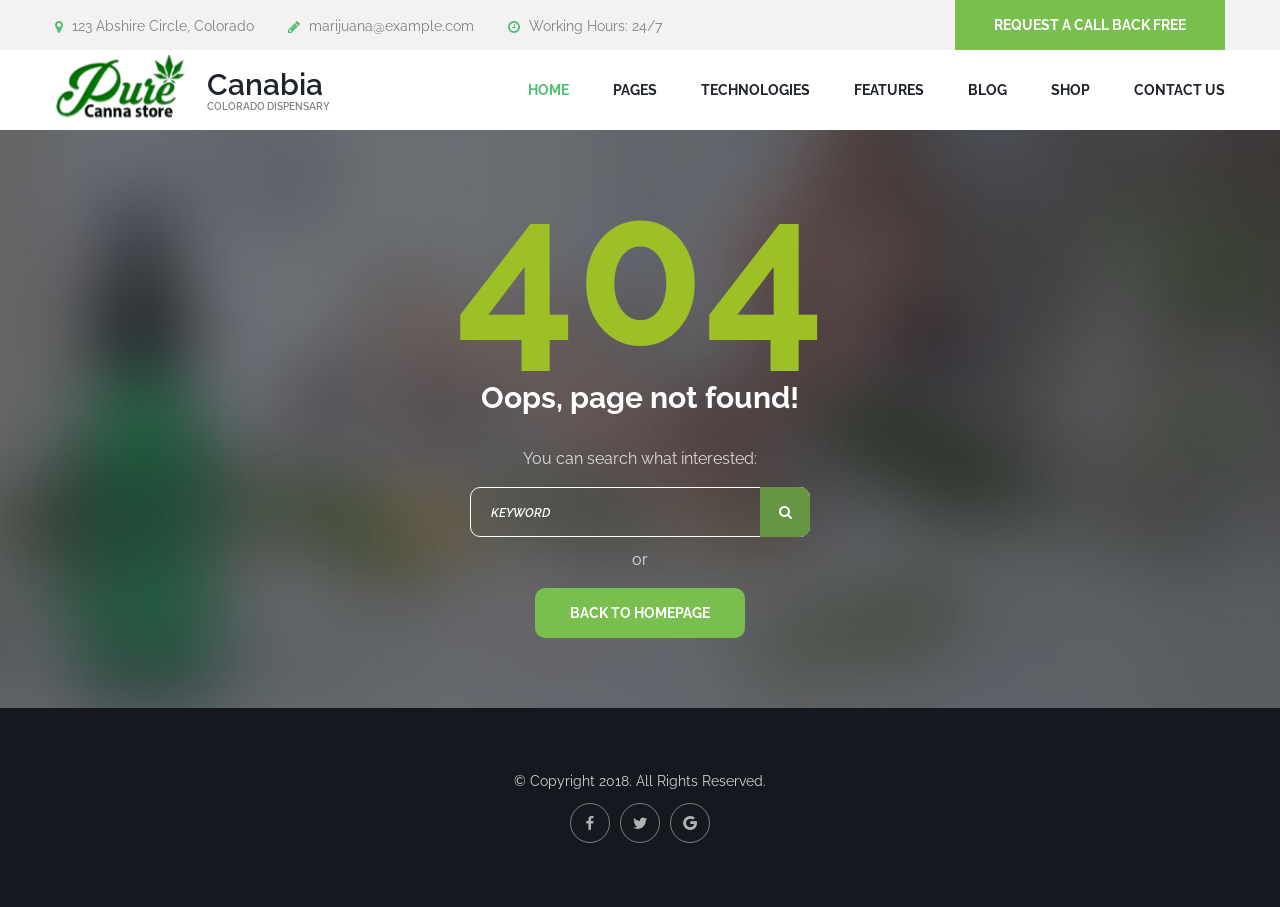
<file: 4042.html>
<!DOCTYPE html>
<!--[if lt IE 7]>      <html class="no-js lt-ie9 lt-ie8 lt-ie7"> <![endif]-->
<!--[if IE 7]>         <html class="no-js lt-ie9 lt-ie8"> <![endif]-->
<!--[if IE 8]>         <html class="no-js lt-ie9"> <![endif]-->
<!--[if gt IE 8]><!-->
<html class="no-js">
<!--<![endif]-->

<head>
	<title>Canabia</title>
	<meta charset="utf-8">
	<!--[if IE]>
		<meta http-equiv="X-UA-Compatible" content="IE=edge">
	<![endif]-->
	<meta name="description" content="">
	<meta name="viewport" content="width=device-width, initial-scale=1">
	<!-- Place favicon.ico and apple-touch-icon.png in the root directory -->
	<link rel="stylesheet" href="css/bootstrap.min.css">
	<link rel="stylesheet" href="css/animations.css">
	<link rel="stylesheet" href="css/fonts.css">
	<link rel="stylesheet" href="css/main.css" class="color-switcher-link">
	<link rel="stylesheet" href="css/shop.css" class="color-switcher-link">
	<script src="js/vendor/modernizr-2.6.2.min.js"></script>
	<!--[if lt IE 9]>
		<script src="js/vendor/html5shiv.min.js"></script>
		<script src="js/vendor/respond.min.js"></script>
		<script src="js/vendor/jquery-1.12.4.min.js"></script>
	<![endif]-->
</head>

<body>
	<!--[if lt IE 9]>
		<div class="bg-danger text-center">You are using an <strong>outdated</strong> browser. Please <a href="http://browsehappy.com/" class="highlight">upgrade your browser</a> to improve your experience.</div>
	<![endif]-->
	<div class="preloader">
		<div class="preloader_image"></div>
	</div>
	<!-- search modal -->
	<div class="modal" tabindex="-1" role="dialog" aria-labelledby="search_modal" id="search_modal"> <button type="button" class="close" data-dismiss="modal" aria-label="Close">
		<span aria-hidden="true">
			<i class="rt-icon2-cross2"></i>
		</span>
	</button>
		<div class="widget widget_search">
			<form method="get" class="searchform search-form form-inline" action="./">
				<div class="form-group bottommargin_0"> <input type="text" value="" name="search" class="form-control" placeholder="Search keyword" id="modal-search-input"> </div> <button type="submit" class="theme_button no_bg_button">Search</button> </form>
		</div>
	</div>
	<!-- Unyson messages modal -->
	<div class="modal fade" tabindex="-1" role="dialog" id="messages_modal">
		<div class="fw-messages-wrap ls with_padding">
			<!-- Uncomment this UL with LI to show messages in modal popup to your user: -->
			<!--
		<ul class="list-unstyled">
			<li>Message To User</li>
		</ul>
		-->
		</div>
	</div>
	<!-- eof .modal -->
	<!-- wrappers for visual page editor and boxed version of template -->
	<div id="canvas">
		<div id="box_wrapper">
			<!-- template sections -->
			<section class="page_topline ls ms table_section table_section_md">
				<div class="container">
					<div class="row">
						<div class="col-sm-8 col-lg-9 text-center text-sm-left">
							<div class="inline-content big-spacing"> <span>
						<i class="fa fa-map-marker highlight2 rightpadding_5" aria-hidden="true"></i>
						123 Abshire Circle, Colorado
					</span> <span class="greylinks">
						<i class="fa fa-pencil highlight2 rightpadding_5" aria-hidden="true"></i>
						<a href="mailto:marijuana@example.com">marijuana@example.com</a>
					</span> <span>
						<i class="fa fa-clock-o highlight2 rightpadding_5" aria-hidden="true"></i>
						Working Hours: 24/7
					</span> </div>
						</div>
						<div class="col-sm-4 col-lg-3 text-center text-sm-right"> <a href="contacts.html" class="theme_button color3 block_button margin_0">Request a call back free</a> </div>
					</div>
				</div>
			</section>
			<header class="page_header header_white toggler_right">
				<div class="container">
					<div class="row">
						<div class="col-sm-12 display_table">
							<div class="header_left_logo display_table_cell"> <a href="./" class="logo logo_with_text">
                        <img src="images/logo.png" alt="">
                        <span class="logo_text">
                            Canabia
                            <small>Colorado dispensary</small>
                        </span>
                    </a> </div>
							<div class="header_mainmenu display_table_cell text-right">
								<!-- main nav start -->
								<nav class="mainmenu_wrapper">
									<ul class="mainmenu nav sf-menu">
										<li class="active"> <a href="index.html">Home</a>
											<ul>
												<li> <a href="index.html">Home</a> </li>
												<li> <a href="index-static.html">Home static intro</a> </li>
												<li> <a href="index-single.html">Home single page</a> </li>
											</ul>
										</li>
										<li> <a href="about.html">Pages</a>
											<ul>
												<!-- features -->
												<li> <a href="shortcodes_teasers.html">Shortcodes &amp; Widgets</a>
													<ul>
														<li> <a href="shortcodes_typography.html">Typography</a> </li>
														<li> <a href="shortcodes_buttons.html">Buttons</a> </li>
														<li> <a href="shortcodes_teasers.html">Teasers</a> </li>
														<li> <a href="shortcodes_progress.html">Progress</a> </li>
														<li> <a href="shortcodes_tabs.html">Tabs &amp; Collapse</a> </li>
														<li> <a href="shortcodes_bootstrap.html">Bootstrap Elements</a> </li>
														<li> <a href="shortcodes_widgets.html">Widgets</a> </li>
														<li> <a href="shortcodes_animation.html">Animation</a> </li>
														<li> <a href="shortcodes_icons.html">Template Icons</a> </li>
														<li> <a href="shortcodes_socialicons.html">Social Icons</a> </li>
													</ul>
												</li>
												<!-- eof features -->
												<li> <a href="about.html">About</a> </li>
												<li> <a href="team.html">Team</a>
													<ul>
														<li> <a href="team.html">Team</a> </li>
														<li> <a href="team-single.html">Team Member</a> </li>
													</ul>
												</li>
												<!-- gallery -->
												<li> <a href="gallery-regular.html">Gallery</a>
													<ul>
														<!-- Gallery regular -->
														<li> <a href="gallery-regular.html">Gallery Regular</a>
															<ul>
																<li> <a href="gallery-regular.html">1 column</a> </li>
																<li> <a href="gallery-regular-2-cols.html">2 columns</a> </li>
																<li> <a href="gallery-regular-3-cols.html">3 columns</a> </li>
															</ul>
														</li>
														<!-- eof Gallery regular -->
														<!-- Gallery full width -->
														<li> <a href="gallery-fullwidth.html">Gallery Full Width</a>
															<ul>
																<li> <a href="gallery-fullwidth.html">2 column</a> </li>
																<li> <a href="gallery-fullwidth-3-cols.html">3 columns</a> </li>
																<li> <a href="gallery-fullwidth-4-cols.html">4 columns</a> </li>
															</ul>
														</li>
														<!-- eof Gallery full width -->
														<!-- Gallery extended -->
														<li> <a href="gallery-extended.html">Gallery Extended</a>
															<ul>
																<li> <a href="gallery-extended.html">1 column</a> </li>
																<li> <a href="gallery-extended-2-cols.html">2 columns</a> </li>
																<li> <a href="gallery-extended-3-cols.html">3 columns</a> </li>
															</ul>
														</li>
														<!-- eof Gallery extended -->
														<!-- Gallery carousel -->
														<li> <a href="gallery-carousel.html">Gallery Carousel</a>
															<ul>
																<li> <a href="gallery-carousel.html">1 column</a> </li>
																<li> <a href="gallery-carousel-2-cols.html">2 columns</a> </li>
																<li> <a href="gallery-carousel-3-cols.html">3 columns</a> </li>
															</ul>
														</li>
														<!-- eof Gallery carousel -->
														<!-- Gallery tile -->
														<li> <a href="gallery-tile.html">Gallery Tile</a> </li>
														<!-- eof Gallery tile -->
														<!-- Gallery left sidebar -->
														<li> <a href="gallery-left.html">Gallery Left Sidebar</a>
															<ul>
																<li> <a href="gallery-left.html">1 column</a> </li>
																<li> <a href="gallery-left-2-cols.html">2 columns</a> </li>
															</ul>
														</li>
														<!-- eof Gallery left sidebar -->
														<!-- Gallery right sidebar -->
														<li> <a href="gallery-right.html">Gallery Right Sidebar</a>
															<ul>
																<li> <a href="gallery-right.html">1 column</a> </li>
																<li> <a href="gallery-right-2-cols.html">2 columns</a> </li>
															</ul>
														</li>
														<!-- eof Gallery right sidebar -->
														<!-- Gallery item -->
														<li> <a href="gallery-single.html">Gallery Item</a>
															<ul>
																<li> <a href="gallery-single.html">Style 1</a> </li>
																<li> <a href="gallery-single2.html">Style 2</a> </li>
																<li> <a href="gallery-single3.html">Style 3</a> </li>
															</ul>
														</li>
														<!-- eof Gallery item -->
													</ul>
												</li>
												<!-- eof Gallery -->
												<li> <a href="timetable.html">Timetable</a> </li>
												<!-- events -->
												<li> <a href="events-left.html">Events</a>
													<ul>
														<li> <a href="events-left.html">Left Sidebar</a> </li>
														<li> <a href="events-right.html">Right Sidebar</a> </li>
														<li> <a href="events-full.html">Full Width</a> </li>
														<li> <a href="event-single-left.html">Single Event</a>
															<ul>
																<li> <a href="event-single-left.html">Left Sidebar</a> </li>
																<li> <a href="event-single-right.html">Right Sidebar</a> </li>
																<li> <a href="event-single-full.html">Full Width</a> </li>
															</ul>
														</li>
													</ul>
												</li>
												<!-- eof events -->
												<li> <a href="comingsoon1.html">Comingsoon</a>
													<ul>
														<li> <a href="comingsoon1.html">Comingsoon</a> </li>
														<li> <a href="comingsoon2.html">Comingsoon 2</a> </li>
													</ul>
												</li>
												<li> <a href="faq.html">FAQ</a>
													<ul>
														<li> <a href="faq.html">FAQ</a> </li>
														<li> <a href="faq2.html">FAQ 2</a> </li>
													</ul>
												</li>
												<li> <a href="404.html">404</a>
													<ul>
														<li> <a href="404.html">404</a> </li>
														<li> <a href="4042.html">404 2</a> </li>
													</ul>
												</li>
											</ul>
										</li>
										<!-- eof pages -->
										<li> <a href="technologies.html">Technologies</a>
											<ul>
												<li> <a href="technologies.html">Technologies</a> </li>
												<li> <a href="technology-single.html">Single Technology</a> </li>
											</ul>
										</li>
										<li> <a href="#">Features</a>
											<div class="mega-menu">
												<ul class="mega-menu-row">
													<li class="mega-menu-col"> <a href="#">Headers</a>
														<ul>
															<li> <a href="header1.html">Header Type 1</a> </li>
															<li> <a href="header2.html">Header Type 2</a> </li>
															<li> <a href="header3.html">Header Type 3</a> </li>
															<li> <a href="header4.html">Header Type 4</a> </li>
															<li> <a href="header5.html">Header Type 5</a> </li>
															<li> <a href="header6.html">Header Type 6</a> </li>
														</ul>
													</li>
													<li class="mega-menu-col"> <a href="#">Side Menus</a>
														<ul>
															<li> <a href="header_side1.html">Slide Left Light</a> </li>
															<li> <a href="header_side2.html">Slide Right Light</a> </li>
															<li> <a href="header_side3.html">Push Left Light</a> </li>
															<li> <a href="header_side4.html">Push Right Light</a> </li>
															<li> <a href="header_side5.html">Slide Left Dark</a> </li>
															<li> <a href="header_side6.html">Slide Right Dark</a> </li>
															<li> <a href="header_side7.html">Push Left Dark</a> </li>
															<li> <a href="header_side8.html">Push Right Dark</a> </li>
															<li> <a href="header_side_superfish.html">Superfish Menu</a> </li>
															<li> <a href="header_side_sticked.html">Sticked Menu</a> </li>
														</ul>
													</li>
													<li class="mega-menu-col"> <a href="breadcrumbs1.html">Breadcrumbs</a>
														<ul>
															<li> <a href="breadcrumbs1.html">Breadcrumbs 1</a> </li>
															<li> <a href="breadcrumbs2.html">Breadcrumbs 2</a> </li>
															<li> <a href="breadcrumbs3.html">Breadcrumbs 3</a> </li>
															<li> <a href="breadcrumbs4.html">Breadcrumbs 4</a> </li>
															<li> <a href="breadcrumbs5.html">Breadcrumbs 5</a> </li>
															<li> <a href="breadcrumbs6.html">Breadcrumbs 6</a> </li>
														</ul>
													</li>
													<li class="mega-menu-col"> <a href="footer1.html">Footers</a>
														<ul>
															<li> <a href="footer1.html">Footer Type 1</a> </li>
															<li> <a href="footer2.html">Footer Type 2</a> </li>
															<li> <a href="footer3.html">Footer Type 3</a> </li>
															<li> <a href="footer4.html">Footer Type 4</a> </li>
															<li> <a href="footer5.html">Footer Type 5</a> </li>
															<li> <a href="footer6.html">Footer Type 6</a> </li>
														</ul>
													</li>
													<li class="mega-menu-col"> <a href="copyright1.html">Copyrights</a>
														<ul>
															<li> <a href="copyright1.html">Copyrights 1</a> </li>
															<li> <a href="copyright2.html">Copyrights 2</a> </li>
															<li> <a href="copyright3.html">Copyrights 3</a> </li>
															<li> <a href="copyright4.html">Copyrights 4</a> </li>
															<li> <a href="copyright5.html">Copyrights 5</a> </li>
														</ul>
													</li>
												</ul>
											</div>
											<!-- eof mega menu -->
										</li>
										<!-- eof features -->
										<!-- blog -->
										<li> <a href="blog-right.html">Blog</a>
											<ul>
												<li> <a href="blog-right.html">Right Sidebar</a> </li>
												<li> <a href="blog-left.html">Left Sidebar</a> </li>
												<li> <a href="blog-full.html">No Sidebar</a> </li>
												<li> <a href="blog-mosaic.html">Blog Grid</a> </li>
												<li> <a href="blog-single-right.html">Post</a>
													<ul>
														<li> <a href="blog-single-right.html">Right Sidebar</a> </li>
														<li> <a href="blog-single-left.html">Left Sidebar</a> </li>
														<li> <a href="blog-single-full.html">No Sidebar</a> </li>
													</ul>
												</li>
												<li> <a href="blog-single-video-right.html">Video Post</a>
													<ul>
														<li> <a href="blog-single-video-right.html">Right Sidebar</a> </li>
														<li> <a href="blog-single-video-left.html">Left Sidebar</a> </li>
														<li> <a href="blog-single-video-full.html">No Sidebar</a> </li>
													</ul>
												</li>
											</ul>
										</li>
										<!-- eof blog -->
										<!-- shop -->
										<li> <a href="shop-left.html">Shop</a>
											<ul>
												<li> <a href="shop-left.html">Shop</a> </li>
												<li> <a href="shop-product.html">Single Product</a> </li>
												<li> <a href="shop-cart.html">Shopping Cart</a> </li>
												<li> <a href="shop-checkout.html">Checkout</a> </li>
												<li> <a href="shop-register.html">Registration</a> </li>
											</ul>
										</li>
										<!-- eof shop -->
										<!-- contacts -->
										<li> <a href="contact.html">Contact us</a>
											<ul>
												<li> <a href="contact.html">Contact 1</a> </li>
												<li> <a href="contact2.html">Contact 2</a> </li>
												<li> <a href="contact3.html">Contact 3</a> </li>
												<li> <a href="contact4.html">Contact 4</a> </li>
											</ul>
										</li>
										<!-- eof contacts -->
									</ul>
								</nav>
								<!-- eof main nav -->
								<!-- header toggler --><span class="toggle_menu"><span></span></span>
							</div>
						</div>
					</div>
				</div>
			</header>
			<section class="ds section_404 background_cover section_padding_top_25 section_padding_bottom_50">
				<div class="container">
					<div class="row">
						<div class="col-md-6 col-md-offset-3 text-center">
							<p class="not_found"> <span class="highlight4">404</span> </p>
							<h3>Oops, page not found!</h3>
							<p>You can search what interested:</p>
							<div class="widget widget_search">
								<form method="get" class="searchform" action="./">
									<div class="form-group"> <label class="sr-only" for="page_search">Search for:</label> <input type="text" id="page_search" value="" name="search" class="form-control" placeholder="Keyword"> </div> <button type="submit" class="theme_button color1">Search</button> </form>
							</div>
							<p> or </p>
							<p> <a href="./" class="theme_button color3 min_width_button">Back to homepage</a> </p>
						</div>
					</div>
				</div>
			</section>
			<section class="ds ms page_copyright section_padding_50">
				<div class="container">
					<div class="row">
						<div class="col-sm-12 text-center">
							<p>&copy; Copyright 2018. All Rights Reserved.</p>
							<div class="social-links"> <a class="social-icon border-icon rounded-icon socicon-facebook" href="#" title="Facebook"></a> <a class="social-icon border-icon rounded-icon socicon-twitter" href="#" title="Twitter"></a> <a class="social-icon border-icon rounded-icon socicon-google"
								    href="#" title="Google"></a> </div>
						</div>
					</div>
				</div>
			</section>
		</div>
		<!-- eof #box_wrapper -->
	</div>
	<!-- eof #canvas -->
	<script src="js/compressed.js"></script>
	<script src="js/main.js"></script>
</body>

</html>
</file>
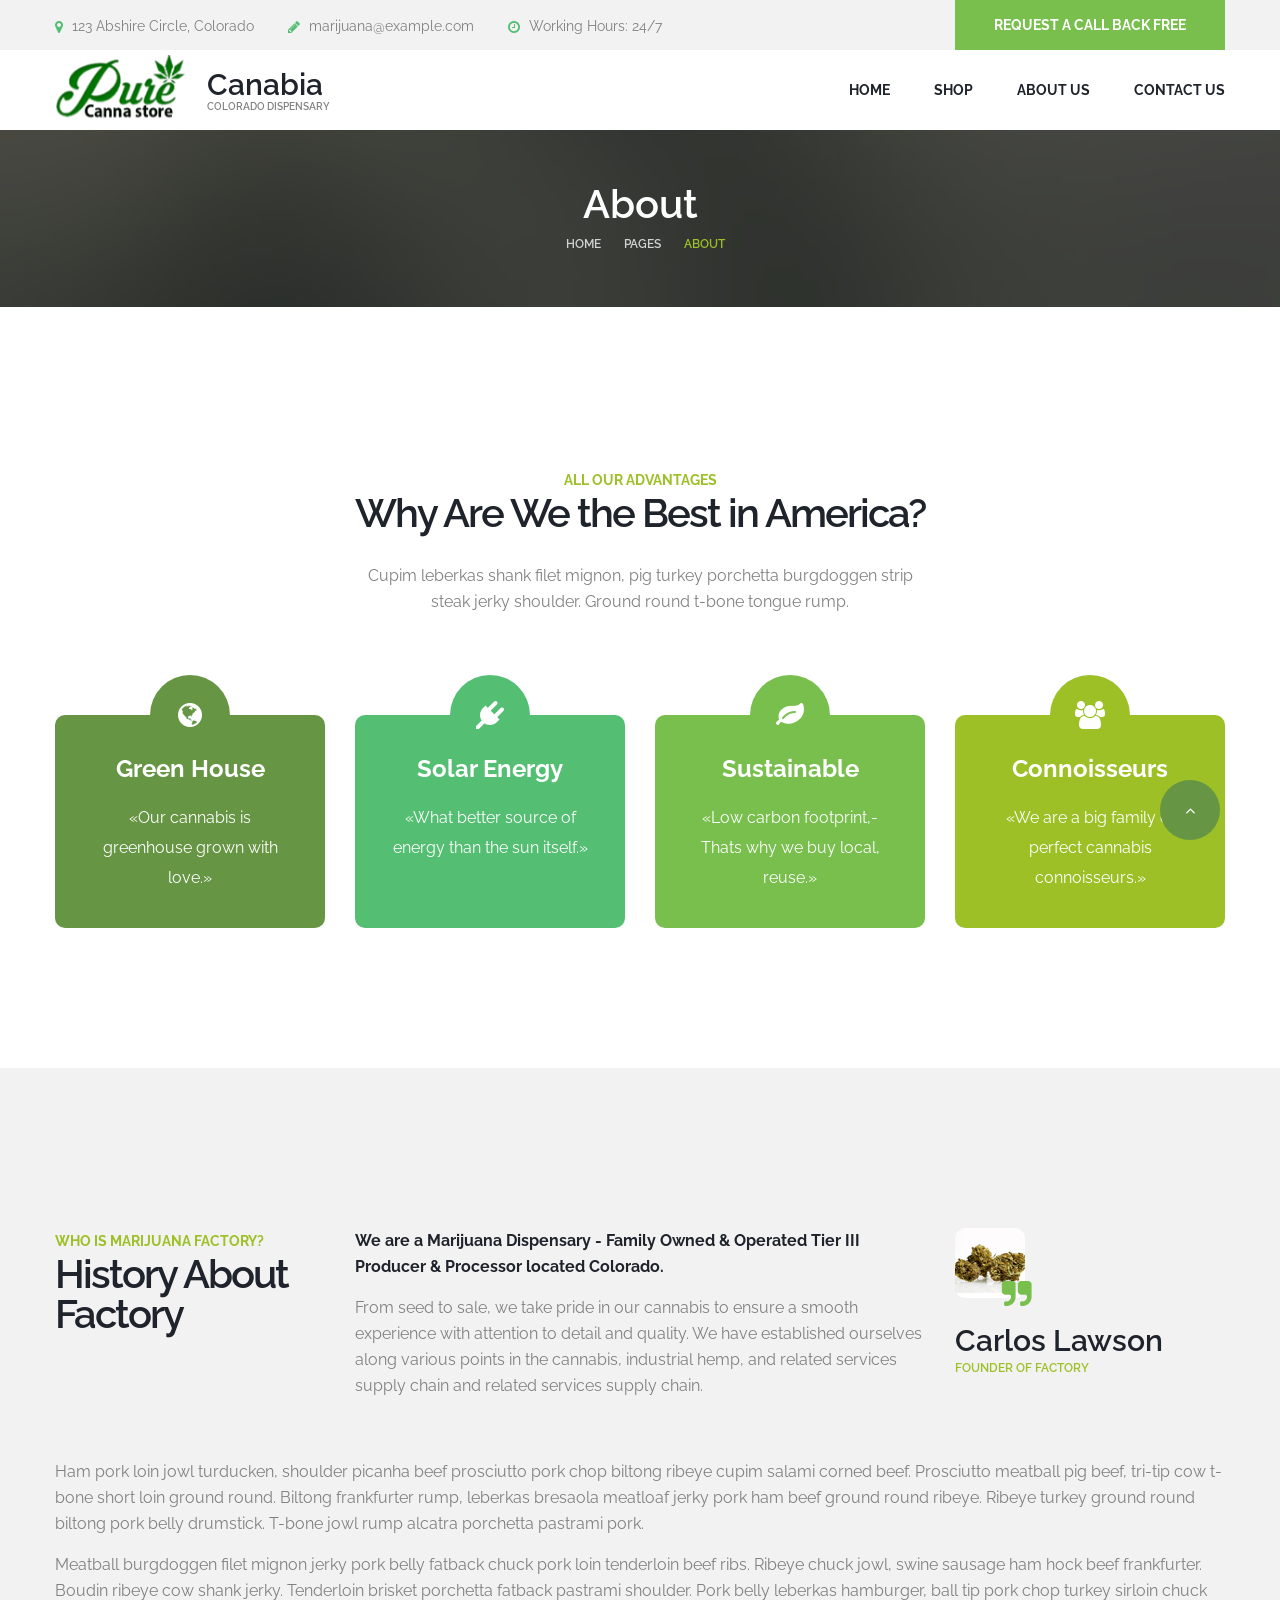
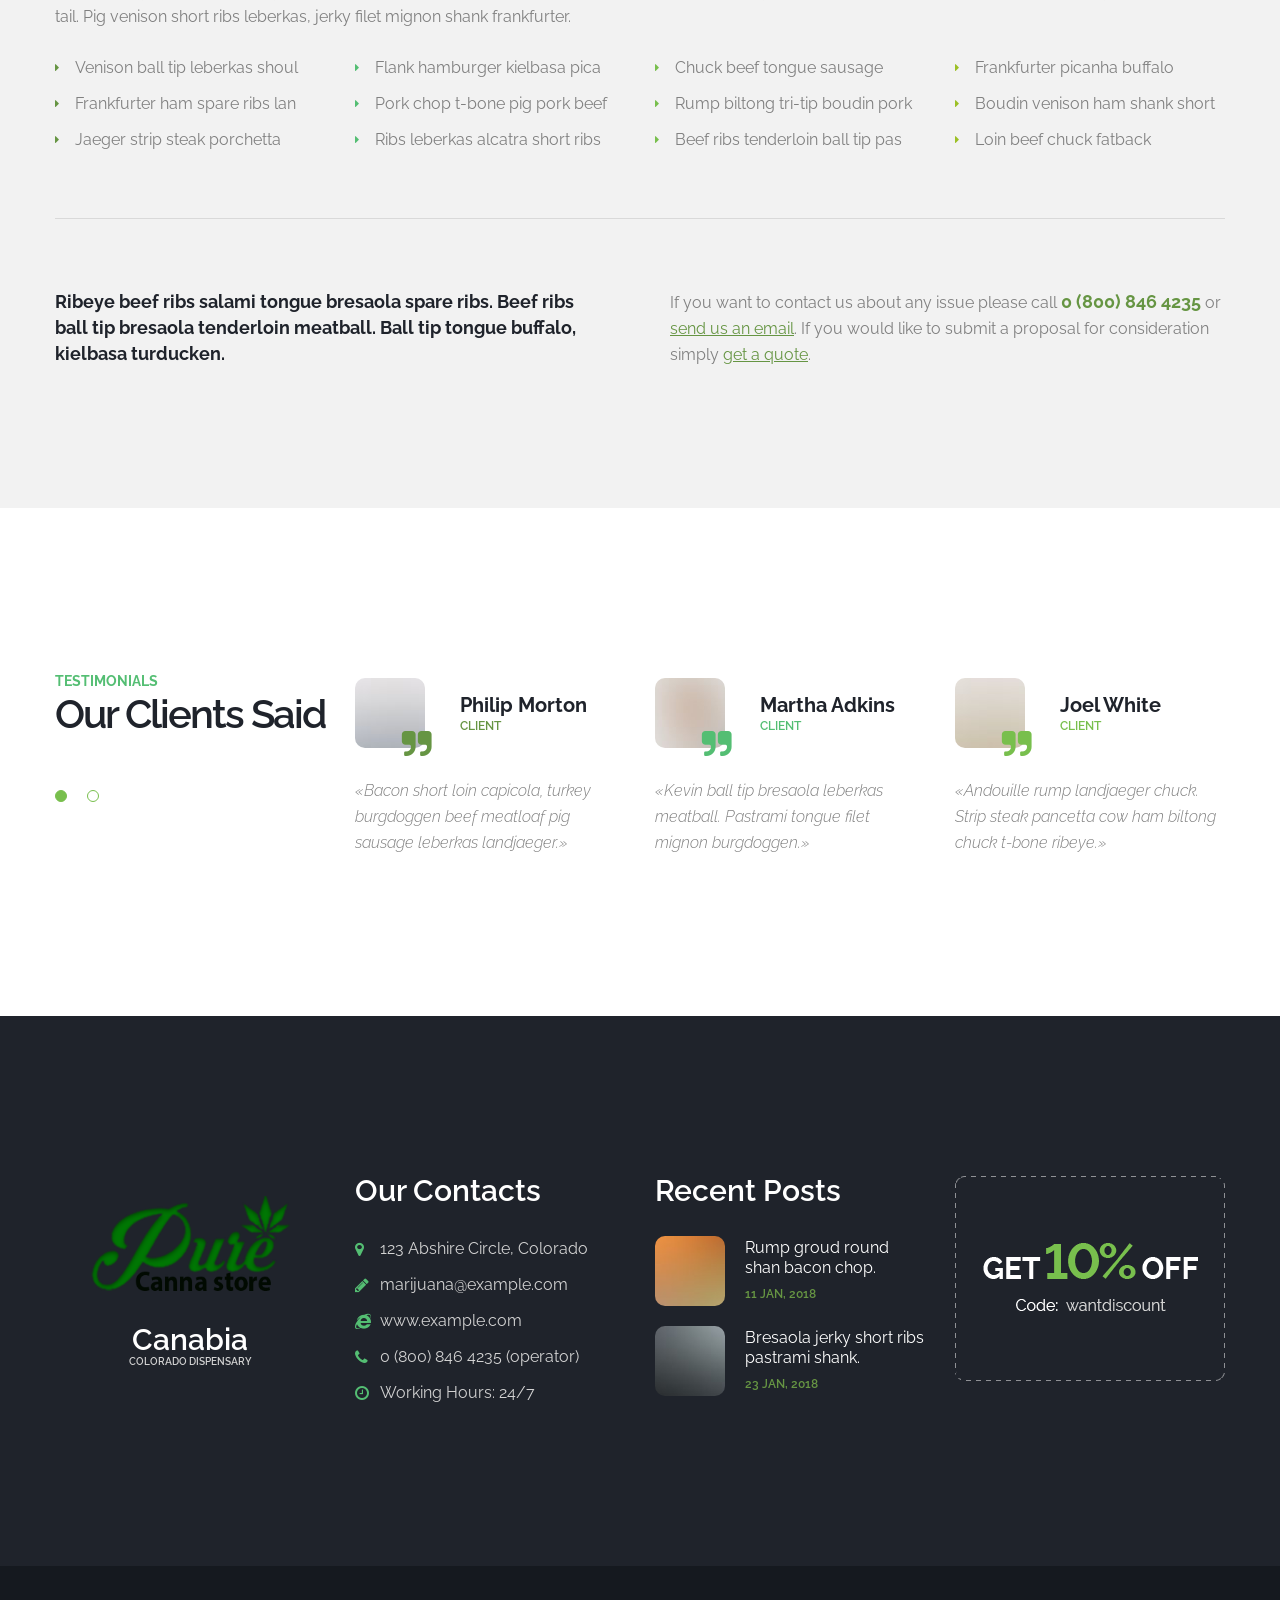
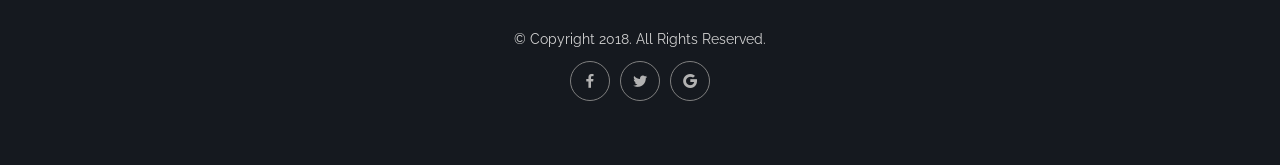
<file: about.html>
<!DOCTYPE html>
<!--[if lt IE 7]>      <html class="no-js lt-ie9 lt-ie8 lt-ie7"> <![endif]-->
<!--[if IE 7]>         <html class="no-js lt-ie9 lt-ie8"> <![endif]-->
<!--[if IE 8]>         <html class="no-js lt-ie9"> <![endif]-->
<!--[if gt IE 8]><!-->
<html class="no-js">
<!--<![endif]-->

<head>
	<title>Canabia</title>
	<meta charset="utf-8">
	<!--[if IE]>
		<meta http-equiv="X-UA-Compatible" content="IE=edge">
	<![endif]-->
	<meta name="description" content="">
	<meta name="viewport" content="width=device-width, initial-scale=1">
	<!-- Place favicon.ico and apple-touch-icon.png in the root directory -->
	<link rel="stylesheet" href="css/bootstrap.min.css">
	<link rel="stylesheet" href="css/animations.css">
	<link rel="stylesheet" href="css/fonts.css">
	<link rel="stylesheet" href="css/main.css" class="color-switcher-link">
	<link rel="stylesheet" href="css/shop.css" class="color-switcher-link">
	<script src="js/vendor/modernizr-2.6.2.min.js"></script>
	<!--[if lt IE 9]>
		<script src="js/vendor/html5shiv.min.js"></script>
		<script src="js/vendor/respond.min.js"></script>
		<script src="js/vendor/jquery-1.12.4.min.js"></script>
	<![endif]-->
</head>

<body>
	<!--[if lt IE 9]>
		<div class="bg-danger text-center">You are using an <strong>outdated</strong> browser. Please <a href="http://browsehappy.com/" class="highlight">upgrade your browser</a> to improve your experience.</div>
	<![endif]-->
	<div class="preloader">
		<div class="preloader_image"></div>
	</div>
	<!-- search modal -->
	<div class="modal" tabindex="-1" role="dialog" aria-labelledby="search_modal" id="search_modal"> <button type="button" class="close" data-dismiss="modal" aria-label="Close">
		<span aria-hidden="true">
			<i class="rt-icon2-cross2"></i>
		</span>
	</button>
		<div class="widget widget_search">
			<form method="get" class="searchform search-form form-inline" action="./">
				<div class="form-group bottommargin_0"> <input type="text" value="" name="search" class="form-control" placeholder="Search keyword" id="modal-search-input"> </div> <button type="submit" class="theme_button no_bg_button">Search</button> </form>
		</div>
	</div>
	<!-- Unyson messages modal -->
	<div class="modal fade" tabindex="-1" role="dialog" id="messages_modal">
		<div class="fw-messages-wrap ls with_padding">
			<!-- Uncomment this UL with LI to show messages in modal popup to your user: -->
			<!--
		<ul class="list-unstyled">
			<li>Message To User</li>
		</ul>
		-->
		</div>
	</div>
	<!-- eof .modal -->
	<!-- wrappers for visual page editor and boxed version of template -->
	<div id="canvas">
		<div id="box_wrapper">
			<!-- template sections -->
			<section class="page_topline ls ms table_section table_section_md">
				<div class="container">
					<div class="row">
						<div class="col-sm-8 col-lg-9 text-center text-sm-left">
							<div class="inline-content big-spacing"> <span>
						<i class="fa fa-map-marker highlight2 rightpadding_5" aria-hidden="true"></i>
						123 Abshire Circle, Colorado
					</span> <span class="greylinks">
						<i class="fa fa-pencil highlight2 rightpadding_5" aria-hidden="true"></i>
						<a href="mailto:marijuana@example.com">marijuana@example.com</a>
					</span> <span>
						<i class="fa fa-clock-o highlight2 rightpadding_5" aria-hidden="true"></i>
						Working Hours: 24/7
					</span> </div>
						</div>
						<div class="col-sm-4 col-lg-3 text-center text-sm-right"> <a href="contacts.html" class="theme_button color3 block_button margin_0">Request a call back free</a> </div>
					</div>
				</div>
			</section>
			<header class="page_header header_white toggler_right">
				<div class="container">
					<div class="row">
						<div class="col-sm-12 display_table">
							<div class="header_left_logo display_table_cell"> <a href="./" class="logo logo_with_text">
                        <img src="images/logo.png" alt="">
                        <span class="logo_text">
                            Canabia
                            <small>Colorado dispensary</small>
                        </span>
                    </a> </div>
							<div class="header_mainmenu display_table_cell text-right">
								<!-- main nav start -->
								<nav class="mainmenu_wrapper">
									<ul class="mainmenu nav sf-menu">
										<li><a href="index.html">Home</a></li>
										<!-- shop -->
										<li> <a href="shop-left.html">Shop</a>
											<ul>
												<li> <a href="shop-left.html">Shop</a> </li>
												<li> <a href="shop-product.html">Single Product</a> </li>
												<li> <a href="shop-cart.html">Shopping Cart</a> </li>
												<li> <a href="shop-checkout.html">Checkout</a> </li>
												<li> <a href="shop-register.html">Registration</a> </li>
											</ul>
										</li>
										<li> <a href="about.html">About Us</a></li>
										<!-- contacts -->
										<li> <a href="contact.html">Contact us</a>
										</li>
										<!-- eof contacts -->
									</ul>
								</nav>
								<!-- eof main nav -->
								<!-- header toggler --><span class="toggle_menu"><span></span></span>
							</div>
						</div>
					</div>
				</div>
			</header>
			<section class="page_breadcrumbs ds parallax section_padding_top_40 section_padding_bottom_40">
				<div class="container">
					<div class="row">
						<div class="col-sm-12 text-center">
							<h2>About</h2>
							<ol class="breadcrumb greylinks color4">
								<li> <a href="./">
							Home
						</a> </li>
								<li> <a href="#">Pages</a> </li>
								<li class="active">About</li>
							</ol>
						</div>
					</div>
				</div>
			</section>
			<section class="ls section_padding_top_150 section_padding_bottom_130">
				<div class="container">
					<div class="row">
						<div class="col-sm-12 text-center"> <span class="small-text big highlight4">
					All Our Advantages
				</span>
							<h2 class="section_header">Why Are We the Best in America?</h2>
							<p class="section_excerpt">Cupim leberkas shank filet mignon, pig turkey porchetta burgdoggen strip steak jerky shoulder. Ground round t-bone tongue rump.</p>
						</div>
					</div>
					<div class="row topmargin_30">
						<div class="col-md-3 col-sm-6">
							<div class="teaser top_offset_icon main_bg_color rounded text-center">
								<div class="teaser_icon size_small round main_bg_color"> <i class="fa fa-globe" aria-hidden="true"></i> </div>
								<h4 class="topmargin_0"> <a href="#">Green House</a> </h4>
								<p class="content-3lines-ellipsis">«Our cannabis is greenhouse grown with love.»</p>
							</div>
						</div>
						<div class="col-md-3 col-sm-6">
							<div class="teaser top_offset_icon main_bg_color2 rounded text-center">
								<div class="teaser_icon size_small round main_bg_color2"> <i class="fa fa-plug" aria-hidden="true"></i> </div>
								<h4 class="topmargin_0"> <a href="#">Solar Energy</a> </h4>
								<p class="content-3lines-ellipsis">«What better source of energy than the sun itself.»</p>
							</div>
						</div>
						<div class="col-md-3 col-sm-6">
							<div class="teaser top_offset_icon main_bg_color3 rounded text-center">
								<div class="teaser_icon size_small round main_bg_color3"> <i class="fa fa-leaf" aria-hidden="true"></i> </div>
								<h4 class="topmargin_0"> <a href="#">Sustainable</a> </h4>
								<p class="content-3lines-ellipsis">«Low carbon footprint,-Thats why we buy local, reuse.»</p>
							</div>
						</div>
						<div class="col-md-3 col-sm-6">
							<div class="teaser top_offset_icon main_bg_color4 rounded text-center">
								<div class="teaser_icon size_small round main_bg_color4"> <i class="fa fa-users" aria-hidden="true"></i> </div>
								<h4 class="topmargin_0"> <a href="#">Connoisseurs</a> </h4>
								<p class="content-3lines-ellipsis">«We are a big family of perfect cannabis connoisseurs.»</p>
							</div>
						</div>
					</div>
				</div>
			</section>
			<section class="ls ms section_padding_top_150 section_padding_bottom_130">
				<div class="container">
					<div class="row">
						<div class="col-md-3 col-sm-12"> <span class="small-text big highlight4">
					Who is marijuana factory?
				</span>
							<h2 class="section_header">History About Factory</h2>
						</div>
						<div class="col-md-6 col-sm-8">
							<p class="bold grey">We are a Marijuana Dispensary - Family Owned &amp; Operated Tier III Producer &amp; Processor located Colorado. </p>
							<p>From seed to sale, we take pride in our cannabis to ensure a smooth experience with attention to detail and quality. We have established ourselves along various points in the cannabis, industrial hemp, and related services supply chain and related
								services supply chain.</p>
						</div>
						<div class="col-md-3 col-sm-4">
							<div class="person_bio">
								<div class="avatar"> <img src="images/faces/01.jpg" alt=""> </div>
								<div class="person_name grey"> Carlos Lawson </div> <span class="small-text highlight4">
						Founder of factory
					</span> </div>
						</div>
					</div>
					<div class="row topmargin_40">
						<div class="col-sm-12">
							<p>Ham pork loin jowl turducken, shoulder picanha beef prosciutto pork chop biltong ribeye cupim salami corned beef. Prosciutto meatball pig beef, tri-tip cow t-bone short loin ground round. Biltong frankfurter rump, leberkas bresaola meatloaf jerky
								pork ham beef ground round ribeye. Ribeye turkey ground round biltong pork belly drumstick. T-bone jowl rump alcatra porchetta pastrami pork.</p>
							<p>Meatball burgdoggen filet mignon jerky pork belly fatback chuck pork loin tenderloin beef ribs. Ribeye chuck jowl, swine sausage ham hock beef frankfurter. Boudin ribeye cow shank jerky. Tenderloin brisket porchetta fatback pastrami shoulder. Pork
								belly leberkas hamburger, ball tip pork chop turkey sirloin chuck tail. Pig venison short ribs leberkas, jerky filet mignon shank frankfurter.</p>
						</div>
						<div class="col-md-3 col-sm-6">
							<ul class="list2">
								<li>Venison ball tip leberkas shoul</li>
								<li>Frankfurter ham spare ribs lan</li>
								<li>Jaeger strip steak porchetta</li>
							</ul>
						</div>
						<div class="col-md-3 col-sm-6">
							<ul class="list2 color2">
								<li>Flank hamburger kielbasa pica</li>
								<li>Pork chop t-bone pig pork beef</li>
								<li>Ribs leberkas alcatra short ribs</li>
							</ul>
						</div>
						<div class="col-md-3 col-sm-6">
							<ul class="list2 color3">
								<li>Chuck beef tongue sausage</li>
								<li>Rump biltong tri-tip boudin pork</li>
								<li>Beef ribs tenderloin ball tip pas</li>
							</ul>
						</div>
						<div class="col-md-3 col-sm-6">
							<ul class="list2 color4">
								<li>Frankfurter picanha buffalo</li>
								<li>Boudin venison ham shank short</li>
								<li>Loin beef chuck fatback</li>
							</ul>
						</div>
					</div>
					<div class="row columns_padding_30">
						<div class="col-sm-12">
							<hr class="bottommargin_50"> </div>
						<div class="col-sm-6">
							<p class="fontsize_18 bold grey">Ribeye beef ribs salami tongue bresaola spare ribs. Beef ribs ball tip bresaola tenderloin meatball. Ball tip tongue buffalo, kielbasa turducken.</p>
						</div>
						<div class="col-sm-6">
							<p class="highlightlinks underlined-links">If you want to contact us about any issue please call <strong class="highlight fontsize_18">0 (800) 846 4235</strong> or <a href="mailto:marijuana@example.com">send us an email</a>. If you would like to submit a proposal for consideration simply
								<a href="contact.html">get a quote</a>.</p>
						</div>
					</div>
				</div>
			</section>
			<section id="testimonials" class="ls section_padding_top_150 section_padding_bottom_150">
				<div class="container">
					<div class="row">
						<div class="col-lg-3 col-sm-4"> <span class="small-text big highlight2">
					Testimonials
				</span>
							<h2 class="section_header">Our Clients Said</h2>
							<div id="testimonials-dots" class="owl-dots topmargin_50"></div>
						</div>
						<div class="col-sm-8 col-lg-9">
							<div class="owl-carousel" data-responsive-lg="3" data-responsive-md="2" data-nav="false" data-dots="true" data-dots-container="#testimonials-dots">
								<blockquote class="loop-color">
									<div class="media bottommargin_20">
										<div class="media-left media-middle">
											<div class="avatar"> <img src="images/faces/02.jpg" alt=""> </div>
										</div>
										<div class="media-body media-middle">
											<h5>Philip Morton</h5> <span class="small-text highlight">Client</span> </div>
									</div>
									<p>«Bacon short loin capicola, turkey burgdoggen beef meatloaf pig sausage leberkas landjaeger.» </p>
								</blockquote>
								<blockquote class="loop-color">
									<div class="media bottommargin_20">
										<div class="media-left media-middle">
											<div class="avatar"> <img src="images/faces/03.jpg" alt=""> </div>
										</div>
										<div class="media-body media-middle">
											<h5>Martha Adkins</h5> <span class="small-text highlight">Client</span> </div>
									</div>
									<p>«Kevin ball tip bresaola leberkas meatball. Pastrami tongue filet mignon burgdoggen.»</p>
								</blockquote>
								<blockquote class="loop-color">
									<div class="media bottommargin_20">
										<div class="media-left media-middle">
											<div class="avatar"> <img src="images/faces/04.jpg" alt=""> </div>
										</div>
										<div class="media-body media-middle">
											<h5>Joel White</h5> <span class="small-text highlight">Client</span> </div>
									</div>
									<p>«Andouille rump landjaeger chuck. Strip steak pancetta cow ham biltong chuck t-bone ribeye.» </p>
								</blockquote>
								<blockquote class="loop-color">
									<div class="media bottommargin_20">
										<div class="media-left media-middle">
											<div class="avatar"> <img src="images/faces/05.jpg" alt=""> </div>
										</div>
										<div class="media-body media-middle">
											<h5>Philip Morton</h5> <span class="small-text highlight">Client</span> </div>
									</div>
									<p>«Bacon short loin capicola, turkey burgdoggen beef meatloaf pig sausage leberkas landjaeger.» </p>
								</blockquote>
								<blockquote class="loop-color">
									<div class="media bottommargin_20">
										<div class="media-left media-middle">
											<div class="avatar"> <img src="images/faces/06.jpg" alt=""> </div>
										</div>
										<div class="media-body media-middle">
											<h5>Martha Adkins</h5> <span class="small-text highlight">Client</span> </div>
									</div>
									<p>«Kevin ball tip bresaola leberkas meatball. Pastrami tongue filet mignon burgdoggen.»</p>
								</blockquote>
								<blockquote class="loop-color">
									<div class="media bottommargin_20">
										<div class="media-left media-middle">
											<div class="avatar"> <img src="images/faces/07.jpg" alt=""> </div>
										</div>
										<div class="media-body media-middle">
											<h5>Joel White</h5> <span class="small-text highlight">Client</span> </div>
									</div>
									<p>«Andouille rump landjaeger chuck. Strip steak pancetta cow ham biltong chuck t-bone ribeye.» </p>
								</blockquote>
							</div>
						</div>
					</div>
				</div>
			</section>
			<footer class="page_footer ds section_padding_top_150 section_padding_bottom_130 columns_margin_bottom_30">
				<div class="container">
					<div class="row">
						<div class="col-lg-3 col-md-12 text-center">
							<div class="logo vertical_logo topmargin_20"> <img src="images/logo.png" alt=""> <span class="logo_text">
                        Canabia
                        <small>Colorado dispensary</small>
                    </span> </div>
						</div>
						<div class="col-lg-3 col-md-4 col-sm-6 text-center text-sm-left">
							<div class="widget widget_text greylinks color2">
								<h4 class="widget-title"> Our Contacts </h4>
								<div class="media small-media">
									<div class="media-left"> <i class="fa fa-map-marker highlight2"></i> </div>
									<div class="media-body">123 Abshire Circle, Colorado</div>
								</div>
								<div class="media small-media">
									<div class="media-left"> <i class="fa fa-pencil highlight2"></i> </div>
									<div class="media-body"> <a href="mailto:marijuana@example.com">marijuana@example.com</a> </div>
								</div>
								<div class="media small-media">
									<div class="media-left"> <i class="fa fa-internet-explorer highlight2"></i> </div>
									<div class="media-body"> <a href="#">www.example.com</a> </div>
								</div>
								<div class="media small-media">
									<div class="media-left"> <i class="fa fa-phone highlight2"></i> </div>
									<div class="media-body">0 (800) 846 4235 (operator) </div>
								</div>
								<div class="media small-media">
									<div class="media-left"> <i class="fa fa-clock-o highlight2"></i> </div>
									<div class="media-body">Working Hours: 24/7</div>
								</div>
							</div>
						</div>
						<div class="col-lg-3 col-md-4 col-sm-6 text-center text-sm-left">
							<div class="widget widget_recent_posts">
								<h4 class="widget-title">Recent Posts</h4>
								<ul>
									<li class="media">
										<div class="media-left media-middle"> <img src="images/recent_post1.jpg" alt=""> </div>
										<div class="media-body media-middle">
											<p class="darklinks"> <a href="blog-single-left.html">Rump groud round shan bacon chop.</a> </p> <span class="small-text highlightlinks">
								<a href="blog-single-left.html">
									<time datetime="2017-10-03T08:50:40+00:00">
									11 jan, 2018</time>
								</a>
							</span> </div>
									</li>
									<li class="media">
										<div class="media-left media-middle"> <img src="images/recent_post2.jpg" alt=""> </div>
										<div class="media-body media-middle">
											<p class="darklinks"> <a href="blog-single-left.html">Bresaola jerky short ribs pastrami shank.</a> </p> <span class="small-text highlightlinks">
								<a href="blog-single-left.html">
									<time datetime="2017-10-03T08:50:40+00:00">
									23 jan, 2018</time>
								</a>
							</span> </div>
									</li>
								</ul>
							</div>
						</div>
						<div class="col-lg-3 col-md-4 col-sm-6 col-sm-offset-3 col-md-offset-0 text-center">
							<div class="widget widget_text"> <a href="#">
						<img src="images/banner.png" alt="">
					</a> </div>
						</div>
					</div>
				</div>
			</footer>
			<section class="ds ms page_copyright section_padding_50">
				<div class="container">
					<div class="row">
						<div class="col-sm-12 text-center">
							<p>&copy; Copyright 2018. All Rights Reserved.</p>
							<div class="social-links"> <a class="social-icon border-icon rounded-icon socicon-facebook" href="#" title="Facebook"></a> <a class="social-icon border-icon rounded-icon socicon-twitter" href="#" title="Twitter"></a> <a class="social-icon border-icon rounded-icon socicon-google"
								    href="#" title="Google"></a> </div>
						</div>
					</div>
				</div>
			</section>
		</div>
		<!-- eof #box_wrapper -->
	</div>
	<!-- eof #canvas -->
	<script src="js/compressed.js"></script>
	<script src="js/main.js"></script>
</body>

</html>
</file>
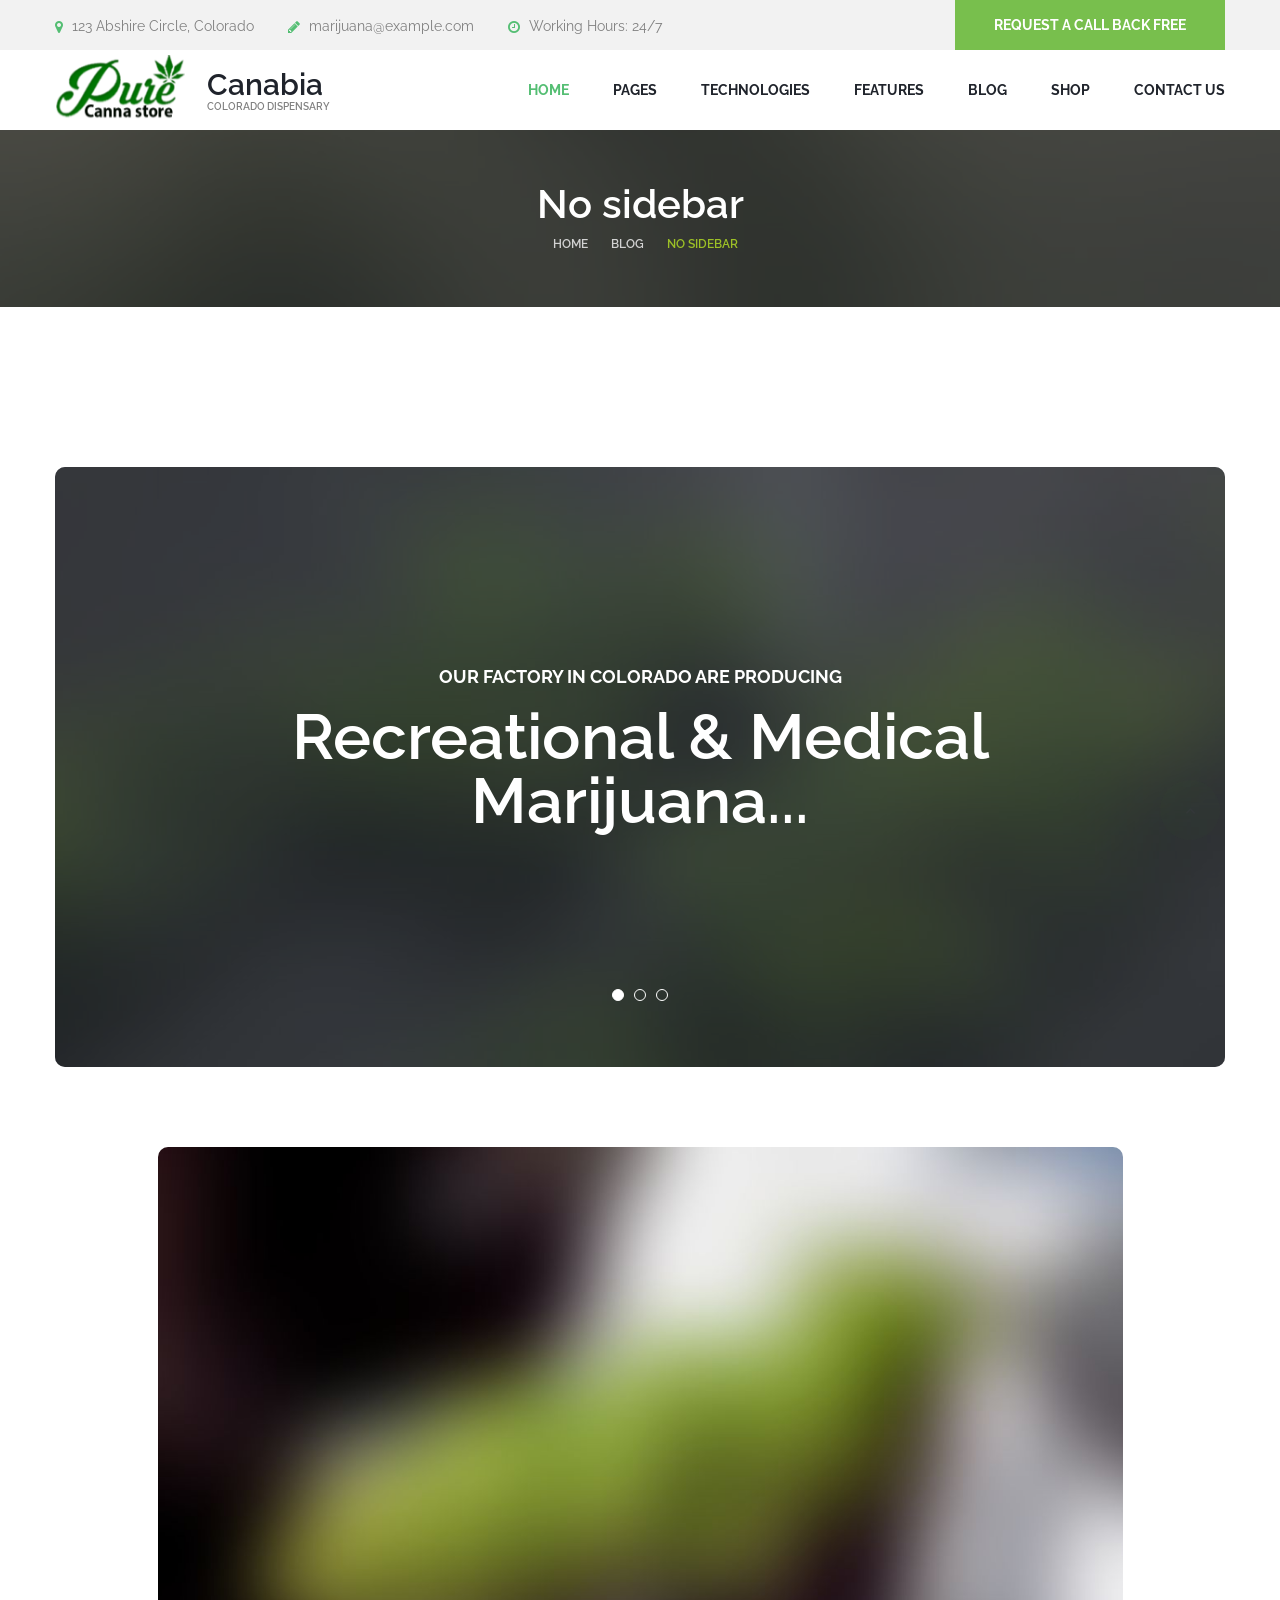
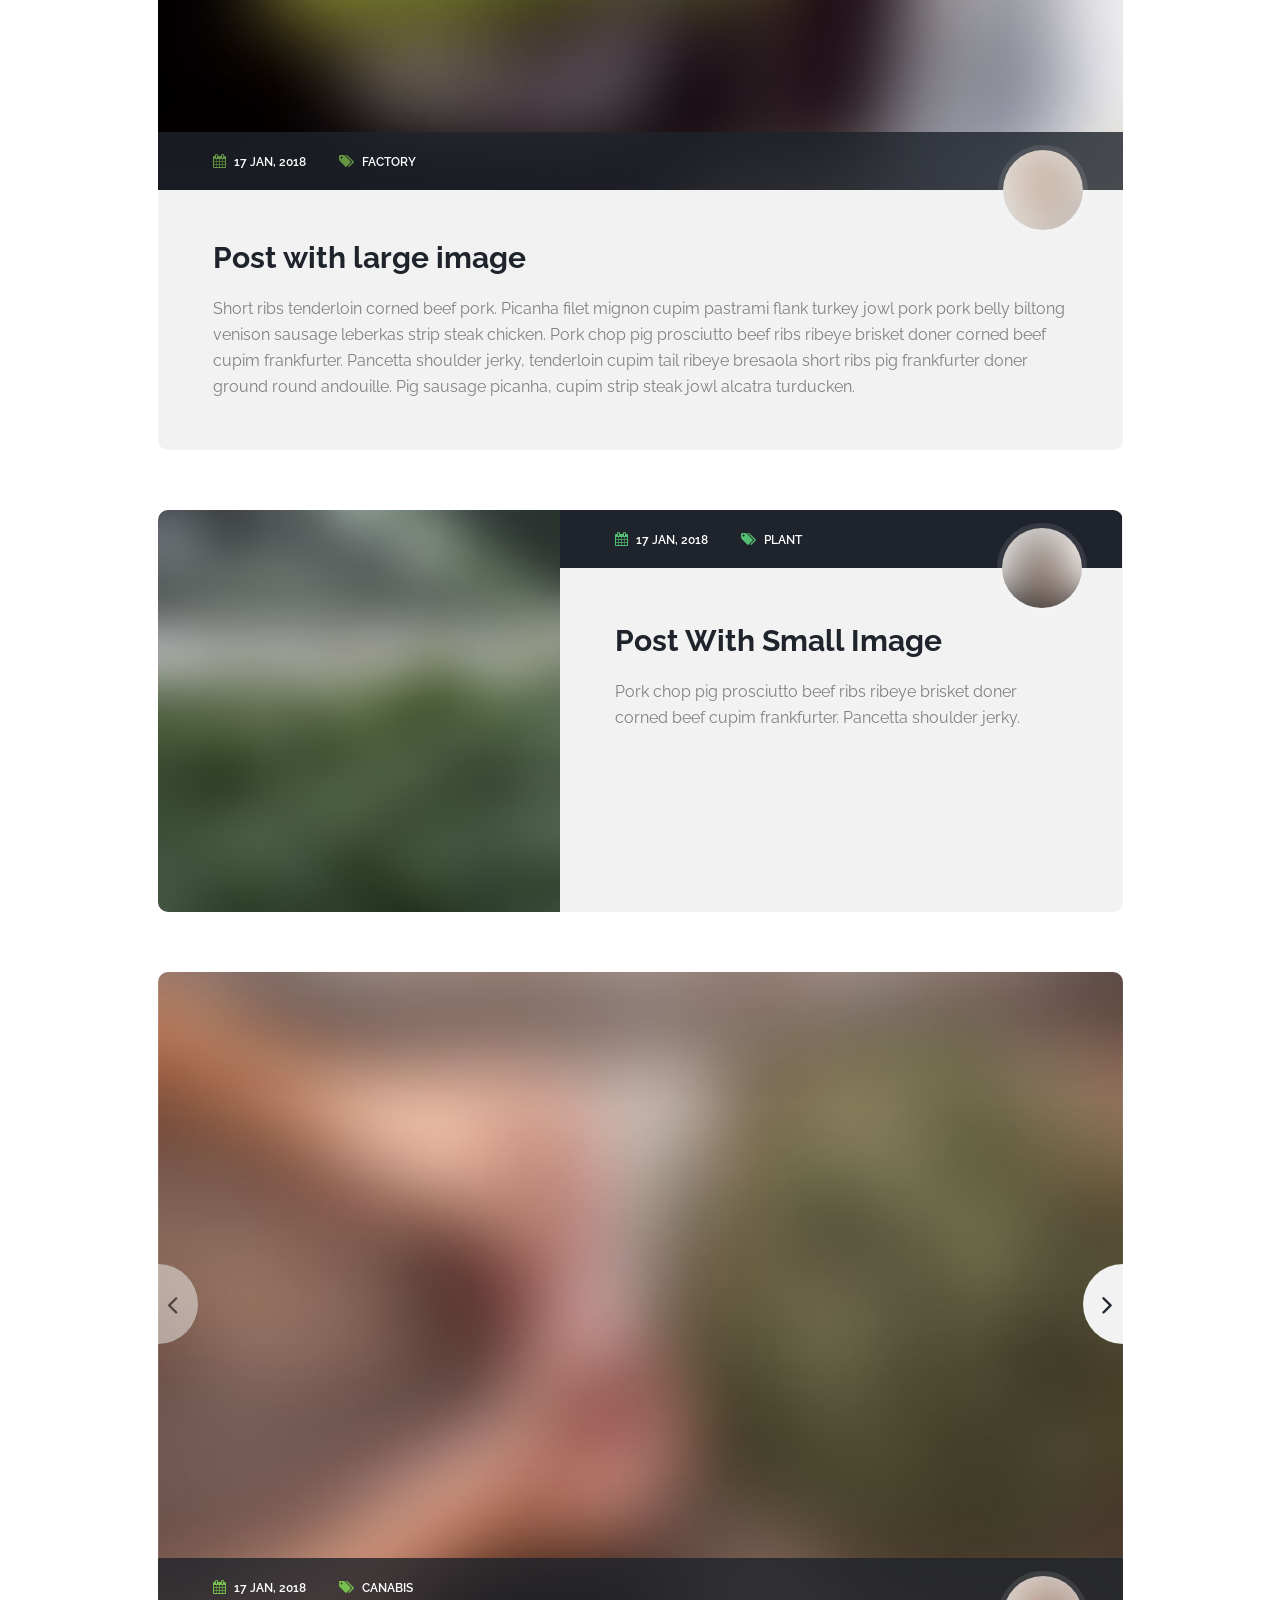
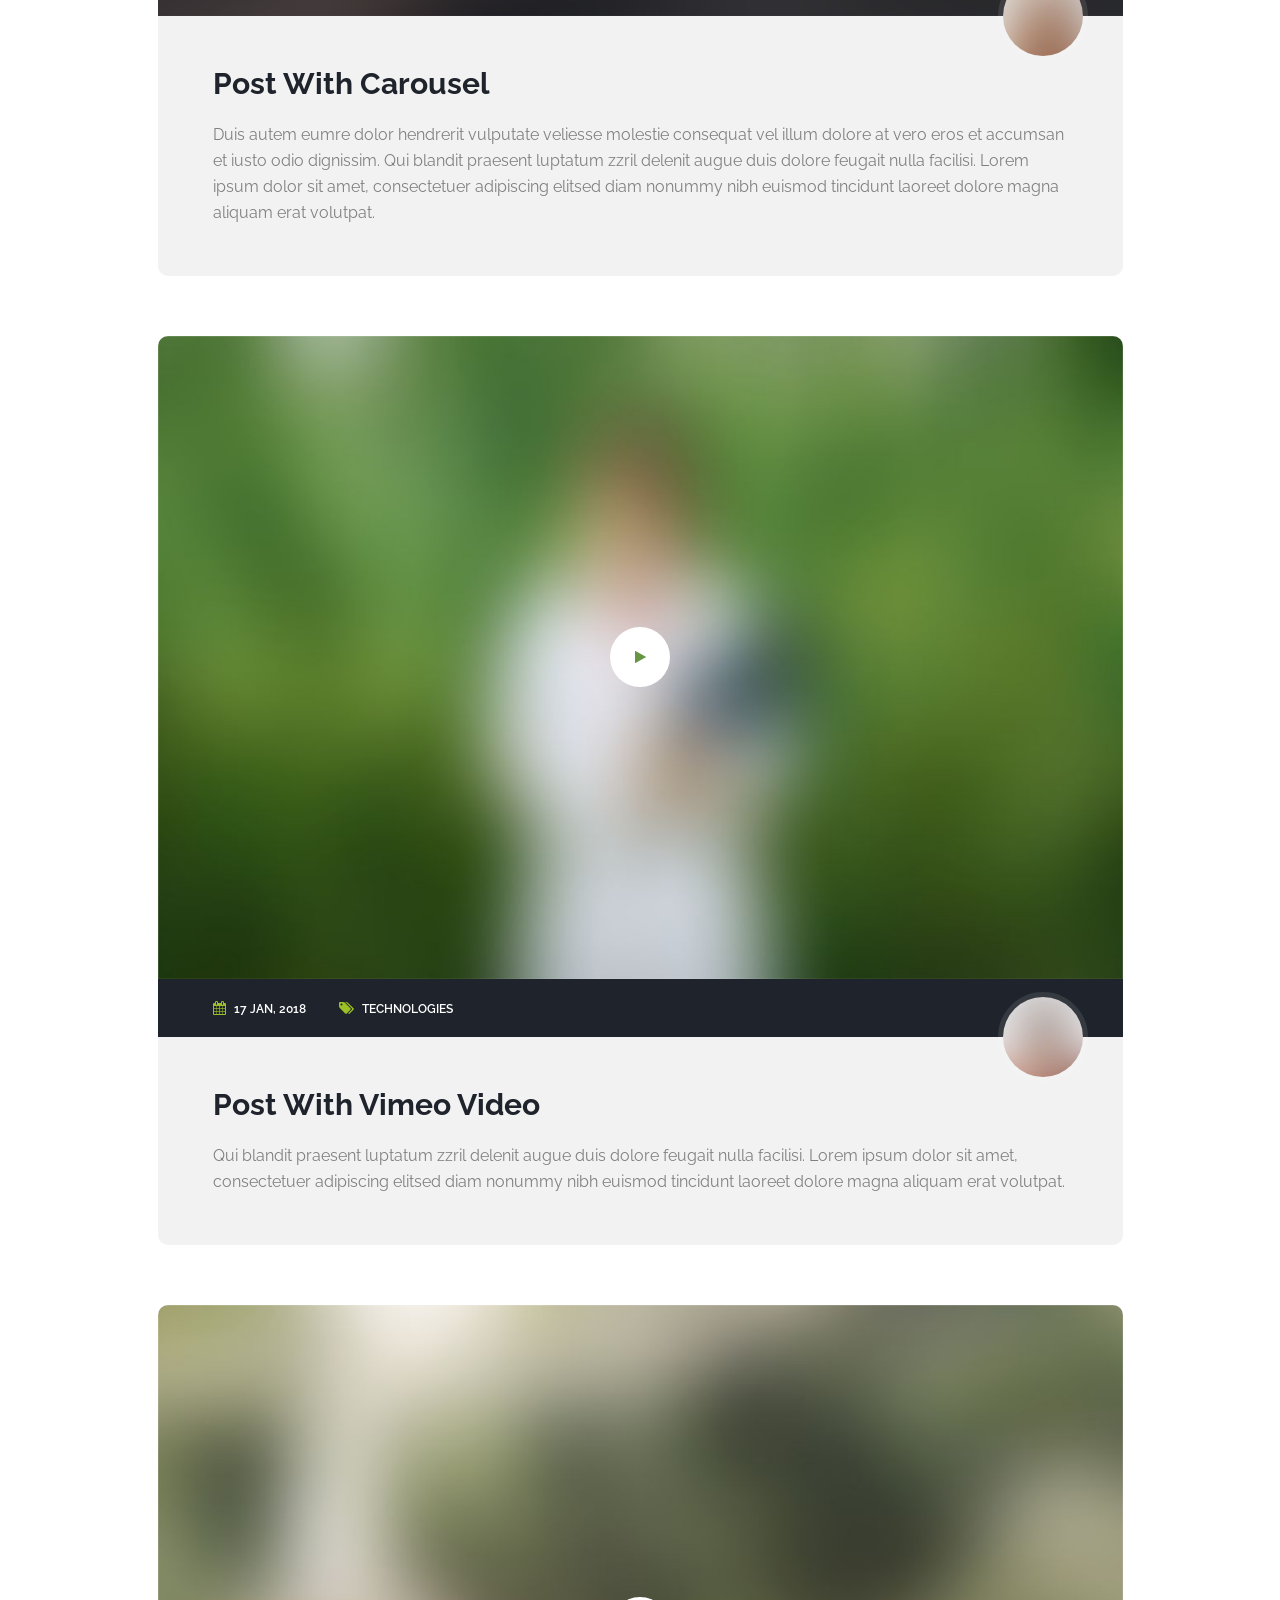
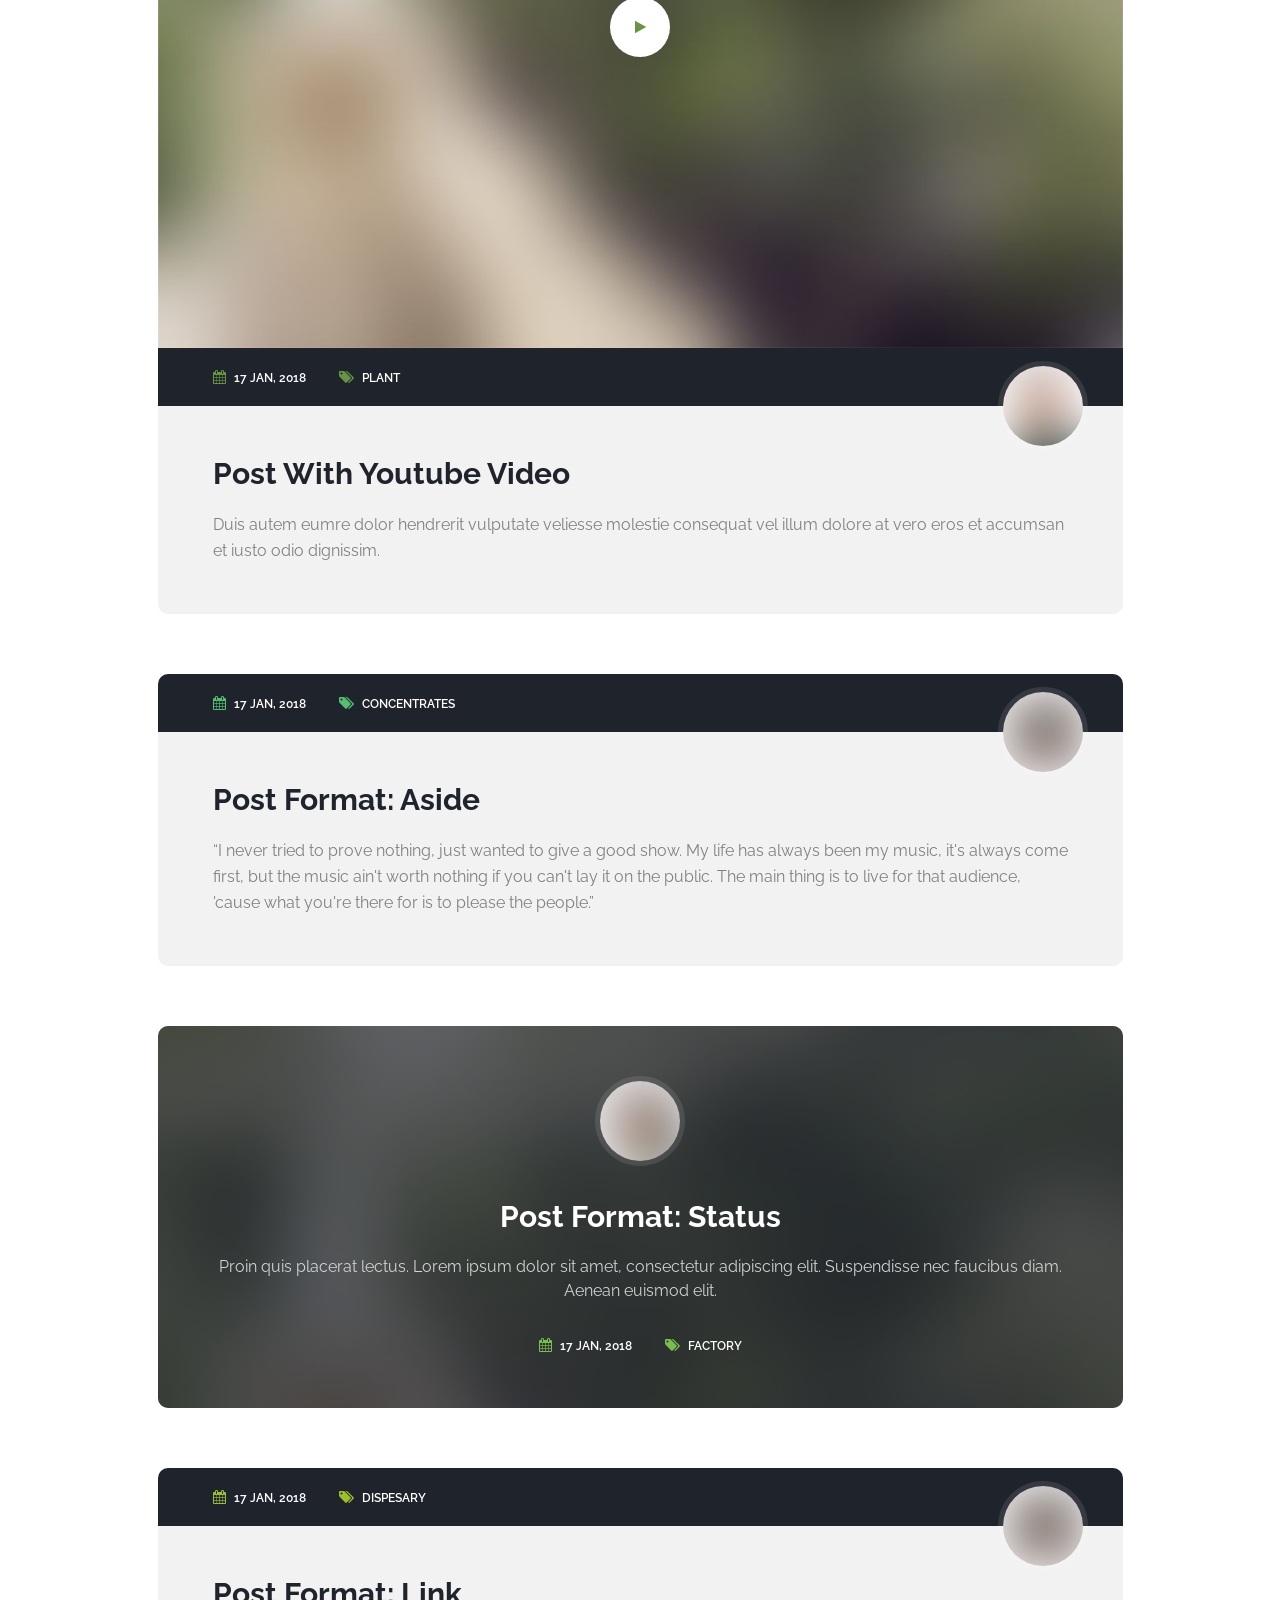
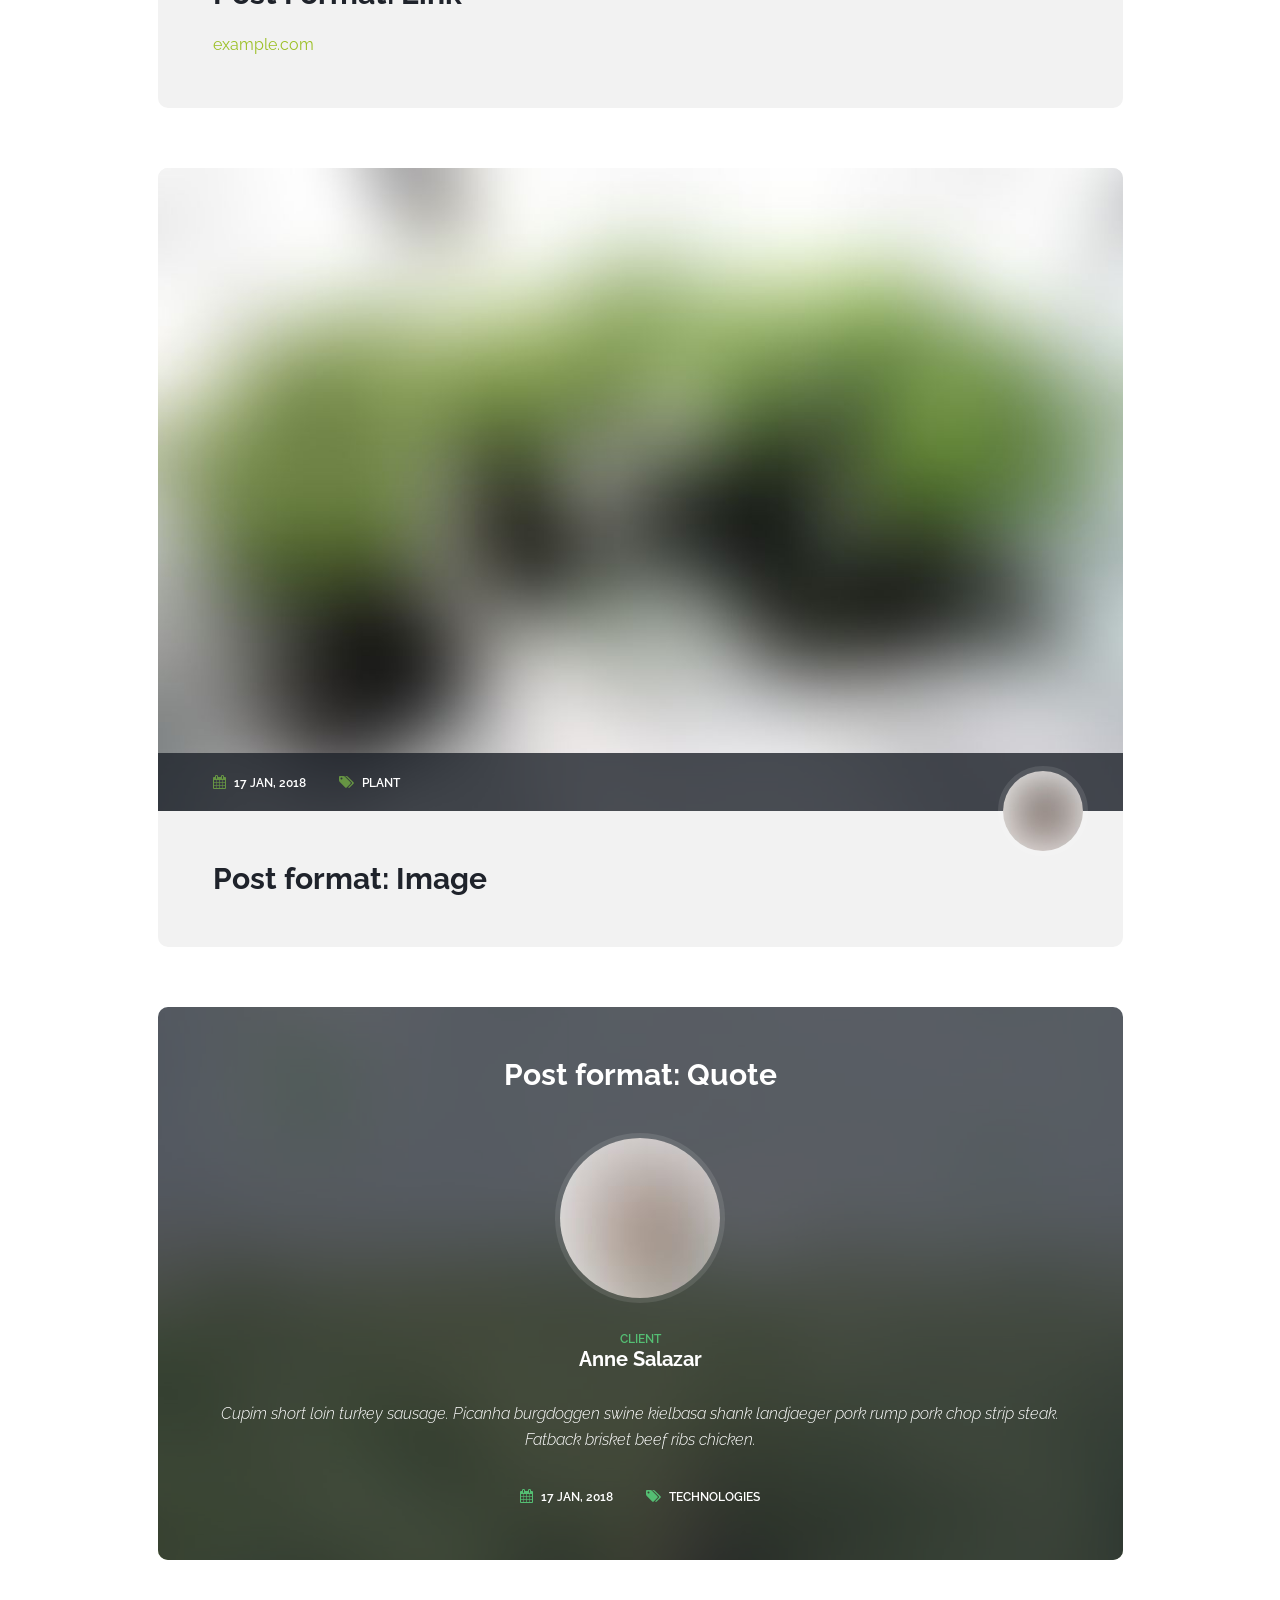
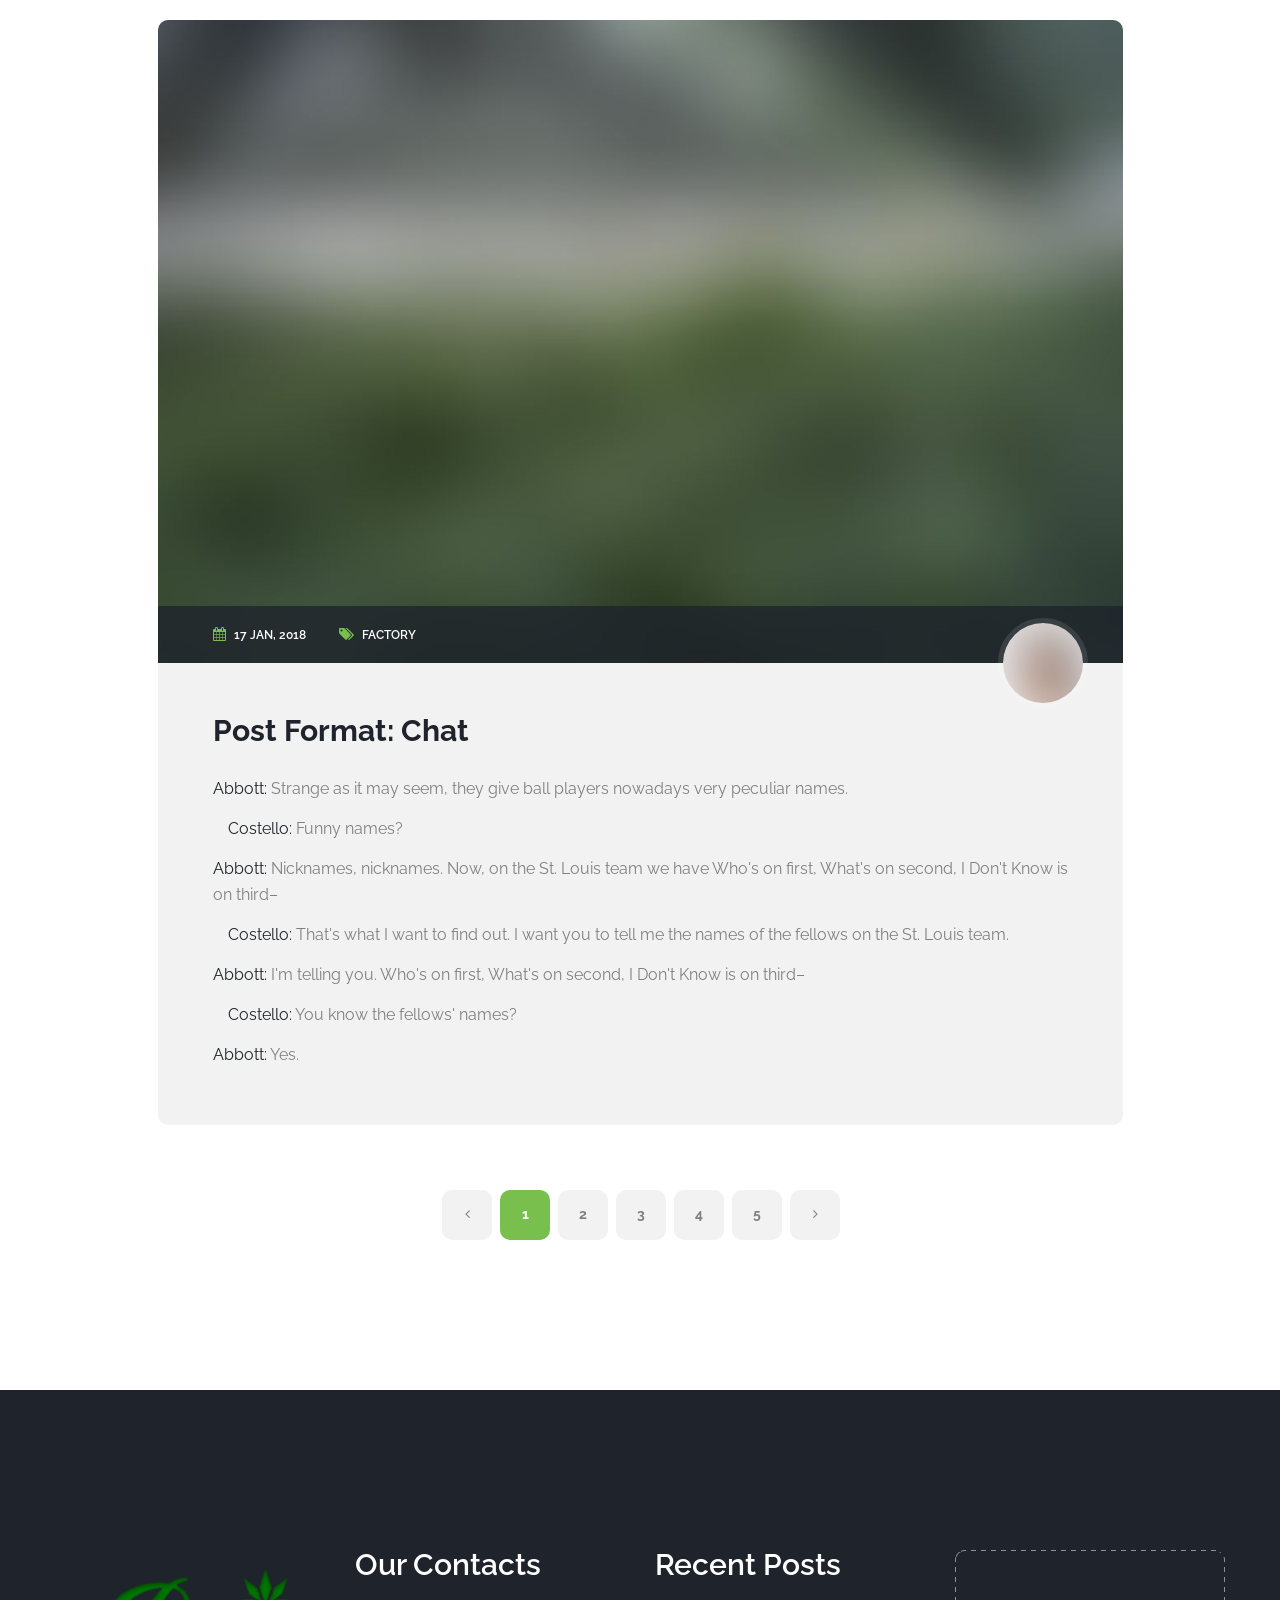
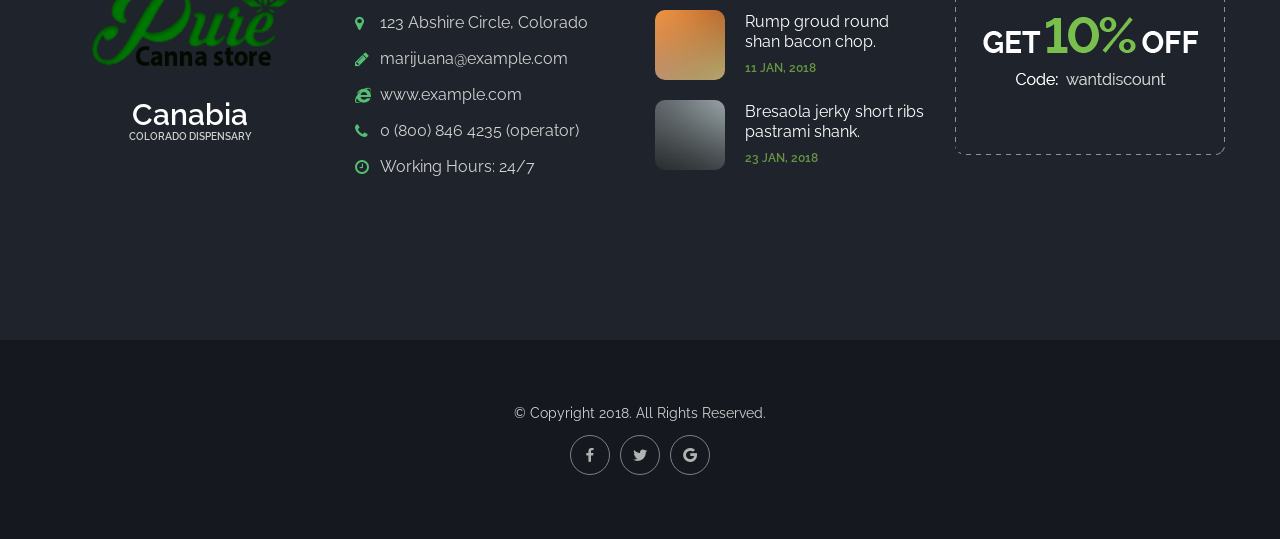
<file: blog-full.html>
<!DOCTYPE html>
<!--[if lt IE 7]>      <html class="no-js lt-ie9 lt-ie8 lt-ie7"> <![endif]-->
<!--[if IE 7]>         <html class="no-js lt-ie9 lt-ie8"> <![endif]-->
<!--[if IE 8]>         <html class="no-js lt-ie9"> <![endif]-->
<!--[if gt IE 8]><!-->
<html class="no-js">
<!--<![endif]-->

<head>
	<title>Canabia</title>
	<meta charset="utf-8">
	<!--[if IE]>
		<meta http-equiv="X-UA-Compatible" content="IE=edge">
	<![endif]-->
	<meta name="description" content="">
	<meta name="viewport" content="width=device-width, initial-scale=1">
	<!-- Place favicon.ico and apple-touch-icon.png in the root directory -->
	<link rel="stylesheet" href="css/bootstrap.min.css">
	<link rel="stylesheet" href="css/animations.css">
	<link rel="stylesheet" href="css/fonts.css">
	<link rel="stylesheet" href="css/main.css" class="color-switcher-link">
	<link rel="stylesheet" href="css/shop.css" class="color-switcher-link">
	<script src="js/vendor/modernizr-2.6.2.min.js"></script>
	<!--[if lt IE 9]>
		<script src="js/vendor/html5shiv.min.js"></script>
		<script src="js/vendor/respond.min.js"></script>
		<script src="js/vendor/jquery-1.12.4.min.js"></script>
	<![endif]-->
</head>

<body>
	<!--[if lt IE 9]>
		<div class="bg-danger text-center">You are using an <strong>outdated</strong> browser. Please <a href="http://browsehappy.com/" class="highlight">upgrade your browser</a> to improve your experience.</div>
	<![endif]-->
	<div class="preloader">
		<div class="preloader_image"></div>
	</div>
	<!-- search modal -->
	<div class="modal" tabindex="-1" role="dialog" aria-labelledby="search_modal" id="search_modal"> <button type="button" class="close" data-dismiss="modal" aria-label="Close">
		<span aria-hidden="true">
			<i class="rt-icon2-cross2"></i>
		</span>
	</button>
		<div class="widget widget_search">
			<form method="get" class="searchform search-form form-inline" action="./">
				<div class="form-group bottommargin_0"> <input type="text" value="" name="search" class="form-control" placeholder="Search keyword" id="modal-search-input"> </div> <button type="submit" class="theme_button no_bg_button">Search</button> </form>
		</div>
	</div>
	<!-- Unyson messages modal -->
	<div class="modal fade" tabindex="-1" role="dialog" id="messages_modal">
		<div class="fw-messages-wrap ls with_padding">
			<!-- Uncomment this UL with LI to show messages in modal popup to your user: -->
			<!--
		<ul class="list-unstyled">
			<li>Message To User</li>
		</ul>
		-->
		</div>
	</div>
	<!-- eof .modal -->
	<!-- wrappers for visual page editor and boxed version of template -->
	<div id="canvas">
		<div id="box_wrapper">
			<!-- template sections -->
			<section class="page_topline ls ms table_section table_section_md">
				<div class="container">
					<div class="row">
						<div class="col-sm-8 col-lg-9 text-center text-sm-left">
							<div class="inline-content big-spacing"> <span>
						<i class="fa fa-map-marker highlight2 rightpadding_5" aria-hidden="true"></i>
						123 Abshire Circle, Colorado
					</span> <span class="greylinks">
						<i class="fa fa-pencil highlight2 rightpadding_5" aria-hidden="true"></i>
						<a href="mailto:marijuana@example.com">marijuana@example.com</a>
					</span> <span>
						<i class="fa fa-clock-o highlight2 rightpadding_5" aria-hidden="true"></i>
						Working Hours: 24/7
					</span> </div>
						</div>
						<div class="col-sm-4 col-lg-3 text-center text-sm-right"> <a href="contacts.html" class="theme_button color3 block_button margin_0">Request a call back free</a> </div>
					</div>
				</div>
			</section>
			<header class="page_header header_white toggler_right">
				<div class="container">
					<div class="row">
						<div class="col-sm-12 display_table">
							<div class="header_left_logo display_table_cell"> <a href="./" class="logo logo_with_text">
                        <img src="images/logo.png" alt="">
                        <span class="logo_text">
                            Canabia
                            <small>Colorado dispensary</small>
                        </span>
                    </a> </div>
							<div class="header_mainmenu display_table_cell text-right">
								<!-- main nav start -->
								<nav class="mainmenu_wrapper">
									<ul class="mainmenu nav sf-menu">
										<li class="active"> <a href="index.html">Home</a>
											<ul>
												<li> <a href="index.html">Home</a> </li>
												<li> <a href="index-static.html">Home static intro</a> </li>
												<li> <a href="index-single.html">Home single page</a> </li>
											</ul>
										</li>
										<li> <a href="about.html">Pages</a>
											<ul>
												<!-- features -->
												<li> <a href="shortcodes_teasers.html">Shortcodes &amp; Widgets</a>
													<ul>
														<li> <a href="shortcodes_typography.html">Typography</a> </li>
														<li> <a href="shortcodes_buttons.html">Buttons</a> </li>
														<li> <a href="shortcodes_teasers.html">Teasers</a> </li>
														<li> <a href="shortcodes_progress.html">Progress</a> </li>
														<li> <a href="shortcodes_tabs.html">Tabs &amp; Collapse</a> </li>
														<li> <a href="shortcodes_bootstrap.html">Bootstrap Elements</a> </li>
														<li> <a href="shortcodes_widgets.html">Widgets</a> </li>
														<li> <a href="shortcodes_animation.html">Animation</a> </li>
														<li> <a href="shortcodes_icons.html">Template Icons</a> </li>
														<li> <a href="shortcodes_socialicons.html">Social Icons</a> </li>
													</ul>
												</li>
												<!-- eof features -->
												<li> <a href="about.html">About</a> </li>
												<li> <a href="team.html">Team</a>
													<ul>
														<li> <a href="team.html">Team</a> </li>
														<li> <a href="team-single.html">Team Member</a> </li>
													</ul>
												</li>
												<!-- gallery -->
												<li> <a href="gallery-regular.html">Gallery</a>
													<ul>
														<!-- Gallery regular -->
														<li> <a href="gallery-regular.html">Gallery Regular</a>
															<ul>
																<li> <a href="gallery-regular.html">1 column</a> </li>
																<li> <a href="gallery-regular-2-cols.html">2 columns</a> </li>
																<li> <a href="gallery-regular-3-cols.html">3 columns</a> </li>
															</ul>
														</li>
														<!-- eof Gallery regular -->
														<!-- Gallery full width -->
														<li> <a href="gallery-fullwidth.html">Gallery Full Width</a>
															<ul>
																<li> <a href="gallery-fullwidth.html">2 column</a> </li>
																<li> <a href="gallery-fullwidth-3-cols.html">3 columns</a> </li>
																<li> <a href="gallery-fullwidth-4-cols.html">4 columns</a> </li>
															</ul>
														</li>
														<!-- eof Gallery full width -->
														<!-- Gallery extended -->
														<li> <a href="gallery-extended.html">Gallery Extended</a>
															<ul>
																<li> <a href="gallery-extended.html">1 column</a> </li>
																<li> <a href="gallery-extended-2-cols.html">2 columns</a> </li>
																<li> <a href="gallery-extended-3-cols.html">3 columns</a> </li>
															</ul>
														</li>
														<!-- eof Gallery extended -->
														<!-- Gallery carousel -->
														<li> <a href="gallery-carousel.html">Gallery Carousel</a>
															<ul>
																<li> <a href="gallery-carousel.html">1 column</a> </li>
																<li> <a href="gallery-carousel-2-cols.html">2 columns</a> </li>
																<li> <a href="gallery-carousel-3-cols.html">3 columns</a> </li>
															</ul>
														</li>
														<!-- eof Gallery carousel -->
														<!-- Gallery tile -->
														<li> <a href="gallery-tile.html">Gallery Tile</a> </li>
														<!-- eof Gallery tile -->
														<!-- Gallery left sidebar -->
														<li> <a href="gallery-left.html">Gallery Left Sidebar</a>
															<ul>
																<li> <a href="gallery-left.html">1 column</a> </li>
																<li> <a href="gallery-left-2-cols.html">2 columns</a> </li>
															</ul>
														</li>
														<!-- eof Gallery left sidebar -->
														<!-- Gallery right sidebar -->
														<li> <a href="gallery-right.html">Gallery Right Sidebar</a>
															<ul>
																<li> <a href="gallery-right.html">1 column</a> </li>
																<li> <a href="gallery-right-2-cols.html">2 columns</a> </li>
															</ul>
														</li>
														<!-- eof Gallery right sidebar -->
														<!-- Gallery item -->
														<li> <a href="gallery-single.html">Gallery Item</a>
															<ul>
																<li> <a href="gallery-single.html">Style 1</a> </li>
																<li> <a href="gallery-single2.html">Style 2</a> </li>
																<li> <a href="gallery-single3.html">Style 3</a> </li>
															</ul>
														</li>
														<!-- eof Gallery item -->
													</ul>
												</li>
												<!-- eof Gallery -->
												<li> <a href="timetable.html">Timetable</a> </li>
												<!-- events -->
												<li> <a href="events-left.html">Events</a>
													<ul>
														<li> <a href="events-left.html">Left Sidebar</a> </li>
														<li> <a href="events-right.html">Right Sidebar</a> </li>
														<li> <a href="events-full.html">Full Width</a> </li>
														<li> <a href="event-single-left.html">Single Event</a>
															<ul>
																<li> <a href="event-single-left.html">Left Sidebar</a> </li>
																<li> <a href="event-single-right.html">Right Sidebar</a> </li>
																<li> <a href="event-single-full.html">Full Width</a> </li>
															</ul>
														</li>
													</ul>
												</li>
												<!-- eof events -->
												<li> <a href="comingsoon1.html">Comingsoon</a>
													<ul>
														<li> <a href="comingsoon1.html">Comingsoon</a> </li>
														<li> <a href="comingsoon2.html">Comingsoon 2</a> </li>
													</ul>
												</li>
												<li> <a href="faq.html">FAQ</a>
													<ul>
														<li> <a href="faq.html">FAQ</a> </li>
														<li> <a href="faq2.html">FAQ 2</a> </li>
													</ul>
												</li>
												<li> <a href="404.html">404</a>
													<ul>
														<li> <a href="404.html">404</a> </li>
														<li> <a href="4042.html">404 2</a> </li>
													</ul>
												</li>
											</ul>
										</li>
										<!-- eof pages -->
										<li> <a href="technologies.html">Technologies</a>
											<ul>
												<li> <a href="technologies.html">Technologies</a> </li>
												<li> <a href="technology-single.html">Single Technology</a> </li>
											</ul>
										</li>
										<li> <a href="#">Features</a>
											<div class="mega-menu">
												<ul class="mega-menu-row">
													<li class="mega-menu-col"> <a href="#">Headers</a>
														<ul>
															<li> <a href="header1.html">Header Type 1</a> </li>
															<li> <a href="header2.html">Header Type 2</a> </li>
															<li> <a href="header3.html">Header Type 3</a> </li>
															<li> <a href="header4.html">Header Type 4</a> </li>
															<li> <a href="header5.html">Header Type 5</a> </li>
															<li> <a href="header6.html">Header Type 6</a> </li>
														</ul>
													</li>
													<li class="mega-menu-col"> <a href="#">Side Menus</a>
														<ul>
															<li> <a href="header_side1.html">Slide Left Light</a> </li>
															<li> <a href="header_side2.html">Slide Right Light</a> </li>
															<li> <a href="header_side3.html">Push Left Light</a> </li>
															<li> <a href="header_side4.html">Push Right Light</a> </li>
															<li> <a href="header_side5.html">Slide Left Dark</a> </li>
															<li> <a href="header_side6.html">Slide Right Dark</a> </li>
															<li> <a href="header_side7.html">Push Left Dark</a> </li>
															<li> <a href="header_side8.html">Push Right Dark</a> </li>
															<li> <a href="header_side_superfish.html">Superfish Menu</a> </li>
															<li> <a href="header_side_sticked.html">Sticked Menu</a> </li>
														</ul>
													</li>
													<li class="mega-menu-col"> <a href="breadcrumbs1.html">Breadcrumbs</a>
														<ul>
															<li> <a href="breadcrumbs1.html">Breadcrumbs 1</a> </li>
															<li> <a href="breadcrumbs2.html">Breadcrumbs 2</a> </li>
															<li> <a href="breadcrumbs3.html">Breadcrumbs 3</a> </li>
															<li> <a href="breadcrumbs4.html">Breadcrumbs 4</a> </li>
															<li> <a href="breadcrumbs5.html">Breadcrumbs 5</a> </li>
															<li> <a href="breadcrumbs6.html">Breadcrumbs 6</a> </li>
														</ul>
													</li>
													<li class="mega-menu-col"> <a href="footer1.html">Footers</a>
														<ul>
															<li> <a href="footer1.html">Footer Type 1</a> </li>
															<li> <a href="footer2.html">Footer Type 2</a> </li>
															<li> <a href="footer3.html">Footer Type 3</a> </li>
															<li> <a href="footer4.html">Footer Type 4</a> </li>
															<li> <a href="footer5.html">Footer Type 5</a> </li>
															<li> <a href="footer6.html">Footer Type 6</a> </li>
														</ul>
													</li>
													<li class="mega-menu-col"> <a href="copyright1.html">Copyrights</a>
														<ul>
															<li> <a href="copyright1.html">Copyrights 1</a> </li>
															<li> <a href="copyright2.html">Copyrights 2</a> </li>
															<li> <a href="copyright3.html">Copyrights 3</a> </li>
															<li> <a href="copyright4.html">Copyrights 4</a> </li>
															<li> <a href="copyright5.html">Copyrights 5</a> </li>
														</ul>
													</li>
												</ul>
											</div>
											<!-- eof mega menu -->
										</li>
										<!-- eof features -->
										<!-- blog -->
										<li> <a href="blog-right.html">Blog</a>
											<ul>
												<li> <a href="blog-right.html">Right Sidebar</a> </li>
												<li> <a href="blog-left.html">Left Sidebar</a> </li>
												<li> <a href="blog-full.html">No Sidebar</a> </li>
												<li> <a href="blog-mosaic.html">Blog Grid</a> </li>
												<li> <a href="blog-single-right.html">Post</a>
													<ul>
														<li> <a href="blog-single-right.html">Right Sidebar</a> </li>
														<li> <a href="blog-single-left.html">Left Sidebar</a> </li>
														<li> <a href="blog-single-full.html">No Sidebar</a> </li>
													</ul>
												</li>
												<li> <a href="blog-single-video-right.html">Video Post</a>
													<ul>
														<li> <a href="blog-single-video-right.html">Right Sidebar</a> </li>
														<li> <a href="blog-single-video-left.html">Left Sidebar</a> </li>
														<li> <a href="blog-single-video-full.html">No Sidebar</a> </li>
													</ul>
												</li>
											</ul>
										</li>
										<!-- eof blog -->
										<!-- shop -->
										<li> <a href="shop-left.html">Shop</a>
											<ul>
												<li> <a href="shop-left.html">Shop</a> </li>
												<li> <a href="shop-product.html">Single Product</a> </li>
												<li> <a href="shop-cart.html">Shopping Cart</a> </li>
												<li> <a href="shop-checkout.html">Checkout</a> </li>
												<li> <a href="shop-register.html">Registration</a> </li>
											</ul>
										</li>
										<!-- eof shop -->
										<!-- contacts -->
										<li> <a href="contact.html">Contact us</a>
											<ul>
												<li> <a href="contact.html">Contact 1</a> </li>
												<li> <a href="contact2.html">Contact 2</a> </li>
												<li> <a href="contact3.html">Contact 3</a> </li>
												<li> <a href="contact4.html">Contact 4</a> </li>
											</ul>
										</li>
										<!-- eof contacts -->
									</ul>
								</nav>
								<!-- eof main nav -->
								<!-- header toggler --><span class="toggle_menu"><span></span></span>
							</div>
						</div>
					</div>
				</div>
			</header>
			<section class="page_breadcrumbs ds parallax section_padding_top_40 section_padding_bottom_40">
				<div class="container">
					<div class="row">
						<div class="col-sm-12 text-center">
							<h2>No sidebar</h2>
							<ol class="breadcrumb greylinks color4">
								<li> <a href="./">
							Home
						</a> </li>
								<li> <a href="#">Blog</a> </li>
								<li class="active">No sidebar</li>
							</ol>
						</div>
					</div>
				</div>
			</section>
			<section class="ls section_padding_top_150 section_padding_bottom_130 columns_padding_30">
				<div class="container">
					<div class="row">
						<div class="col-sm-12">
							<div class="intro_section ds blog_slider rounded overflow_hidden">
								<div class="flexslider text-center" data-nav="false">
									<ul class="slides">
										<li> <img src="images/gallery/13.jpg" alt="">
											<div class="container">
												<div class="row">
													<div class="col-sm-12 text-center">
														<div class="slide_description_wrapper">
															<div class="slide_description">
																<div class="intro-layer" data-animation="fadeInUp">
																	<p class="bold text-uppercase grey"> Our factory in Colorado are producing </p>
																</div>
																<div class="intro-layer" data-animation="fadeInUp">
																	<h2>Recreational &amp; Medical Marijuana...</h2>
																</div>
															</div>
															<!-- eof .slide_description -->
														</div>
														<!-- eof .slide_description_wrapper -->
													</div>
													<!-- eof .col-* -->
												</div>
												<!-- eof .row -->
											</div>
											<!-- eof .container -->
										</li>
										<li> <img src="images/gallery/08.jpg" alt="">
											<div class="container">
												<div class="row">
													<div class="col-sm-12 text-center">
														<div class="slide_description_wrapper">
															<div class="slide_description">
																<div class="intro-layer" data-animation="fadeInUp">
																	<p class="bold text-uppercase grey"> Our factory in Colorado are producing </p>
																</div>
																<div class="intro-layer" data-animation="fadeInUp">
																	<h2>Recreational &amp; Medical Marijuana...</h2>
																</div>
															</div>
															<!-- eof .slide_description -->
														</div>
														<!-- eof .slide_description_wrapper -->
													</div>
													<!-- eof .col-* -->
												</div>
												<!-- eof .row -->
											</div>
											<!-- eof .container -->
										</li>
										<li> <img src="images/gallery/05.jpg" alt="">
											<div class="container">
												<div class="row">
													<div class="col-sm-12 text-center">
														<div class="slide_description_wrapper">
															<div class="slide_description">
																<div class="intro-layer" data-animation="fadeInUp">
																	<p class="bold text-uppercase grey"> Our factory in Colorado are producing </p>
																</div>
																<div class="intro-layer" data-animation="fadeInUp">
																	<h2>Recreational &amp; Medical Marijuana...</h2>
																</div>
															</div>
															<!-- eof .slide_description -->
														</div>
														<!-- eof .slide_description_wrapper -->
													</div>
													<!-- eof .col-* -->
												</div>
												<!-- eof .row -->
											</div>
											<!-- eof .container -->
										</li>
									</ul>
								</div>
								<!-- eof flexslider -->
							</div>
						</div>
					</div>
					<div class="row">
						<div class="col-sm-10 col-sm-push-1">
							<article class="vertical-item content-padding big-padding with_background rounded overflow_hidden post format-standard">
								<div class="item-media-wrap">
									<div class="item-media entry-thumbnail"> <img src="images/gallery/12.jpg" alt=""> </div>
									<div class="entry-meta ds content-justify">
										<div class="inline-content big-spacing small-text darklinks"> <span>
										<i class="fa fa-calendar highlight rightpadding_5" aria-hidden="true"></i>
										<a href="blog-single-right.html">
											<time datetime="2017-10-03T08:50:40+00:00">
											17 jan, 2018</time>
										</a>
									</span> <span class="categories-links">
										<i class="fa fa-tags highlight rightpadding_5" aria-hidden="true"></i>
										<a href="blog-right.html">Factory</a>
										<!-- <a href="blog-right.html">Plantifixation</a> -->
									</span> </div>
										<div> <a href="blog-left.html" class="post-author">
										<img src="images/faces/03.jpg" alt="">
									</a> </div>
									</div>
								</div>
								<div class="item-content">
									<header class="entry-header">
										<h3 class="entry-title"> <a href="blog-single-full.html">Post with large image</a> </h3>
									</header>
									<div class="entry-content">
										<p>Short ribs tenderloin corned beef pork. Picanha filet mignon cupim pastrami flank turkey jowl pork pork belly biltong venison sausage leberkas strip steak chicken. Pork chop pig prosciutto beef ribs ribeye brisket doner corned beef cupim frankfurter.
											Pancetta shoulder jerky, tenderloin cupim tail ribeye bresaola short ribs pig frankfurter doner ground round andouille. Pig sausage picanha, cupim strip steak jowl alcatra turducken.</p>
									</div>
								</div>
							</article>
							<!-- .post -->
							<article class="post format-small-image">
								<div class="side-item side-md content-padding big-padding with_background rounded overflow_hidden">
									<div class="row">
										<div class="col-md-5">
											<div class="item-media entry-thumbnail"> <img src="images/events/04.jpg" alt=""> </div>
										</div>
										<div class="col-md-7">
											<div class="entry-meta ds content-justify">
												<div class="inline-content big-spacing small-text darklinks"> <span>
												<i class="fa fa-calendar highlight rightpadding_5" aria-hidden="true"></i>
												<a href="blog-single-right.html">
													<time datetime="2017-10-03T08:50:40+00:00">
													17 jan, 2018</time>
												</a>
											</span> <span class="categories-links">
												<i class="fa fa-tags highlight rightpadding_5" aria-hidden="true"></i>
												<a href="blog-right.html">Plant</a>
											</span> </div>
												<div> <a href="blog-left.html" class="post-author">
												<img src="images/faces/05.jpg" alt="">
											</a> </div>
											</div>
											<div class="item-content">
												<header class="entry-header">
													<h3 class="entry-title"> <a href="blog-single-full.html" rel="bookmark">Post With Small Image</a> </h3>
												</header>
												<div class="entry-content">
													<p>Pork chop pig prosciutto beef ribs ribeye brisket doner corned beef cupim frankfurter. Pancetta shoulder jerky.</p>
												</div>
											</div>
										</div>
									</div>
								</div>
							</article>
							<!-- .post -->
							<article class="vertical-item content-padding big-padding with_background rounded overflow_hidden post format-gallery">
								<div class="item-media-wrap">
									<div class="item-media entry-thumbnail">
										<div class="owl-carousel" data-responsive-lg="1" data-responsive-md="1" data-responsive-sm="1" data-dots="false" data-nav="true"> <img src="images/gallery/03.jpg" alt=""> <img src="images/gallery/06.jpg" alt=""> <img src="images/gallery/07.jpg" alt=""> </div>
									</div>
									<div class="entry-meta ds content-justify">
										<div class="inline-content big-spacing small-text darklinks"> <span>
										<i class="fa fa-calendar highlight rightpadding_5" aria-hidden="true"></i>
										<a href="blog-single-right.html">
											<time datetime="2017-10-03T08:50:40+00:00">
											17 jan, 2018</time>
										</a>
									</span> <span class="categories-links">
										<i class="fa fa-tags highlight rightpadding_5" aria-hidden="true"></i>
										<a href="blog-right.html">Canabis</a>
									</span> </div>
										<div> <a href="blog-left.html" class="post-author">
										<img src="images/faces/06.jpg" alt="">
									</a> </div>
									</div>
								</div>
								<div class="item-content entry-content">
									<header class="entry-header">
										<h3 class="entry-title"> <a href="blog-single-full.html" rel="bookmark">Post With Carousel</a> </h3>
									</header>
									<!-- .entry-header -->
									<div class="entry-content">
										<p>Duis autem eumre dolor hendrerit vulputate veliesse molestie consequat vel illum dolore at vero eros et accumsan et iusto odio dignissim. Qui blandit praesent luptatum zzril delenit augue duis dolore feugait nulla facilisi. Lorem ipsum dolor
											sit amet, consectetuer adipiscing elitsed diam nonummy nibh euismod tincidunt laoreet dolore magna aliquam erat volutpat.</p>
									</div>
								</div>
								<!-- .item-content.entry-content -->
							</article>
							<!-- .post -->
							<article class="vertical-item content-padding big-padding with_background rounded overflow_hidden post format-video">
								<div class="item-media entry-thumbnail">
									<div class="embed-responsive embed-responsive-3by2"> <a href="//player.vimeo.com/video/1084537" class="embed-placeholder">
									<img src="images/gallery/02.jpg" alt="">
								</a> </div>
								</div>
								<div class="entry-meta ds content-justify">
									<div class="inline-content big-spacing small-text darklinks"> <span>
									<i class="fa fa-calendar highlight rightpadding_5" aria-hidden="true"></i>
									<a href="blog-single-right.html">
										<time datetime="2017-10-03T08:50:40+00:00">
										17 jan, 2018</time>
									</a>
								</span> <span class="categories-links">
									<i class="fa fa-tags highlight rightpadding_5" aria-hidden="true"></i>
									<a href="blog-right.html">Technologies</a>
								</span> </div>
									<div> <a href="blog-left.html" class="post-author">
									<img src="images/faces/07.jpg" alt="">
								</a> </div>
								</div>
								<div class="item-content entry-content">
									<header class="entry-header">
										<h3 class="entry-title"> <a href="blog-single-video-full.html" rel="bookmark">Post With Vimeo Video</a> </h3>
									</header>
									<!-- .entry-header -->
									<div class="entry-content">
										<p>Qui blandit praesent luptatum zzril delenit augue duis dolore feugait nulla facilisi. Lorem ipsum dolor sit amet, consectetuer adipiscing elitsed diam nonummy nibh euismod tincidunt laoreet dolore magna aliquam erat volutpat.</p>
									</div>
								</div>
								<!-- .item-content.entry-content -->
							</article>
							<article class="vertical-item content-padding big-padding with_background rounded oveflow_hidden post format-video">
								<div class="item-media entry-thumbnail top_rounded overflow_hidden">
									<div class="embed-responsive embed-responsive-3by2">
										<!-- <a href="https://www.youtube.com/embed/mcixldqDIEQ" class="embed-placeholder"> --><a href="https://www.youtube.com/embed/mcixldqDIEQ" class="embed-placeholder">
									<img src="images/gallery/05.jpg" alt="">
								</a> </div>
									<!-- <iframe width="1000" height="460" src="https://www.youtube.com/embed/mcixldqDIEQ" allowfullscreen></iframe> --></div>
								<div class="entry-meta ds content-justify">
									<div class="inline-content big-spacing small-text darklinks"> <span>
									<i class="fa fa-calendar highlight rightpadding_5" aria-hidden="true"></i>
									<a href="blog-single-right.html">
										<time datetime="2017-10-03T08:50:40+00:00">
										17 jan, 2018</time>
									</a>
								</span> <span class="categories-links">
									<i class="fa fa-tags highlight rightpadding_5" aria-hidden="true"></i>
									<a href="blog-right.html">Plant</a>
								</span> </div>
									<div> <a href="blog-left.html" class="post-author">
									<img src="images/faces/08.jpg" alt="">
								</a> </div>
								</div>
								<div class="item-content entry-content">
									<header class="entry-header">
										<h3 class="entry-title"> <a href="blog-single-video-full.html" rel="bookmark">Post With Youtube Video</a> </h3>
									</header>
									<!-- .entry-header -->
									<div class="entry-content">
										<p>Duis autem eumre dolor hendrerit vulputate veliesse molestie consequat vel illum dolore at vero eros et accumsan et iusto odio dignissim.</p>
									</div>
								</div>
								<!-- .item-content.entry-content -->
							</article>
							<article class="vertical-item content-padding big-padding with_background rounded overflow_hidden post format-aside ">
								<div class="entry-meta ds content-justify">
									<div class="inline-content big-spacing small-text darklinks"> <span>
									<i class="fa fa-calendar highlight rightpadding_5" aria-hidden="true"></i>
									<a href="blog-single-right.html">
										<time datetime="2017-10-03T08:50:40+00:00">
										17 jan, 2018</time>
									</a>
								</span> <span class="categories-links">
									<i class="fa fa-tags highlight rightpadding_5" aria-hidden="true"></i>
									<a href="blog-right.html">Concentrates</a>
								</span> </div>
									<div> <a href="blog-left.html" class="post-author">
									<img src="images/faces/09.jpg" alt="">
								</a> </div>
								</div>
								<div class="item-content entry-content">
									<header class="entry-header">
										<h3 class="entry-title"> <a href="blog-single-full.html" rel="bookmark">Post Format: Aside</a> </h3>
									</header>
									<!-- .entry-header -->
									<div class="entry-content">
										<p>“I never tried to prove nothing, just wanted to give a good show. My life has always been my music, it's always come first, but the music ain't worth nothing if you can't lay it on the public. The main thing is to live for that audience, 'cause
											what you're there for is to please the people.”</p>
									</div>
								</div>
								<!-- eof .item-content -->
							</article>
							<article class="vertical-item content-padding big-padding ds bg_teaser after_cover darkgrey_bg post format-status rounded overflow_hidden"> <img src="images/gallery/05.jpg" alt="">
								<div class="item-content entry-content text-center">
									<header class="entry-header">
										<div> <a href="blog-left.html" class="post-author">
										<img src="images/faces/10.jpg" alt="">
									</a> </div>
										<h3 class="entry-title"> <a href="blog-single-full.html" rel="bookmark">Post Format: Status</a> </h3>
									</header>
									<!-- .entry-header -->
									<div class="entry-content">
										<p>Proin quis placerat lectus. Lorem ipsum dolor sit amet, consectetur adipiscing elit. Suspendisse nec faucibus diam. Aenean euismod elit.</p>
									</div>
									<div class="entry-meta topmargin_30">
										<div class="inline-content big-spacing small-text darklinks"> <span>
										<i class="fa fa-calendar highlight rightpadding_5" aria-hidden="true"></i>
										<a href="blog-single-right.html">
											<time datetime="2017-10-03T08:50:40+00:00">
											17 jan, 2018</time>
										</a>
									</span> <span class="categories-links">
										<i class="fa fa-tags highlight rightpadding_5" aria-hidden="true"></i>
										
										<a href="blog-right.html">Factory</a>
									</span> </div>
									</div>
								</div>
								<!-- eof .item-content -->
							</article>
							<article class="vertical-item content-padding big-padding with_background post format-link rounded overflow_hidden">
								<div class="entry-meta ds content-justify">
									<div class="inline-content big-spacing small-text darklinks"> <span>
									<i class="fa fa-calendar highlight rightpadding_5" aria-hidden="true"></i>
									<a href="blog-single-right.html">
										<time datetime="2017-10-03T08:50:40+00:00">
										17 jan, 2018</time>
									</a>
								</span> <span class="categories-links">
									<i class="fa fa-tags highlight rightpadding_5" aria-hidden="true"></i>
									
									<a href="blog-right.html">Dispesary</a>
								</span> </div>
									<div> <a href="blog-left.html" class="post-author">
									<img src="images/faces/09.jpg" alt="">
								</a> </div>
								</div>
								<div class="item-content entry-content">
									<header class="entry-header">
										<h3 class="entry-title"> <a href="blog-single-full.html" rel="bookmark">Post Format: Link</a> </h3>
									</header>
									<!-- .entry-header -->
									<div class="entry-content highlightlinks"> <a href="#">example.com</a> </div>
								</div>
								<!-- eof .item-content -->
							</article>
							<article class="vertical-item post content-padding big-padding with_background format-image rounded overflow_hidden">
								<div class="item-media-wrap">
									<div class="item-media entry-thumbnail"> <img src="images/gallery/06.jpg" alt=""> </div>
									<!-- .item-media -->
									<div class="entry-meta ds content-justify">
										<div class="inline-content big-spacing small-text darklinks"> <span>
										<i class="fa fa-calendar highlight rightpadding_5" aria-hidden="true"></i>
										<a href="blog-single-right.html">
											<time datetime="2017-10-03T08:50:40+00:00">
											17 jan, 2018</time>
										</a>
									</span> <span class="categories-links">
										<i class="fa fa-tags highlight rightpadding_5" aria-hidden="true"></i>
										
										<a href="blog-right.html">Plant</a>
									</span> </div>
										<div> <a href="blog-left.html" class="post-author">
										<img src="images/faces/09.jpg" alt="">
									</a> </div>
									</div>
								</div>
								<div class="item-content entry-content">
									<header class="entry-header">
										<h3 class="entry-title"> <a href="blog-single-full.html" rel="bookmark">Post format: Image</a> </h3>
									</header>
									<!-- .entry-header -->
								</div>
								<!-- eof .item-content -->
							</article>
							<article class="vertical-item content-padding big-padding ds bg_teaser after_cover darkgrey_bg post format-quote rounded overflow_hidden"> <img src="images/gallery/08.jpg" alt="">
								<div class="item-content entry-content text-center">
									<header class="entry-header">
										<h3 class="entry-title"> <a href="blog-single-full.html" rel="bookmark">Post format: Quote</a> </h3>
									</header>
									<div class="entry-content">
										<blockquote>
											<div class="item-meta bottommargin_30">
												<div class="bottommargin_20"> <a href="blog-left.html" class="post-author">
												<img src="images/faces/10.jpg" alt="">
											</a> </div> <span class="small-text highlight">client</span>
												<h5>Anne Salazar</h5>
											</div>
											<p>Cupim short loin turkey sausage. Picanha burgdoggen swine kielbasa shank landjaeger pork rump pork chop strip steak. Fatback brisket beef ribs chicken.</p>
										</blockquote>
										<div class="entry-meta topmargin_30">
											<div class="inline-content big-spacing small-text darklinks"> <span>
											<i class="fa fa-calendar highlight rightpadding_5" aria-hidden="true"></i>
											<a href="blog-single-right.html">
												<time datetime="2017-10-03T08:50:40+00:00">
												17 jan, 2018</time>
											</a>
										</span> <span class="categories-links">
											<i class="fa fa-tags highlight rightpadding_5" aria-hidden="true"></i>
											
											<a href="blog-right.html">Technologies</a>
										</span> </div>
										</div>
									</div>
									<!-- .entry-content -->
								</div>
								<!-- eof .item-content -->
							</article>
							<article class="vertical-item content-padding big-padding with_background post format-chat rounded overflow_hidden">
								<div class="item-media-wrap">
									<div class="item-media"> <img src="images/gallery/04.jpg" alt="" /> </div>
									<div class="entry-meta ds content-justify">
										<div class="inline-content big-spacing small-text darklinks"> <span>
										<i class="fa fa-calendar highlight rightpadding_5" aria-hidden="true"></i>
										<a href="blog-single-right.html">
											<time datetime="2017-10-03T08:50:40+00:00">
											17 jan, 2018</time>
										</a>
									</span> <span class="categories-links">
										<i class="fa fa-tags highlight rightpadding_5" aria-hidden="true"></i>
										
										<a href="blog-right.html">Factory</a>
									</span> </div>
										<div> <a href="blog-left.html" class="post-author">
										<img src="images/faces/11.jpg" alt="">
									</a> </div>
									</div>
								</div>
								<div class="item-content entry-content">
									<header class="entry-header">
										<h3 class="entry-title "> <a href="blog-single-full.html" rel="bookmark">Post Format: Chat</a> </h3>
									</header>
									<!-- .entry-header -->
									<div class="entry-content">
										<p><strong class="grey">Abbott:</strong> Strange as it may seem, they give ball players nowadays very peculiar names.</p>
										<p><strong class="grey">Costello:</strong> Funny names?</p>
										<p><strong class="grey">Abbott:</strong> Nicknames, nicknames. Now, on the St. Louis team we have Who's on first, What's on second, I Don't Know is on third–</p>
										<p><strong class="grey">Costello:</strong> That's what I want to find out. I want you to tell me the names of the fellows on the St. Louis team.</p>
										<p><strong class="grey">Abbott:</strong> I'm telling you. Who's on first, What's on second, I Don't Know is on third–</p>
										<p><strong class="grey">Costello:</strong> You know the fellows' names?</p>
										<p><strong class="grey">Abbott:</strong> Yes.</p>
									</div>
									<!-- .entry-content -->
								</div>
								<!-- eof .item-content -->
							</article>
							<div class="text-center topmargin_60">
								<ul class="pagination">
									<li><a href="#"><span class="sr-only">Prev</span><i class="fa fa-angle-left" aria-hidden="true"></i></a></li>
									<li class="active"><a href="#">1</a></li>
									<li><a href="#">2</a></li>
									<li><a href="#">3</a></li>
									<li><a href="#">4</a></li>
									<li><a href="#">5</a></li>
									<li><a href="#"><span class="sr-only">Next</span><i class="fa fa-angle-right" aria-hidden="true"></i></a></li>
								</ul>
							</div>
						</div>
						<!--eof .col-sm-8 (main content)-->
					</div>
				</div>
			</section>
			<footer class="page_footer ds section_padding_top_150 section_padding_bottom_130 columns_margin_bottom_30">
				<div class="container">
					<div class="row">
						<div class="col-lg-3 col-md-12 text-center">
							<div class="logo vertical_logo topmargin_20"> <img src="images/logo.png" alt=""> <span class="logo_text">
                        Canabia
                        <small>Colorado dispensary</small>
                    </span> </div>
						</div>
						<div class="col-lg-3 col-md-4 col-sm-6 text-center text-sm-left">
							<div class="widget widget_text greylinks color2">
								<h4 class="widget-title"> Our Contacts </h4>
								<div class="media small-media">
									<div class="media-left"> <i class="fa fa-map-marker highlight2"></i> </div>
									<div class="media-body">123 Abshire Circle, Colorado</div>
								</div>
								<div class="media small-media">
									<div class="media-left"> <i class="fa fa-pencil highlight2"></i> </div>
									<div class="media-body"> <a href="mailto:marijuana@example.com">marijuana@example.com</a> </div>
								</div>
								<div class="media small-media">
									<div class="media-left"> <i class="fa fa-internet-explorer highlight2"></i> </div>
									<div class="media-body"> <a href="#">www.example.com</a> </div>
								</div>
								<div class="media small-media">
									<div class="media-left"> <i class="fa fa-phone highlight2"></i> </div>
									<div class="media-body">0 (800) 846 4235 (operator) </div>
								</div>
								<div class="media small-media">
									<div class="media-left"> <i class="fa fa-clock-o highlight2"></i> </div>
									<div class="media-body">Working Hours: 24/7</div>
								</div>
							</div>
						</div>
						<div class="col-lg-3 col-md-4 col-sm-6 text-center text-sm-left">
							<div class="widget widget_recent_posts">
								<h4 class="widget-title">Recent Posts</h4>
								<ul>
									<li class="media">
										<div class="media-left media-middle"> <img src="images/recent_post1.jpg" alt=""> </div>
										<div class="media-body media-middle">
											<p class="darklinks"> <a href="blog-single-left.html">Rump groud round shan bacon chop.</a> </p> <span class="small-text highlightlinks">
								<a href="blog-single-left.html">
									<time datetime="2017-10-03T08:50:40+00:00">
									11 jan, 2018</time>
								</a>
							</span> </div>
									</li>
									<li class="media">
										<div class="media-left media-middle"> <img src="images/recent_post2.jpg" alt=""> </div>
										<div class="media-body media-middle">
											<p class="darklinks"> <a href="blog-single-left.html">Bresaola jerky short ribs pastrami shank.</a> </p> <span class="small-text highlightlinks">
								<a href="blog-single-left.html">
									<time datetime="2017-10-03T08:50:40+00:00">
									23 jan, 2018</time>
								</a>
							</span> </div>
									</li>
								</ul>
							</div>
						</div>
						<div class="col-lg-3 col-md-4 col-sm-6 col-sm-offset-3 col-md-offset-0 text-center">
							<div class="widget widget_text"> <a href="#">
						<img src="images/banner.png" alt="">
					</a> </div>
						</div>
					</div>
				</div>
			</footer>
			<section class="ds ms page_copyright section_padding_50">
				<div class="container">
					<div class="row">
						<div class="col-sm-12 text-center">
							<p>&copy; Copyright 2018. All Rights Reserved.</p>
							<div class="social-links"> <a class="social-icon border-icon rounded-icon socicon-facebook" href="#" title="Facebook"></a> <a class="social-icon border-icon rounded-icon socicon-twitter" href="#" title="Twitter"></a> <a class="social-icon border-icon rounded-icon socicon-google"
								    href="#" title="Google"></a> </div>
						</div>
					</div>
				</div>
			</section>
		</div>
		<!-- eof #box_wrapper -->
	</div>
	<!-- eof #canvas -->
	<script src="js/compressed.js"></script>
	<script src="js/main.js"></script>
</body>

</html>
</file>
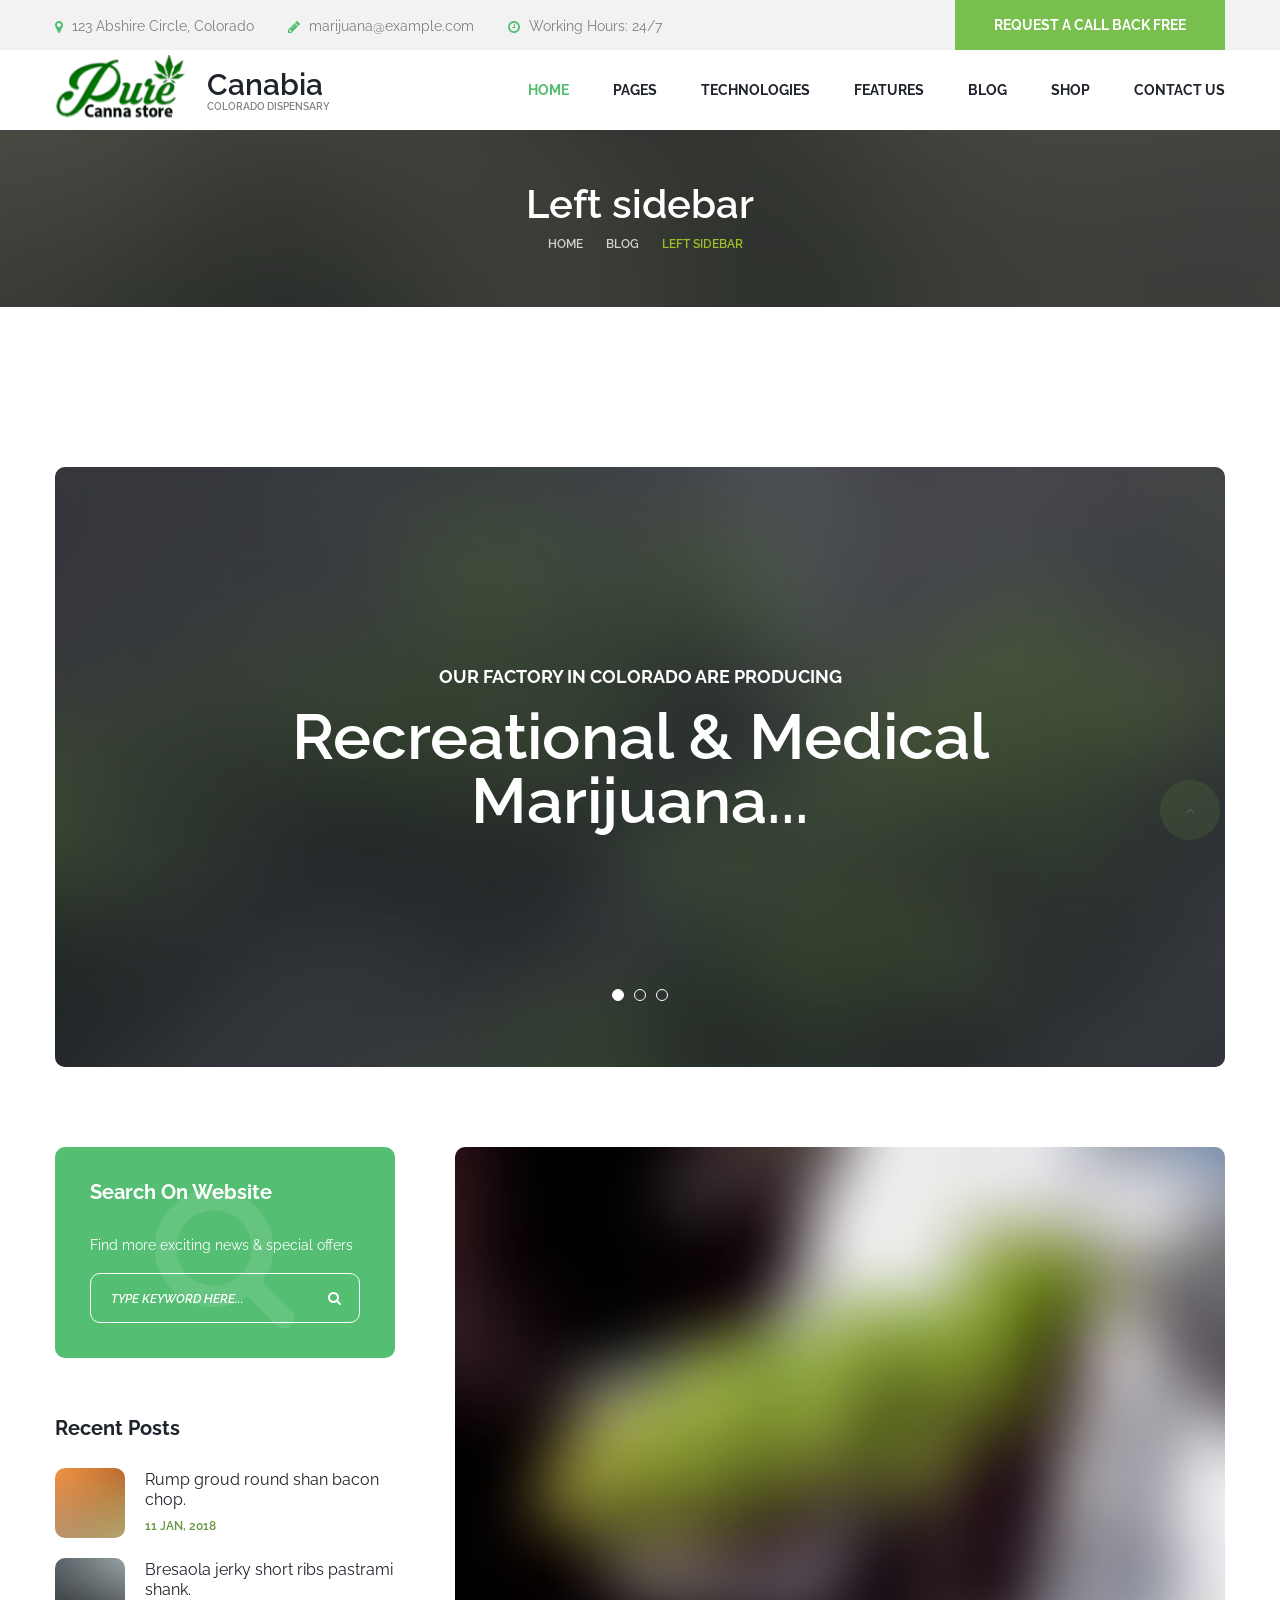
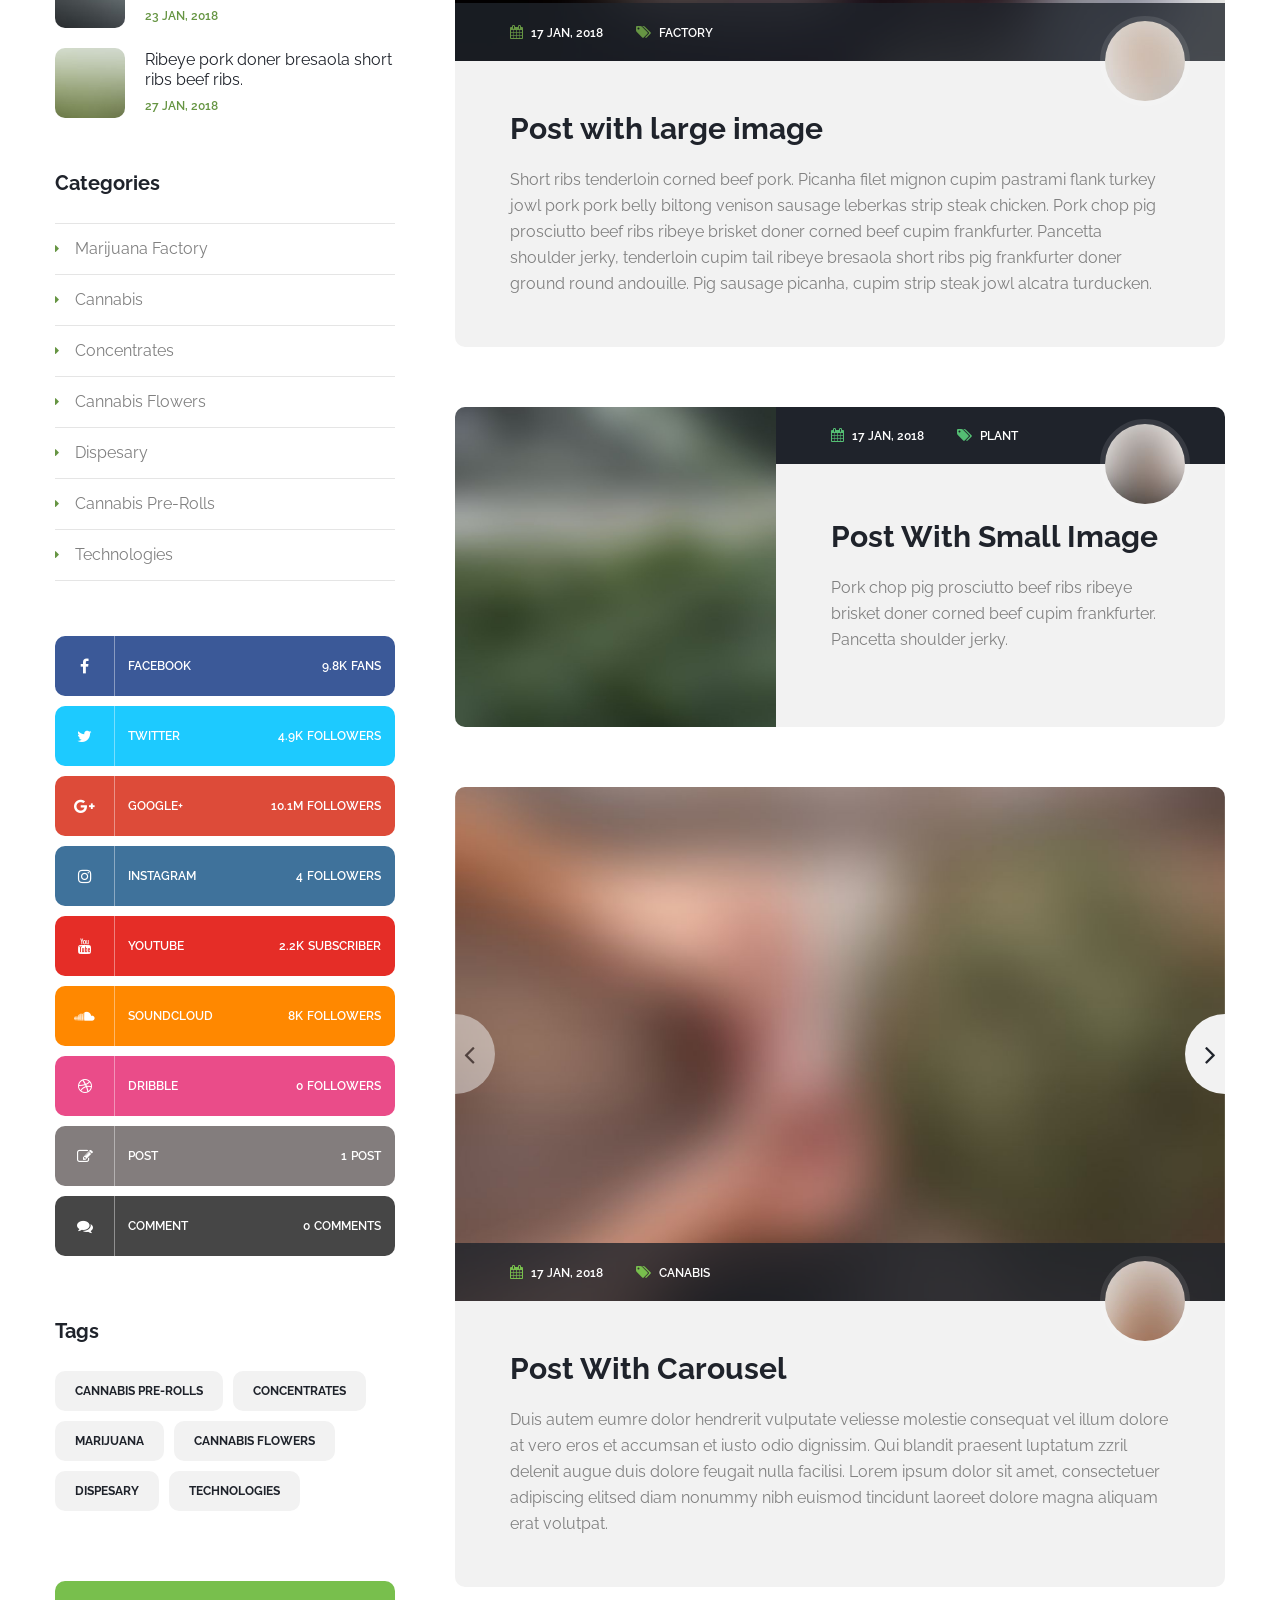
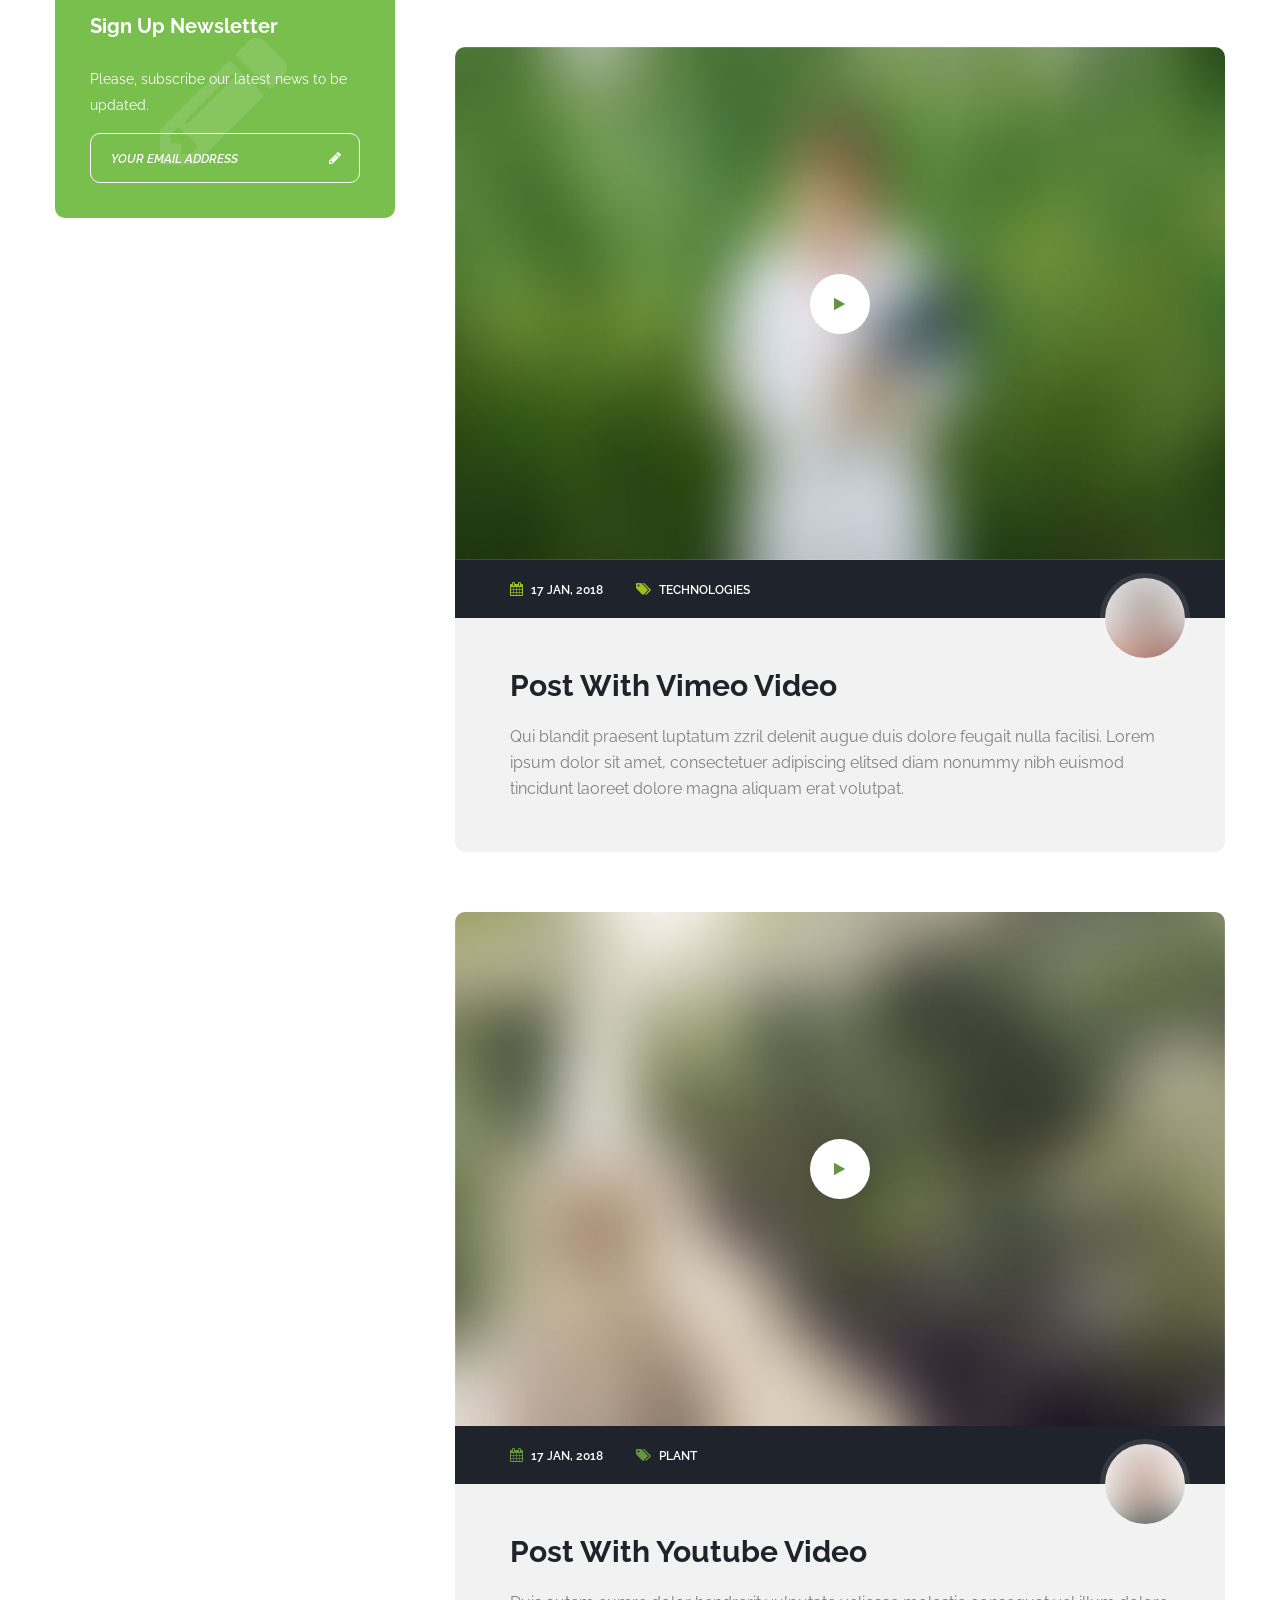
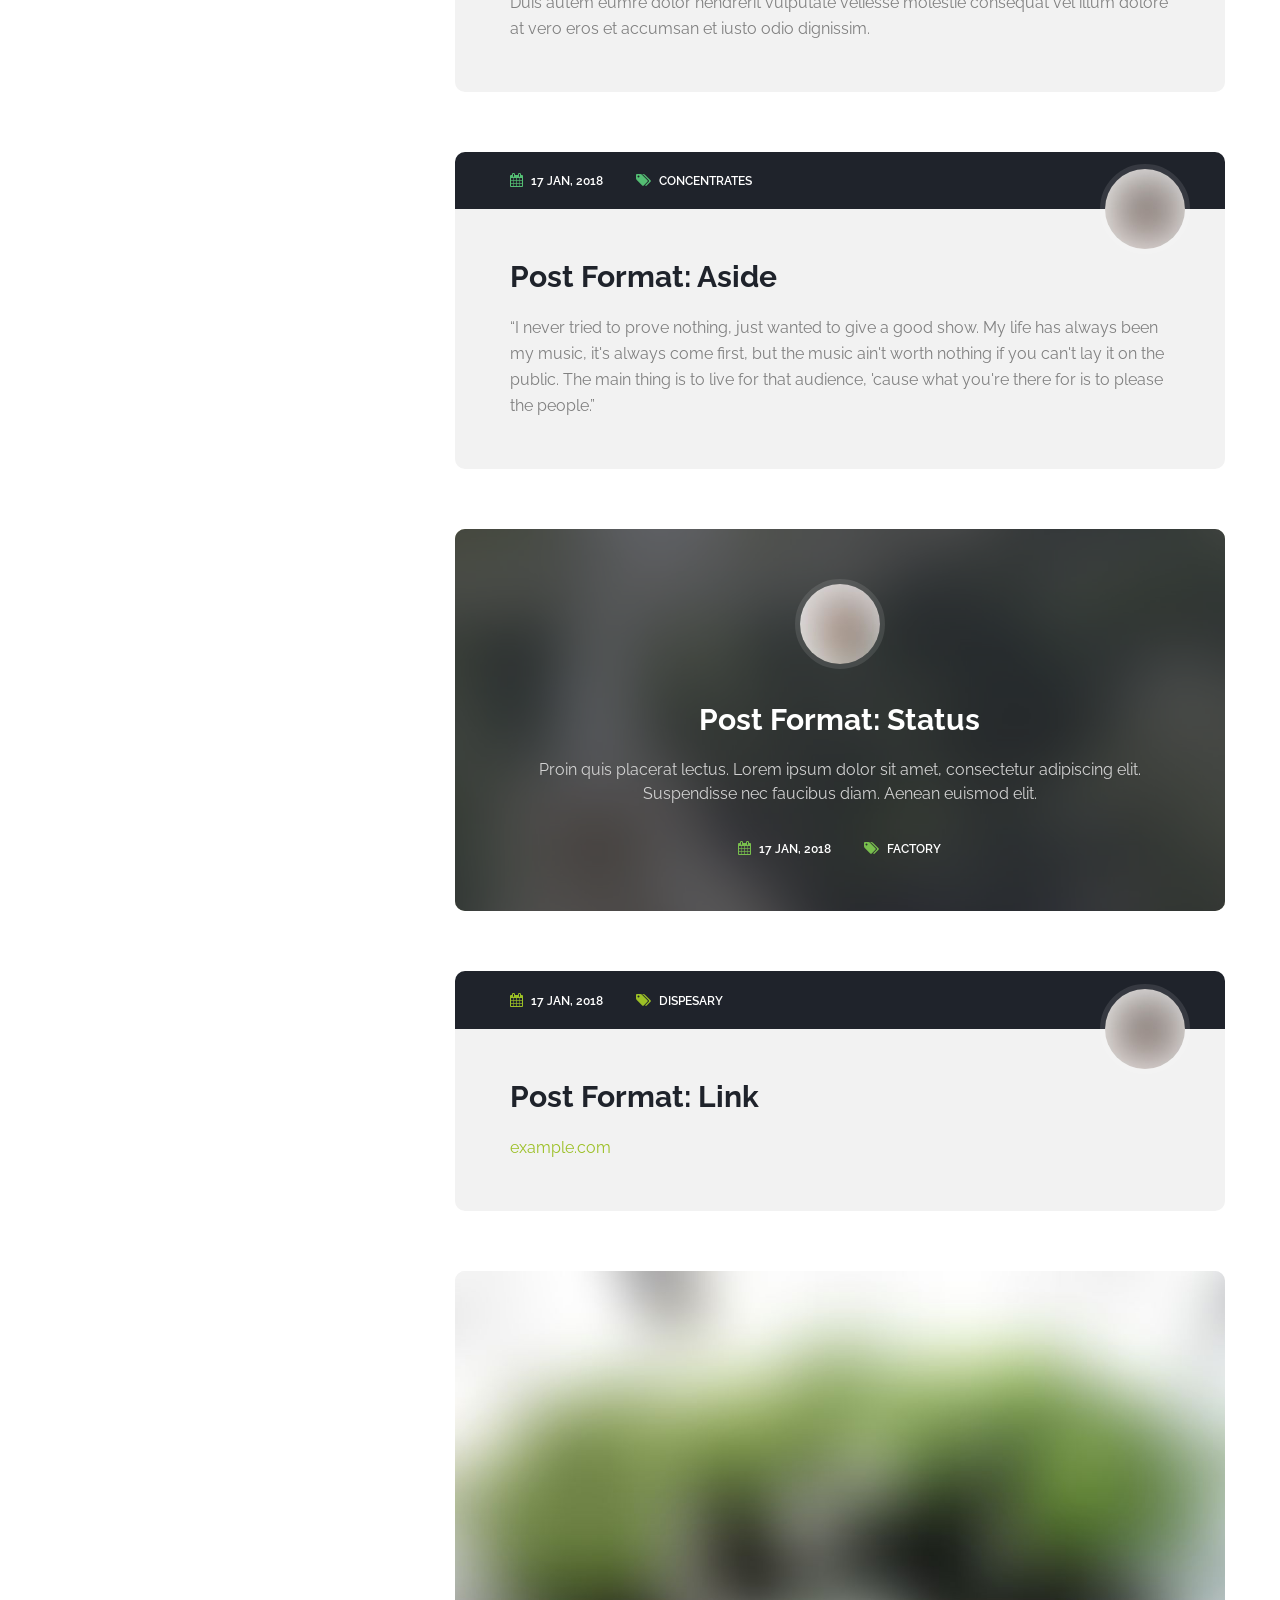
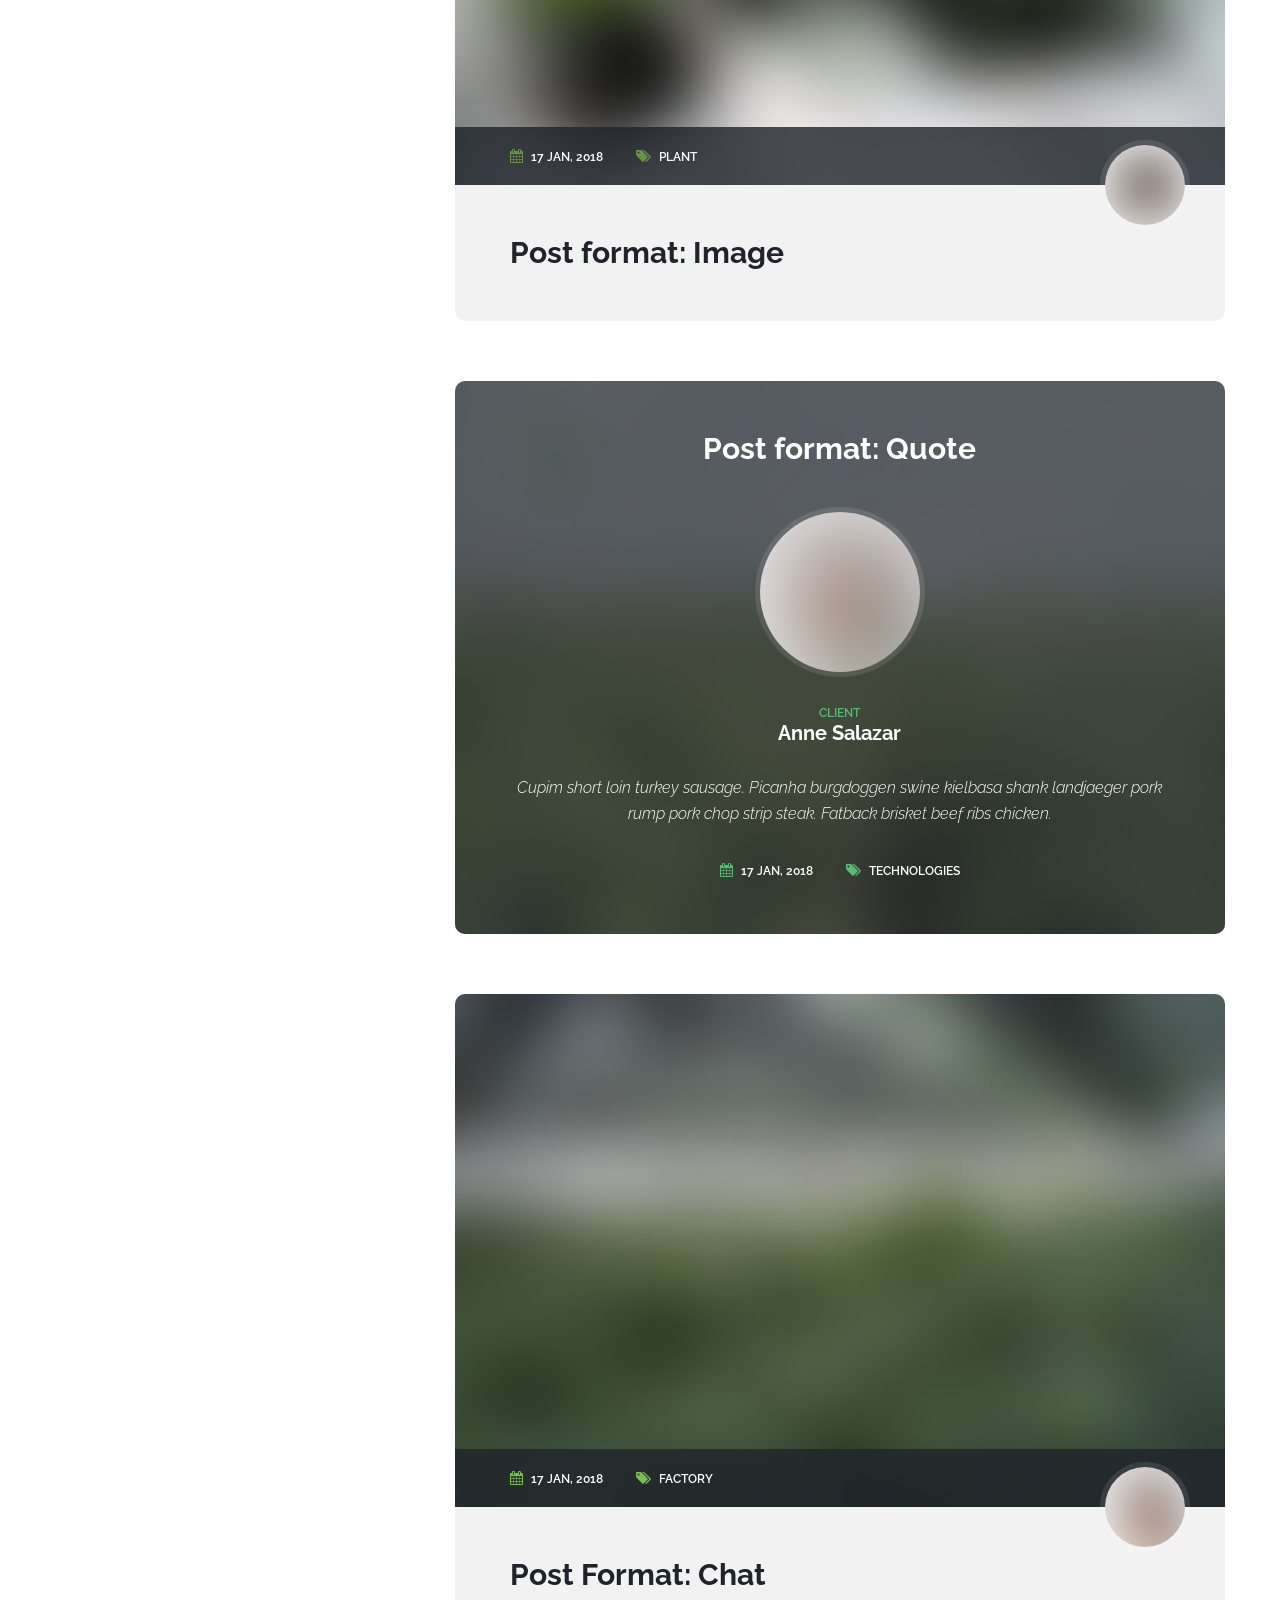
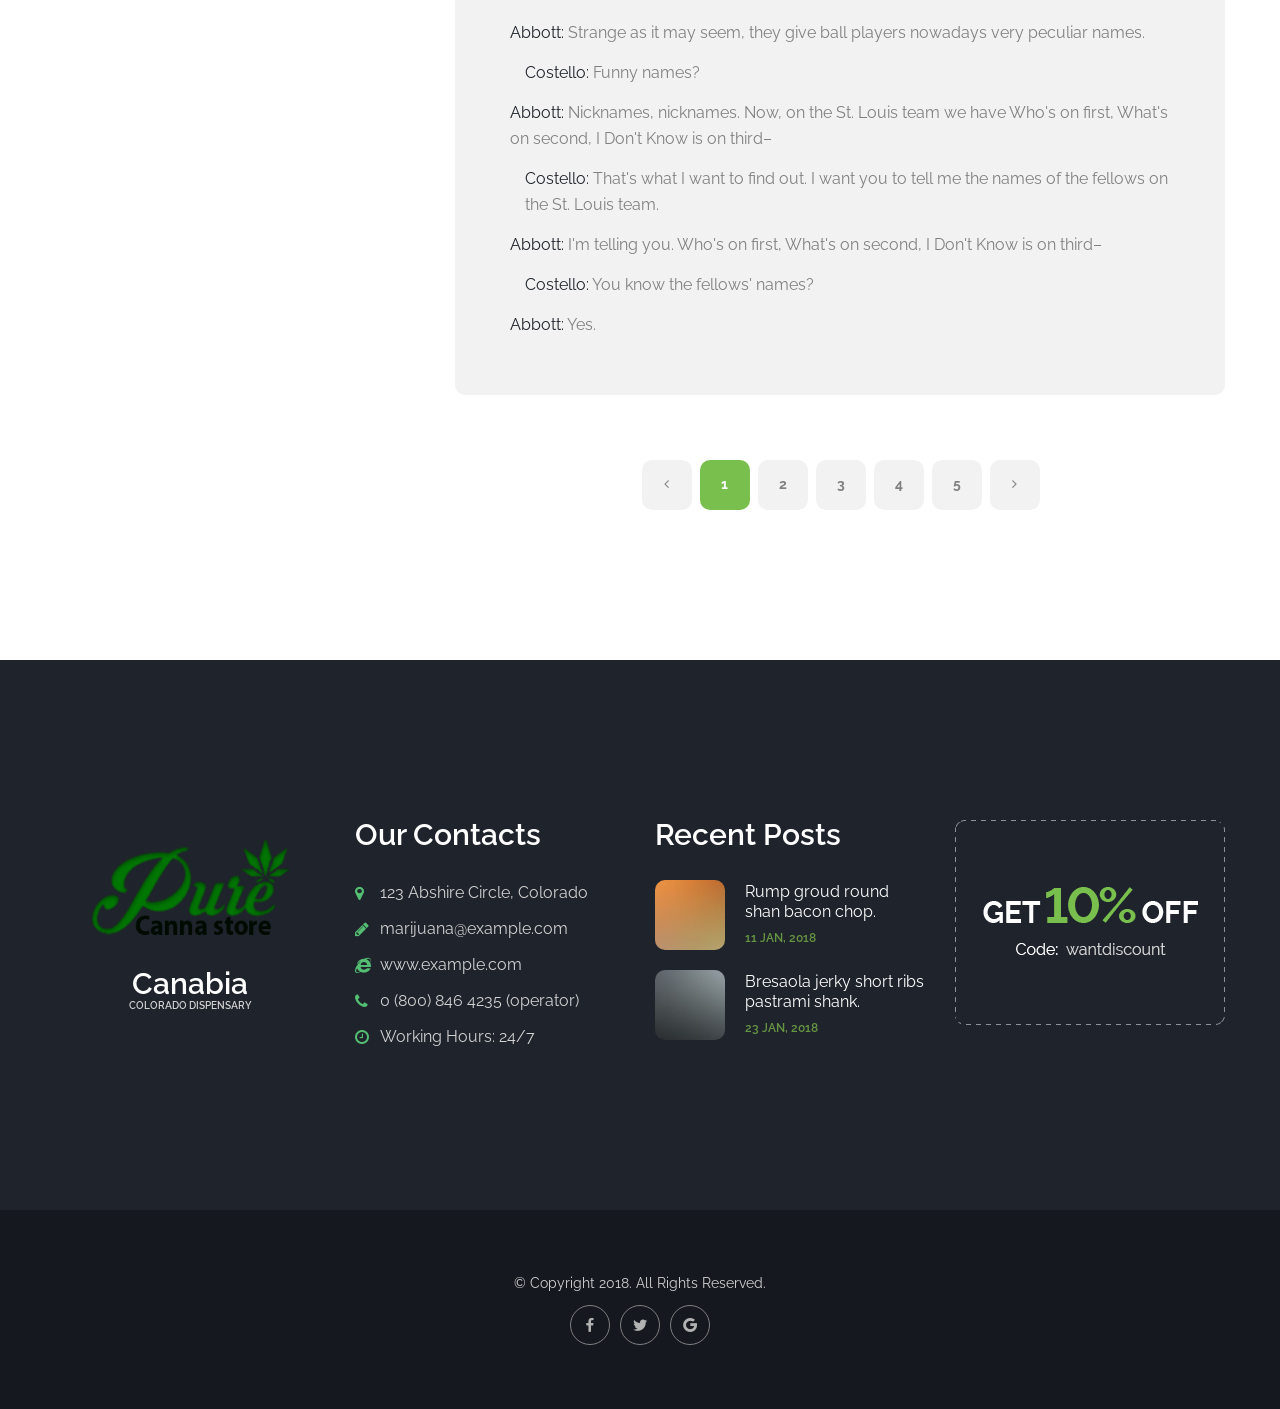
<file: blog-left.html>
<!DOCTYPE html>
<!--[if lt IE 7]>      <html class="no-js lt-ie9 lt-ie8 lt-ie7"> <![endif]-->
<!--[if IE 7]>         <html class="no-js lt-ie9 lt-ie8"> <![endif]-->
<!--[if IE 8]>         <html class="no-js lt-ie9"> <![endif]-->
<!--[if gt IE 8]><!-->
<html class="no-js">
<!--<![endif]-->

<head>
	<title>Canabia</title>
	<meta charset="utf-8">
	<!--[if IE]>
		<meta http-equiv="X-UA-Compatible" content="IE=edge">
	<![endif]-->
	<meta name="description" content="">
	<meta name="viewport" content="width=device-width, initial-scale=1">
	<!-- Place favicon.ico and apple-touch-icon.png in the root directory -->
	<link rel="stylesheet" href="css/bootstrap.min.css">
	<link rel="stylesheet" href="css/animations.css">
	<link rel="stylesheet" href="css/fonts.css">
	<link rel="stylesheet" href="css/main.css" class="color-switcher-link">
	<link rel="stylesheet" href="css/shop.css" class="color-switcher-link">
	<script src="js/vendor/modernizr-2.6.2.min.js"></script>
	<!--[if lt IE 9]>
		<script src="js/vendor/html5shiv.min.js"></script>
		<script src="js/vendor/respond.min.js"></script>
		<script src="js/vendor/jquery-1.12.4.min.js"></script>
	<![endif]-->
</head>

<body>
	<!--[if lt IE 9]>
		<div class="bg-danger text-center">You are using an <strong>outdated</strong> browser. Please <a href="http://browsehappy.com/" class="highlight">upgrade your browser</a> to improve your experience.</div>
	<![endif]-->
	<div class="preloader">
		<div class="preloader_image"></div>
	</div>
	<!-- search modal -->
	<div class="modal" tabindex="-1" role="dialog" aria-labelledby="search_modal" id="search_modal"> <button type="button" class="close" data-dismiss="modal" aria-label="Close">
		<span aria-hidden="true">
			<i class="rt-icon2-cross2"></i>
		</span>
	</button>
		<div class="widget widget_search">
			<form method="get" class="searchform search-form form-inline" action="./">
				<div class="form-group bottommargin_0"> <input type="text" value="" name="search" class="form-control" placeholder="Search keyword" id="modal-search-input"> </div> <button type="submit" class="theme_button no_bg_button">Search</button> </form>
		</div>
	</div>
	<!-- Unyson messages modal -->
	<div class="modal fade" tabindex="-1" role="dialog" id="messages_modal">
		<div class="fw-messages-wrap ls with_padding">
			<!-- Uncomment this UL with LI to show messages in modal popup to your user: -->
			<!--
		<ul class="list-unstyled">
			<li>Message To User</li>
		</ul>
		-->
		</div>
	</div>
	<!-- eof .modal -->
	<!-- wrappers for visual page editor and boxed version of template -->
	<div id="canvas">
		<div id="box_wrapper">
			<!-- template sections -->
			<section class="page_topline ls ms table_section table_section_md">
				<div class="container">
					<div class="row">
						<div class="col-sm-8 col-lg-9 text-center text-sm-left">
							<div class="inline-content big-spacing"> <span>
						<i class="fa fa-map-marker highlight2 rightpadding_5" aria-hidden="true"></i>
						123 Abshire Circle, Colorado
					</span> <span class="greylinks">
						<i class="fa fa-pencil highlight2 rightpadding_5" aria-hidden="true"></i>
						<a href="mailto:marijuana@example.com">marijuana@example.com</a>
					</span> <span>
						<i class="fa fa-clock-o highlight2 rightpadding_5" aria-hidden="true"></i>
						Working Hours: 24/7
					</span> </div>
						</div>
						<div class="col-sm-4 col-lg-3 text-center text-sm-right"> <a href="contacts.html" class="theme_button color3 block_button margin_0">Request a call back free</a> </div>
					</div>
				</div>
			</section>
			<header class="page_header header_white toggler_right">
				<div class="container">
					<div class="row">
						<div class="col-sm-12 display_table">
							<div class="header_left_logo display_table_cell"> <a href="./" class="logo logo_with_text">
                        <img src="images/logo.png" alt="">
                        <span class="logo_text">
                            Canabia
                            <small>Colorado dispensary</small>
                        </span>
                    </a> </div>
							<div class="header_mainmenu display_table_cell text-right">
								<!-- main nav start -->
								<nav class="mainmenu_wrapper">
									<ul class="mainmenu nav sf-menu">
										<li class="active"> <a href="index.html">Home</a>
											<ul>
												<li> <a href="index.html">Home</a> </li>
												<li> <a href="index-static.html">Home static intro</a> </li>
												<li> <a href="index-single.html">Home single page</a> </li>
											</ul>
										</li>
										<li> <a href="about.html">Pages</a>
											<ul>
												<!-- features -->
												<li> <a href="shortcodes_teasers.html">Shortcodes &amp; Widgets</a>
													<ul>
														<li> <a href="shortcodes_typography.html">Typography</a> </li>
														<li> <a href="shortcodes_buttons.html">Buttons</a> </li>
														<li> <a href="shortcodes_teasers.html">Teasers</a> </li>
														<li> <a href="shortcodes_progress.html">Progress</a> </li>
														<li> <a href="shortcodes_tabs.html">Tabs &amp; Collapse</a> </li>
														<li> <a href="shortcodes_bootstrap.html">Bootstrap Elements</a> </li>
														<li> <a href="shortcodes_widgets.html">Widgets</a> </li>
														<li> <a href="shortcodes_animation.html">Animation</a> </li>
														<li> <a href="shortcodes_icons.html">Template Icons</a> </li>
														<li> <a href="shortcodes_socialicons.html">Social Icons</a> </li>
													</ul>
												</li>
												<!-- eof features -->
												<li> <a href="about.html">About</a> </li>
												<li> <a href="team.html">Team</a>
													<ul>
														<li> <a href="team.html">Team</a> </li>
														<li> <a href="team-single.html">Team Member</a> </li>
													</ul>
												</li>
												<!-- gallery -->
												<li> <a href="gallery-regular.html">Gallery</a>
													<ul>
														<!-- Gallery regular -->
														<li> <a href="gallery-regular.html">Gallery Regular</a>
															<ul>
																<li> <a href="gallery-regular.html">1 column</a> </li>
																<li> <a href="gallery-regular-2-cols.html">2 columns</a> </li>
																<li> <a href="gallery-regular-3-cols.html">3 columns</a> </li>
															</ul>
														</li>
														<!-- eof Gallery regular -->
														<!-- Gallery full width -->
														<li> <a href="gallery-fullwidth.html">Gallery Full Width</a>
															<ul>
																<li> <a href="gallery-fullwidth.html">2 column</a> </li>
																<li> <a href="gallery-fullwidth-3-cols.html">3 columns</a> </li>
																<li> <a href="gallery-fullwidth-4-cols.html">4 columns</a> </li>
															</ul>
														</li>
														<!-- eof Gallery full width -->
														<!-- Gallery extended -->
														<li> <a href="gallery-extended.html">Gallery Extended</a>
															<ul>
																<li> <a href="gallery-extended.html">1 column</a> </li>
																<li> <a href="gallery-extended-2-cols.html">2 columns</a> </li>
																<li> <a href="gallery-extended-3-cols.html">3 columns</a> </li>
															</ul>
														</li>
														<!-- eof Gallery extended -->
														<!-- Gallery carousel -->
														<li> <a href="gallery-carousel.html">Gallery Carousel</a>
															<ul>
																<li> <a href="gallery-carousel.html">1 column</a> </li>
																<li> <a href="gallery-carousel-2-cols.html">2 columns</a> </li>
																<li> <a href="gallery-carousel-3-cols.html">3 columns</a> </li>
															</ul>
														</li>
														<!-- eof Gallery carousel -->
														<!-- Gallery tile -->
														<li> <a href="gallery-tile.html">Gallery Tile</a> </li>
														<!-- eof Gallery tile -->
														<!-- Gallery left sidebar -->
														<li> <a href="gallery-left.html">Gallery Left Sidebar</a>
															<ul>
																<li> <a href="gallery-left.html">1 column</a> </li>
																<li> <a href="gallery-left-2-cols.html">2 columns</a> </li>
															</ul>
														</li>
														<!-- eof Gallery left sidebar -->
														<!-- Gallery right sidebar -->
														<li> <a href="gallery-right.html">Gallery Right Sidebar</a>
															<ul>
																<li> <a href="gallery-right.html">1 column</a> </li>
																<li> <a href="gallery-right-2-cols.html">2 columns</a> </li>
															</ul>
														</li>
														<!-- eof Gallery right sidebar -->
														<!-- Gallery item -->
														<li> <a href="gallery-single.html">Gallery Item</a>
															<ul>
																<li> <a href="gallery-single.html">Style 1</a> </li>
																<li> <a href="gallery-single2.html">Style 2</a> </li>
																<li> <a href="gallery-single3.html">Style 3</a> </li>
															</ul>
														</li>
														<!-- eof Gallery item -->
													</ul>
												</li>
												<!-- eof Gallery -->
												<li> <a href="timetable.html">Timetable</a> </li>
												<!-- events -->
												<li> <a href="events-left.html">Events</a>
													<ul>
														<li> <a href="events-left.html">Left Sidebar</a> </li>
														<li> <a href="events-right.html">Right Sidebar</a> </li>
														<li> <a href="events-full.html">Full Width</a> </li>
														<li> <a href="event-single-left.html">Single Event</a>
															<ul>
																<li> <a href="event-single-left.html">Left Sidebar</a> </li>
																<li> <a href="event-single-right.html">Right Sidebar</a> </li>
																<li> <a href="event-single-full.html">Full Width</a> </li>
															</ul>
														</li>
													</ul>
												</li>
												<!-- eof events -->
												<li> <a href="comingsoon1.html">Comingsoon</a>
													<ul>
														<li> <a href="comingsoon1.html">Comingsoon</a> </li>
														<li> <a href="comingsoon2.html">Comingsoon 2</a> </li>
													</ul>
												</li>
												<li> <a href="faq.html">FAQ</a>
													<ul>
														<li> <a href="faq.html">FAQ</a> </li>
														<li> <a href="faq2.html">FAQ 2</a> </li>
													</ul>
												</li>
												<li> <a href="404.html">404</a>
													<ul>
														<li> <a href="404.html">404</a> </li>
														<li> <a href="4042.html">404 2</a> </li>
													</ul>
												</li>
											</ul>
										</li>
										<!-- eof pages -->
										<li> <a href="technologies.html">Technologies</a>
											<ul>
												<li> <a href="technologies.html">Technologies</a> </li>
												<li> <a href="technology-single.html">Single Technology</a> </li>
											</ul>
										</li>
										<li> <a href="#">Features</a>
											<div class="mega-menu">
												<ul class="mega-menu-row">
													<li class="mega-menu-col"> <a href="#">Headers</a>
														<ul>
															<li> <a href="header1.html">Header Type 1</a> </li>
															<li> <a href="header2.html">Header Type 2</a> </li>
															<li> <a href="header3.html">Header Type 3</a> </li>
															<li> <a href="header4.html">Header Type 4</a> </li>
															<li> <a href="header5.html">Header Type 5</a> </li>
															<li> <a href="header6.html">Header Type 6</a> </li>
														</ul>
													</li>
													<li class="mega-menu-col"> <a href="#">Side Menus</a>
														<ul>
															<li> <a href="header_side1.html">Slide Left Light</a> </li>
															<li> <a href="header_side2.html">Slide Right Light</a> </li>
															<li> <a href="header_side3.html">Push Left Light</a> </li>
															<li> <a href="header_side4.html">Push Right Light</a> </li>
															<li> <a href="header_side5.html">Slide Left Dark</a> </li>
															<li> <a href="header_side6.html">Slide Right Dark</a> </li>
															<li> <a href="header_side7.html">Push Left Dark</a> </li>
															<li> <a href="header_side8.html">Push Right Dark</a> </li>
															<li> <a href="header_side_superfish.html">Superfish Menu</a> </li>
															<li> <a href="header_side_sticked.html">Sticked Menu</a> </li>
														</ul>
													</li>
													<li class="mega-menu-col"> <a href="breadcrumbs1.html">Breadcrumbs</a>
														<ul>
															<li> <a href="breadcrumbs1.html">Breadcrumbs 1</a> </li>
															<li> <a href="breadcrumbs2.html">Breadcrumbs 2</a> </li>
															<li> <a href="breadcrumbs3.html">Breadcrumbs 3</a> </li>
															<li> <a href="breadcrumbs4.html">Breadcrumbs 4</a> </li>
															<li> <a href="breadcrumbs5.html">Breadcrumbs 5</a> </li>
															<li> <a href="breadcrumbs6.html">Breadcrumbs 6</a> </li>
														</ul>
													</li>
													<li class="mega-menu-col"> <a href="footer1.html">Footers</a>
														<ul>
															<li> <a href="footer1.html">Footer Type 1</a> </li>
															<li> <a href="footer2.html">Footer Type 2</a> </li>
															<li> <a href="footer3.html">Footer Type 3</a> </li>
															<li> <a href="footer4.html">Footer Type 4</a> </li>
															<li> <a href="footer5.html">Footer Type 5</a> </li>
															<li> <a href="footer6.html">Footer Type 6</a> </li>
														</ul>
													</li>
													<li class="mega-menu-col"> <a href="copyright1.html">Copyrights</a>
														<ul>
															<li> <a href="copyright1.html">Copyrights 1</a> </li>
															<li> <a href="copyright2.html">Copyrights 2</a> </li>
															<li> <a href="copyright3.html">Copyrights 3</a> </li>
															<li> <a href="copyright4.html">Copyrights 4</a> </li>
															<li> <a href="copyright5.html">Copyrights 5</a> </li>
														</ul>
													</li>
												</ul>
											</div>
											<!-- eof mega menu -->
										</li>
										<!-- eof features -->
										<!-- blog -->
										<li> <a href="blog-right.html">Blog</a>
											<ul>
												<li> <a href="blog-right.html">Right Sidebar</a> </li>
												<li> <a href="blog-left.html">Left Sidebar</a> </li>
												<li> <a href="blog-full.html">No Sidebar</a> </li>
												<li> <a href="blog-mosaic.html">Blog Grid</a> </li>
												<li> <a href="blog-single-right.html">Post</a>
													<ul>
														<li> <a href="blog-single-right.html">Right Sidebar</a> </li>
														<li> <a href="blog-single-left.html">Left Sidebar</a> </li>
														<li> <a href="blog-single-full.html">No Sidebar</a> </li>
													</ul>
												</li>
												<li> <a href="blog-single-video-right.html">Video Post</a>
													<ul>
														<li> <a href="blog-single-video-right.html">Right Sidebar</a> </li>
														<li> <a href="blog-single-video-left.html">Left Sidebar</a> </li>
														<li> <a href="blog-single-video-full.html">No Sidebar</a> </li>
													</ul>
												</li>
											</ul>
										</li>
										<!-- eof blog -->
										<!-- shop -->
										<li> <a href="shop-left.html">Shop</a>
											<ul>
												<li> <a href="shop-left.html">Shop</a> </li>
												<li> <a href="shop-product.html">Single Product</a> </li>
												<li> <a href="shop-cart.html">Shopping Cart</a> </li>
												<li> <a href="shop-checkout.html">Checkout</a> </li>
												<li> <a href="shop-register.html">Registration</a> </li>
											</ul>
										</li>
										<!-- eof shop -->
										<!-- contacts -->
										<li> <a href="contact.html">Contact us</a>
											<ul>
												<li> <a href="contact.html">Contact 1</a> </li>
												<li> <a href="contact2.html">Contact 2</a> </li>
												<li> <a href="contact3.html">Contact 3</a> </li>
												<li> <a href="contact4.html">Contact 4</a> </li>
											</ul>
										</li>
										<!-- eof contacts -->
									</ul>
								</nav>
								<!-- eof main nav -->
								<!-- header toggler --><span class="toggle_menu"><span></span></span>
							</div>
						</div>
					</div>
				</div>
			</header>
			<section class="page_breadcrumbs ds parallax section_padding_top_40 section_padding_bottom_40">
				<div class="container">
					<div class="row">
						<div class="col-sm-12 text-center">
							<h2>Left sidebar</h2>
							<ol class="breadcrumb greylinks color4">
								<li> <a href="./">
							Home
						</a> </li>
								<li> <a href="#">Blog</a> </li>
								<li class="active">Left sidebar</li>
							</ol>
						</div>
					</div>
				</div>
			</section>
			<section class="ls section_padding_top_150 section_padding_bottom_130 columns_padding_30">
				<div class="container">
					<div class="row">
						<div class="col-sm-12">
							<div class="intro_section ds blog_slider rounded overflow_hidden">
								<div class="flexslider text-center" data-nav="false">
									<ul class="slides">
										<li> <img src="images/gallery/13.jpg" alt="">
											<div class="container">
												<div class="row">
													<div class="col-sm-12 text-center">
														<div class="slide_description_wrapper">
															<div class="slide_description">
																<div class="intro-layer" data-animation="fadeInUp">
																	<p class="bold text-uppercase grey"> Our factory in Colorado are producing </p>
																</div>
																<div class="intro-layer" data-animation="fadeInUp">
																	<h2>Recreational &amp; Medical Marijuana...</h2>
																</div>
															</div>
															<!-- eof .slide_description -->
														</div>
														<!-- eof .slide_description_wrapper -->
													</div>
													<!-- eof .col-* -->
												</div>
												<!-- eof .row -->
											</div>
											<!-- eof .container -->
										</li>
										<li> <img src="images/gallery/08.jpg" alt="">
											<div class="container">
												<div class="row">
													<div class="col-sm-12 text-center">
														<div class="slide_description_wrapper">
															<div class="slide_description">
																<div class="intro-layer" data-animation="fadeInUp">
																	<p class="bold text-uppercase grey"> Our factory in Colorado are producing </p>
																</div>
																<div class="intro-layer" data-animation="fadeInUp">
																	<h2>Recreational &amp; Medical Marijuana...</h2>
																</div>
															</div>
															<!-- eof .slide_description -->
														</div>
														<!-- eof .slide_description_wrapper -->
													</div>
													<!-- eof .col-* -->
												</div>
												<!-- eof .row -->
											</div>
											<!-- eof .container -->
										</li>
										<li> <img src="images/gallery/05.jpg" alt="">
											<div class="container">
												<div class="row">
													<div class="col-sm-12 text-center">
														<div class="slide_description_wrapper">
															<div class="slide_description">
																<div class="intro-layer" data-animation="fadeInUp">
																	<p class="bold text-uppercase grey"> Our factory in Colorado are producing </p>
																</div>
																<div class="intro-layer" data-animation="fadeInUp">
																	<h2>Recreational &amp; Medical Marijuana...</h2>
																</div>
															</div>
															<!-- eof .slide_description -->
														</div>
														<!-- eof .slide_description_wrapper -->
													</div>
													<!-- eof .col-* -->
												</div>
												<!-- eof .row -->
											</div>
											<!-- eof .container -->
										</li>
									</ul>
								</div>
								<!-- eof flexslider -->
							</div>
						</div>
					</div>
					<div class="row">
						<div class="col-sm-7 col-md-8 col-lg-8 col-sm-push-5 col-md-push-4 col-lg-push-4">
							<article class="vertical-item content-padding big-padding with_background rounded overflow_hidden post format-standard">
								<div class="item-media-wrap">
									<div class="item-media entry-thumbnail"> <img src="images/gallery/12.jpg" alt=""> </div>
									<div class="entry-meta ds content-justify">
										<div class="inline-content big-spacing small-text darklinks"> <span>
										<i class="fa fa-calendar highlight rightpadding_5" aria-hidden="true"></i>
										<a href="blog-single-right.html">
											<time datetime="2017-10-03T08:50:40+00:00">
											17 jan, 2018</time>
										</a>
									</span> <span class="categories-links">
										<i class="fa fa-tags highlight rightpadding_5" aria-hidden="true"></i>
										<a href="blog-right.html">Factory</a>
										<!-- <a href="blog-right.html">Plantifixation</a> -->
									</span> </div>
										<div> <a href="blog-left.html" class="post-author">
										<img src="images/faces/03.jpg" alt="">
									</a> </div>
									</div>
								</div>
								<div class="item-content">
									<header class="entry-header">
										<h3 class="entry-title"> <a href="blog-single-left.html">Post with large image</a> </h3>
									</header>
									<div class="entry-content">
										<p>Short ribs tenderloin corned beef pork. Picanha filet mignon cupim pastrami flank turkey jowl pork pork belly biltong venison sausage leberkas strip steak chicken. Pork chop pig prosciutto beef ribs ribeye brisket doner corned beef cupim frankfurter.
											Pancetta shoulder jerky, tenderloin cupim tail ribeye bresaola short ribs pig frankfurter doner ground round andouille. Pig sausage picanha, cupim strip steak jowl alcatra turducken.</p>
									</div>
								</div>
							</article>
							<!-- .post -->
							<article class="post format-small-image">
								<div class="side-item side-md content-padding big-padding with_background rounded overflow_hidden">
									<div class="row">
										<div class="col-md-5">
											<div class="item-media entry-thumbnail"> <img src="images/events/04.jpg" alt=""> </div>
										</div>
										<div class="col-md-7">
											<div class="entry-meta ds content-justify">
												<div class="inline-content big-spacing small-text darklinks"> <span>
												<i class="fa fa-calendar highlight rightpadding_5" aria-hidden="true"></i>
												<a href="blog-single-right.html">
													<time datetime="2017-10-03T08:50:40+00:00">
													17 jan, 2018</time>
												</a>
											</span> <span class="categories-links">
												<i class="fa fa-tags highlight rightpadding_5" aria-hidden="true"></i>
												<a href="blog-right.html">Plant</a>
											</span> </div>
												<div> <a href="blog-left.html" class="post-author">
												<img src="images/faces/05.jpg" alt="">
											</a> </div>
											</div>
											<div class="item-content">
												<header class="entry-header">
													<h3 class="entry-title"> <a href="blog-single-left.html" rel="bookmark">Post With Small Image</a> </h3>
												</header>
												<div class="entry-content">
													<p>Pork chop pig prosciutto beef ribs ribeye brisket doner corned beef cupim frankfurter. Pancetta shoulder jerky.</p>
												</div>
											</div>
										</div>
									</div>
								</div>
							</article>
							<!-- .post -->
							<article class="vertical-item content-padding big-padding with_background rounded overflow_hidden post format-gallery">
								<div class="item-media-wrap">
									<div class="item-media entry-thumbnail">
										<div class="owl-carousel" data-responsive-lg="1" data-responsive-md="1" data-responsive-sm="1" data-dots="false" data-nav="true"> <img src="images/gallery/03.jpg" alt=""> <img src="images/gallery/06.jpg" alt=""> <img src="images/gallery/07.jpg" alt=""> </div>
									</div>
									<div class="entry-meta ds content-justify">
										<div class="inline-content big-spacing small-text darklinks"> <span>
										<i class="fa fa-calendar highlight rightpadding_5" aria-hidden="true"></i>
										<a href="blog-single-right.html">
											<time datetime="2017-10-03T08:50:40+00:00">
											17 jan, 2018</time>
										</a>
									</span> <span class="categories-links">
										<i class="fa fa-tags highlight rightpadding_5" aria-hidden="true"></i>
										<a href="blog-right.html">Canabis</a>
									</span> </div>
										<div> <a href="blog-left.html" class="post-author">
										<img src="images/faces/06.jpg" alt="">
									</a> </div>
									</div>
								</div>
								<div class="item-content entry-content">
									<header class="entry-header">
										<h3 class="entry-title"> <a href="blog-single-left.html" rel="bookmark">Post With Carousel</a> </h3>
									</header>
									<!-- .entry-header -->
									<div class="entry-content">
										<p>Duis autem eumre dolor hendrerit vulputate veliesse molestie consequat vel illum dolore at vero eros et accumsan et iusto odio dignissim. Qui blandit praesent luptatum zzril delenit augue duis dolore feugait nulla facilisi. Lorem ipsum dolor
											sit amet, consectetuer adipiscing elitsed diam nonummy nibh euismod tincidunt laoreet dolore magna aliquam erat volutpat.</p>
									</div>
								</div>
								<!-- .item-content.entry-content -->
							</article>
							<!-- .post -->
							<article class="vertical-item content-padding big-padding with_background rounded overflow_hidden post format-video">
								<div class="item-media entry-thumbnail">
									<div class="embed-responsive embed-responsive-3by2"> <a href="//player.vimeo.com/video/1084537" class="embed-placeholder">
									<img src="images/gallery/02.jpg" alt="">
								</a> </div>
								</div>
								<div class="entry-meta ds content-justify">
									<div class="inline-content big-spacing small-text darklinks"> <span>
									<i class="fa fa-calendar highlight rightpadding_5" aria-hidden="true"></i>
									<a href="blog-single-right.html">
										<time datetime="2017-10-03T08:50:40+00:00">
										17 jan, 2018</time>
									</a>
								</span> <span class="categories-links">
									<i class="fa fa-tags highlight rightpadding_5" aria-hidden="true"></i>
									<a href="blog-right.html">Technologies</a>
								</span> </div>
									<div> <a href="blog-left.html" class="post-author">
									<img src="images/faces/07.jpg" alt="">
								</a> </div>
								</div>
								<div class="item-content entry-content">
									<header class="entry-header">
										<h3 class="entry-title"> <a href="blog-single-video-left.html" rel="bookmark">Post With Vimeo Video</a> </h3>
									</header>
									<!-- .entry-header -->
									<div class="entry-content">
										<p>Qui blandit praesent luptatum zzril delenit augue duis dolore feugait nulla facilisi. Lorem ipsum dolor sit amet, consectetuer adipiscing elitsed diam nonummy nibh euismod tincidunt laoreet dolore magna aliquam erat volutpat.</p>
									</div>
								</div>
								<!-- .item-content.entry-content -->
							</article>
							<article class="vertical-item content-padding big-padding with_background rounded oveflow_hidden post format-video">
								<div class="item-media entry-thumbnail top_rounded overflow_hidden">
									<div class="embed-responsive embed-responsive-3by2">
										<!-- <a href="https://www.youtube.com/embed/mcixldqDIEQ" class="embed-placeholder"> --><a href="https://www.youtube.com/embed/mcixldqDIEQ" class="embed-placeholder">
									<img src="images/gallery/05.jpg" alt="">
								</a> </div>
									<!-- <iframe width="1000" height="460" src="https://www.youtube.com/embed/mcixldqDIEQ" allowfullscreen></iframe> --></div>
								<div class="entry-meta ds content-justify">
									<div class="inline-content big-spacing small-text darklinks"> <span>
									<i class="fa fa-calendar highlight rightpadding_5" aria-hidden="true"></i>
									<a href="blog-single-right.html">
										<time datetime="2017-10-03T08:50:40+00:00">
										17 jan, 2018</time>
									</a>
								</span> <span class="categories-links">
									<i class="fa fa-tags highlight rightpadding_5" aria-hidden="true"></i>
									<a href="blog-right.html">Plant</a>
								</span> </div>
									<div> <a href="blog-left.html" class="post-author">
									<img src="images/faces/08.jpg" alt="">
								</a> </div>
								</div>
								<div class="item-content entry-content">
									<header class="entry-header">
										<h3 class="entry-title"> <a href="blog-single-video-left.html" rel="bookmark">Post With Youtube Video</a> </h3>
									</header>
									<!-- .entry-header -->
									<div class="entry-content">
										<p>Duis autem eumre dolor hendrerit vulputate veliesse molestie consequat vel illum dolore at vero eros et accumsan et iusto odio dignissim.</p>
									</div>
								</div>
								<!-- .item-content.entry-content -->
							</article>
							<article class="vertical-item content-padding big-padding with_background rounded overflow_hidden post format-aside ">
								<div class="entry-meta ds content-justify">
									<div class="inline-content big-spacing small-text darklinks"> <span>
									<i class="fa fa-calendar highlight rightpadding_5" aria-hidden="true"></i>
									<a href="blog-single-right.html">
										<time datetime="2017-10-03T08:50:40+00:00">
										17 jan, 2018</time>
									</a>
								</span> <span class="categories-links">
									<i class="fa fa-tags highlight rightpadding_5" aria-hidden="true"></i>
									<a href="blog-right.html">Concentrates</a>
								</span> </div>
									<div> <a href="blog-left.html" class="post-author">
									<img src="images/faces/09.jpg" alt="">
								</a> </div>
								</div>
								<div class="item-content entry-content">
									<header class="entry-header">
										<h3 class="entry-title"> <a href="blog-single-left.html" rel="bookmark">Post Format: Aside</a> </h3>
									</header>
									<!-- .entry-header -->
									<div class="entry-content">
										<p>“I never tried to prove nothing, just wanted to give a good show. My life has always been my music, it's always come first, but the music ain't worth nothing if you can't lay it on the public. The main thing is to live for that audience, 'cause
											what you're there for is to please the people.”</p>
									</div>
								</div>
								<!-- eof .item-content -->
							</article>
							<article class="vertical-item content-padding big-padding ds bg_teaser after_cover darkgrey_bg post format-status rounded overflow_hidden"> <img src="images/gallery/05.jpg" alt="">
								<div class="item-content entry-content text-center">
									<header class="entry-header">
										<div> <a href="blog-left.html" class="post-author">
										<img src="images/faces/10.jpg" alt="">
									</a> </div>
										<h3 class="entry-title"> <a href="blog-single-left.html" rel="bookmark">Post Format: Status</a> </h3>
									</header>
									<!-- .entry-header -->
									<div class="entry-content">
										<p>Proin quis placerat lectus. Lorem ipsum dolor sit amet, consectetur adipiscing elit. Suspendisse nec faucibus diam. Aenean euismod elit.</p>
									</div>
									<div class="entry-meta topmargin_30">
										<div class="inline-content big-spacing small-text darklinks"> <span>
										<i class="fa fa-calendar highlight rightpadding_5" aria-hidden="true"></i>
										<a href="blog-single-right.html">
											<time datetime="2017-10-03T08:50:40+00:00">
											17 jan, 2018</time>
										</a>
									</span> <span class="categories-links">
										<i class="fa fa-tags highlight rightpadding_5" aria-hidden="true"></i>
										
										<a href="blog-right.html">Factory</a>
									</span> </div>
									</div>
								</div>
								<!-- eof .item-content -->
							</article>
							<article class="vertical-item content-padding big-padding with_background post format-link rounded overflow_hidden">
								<div class="entry-meta ds content-justify">
									<div class="inline-content big-spacing small-text darklinks"> <span>
									<i class="fa fa-calendar highlight rightpadding_5" aria-hidden="true"></i>
									<a href="blog-single-right.html">
										<time datetime="2017-10-03T08:50:40+00:00">
										17 jan, 2018</time>
									</a>
								</span> <span class="categories-links">
									<i class="fa fa-tags highlight rightpadding_5" aria-hidden="true"></i>
									
									<a href="blog-right.html">Dispesary</a>
								</span> </div>
									<div> <a href="blog-left.html" class="post-author">
									<img src="images/faces/09.jpg" alt="">
								</a> </div>
								</div>
								<div class="item-content entry-content">
									<header class="entry-header">
										<h3 class="entry-title"> <a href="blog-single-left.html" rel="bookmark">Post Format: Link</a> </h3>
									</header>
									<!-- .entry-header -->
									<div class="entry-content highlightlinks"> <a href="#">example.com</a> </div>
								</div>
								<!-- eof .item-content -->
							</article>
							<article class="vertical-item post content-padding big-padding with_background format-image rounded overflow_hidden">
								<div class="item-media-wrap">
									<div class="item-media entry-thumbnail"> <img src="images/gallery/06.jpg" alt=""> </div>
									<!-- .item-media -->
									<div class="entry-meta ds content-justify">
										<div class="inline-content big-spacing small-text darklinks"> <span>
										<i class="fa fa-calendar highlight rightpadding_5" aria-hidden="true"></i>
										<a href="blog-single-right.html">
											<time datetime="2017-10-03T08:50:40+00:00">
											17 jan, 2018</time>
										</a>
									</span> <span class="categories-links">
										<i class="fa fa-tags highlight rightpadding_5" aria-hidden="true"></i>
										
										<a href="blog-right.html">Plant</a>
									</span> </div>
										<div> <a href="blog-left.html" class="post-author">
										<img src="images/faces/09.jpg" alt="">
									</a> </div>
									</div>
								</div>
								<div class="item-content entry-content">
									<header class="entry-header">
										<h3 class="entry-title"> <a href="blog-single-left.html" rel="bookmark">Post format: Image</a> </h3>
									</header>
									<!-- .entry-header -->
								</div>
								<!-- eof .item-content -->
							</article>
							<article class="vertical-item content-padding big-padding ds bg_teaser after_cover darkgrey_bg post format-quote rounded overflow_hidden"> <img src="images/gallery/08.jpg" alt="">
								<div class="item-content entry-content text-center">
									<header class="entry-header">
										<h3 class="entry-title"> <a href="blog-single-left.html" rel="bookmark">Post format: Quote</a> </h3>
									</header>
									<div class="entry-content">
										<blockquote>
											<div class="item-meta bottommargin_30">
												<div class="bottommargin_20"> <a href="blog-left.html" class="post-author">
												<img src="images/faces/10.jpg" alt="">
											</a> </div> <span class="small-text highlight">client</span>
												<h5>Anne Salazar</h5>
											</div>
											<p>Cupim short loin turkey sausage. Picanha burgdoggen swine kielbasa shank landjaeger pork rump pork chop strip steak. Fatback brisket beef ribs chicken.</p>
										</blockquote>
										<div class="entry-meta topmargin_30">
											<div class="inline-content big-spacing small-text darklinks"> <span>
											<i class="fa fa-calendar highlight rightpadding_5" aria-hidden="true"></i>
											<a href="blog-single-right.html">
												<time datetime="2017-10-03T08:50:40+00:00">
												17 jan, 2018</time>
											</a>
										</span> <span class="categories-links">
											<i class="fa fa-tags highlight rightpadding_5" aria-hidden="true"></i>
											
											<a href="blog-right.html">Technologies</a>
										</span> </div>
										</div>
									</div>
									<!-- .entry-content -->
								</div>
								<!-- eof .item-content -->
							</article>
							<article class="vertical-item content-padding big-padding with_background post format-chat rounded overflow_hidden">
								<div class="item-media-wrap">
									<div class="item-media"> <img src="images/gallery/04.jpg" alt="" /> </div>
									<div class="entry-meta ds content-justify">
										<div class="inline-content big-spacing small-text darklinks"> <span>
										<i class="fa fa-calendar highlight rightpadding_5" aria-hidden="true"></i>
										<a href="blog-single-right.html">
											<time datetime="2017-10-03T08:50:40+00:00">
											17 jan, 2018</time>
										</a>
									</span> <span class="categories-links">
										<i class="fa fa-tags highlight rightpadding_5" aria-hidden="true"></i>
										
										<a href="blog-right.html">Factory</a>
									</span> </div>
										<div> <a href="blog-left.html" class="post-author">
										<img src="images/faces/11.jpg" alt="">
									</a> </div>
									</div>
								</div>
								<div class="item-content entry-content">
									<header class="entry-header">
										<h3 class="entry-title "> <a href="blog-single-left.html" rel="bookmark">Post Format: Chat</a> </h3>
									</header>
									<!-- .entry-header -->
									<div class="entry-content">
										<p><strong class="grey">Abbott:</strong> Strange as it may seem, they give ball players nowadays very peculiar names.</p>
										<p><strong class="grey">Costello:</strong> Funny names?</p>
										<p><strong class="grey">Abbott:</strong> Nicknames, nicknames. Now, on the St. Louis team we have Who's on first, What's on second, I Don't Know is on third–</p>
										<p><strong class="grey">Costello:</strong> That's what I want to find out. I want you to tell me the names of the fellows on the St. Louis team.</p>
										<p><strong class="grey">Abbott:</strong> I'm telling you. Who's on first, What's on second, I Don't Know is on third–</p>
										<p><strong class="grey">Costello:</strong> You know the fellows' names?</p>
										<p><strong class="grey">Abbott:</strong> Yes.</p>
									</div>
									<!-- .entry-content -->
								</div>
								<!-- eof .item-content -->
							</article>
							<div class="text-center topmargin_60">
								<ul class="pagination">
									<li><a href="#"><span class="sr-only">Prev</span><i class="fa fa-angle-left" aria-hidden="true"></i></a></li>
									<li class="active"><a href="#">1</a></li>
									<li><a href="#">2</a></li>
									<li><a href="#">3</a></li>
									<li><a href="#">4</a></li>
									<li><a href="#">5</a></li>
									<li><a href="#"><span class="sr-only">Next</span><i class="fa fa-angle-right" aria-hidden="true"></i></a></li>
								</ul>
							</div>
						</div>
						<!--eof .col-sm-8 (main content)-->
						<!-- sidebar -->
						<aside class="col-sm-5 col-md-4 col-lg-4 col-sm-pull-7 col-md-pull-8 col-lg-pull-8">
							<div class="with_padding cs main_bg_color2 rounded">
								<div class="widget widget_search">
									<h3 class="widget-title">Search On Website</h3>
									<p class="fontsize_14">Find more exciting news &amp; special offers</p>
									<form method="get" class="searchform" action="./">
										<div class="form-group margin_0"> <label class="sr-only" for="widget-search">Search for:</label> <input id="widget-search" type="text" value="" name="search" class="form-control" placeholder="Type keyword here..."> </div> <button type="submit" class="theme_button color4 no_bg_button">Search</button>										</form>
								</div>
							</div>
							<div class="widget widget_recent_posts">
								<h4 class="widget-title">Recent Posts</h4>
								<ul>
									<li class="media">
										<div class="media-left media-middle"> <img src="images/recent_post1.jpg" alt=""> </div>
										<div class="media-body media-middle">
											<p class="darklinks"> <a href="blog-single-left.html">Rump groud round shan bacon chop.</a> </p> <span class="small-text highlightlinks">
								<a href="blog-single-left.html">
									<time datetime="2017-10-03T08:50:40+00:00">
									11 jan, 2018</time>
								</a>
							</span> </div>
									</li>
									<li class="media">
										<div class="media-left media-middle"> <img src="images/recent_post2.jpg" alt=""> </div>
										<div class="media-body media-middle">
											<p class="darklinks"> <a href="blog-single-left.html">Bresaola jerky short ribs pastrami shank.</a> </p> <span class="small-text highlightlinks">
								<a href="blog-single-left.html">
									<time datetime="2017-10-03T08:50:40+00:00">
									23 jan, 2018</time>
								</a>
							</span> </div>
									</li>
									<li class="media">
										<div class="media-left media-middle"> <img src="images/recent_post3.jpg" alt=""> </div>
										<div class="media-body media-middle">
											<p class="darklinks"> <a href="blog-single-left.html">Ribeye pork doner bresaola short ribs beef ribs.</a> </p> <span class="small-text highlightlinks">
								<a href="blog-single-left.html">
									<time datetime="2017-10-03T08:50:40+00:00">
									27 jan, 2018</time>
								</a>
							</span> </div>
									</li>
								</ul>
							</div>
							<div class="widget widget_categories">
								<h3 class="widget-title">Categories</h3>
								<ul class="greylinks">
									<li> <a href="#">Marijuana Factory</a> </li>
									<li> <a href="#">Cannabis</a> </li>
									<li> <a href="#">Concentrates</a> </li>
									<li> <a href="#">Cannabis Flowers</a> </li>
									<li> <a href="#">Dispesary</a> </li>
									<li> <a href="#">Cannabis Pre-Rolls</a> </li>
									<li> <a href="#">Technologies</a> </li>
								</ul>
							</div>
							<div class="widget widget_apsc_widget">
								<div class="apsc-icons-wrapper clearfix apsc-theme-4">
									<div class="apsc-each-profile">
										<a class="apsc-facebook-icon clearfix" href="#">
											<div class="apsc-inner-block"> <span class="social-icon">
						<i class="fa fa-facebook apsc-facebook"></i>
						<span class="media-name">Facebook</span> </span> <span class="apsc-count">9.8K</span><span class="apsc-media-type">Fans</span> </div>
										</a>
									</div>
									<div class="apsc-each-profile">
										<a class="apsc-twitter-icon clearfix" href="#">
											<div class="apsc-inner-block"> <span class="social-icon">
						<i class="fa fa-twitter apsc-twitter"></i>
						<span class="media-name">Twitter</span> </span> <span class="apsc-count">4.9K</span><span class="apsc-media-type">Followers</span> </div>
										</a>
									</div>
									<div class="apsc-each-profile">
										<a class="apsc-google-plus-icon clearfix" href="#">
											<div class="apsc-inner-block"> <span class="social-icon">
						<i class="apsc-googlePlus fa fa-google-plus"></i>
						<span class="media-name">google+</span> </span> <span class="apsc-count">10.1M</span><span class="apsc-media-type">Followers</span> </div>
										</a>
									</div>
									<div class="apsc-each-profile">
										<a class="apsc-instagram-icon clearfix" href="#">
											<div class="apsc-inner-block"> <span class="social-icon">
						<i class="apsc-instagram fa fa-instagram"></i>
						<span class="media-name">Instagram</span> </span> <span class="apsc-count">4</span><span class="apsc-media-type">Followers</span> </div>
										</a>
									</div>
									<div class="apsc-each-profile">
										<a class="apsc-youtube-icon clearfix" href="#">
											<div class="apsc-inner-block"> <span class="social-icon">
						<i class="apsc-youtube fa fa-youtube"></i>
						<span class="media-name">Youtube</span> </span> <span class="apsc-count">2.2K</span><span class="apsc-media-type">Subscriber</span> </div>
										</a>
									</div>
									<div class="apsc-each-profile">
										<a class="apsc-soundcloud-icon clearfix" href="#">
											<div class="apsc-inner-block"> <span class="social-icon">
						<i class="apsc-soundcloud fa fa-soundcloud"></i>
						<span class="media-name">Soundcloud</span> </span> <span class="apsc-count">8K</span><span class="apsc-media-type">Followers</span> </div>
										</a>
									</div>
									<div class="apsc-each-profile">
										<a class="apsc-dribble-icon clearfix" href="#">
											<div class="apsc-inner-block"> <span class="social-icon">
						<i class="apsc-dribbble fa fa-dribbble"></i>
						<span class="media-name">dribble</span> </span> <span class="apsc-count">0</span><span class="apsc-media-type">Followers</span> </div>
										</a>
									</div>
									<div class="apsc-each-profile">
										<a class="apsc-edit-icon clearfix" href="#">
											<div class="apsc-inner-block"> <span class="social-icon">
						<i class="apsc-posts fa fa-edit"></i>
						<span class="media-name">Post</span> </span> <span class="apsc-count">1</span><span class="apsc-media-type">Post</span> </div>
										</a>
									</div>
									<div class="apsc-each-profile">
										<a class="apsc-comment-icon clearfix" href="#">
											<div class="apsc-inner-block"> <span class="social-icon">
						<i class="apsc-comments fa fa-comments"></i>
						<span class="media-name">Comment</span> </span> <span class="apsc-count">0</span><span class="apsc-media-type">Comments</span> </div>
										</a>
									</div>
								</div>
							</div>
							<div class="widget widget_tag_cloud">
								<h3 class="widget-title">Tags</h3>
								<div class="tagcloud"> <a href="#" title="">Cannabis Pre-Rolls</a> <a href="#" title="">Concentrates</a> <a href="#" title="">Marijuana</a> <a href="#" title="">Cannabis Flowers</a> <a href="#" title="">Dispesary</a> <a href="#" title="">Technologies</a> </div>
							</div>
							<div class="with_padding cs main_bg_color3 rounded">
								<div class="widget widget_mailchimp">
									<h3 class="widget-title">Sign Up Newsletter</h3>
									<p class="fontsize_14">Please, subscribe our latest news to be updated. </p>
									<form class="signup" action="./" method="get">
										<div class="form-group-wrap">
											<div class="form-group"> <label for="mailchimp" class="sr-only">Enter your email here</label> <input name="email" type="email" id="mailchimp" class="mailchimp_email form-control" placeholder="Your Email Address"> </div> <button type="submit" class="theme_button no_bg_button">Submit</button>											</div>
										<div class="response"></div>
									</form>
								</div>
							</div>
						</aside>
						<!-- eof aside sidebar -->
					</div>
				</div>
			</section>
			<footer class="page_footer ds section_padding_top_150 section_padding_bottom_130 columns_margin_bottom_30">
				<div class="container">
					<div class="row">
						<div class="col-lg-3 col-md-12 text-center">
							<div class="logo vertical_logo topmargin_20"> <img src="images/logo.png" alt=""> <span class="logo_text">
                        Canabia
                        <small>Colorado dispensary</small>
                    </span> </div>
						</div>
						<div class="col-lg-3 col-md-4 col-sm-6 text-center text-sm-left">
							<div class="widget widget_text greylinks color2">
								<h4 class="widget-title"> Our Contacts </h4>
								<div class="media small-media">
									<div class="media-left"> <i class="fa fa-map-marker highlight2"></i> </div>
									<div class="media-body">123 Abshire Circle, Colorado</div>
								</div>
								<div class="media small-media">
									<div class="media-left"> <i class="fa fa-pencil highlight2"></i> </div>
									<div class="media-body"> <a href="mailto:marijuana@example.com">marijuana@example.com</a> </div>
								</div>
								<div class="media small-media">
									<div class="media-left"> <i class="fa fa-internet-explorer highlight2"></i> </div>
									<div class="media-body"> <a href="#">www.example.com</a> </div>
								</div>
								<div class="media small-media">
									<div class="media-left"> <i class="fa fa-phone highlight2"></i> </div>
									<div class="media-body">0 (800) 846 4235 (operator) </div>
								</div>
								<div class="media small-media">
									<div class="media-left"> <i class="fa fa-clock-o highlight2"></i> </div>
									<div class="media-body">Working Hours: 24/7</div>
								</div>
							</div>
						</div>
						<div class="col-lg-3 col-md-4 col-sm-6 text-center text-sm-left">
							<div class="widget widget_recent_posts">
								<h4 class="widget-title">Recent Posts</h4>
								<ul>
									<li class="media">
										<div class="media-left media-middle"> <img src="images/recent_post1.jpg" alt=""> </div>
										<div class="media-body media-middle">
											<p class="darklinks"> <a href="blog-single-left.html">Rump groud round shan bacon chop.</a> </p> <span class="small-text highlightlinks">
								<a href="blog-single-left.html">
									<time datetime="2017-10-03T08:50:40+00:00">
									11 jan, 2018</time>
								</a>
							</span> </div>
									</li>
									<li class="media">
										<div class="media-left media-middle"> <img src="images/recent_post2.jpg" alt=""> </div>
										<div class="media-body media-middle">
											<p class="darklinks"> <a href="blog-single-left.html">Bresaola jerky short ribs pastrami shank.</a> </p> <span class="small-text highlightlinks">
								<a href="blog-single-left.html">
									<time datetime="2017-10-03T08:50:40+00:00">
									23 jan, 2018</time>
								</a>
							</span> </div>
									</li>
								</ul>
							</div>
						</div>
						<div class="col-lg-3 col-md-4 col-sm-6 col-sm-offset-3 col-md-offset-0 text-center">
							<div class="widget widget_text"> <a href="#">
						<img src="images/banner.png" alt="">
					</a> </div>
						</div>
					</div>
				</div>
			</footer>
			<section class="ds ms page_copyright section_padding_50">
				<div class="container">
					<div class="row">
						<div class="col-sm-12 text-center">
							<p>&copy; Copyright 2018. All Rights Reserved.</p>
							<div class="social-links"> <a class="social-icon border-icon rounded-icon socicon-facebook" href="#" title="Facebook"></a> <a class="social-icon border-icon rounded-icon socicon-twitter" href="#" title="Twitter"></a> <a class="social-icon border-icon rounded-icon socicon-google"
								    href="#" title="Google"></a> </div>
						</div>
					</div>
				</div>
			</section>
		</div>
		<!-- eof #box_wrapper -->
	</div>
	<!-- eof #canvas -->
	<script src="js/compressed.js"></script>
	<script src="js/main.js"></script>
</body>

</html>
</file>
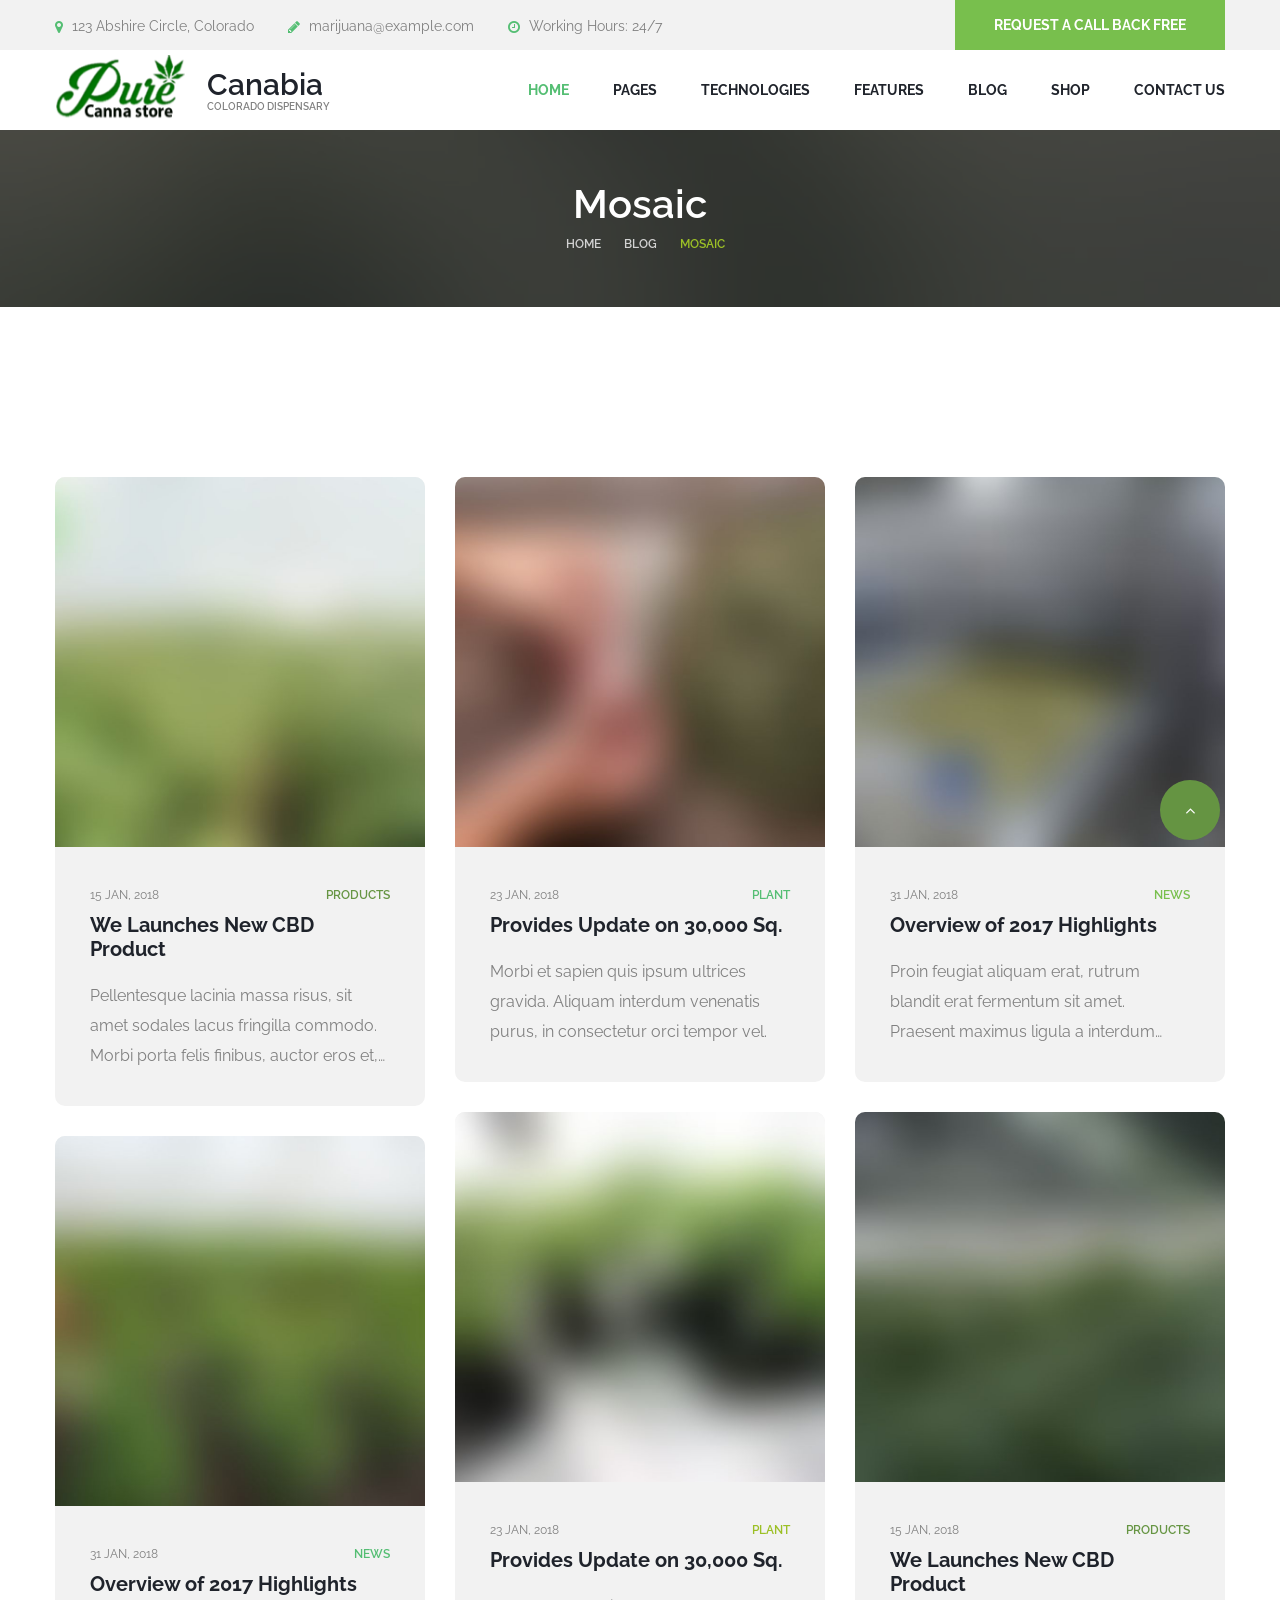
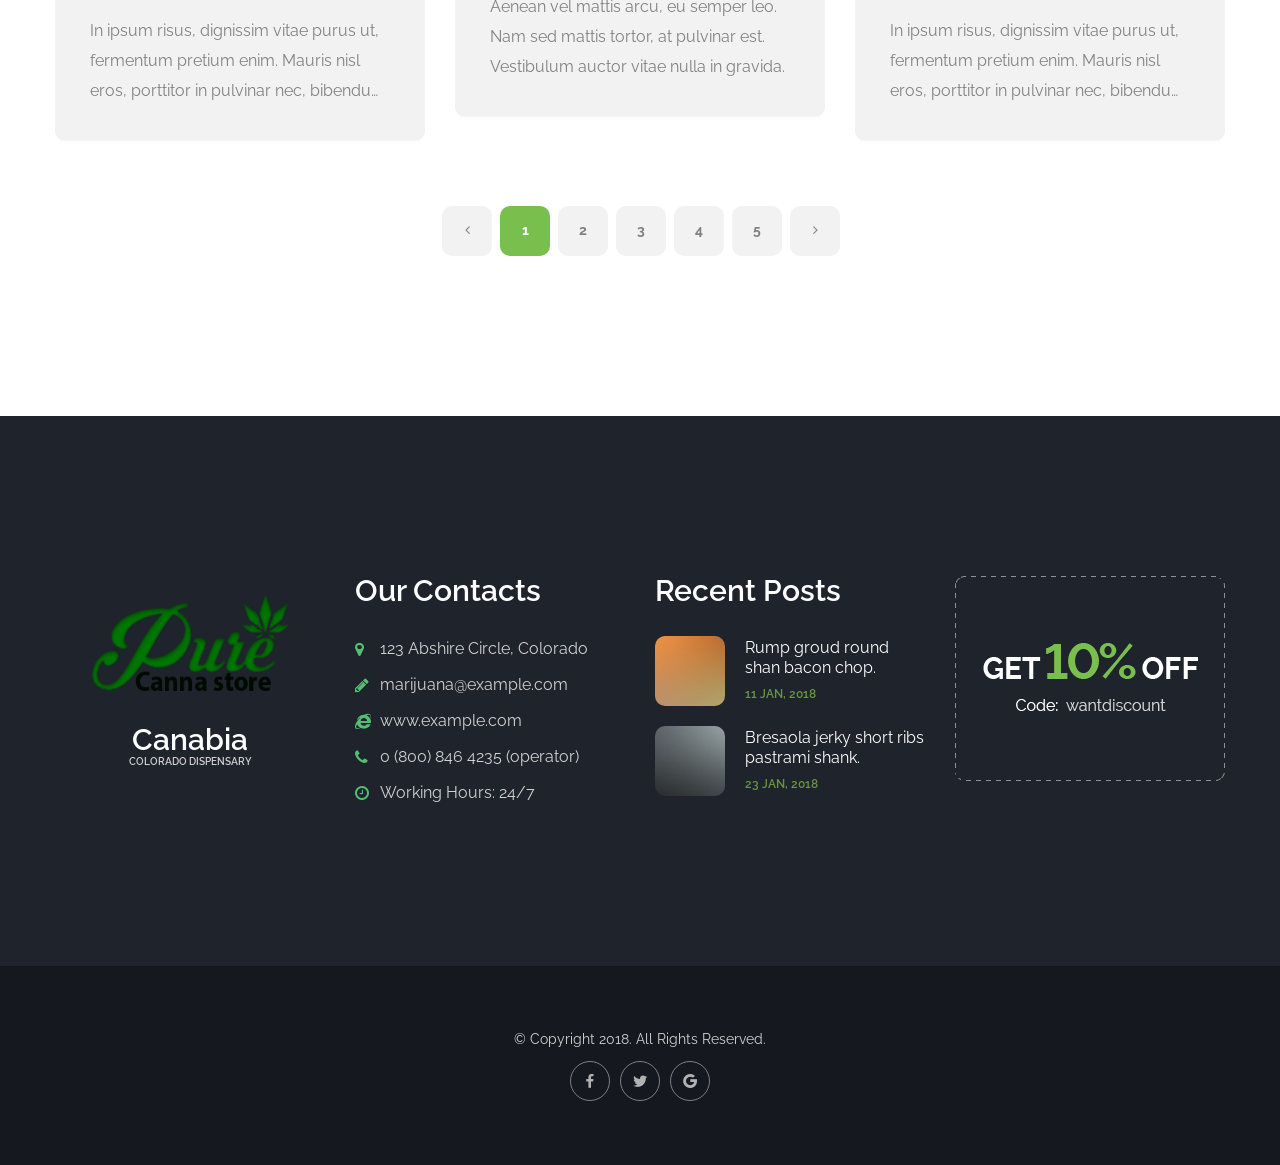
<file: blog-mosaic.html>
<!DOCTYPE html>
<!--[if lt IE 7]>      <html class="no-js lt-ie9 lt-ie8 lt-ie7"> <![endif]-->
<!--[if IE 7]>         <html class="no-js lt-ie9 lt-ie8"> <![endif]-->
<!--[if IE 8]>         <html class="no-js lt-ie9"> <![endif]-->
<!--[if gt IE 8]><!-->
<html class="no-js">
<!--<![endif]-->

<head>
	<title>Canabia</title>
	<meta charset="utf-8">
	<!--[if IE]>
		<meta http-equiv="X-UA-Compatible" content="IE=edge">
	<![endif]-->
	<meta name="description" content="">
	<meta name="viewport" content="width=device-width, initial-scale=1">
	<!-- Place favicon.ico and apple-touch-icon.png in the root directory -->
	<link rel="stylesheet" href="css/bootstrap.min.css">
	<link rel="stylesheet" href="css/animations.css">
	<link rel="stylesheet" href="css/fonts.css">
	<link rel="stylesheet" href="css/main.css" class="color-switcher-link">
	<link rel="stylesheet" href="css/shop.css" class="color-switcher-link">
	<script src="js/vendor/modernizr-2.6.2.min.js"></script>
	<!--[if lt IE 9]>
		<script src="js/vendor/html5shiv.min.js"></script>
		<script src="js/vendor/respond.min.js"></script>
		<script src="js/vendor/jquery-1.12.4.min.js"></script>
	<![endif]-->
</head>

<body>
	<!--[if lt IE 9]>
		<div class="bg-danger text-center">You are using an <strong>outdated</strong> browser. Please <a href="http://browsehappy.com/" class="highlight">upgrade your browser</a> to improve your experience.</div>
	<![endif]-->
	<div class="preloader">
		<div class="preloader_image"></div>
	</div>
	<!-- search modal -->
	<div class="modal" tabindex="-1" role="dialog" aria-labelledby="search_modal" id="search_modal"> <button type="button" class="close" data-dismiss="modal" aria-label="Close">
		<span aria-hidden="true">
			<i class="rt-icon2-cross2"></i>
		</span>
	</button>
		<div class="widget widget_search">
			<form method="get" class="searchform search-form form-inline" action="./">
				<div class="form-group bottommargin_0"> <input type="text" value="" name="search" class="form-control" placeholder="Search keyword" id="modal-search-input"> </div> <button type="submit" class="theme_button no_bg_button">Search</button> </form>
		</div>
	</div>
	<!-- Unyson messages modal -->
	<div class="modal fade" tabindex="-1" role="dialog" id="messages_modal">
		<div class="fw-messages-wrap ls with_padding">
			<!-- Uncomment this UL with LI to show messages in modal popup to your user: -->
			<!--
		<ul class="list-unstyled">
			<li>Message To User</li>
		</ul>
		-->
		</div>
	</div>
	<!-- eof .modal -->
	<!-- wrappers for visual page editor and boxed version of template -->
	<div id="canvas">
		<div id="box_wrapper">
			<!-- template sections -->
			<section class="page_topline ls ms table_section table_section_md">
				<div class="container">
					<div class="row">
						<div class="col-sm-8 col-lg-9 text-center text-sm-left">
							<div class="inline-content big-spacing"> <span>
						<i class="fa fa-map-marker highlight2 rightpadding_5" aria-hidden="true"></i>
						123 Abshire Circle, Colorado
					</span> <span class="greylinks">
						<i class="fa fa-pencil highlight2 rightpadding_5" aria-hidden="true"></i>
						<a href="mailto:marijuana@example.com">marijuana@example.com</a>
					</span> <span>
						<i class="fa fa-clock-o highlight2 rightpadding_5" aria-hidden="true"></i>
						Working Hours: 24/7
					</span> </div>
						</div>
						<div class="col-sm-4 col-lg-3 text-center text-sm-right"> <a href="contacts.html" class="theme_button color3 block_button margin_0">Request a call back free</a> </div>
					</div>
				</div>
			</section>
			<header class="page_header header_white toggler_right">
				<div class="container">
					<div class="row">
						<div class="col-sm-12 display_table">
							<div class="header_left_logo display_table_cell"> <a href="./" class="logo logo_with_text">
                        <img src="images/logo.png" alt="">
                        <span class="logo_text">
                            Canabia
                            <small>Colorado dispensary</small>
                        </span>
                    </a> </div>
							<div class="header_mainmenu display_table_cell text-right">
								<!-- main nav start -->
								<nav class="mainmenu_wrapper">
									<ul class="mainmenu nav sf-menu">
										<li class="active"> <a href="index.html">Home</a>
											<ul>
												<li> <a href="index.html">Home</a> </li>
												<li> <a href="index-static.html">Home static intro</a> </li>
												<li> <a href="index-single.html">Home single page</a> </li>
											</ul>
										</li>
										<li> <a href="about.html">Pages</a>
											<ul>
												<!-- features -->
												<li> <a href="shortcodes_teasers.html">Shortcodes &amp; Widgets</a>
													<ul>
														<li> <a href="shortcodes_typography.html">Typography</a> </li>
														<li> <a href="shortcodes_buttons.html">Buttons</a> </li>
														<li> <a href="shortcodes_teasers.html">Teasers</a> </li>
														<li> <a href="shortcodes_progress.html">Progress</a> </li>
														<li> <a href="shortcodes_tabs.html">Tabs &amp; Collapse</a> </li>
														<li> <a href="shortcodes_bootstrap.html">Bootstrap Elements</a> </li>
														<li> <a href="shortcodes_widgets.html">Widgets</a> </li>
														<li> <a href="shortcodes_animation.html">Animation</a> </li>
														<li> <a href="shortcodes_icons.html">Template Icons</a> </li>
														<li> <a href="shortcodes_socialicons.html">Social Icons</a> </li>
													</ul>
												</li>
												<!-- eof features -->
												<li> <a href="about.html">About</a> </li>
												<li> <a href="team.html">Team</a>
													<ul>
														<li> <a href="team.html">Team</a> </li>
														<li> <a href="team-single.html">Team Member</a> </li>
													</ul>
												</li>
												<!-- gallery -->
												<li> <a href="gallery-regular.html">Gallery</a>
													<ul>
														<!-- Gallery regular -->
														<li> <a href="gallery-regular.html">Gallery Regular</a>
															<ul>
																<li> <a href="gallery-regular.html">1 column</a> </li>
																<li> <a href="gallery-regular-2-cols.html">2 columns</a> </li>
																<li> <a href="gallery-regular-3-cols.html">3 columns</a> </li>
															</ul>
														</li>
														<!-- eof Gallery regular -->
														<!-- Gallery full width -->
														<li> <a href="gallery-fullwidth.html">Gallery Full Width</a>
															<ul>
																<li> <a href="gallery-fullwidth.html">2 column</a> </li>
																<li> <a href="gallery-fullwidth-3-cols.html">3 columns</a> </li>
																<li> <a href="gallery-fullwidth-4-cols.html">4 columns</a> </li>
															</ul>
														</li>
														<!-- eof Gallery full width -->
														<!-- Gallery extended -->
														<li> <a href="gallery-extended.html">Gallery Extended</a>
															<ul>
																<li> <a href="gallery-extended.html">1 column</a> </li>
																<li> <a href="gallery-extended-2-cols.html">2 columns</a> </li>
																<li> <a href="gallery-extended-3-cols.html">3 columns</a> </li>
															</ul>
														</li>
														<!-- eof Gallery extended -->
														<!-- Gallery carousel -->
														<li> <a href="gallery-carousel.html">Gallery Carousel</a>
															<ul>
																<li> <a href="gallery-carousel.html">1 column</a> </li>
																<li> <a href="gallery-carousel-2-cols.html">2 columns</a> </li>
																<li> <a href="gallery-carousel-3-cols.html">3 columns</a> </li>
															</ul>
														</li>
														<!-- eof Gallery carousel -->
														<!-- Gallery tile -->
														<li> <a href="gallery-tile.html">Gallery Tile</a> </li>
														<!-- eof Gallery tile -->
														<!-- Gallery left sidebar -->
														<li> <a href="gallery-left.html">Gallery Left Sidebar</a>
															<ul>
																<li> <a href="gallery-left.html">1 column</a> </li>
																<li> <a href="gallery-left-2-cols.html">2 columns</a> </li>
															</ul>
														</li>
														<!-- eof Gallery left sidebar -->
														<!-- Gallery right sidebar -->
														<li> <a href="gallery-right.html">Gallery Right Sidebar</a>
															<ul>
																<li> <a href="gallery-right.html">1 column</a> </li>
																<li> <a href="gallery-right-2-cols.html">2 columns</a> </li>
															</ul>
														</li>
														<!-- eof Gallery right sidebar -->
														<!-- Gallery item -->
														<li> <a href="gallery-single.html">Gallery Item</a>
															<ul>
																<li> <a href="gallery-single.html">Style 1</a> </li>
																<li> <a href="gallery-single2.html">Style 2</a> </li>
																<li> <a href="gallery-single3.html">Style 3</a> </li>
															</ul>
														</li>
														<!-- eof Gallery item -->
													</ul>
												</li>
												<!-- eof Gallery -->
												<li> <a href="timetable.html">Timetable</a> </li>
												<!-- events -->
												<li> <a href="events-left.html">Events</a>
													<ul>
														<li> <a href="events-left.html">Left Sidebar</a> </li>
														<li> <a href="events-right.html">Right Sidebar</a> </li>
														<li> <a href="events-full.html">Full Width</a> </li>
														<li> <a href="event-single-left.html">Single Event</a>
															<ul>
																<li> <a href="event-single-left.html">Left Sidebar</a> </li>
																<li> <a href="event-single-right.html">Right Sidebar</a> </li>
																<li> <a href="event-single-full.html">Full Width</a> </li>
															</ul>
														</li>
													</ul>
												</li>
												<!-- eof events -->
												<li> <a href="comingsoon1.html">Comingsoon</a>
													<ul>
														<li> <a href="comingsoon1.html">Comingsoon</a> </li>
														<li> <a href="comingsoon2.html">Comingsoon 2</a> </li>
													</ul>
												</li>
												<li> <a href="faq.html">FAQ</a>
													<ul>
														<li> <a href="faq.html">FAQ</a> </li>
														<li> <a href="faq2.html">FAQ 2</a> </li>
													</ul>
												</li>
												<li> <a href="404.html">404</a>
													<ul>
														<li> <a href="404.html">404</a> </li>
														<li> <a href="4042.html">404 2</a> </li>
													</ul>
												</li>
											</ul>
										</li>
										<!-- eof pages -->
										<li> <a href="technologies.html">Technologies</a>
											<ul>
												<li> <a href="technologies.html">Technologies</a> </li>
												<li> <a href="technology-single.html">Single Technology</a> </li>
											</ul>
										</li>
										<li> <a href="#">Features</a>
											<div class="mega-menu">
												<ul class="mega-menu-row">
													<li class="mega-menu-col"> <a href="#">Headers</a>
														<ul>
															<li> <a href="header1.html">Header Type 1</a> </li>
															<li> <a href="header2.html">Header Type 2</a> </li>
															<li> <a href="header3.html">Header Type 3</a> </li>
															<li> <a href="header4.html">Header Type 4</a> </li>
															<li> <a href="header5.html">Header Type 5</a> </li>
															<li> <a href="header6.html">Header Type 6</a> </li>
														</ul>
													</li>
													<li class="mega-menu-col"> <a href="#">Side Menus</a>
														<ul>
															<li> <a href="header_side1.html">Slide Left Light</a> </li>
															<li> <a href="header_side2.html">Slide Right Light</a> </li>
															<li> <a href="header_side3.html">Push Left Light</a> </li>
															<li> <a href="header_side4.html">Push Right Light</a> </li>
															<li> <a href="header_side5.html">Slide Left Dark</a> </li>
															<li> <a href="header_side6.html">Slide Right Dark</a> </li>
															<li> <a href="header_side7.html">Push Left Dark</a> </li>
															<li> <a href="header_side8.html">Push Right Dark</a> </li>
															<li> <a href="header_side_superfish.html">Superfish Menu</a> </li>
															<li> <a href="header_side_sticked.html">Sticked Menu</a> </li>
														</ul>
													</li>
													<li class="mega-menu-col"> <a href="breadcrumbs1.html">Breadcrumbs</a>
														<ul>
															<li> <a href="breadcrumbs1.html">Breadcrumbs 1</a> </li>
															<li> <a href="breadcrumbs2.html">Breadcrumbs 2</a> </li>
															<li> <a href="breadcrumbs3.html">Breadcrumbs 3</a> </li>
															<li> <a href="breadcrumbs4.html">Breadcrumbs 4</a> </li>
															<li> <a href="breadcrumbs5.html">Breadcrumbs 5</a> </li>
															<li> <a href="breadcrumbs6.html">Breadcrumbs 6</a> </li>
														</ul>
													</li>
													<li class="mega-menu-col"> <a href="footer1.html">Footers</a>
														<ul>
															<li> <a href="footer1.html">Footer Type 1</a> </li>
															<li> <a href="footer2.html">Footer Type 2</a> </li>
															<li> <a href="footer3.html">Footer Type 3</a> </li>
															<li> <a href="footer4.html">Footer Type 4</a> </li>
															<li> <a href="footer5.html">Footer Type 5</a> </li>
															<li> <a href="footer6.html">Footer Type 6</a> </li>
														</ul>
													</li>
													<li class="mega-menu-col"> <a href="copyright1.html">Copyrights</a>
														<ul>
															<li> <a href="copyright1.html">Copyrights 1</a> </li>
															<li> <a href="copyright2.html">Copyrights 2</a> </li>
															<li> <a href="copyright3.html">Copyrights 3</a> </li>
															<li> <a href="copyright4.html">Copyrights 4</a> </li>
															<li> <a href="copyright5.html">Copyrights 5</a> </li>
														</ul>
													</li>
												</ul>
											</div>
											<!-- eof mega menu -->
										</li>
										<!-- eof features -->
										<!-- blog -->
										<li> <a href="blog-right.html">Blog</a>
											<ul>
												<li> <a href="blog-right.html">Right Sidebar</a> </li>
												<li> <a href="blog-left.html">Left Sidebar</a> </li>
												<li> <a href="blog-full.html">No Sidebar</a> </li>
												<li> <a href="blog-mosaic.html">Blog Grid</a> </li>
												<li> <a href="blog-single-right.html">Post</a>
													<ul>
														<li> <a href="blog-single-right.html">Right Sidebar</a> </li>
														<li> <a href="blog-single-left.html">Left Sidebar</a> </li>
														<li> <a href="blog-single-full.html">No Sidebar</a> </li>
													</ul>
												</li>
												<li> <a href="blog-single-video-right.html">Video Post</a>
													<ul>
														<li> <a href="blog-single-video-right.html">Right Sidebar</a> </li>
														<li> <a href="blog-single-video-left.html">Left Sidebar</a> </li>
														<li> <a href="blog-single-video-full.html">No Sidebar</a> </li>
													</ul>
												</li>
											</ul>
										</li>
										<!-- eof blog -->
										<!-- shop -->
										<li> <a href="shop-left.html">Shop</a>
											<ul>
												<li> <a href="shop-left.html">Shop</a> </li>
												<li> <a href="shop-product.html">Single Product</a> </li>
												<li> <a href="shop-cart.html">Shopping Cart</a> </li>
												<li> <a href="shop-checkout.html">Checkout</a> </li>
												<li> <a href="shop-register.html">Registration</a> </li>
											</ul>
										</li>
										<!-- eof shop -->
										<!-- contacts -->
										<li> <a href="contact.html">Contact us</a>
											<ul>
												<li> <a href="contact.html">Contact 1</a> </li>
												<li> <a href="contact2.html">Contact 2</a> </li>
												<li> <a href="contact3.html">Contact 3</a> </li>
												<li> <a href="contact4.html">Contact 4</a> </li>
											</ul>
										</li>
										<!-- eof contacts -->
									</ul>
								</nav>
								<!-- eof main nav -->
								<!-- header toggler --><span class="toggle_menu"><span></span></span>
							</div>
						</div>
					</div>
				</div>
			</header>
			<section class="page_breadcrumbs ds parallax section_padding_top_40 section_padding_bottom_40">
				<div class="container">
					<div class="row">
						<div class="col-sm-12 text-center">
							<h2>Mosaic</h2>
							<ol class="breadcrumb greylinks color4">
								<li> <a href="./">
							Home
						</a> </li>
								<li> <a href="#">Blog</a> </li>
								<li class="active">Mosaic</li>
							</ol>
						</div>
					</div>
				</div>
			</section>
			<section class="ls section_padding_top_150 section_padding_bottom_130">
				<div class="container">
					<div class="row">
						<div class="col-sm-12">
							<div class="isotope_container isotope row masonry-layout columns_margin_bottom_20">
								<div class="isotope-item col-lg-4 col-md-6 col-sm-12">
									<article class="post vertical-item content-padding with_background rounded overflow_hidden loop-color">
										<div class="item-media entry-thumbnail"> <img src="images/events/08.jpg" alt=""> </div>
										<div class="item-content">
											<header class="entry-header">
												<div class="entry-meta content-justify small-text"> <span class="greylinks">
										<a href="blog-single-left.html">
											<time datetime="2017-10-03T08:50:40+00:00">
											15 jan, 2018</time>
										</a>
									</span> <span class="categories-links highlightlinks">
										<a href="blog-left.html">Products</a>
									</span> </div>
												<h4 class="entry-title"> <a href="blog-single-left.html">We Launches New CBD Product</a> </h4>
											</header>
											<div class="entry-content content-3lines-ellipsis">
												<p>Pellentesque lacinia massa risus, sit amet sodales lacus fringilla commodo. Morbi porta felis finibus, auctor eros et, feugiat tellus.</p>
											</div>
										</div>
									</article>
								</div>
								<div class="isotope-item col-lg-4 col-md-6 col-sm-12">
									<article class="post vertical-item content-padding with_background rounded overflow_hidden loop-color">
										<div class="item-media entry-thumbnail"> <img src="images/events/03.jpg" alt=""> </div>
										<div class="item-content">
											<header class="entry-header">
												<div class="entry-meta content-justify small-text"> <span class="greylinks">
										<a href="blog-single-left.html">
											<time datetime="2017-10-03T08:50:40+00:00">
											23 jan, 2018</time>
										</a>
									</span> <span class="categories-links highlightlinks">
										<a href="blog-left.html">Plant</a>
									</span> </div>
												<h4 class="entry-title"> <a href="blog-single-left.html">Provides Update on 30,000 Sq.</a> </h4>
											</header>
											<div class="entry-content content-3lines-ellipsis">
												<p>Morbi et sapien quis ipsum ultrices gravida. Aliquam interdum venenatis purus, in consectetur orci tempor vel.</p>
											</div>
										</div>
									</article>
								</div>
								<div class="isotope-item col-lg-4 col-md-6 col-sm-12">
									<article class="post vertical-item content-padding with_background rounded overflow_hidden loop-color">
										<div class="item-media entry-thumbnail"> <img src="images/events/10.jpg" alt=""> </div>
										<div class="item-content">
											<header class="entry-header">
												<div class="entry-meta content-justify small-text"> <span class="greylinks">
										<a href="blog-single-left.html">
											<time datetime="2017-10-03T08:50:40+00:00">
											31 jan, 2018</time>
										</a>
									</span> <span class="categories-links highlightlinks">
										<a href="blog-left.html">News</a>
									</span> </div>
												<h4 class="entry-title"> <a href="blog-single-left.html">Overview of 2017 Highlights</a> </h4>
											</header>
											<div class="entry-content content-3lines-ellipsis">
												<p>Proin feugiat aliquam erat, rutrum blandit erat fermentum sit amet. Praesent maximus ligula a interdum cursus.</p>
											</div>
										</div>
									</article>
								</div>
								<div class="isotope-item col-lg-4 col-md-6 col-sm-12">
									<article class="post vertical-item content-padding with_background rounded overflow_hidden loop-color">
										<div class="item-media entry-thumbnail"> <img src="images/events/06.jpg" alt=""> </div>
										<div class="item-content">
											<header class="entry-header">
												<div class="entry-meta content-justify small-text"> <span class="greylinks">
										<a href="blog-single-left.html">
											<time datetime="2017-10-03T08:50:40+00:00">
											23 jan, 2018</time>
										</a>
									</span> <span class="categories-links highlightlinks">
										<a href="blog-left.html">Plant</a>
									</span> </div>
												<h4 class="entry-title"> <a href="blog-single-left.html">Provides Update on 30,000 Sq.</a> </h4>
											</header>
											<div class="entry-content content-3lines-ellipsis">
												<p>Aenean vel mattis arcu, eu semper leo. Nam sed mattis tortor, at pulvinar est. Vestibulum auctor vitae nulla in gravida.</p>
											</div>
										</div>
									</article>
								</div>
								<div class="isotope-item col-lg-4 col-md-6 col-sm-12">
									<article class="post vertical-item content-padding with_background rounded overflow_hidden loop-color">
										<div class="item-media entry-thumbnail"> <img src="images/events/04.jpg" alt=""> </div>
										<div class="item-content">
											<header class="entry-header">
												<div class="entry-meta content-justify small-text"> <span class="greylinks">
										<a href="blog-single-left.html">
											<time datetime="2017-10-03T08:50:40+00:00">
											15 jan, 2018</time>
										</a>
									</span> <span class="categories-links highlightlinks">
										<a href="blog-left.html">Products</a>
									</span> </div>
												<h4 class="entry-title"> <a href="blog-single-left.html">We Launches New CBD Product</a> </h4>
											</header>
											<div class="entry-content content-3lines-ellipsis">
												<p>In ipsum risus, dignissim vitae purus ut, fermentum pretium enim. Mauris nisl eros, porttitor in pulvinar nec, bibendum pulvinar nisi.</p>
											</div>
										</div>
									</article>
								</div>
								<div class="isotope-item col-lg-4 col-md-6 col-sm-12">
									<article class="post vertical-item content-padding with_background rounded overflow_hidden loop-color">
										<div class="item-media entry-thumbnail"> <img src="images/events/11.jpg" alt=""> </div>
										<div class="item-content">
											<header class="entry-header">
												<div class="entry-meta content-justify small-text"> <span class="greylinks">
										<a href="blog-single-left.html">
											<time datetime="2017-10-03T08:50:40+00:00">
											31 jan, 2018</time>
										</a>
									</span> <span class="categories-links highlightlinks">
										<a href="blog-left.html">News</a>
									</span> </div>
												<h4 class="entry-title"> <a href="blog-single-left.html">Overview of 2017 Highlights</a> </h4>
											</header>
											<div class="entry-content content-3lines-ellipsis">
												<p>In ipsum risus, dignissim vitae purus ut, fermentum pretium enim. Mauris nisl eros, porttitor in pulvinar nec, bibendum pulvinar nisi.</p>
											</div>
										</div>
									</article>
								</div>
							</div>
							<!-- eof .isotope_container.row -->
							<div class="row topmargin_30">
								<div class="col-sm-12 text-center">
									<ul class="pagination">
										<li><a href="#"><span class="sr-only">Prev</span><i class="fa fa-angle-left" aria-hidden="true"></i></a></li>
										<li class="active"><a href="#">1</a></li>
										<li><a href="#">2</a></li>
										<li><a href="#">3</a></li>
										<li><a href="#">4</a></li>
										<li><a href="#">5</a></li>
										<li><a href="#"><span class="sr-only">Next</span><i class="fa fa-angle-right" aria-hidden="true"></i></a></li>
									</ul>
								</div>
							</div>
						</div>
					</div>
				</div>
			</section>
			<footer class="page_footer ds section_padding_top_150 section_padding_bottom_130 columns_margin_bottom_30">
				<div class="container">
					<div class="row">
						<div class="col-lg-3 col-md-12 text-center">
							<div class="logo vertical_logo topmargin_20"> <img src="images/logo.png" alt=""> <span class="logo_text">
                        Canabia
                        <small>Colorado dispensary</small>
                    </span> </div>
						</div>
						<div class="col-lg-3 col-md-4 col-sm-6 text-center text-sm-left">
							<div class="widget widget_text greylinks color2">
								<h4 class="widget-title"> Our Contacts </h4>
								<div class="media small-media">
									<div class="media-left"> <i class="fa fa-map-marker highlight2"></i> </div>
									<div class="media-body">123 Abshire Circle, Colorado</div>
								</div>
								<div class="media small-media">
									<div class="media-left"> <i class="fa fa-pencil highlight2"></i> </div>
									<div class="media-body"> <a href="mailto:marijuana@example.com">marijuana@example.com</a> </div>
								</div>
								<div class="media small-media">
									<div class="media-left"> <i class="fa fa-internet-explorer highlight2"></i> </div>
									<div class="media-body"> <a href="#">www.example.com</a> </div>
								</div>
								<div class="media small-media">
									<div class="media-left"> <i class="fa fa-phone highlight2"></i> </div>
									<div class="media-body">0 (800) 846 4235 (operator) </div>
								</div>
								<div class="media small-media">
									<div class="media-left"> <i class="fa fa-clock-o highlight2"></i> </div>
									<div class="media-body">Working Hours: 24/7</div>
								</div>
							</div>
						</div>
						<div class="col-lg-3 col-md-4 col-sm-6 text-center text-sm-left">
							<div class="widget widget_recent_posts">
								<h4 class="widget-title">Recent Posts</h4>
								<ul>
									<li class="media">
										<div class="media-left media-middle"> <img src="images/recent_post1.jpg" alt=""> </div>
										<div class="media-body media-middle">
											<p class="darklinks"> <a href="blog-single-left.html">Rump groud round shan bacon chop.</a> </p> <span class="small-text highlightlinks">
								<a href="blog-single-left.html">
									<time datetime="2017-10-03T08:50:40+00:00">
									11 jan, 2018</time>
								</a>
							</span> </div>
									</li>
									<li class="media">
										<div class="media-left media-middle"> <img src="images/recent_post2.jpg" alt=""> </div>
										<div class="media-body media-middle">
											<p class="darklinks"> <a href="blog-single-left.html">Bresaola jerky short ribs pastrami shank.</a> </p> <span class="small-text highlightlinks">
								<a href="blog-single-left.html">
									<time datetime="2017-10-03T08:50:40+00:00">
									23 jan, 2018</time>
								</a>
							</span> </div>
									</li>
								</ul>
							</div>
						</div>
						<div class="col-lg-3 col-md-4 col-sm-6 col-sm-offset-3 col-md-offset-0 text-center">
							<div class="widget widget_text"> <a href="#">
						<img src="images/banner.png" alt="">
					</a> </div>
						</div>
					</div>
				</div>
			</footer>
			<section class="ds ms page_copyright section_padding_50">
				<div class="container">
					<div class="row">
						<div class="col-sm-12 text-center">
							<p>&copy; Copyright 2018. All Rights Reserved.</p>
							<div class="social-links"> <a class="social-icon border-icon rounded-icon socicon-facebook" href="#" title="Facebook"></a> <a class="social-icon border-icon rounded-icon socicon-twitter" href="#" title="Twitter"></a> <a class="social-icon border-icon rounded-icon socicon-google"
								    href="#" title="Google"></a> </div>
						</div>
					</div>
				</div>
			</section>
		</div>
		<!-- eof #box_wrapper -->
	</div>
	<!-- eof #canvas -->
	<script src="js/compressed.js"></script>
	<script src="js/main.js"></script>
</body>

</html>
</file>
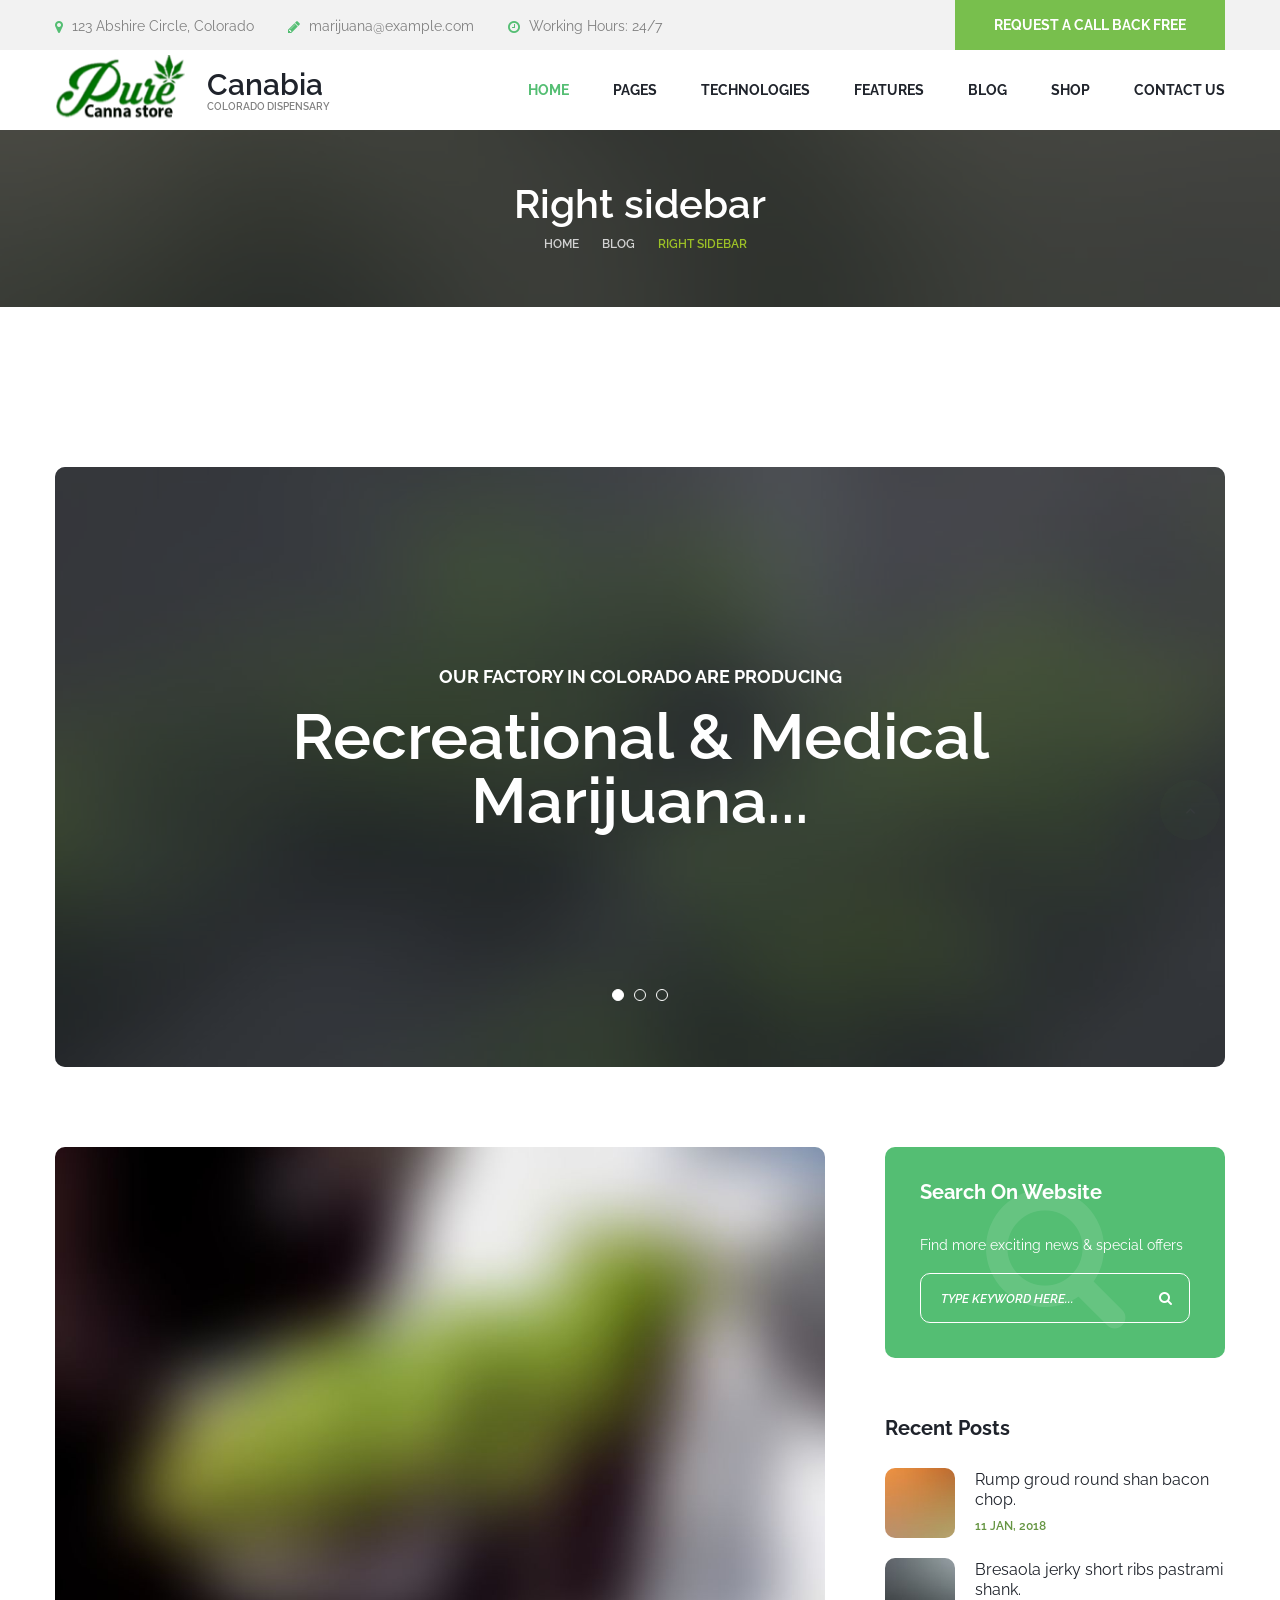
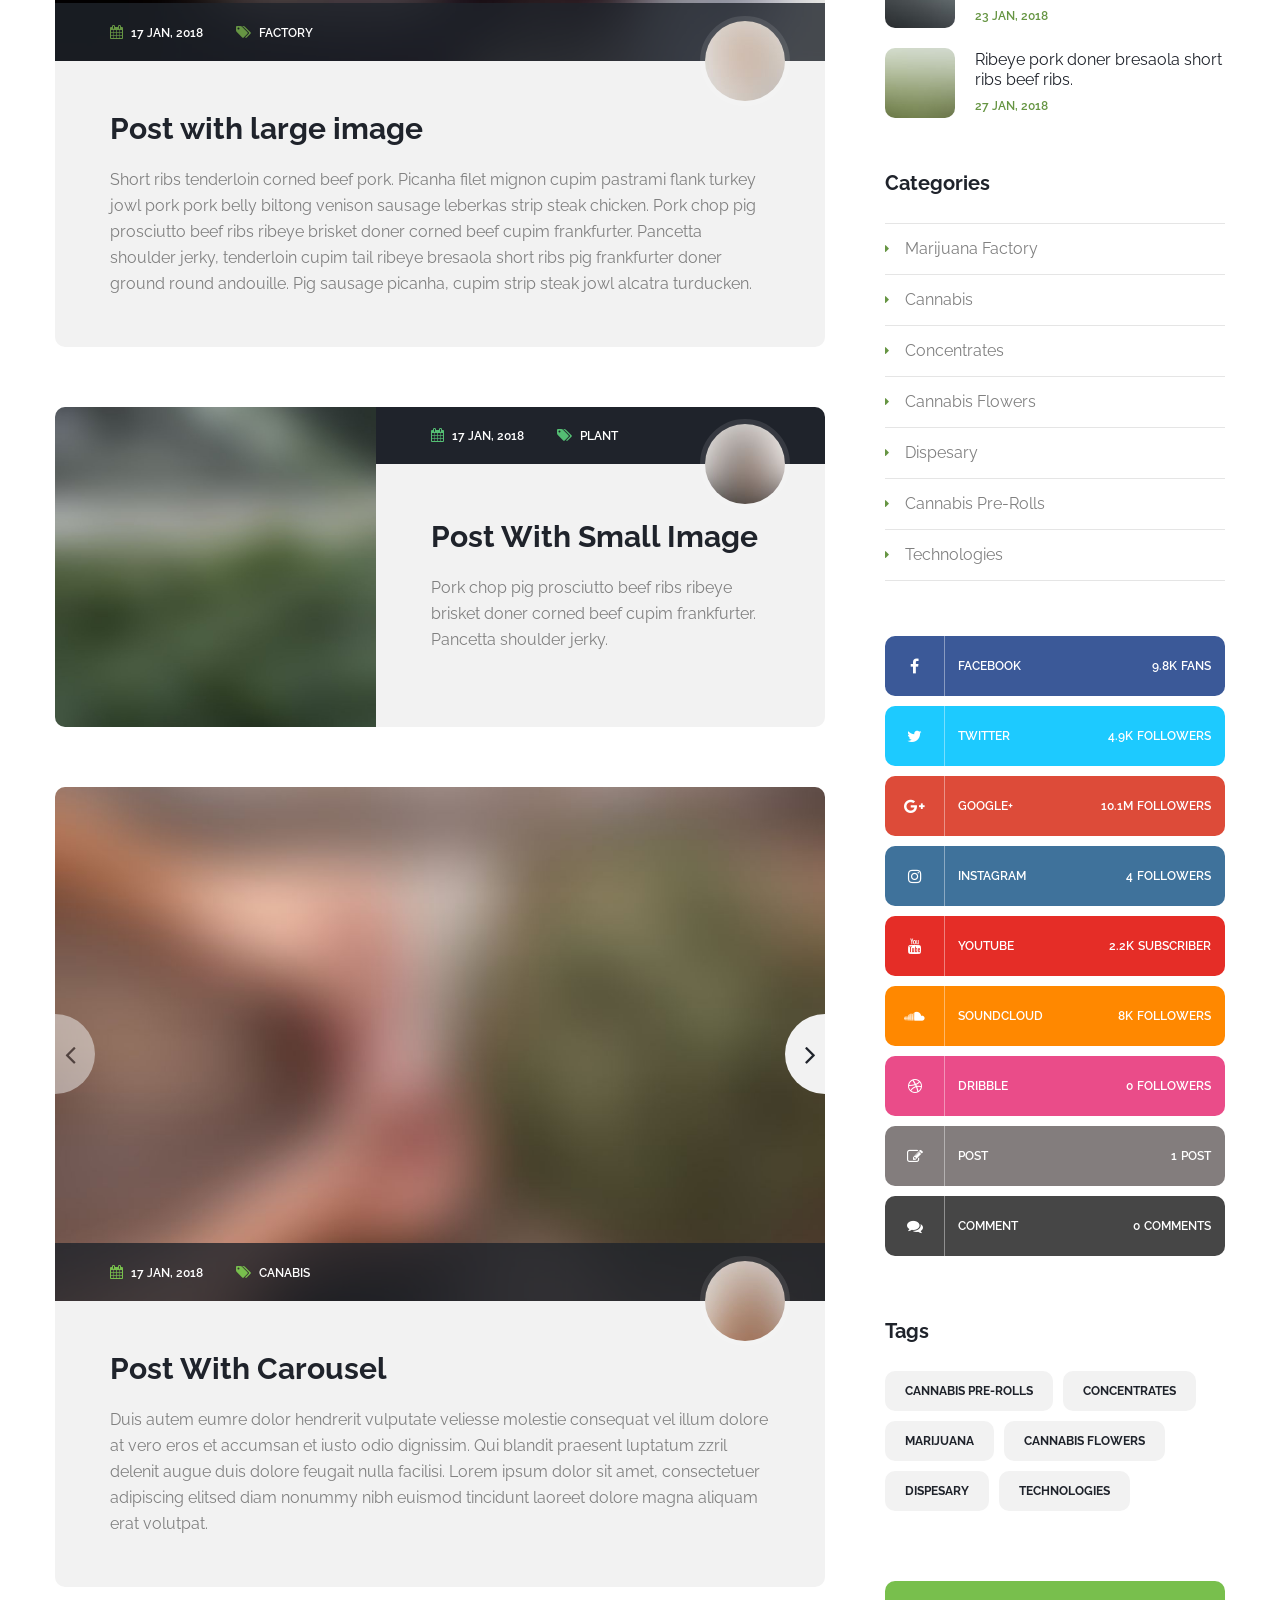
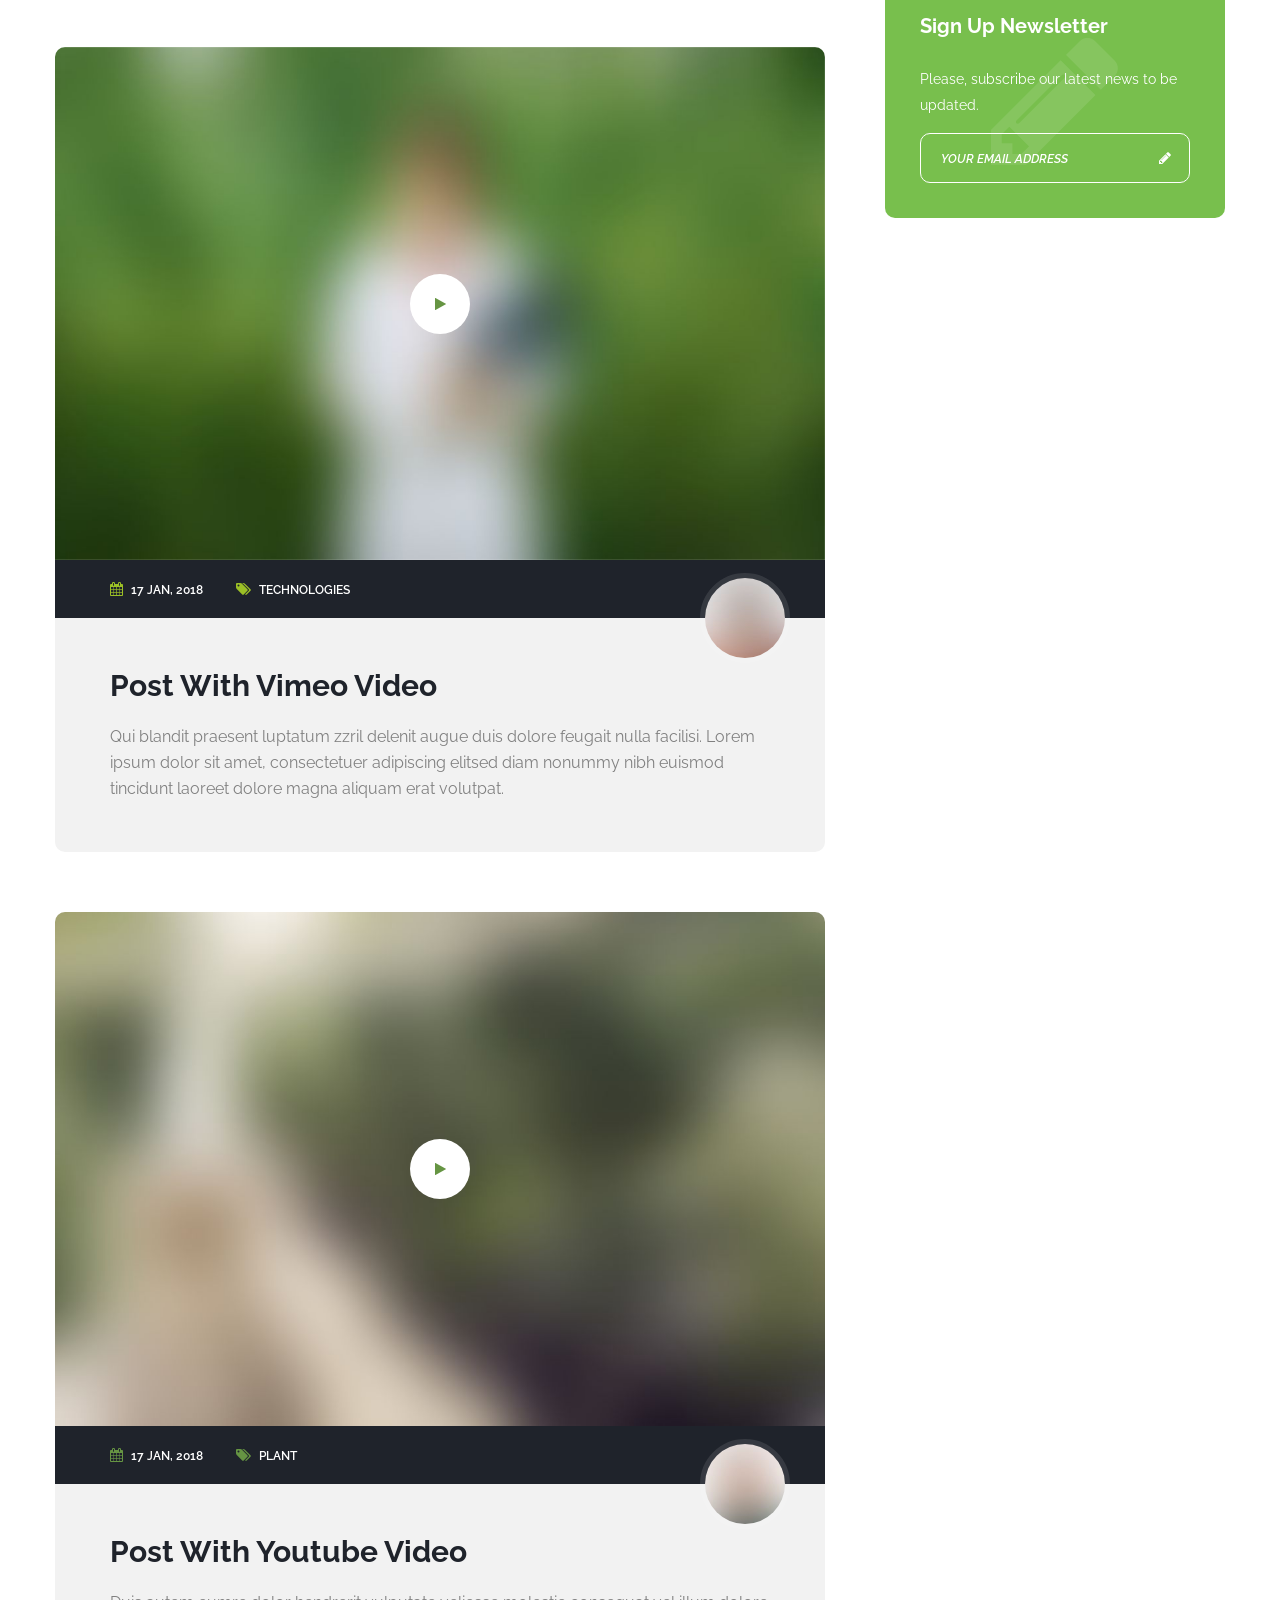
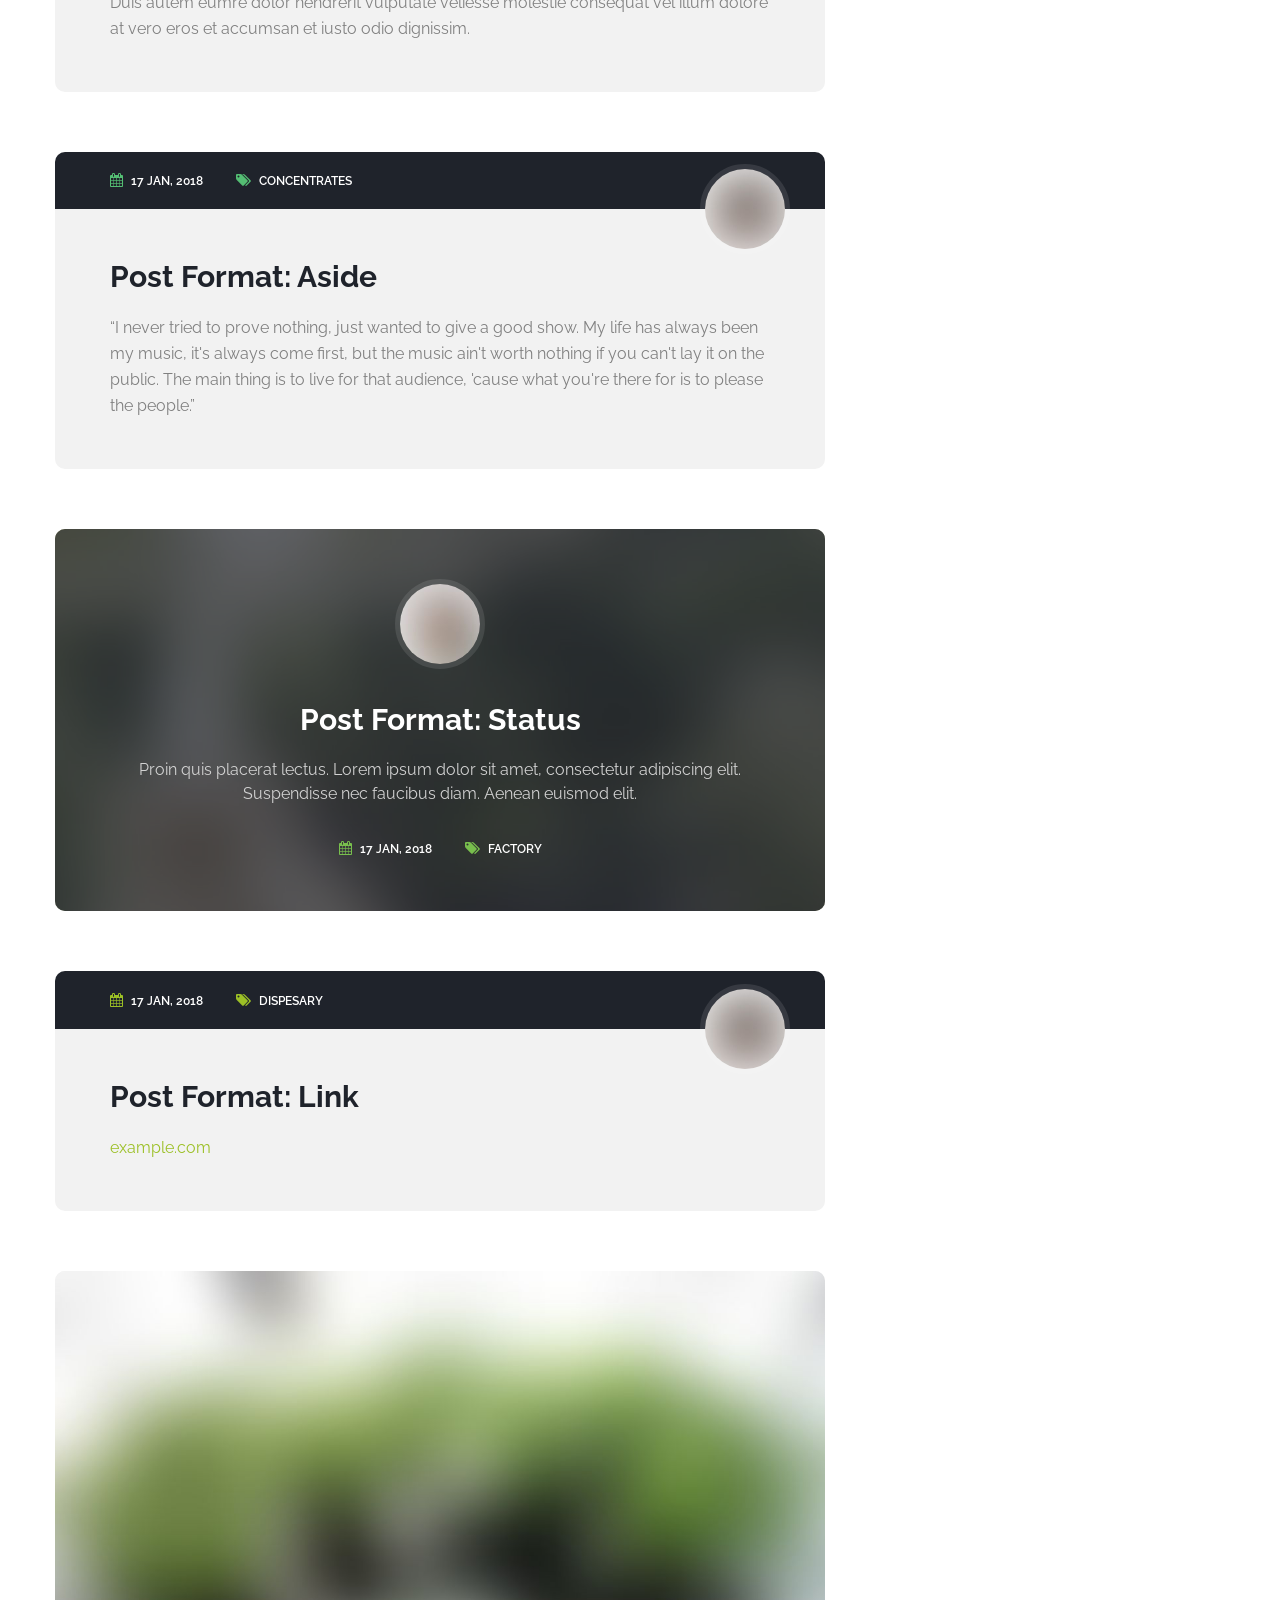
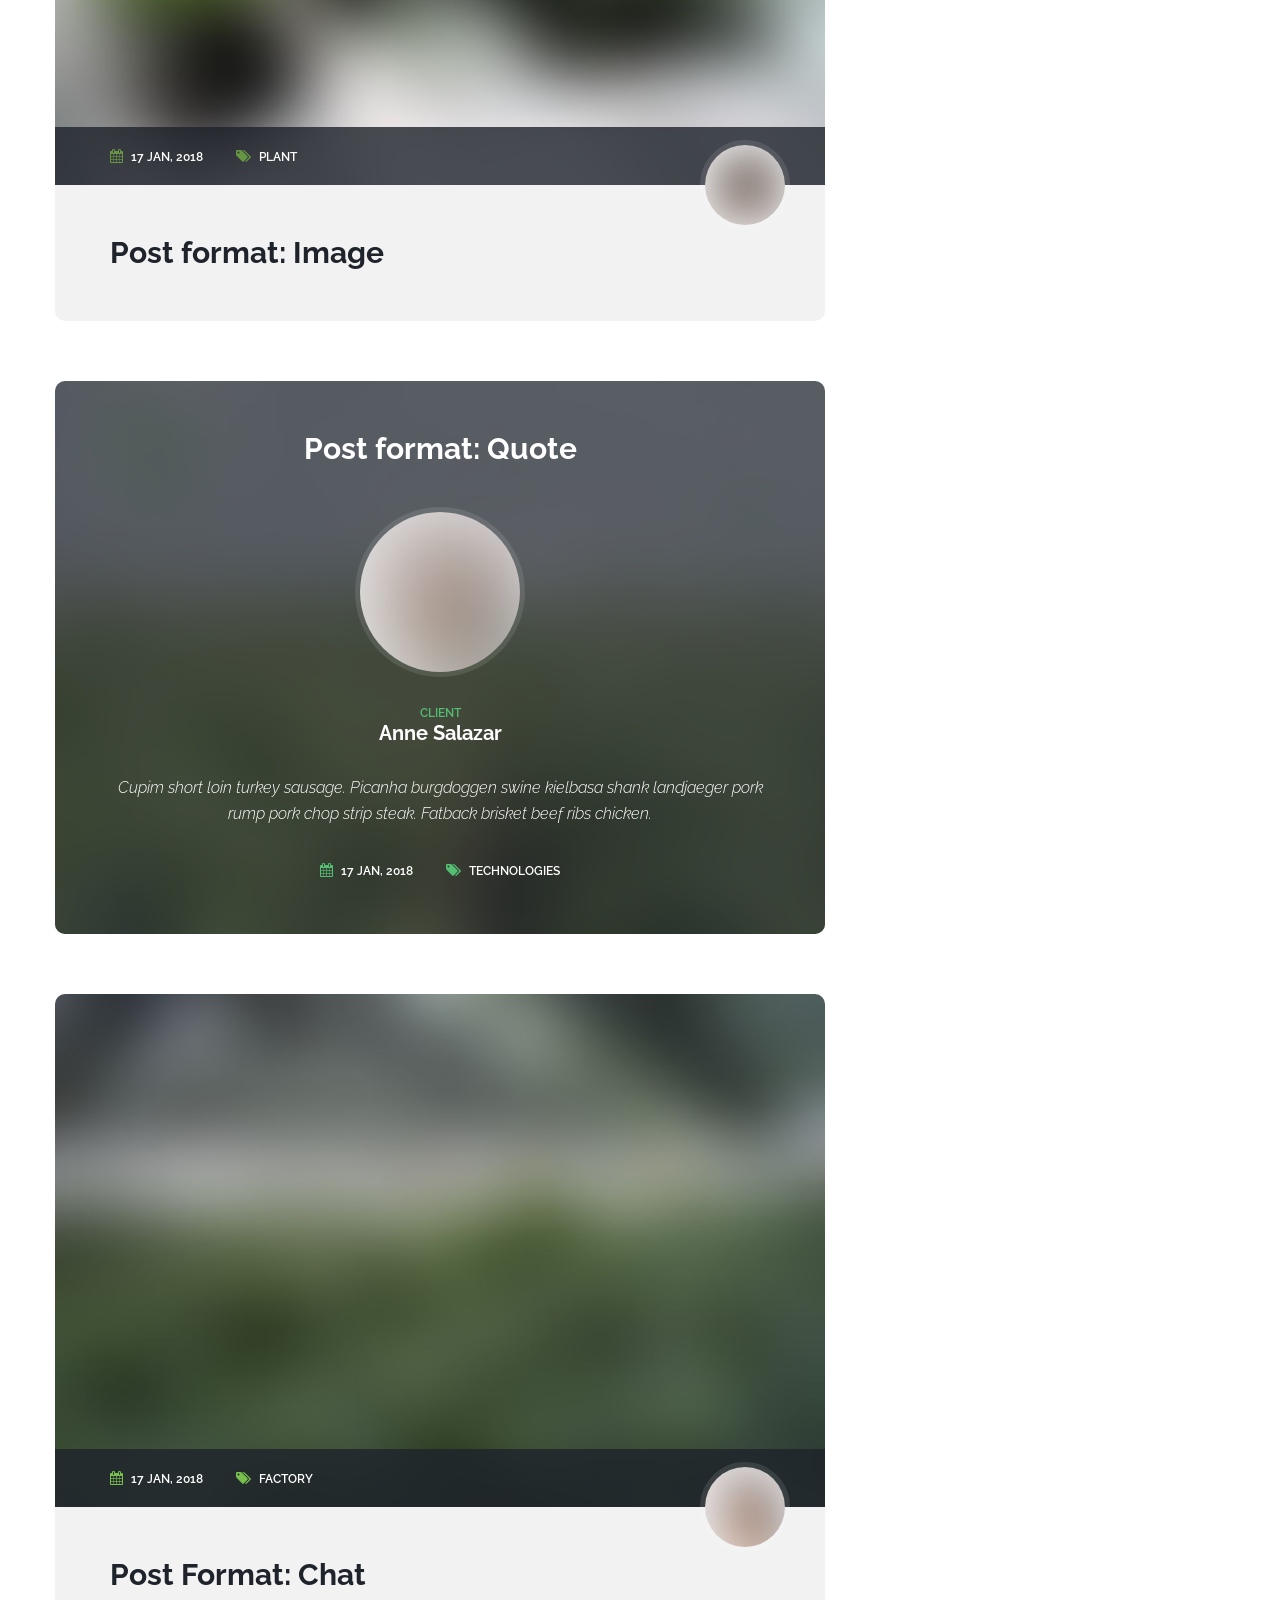
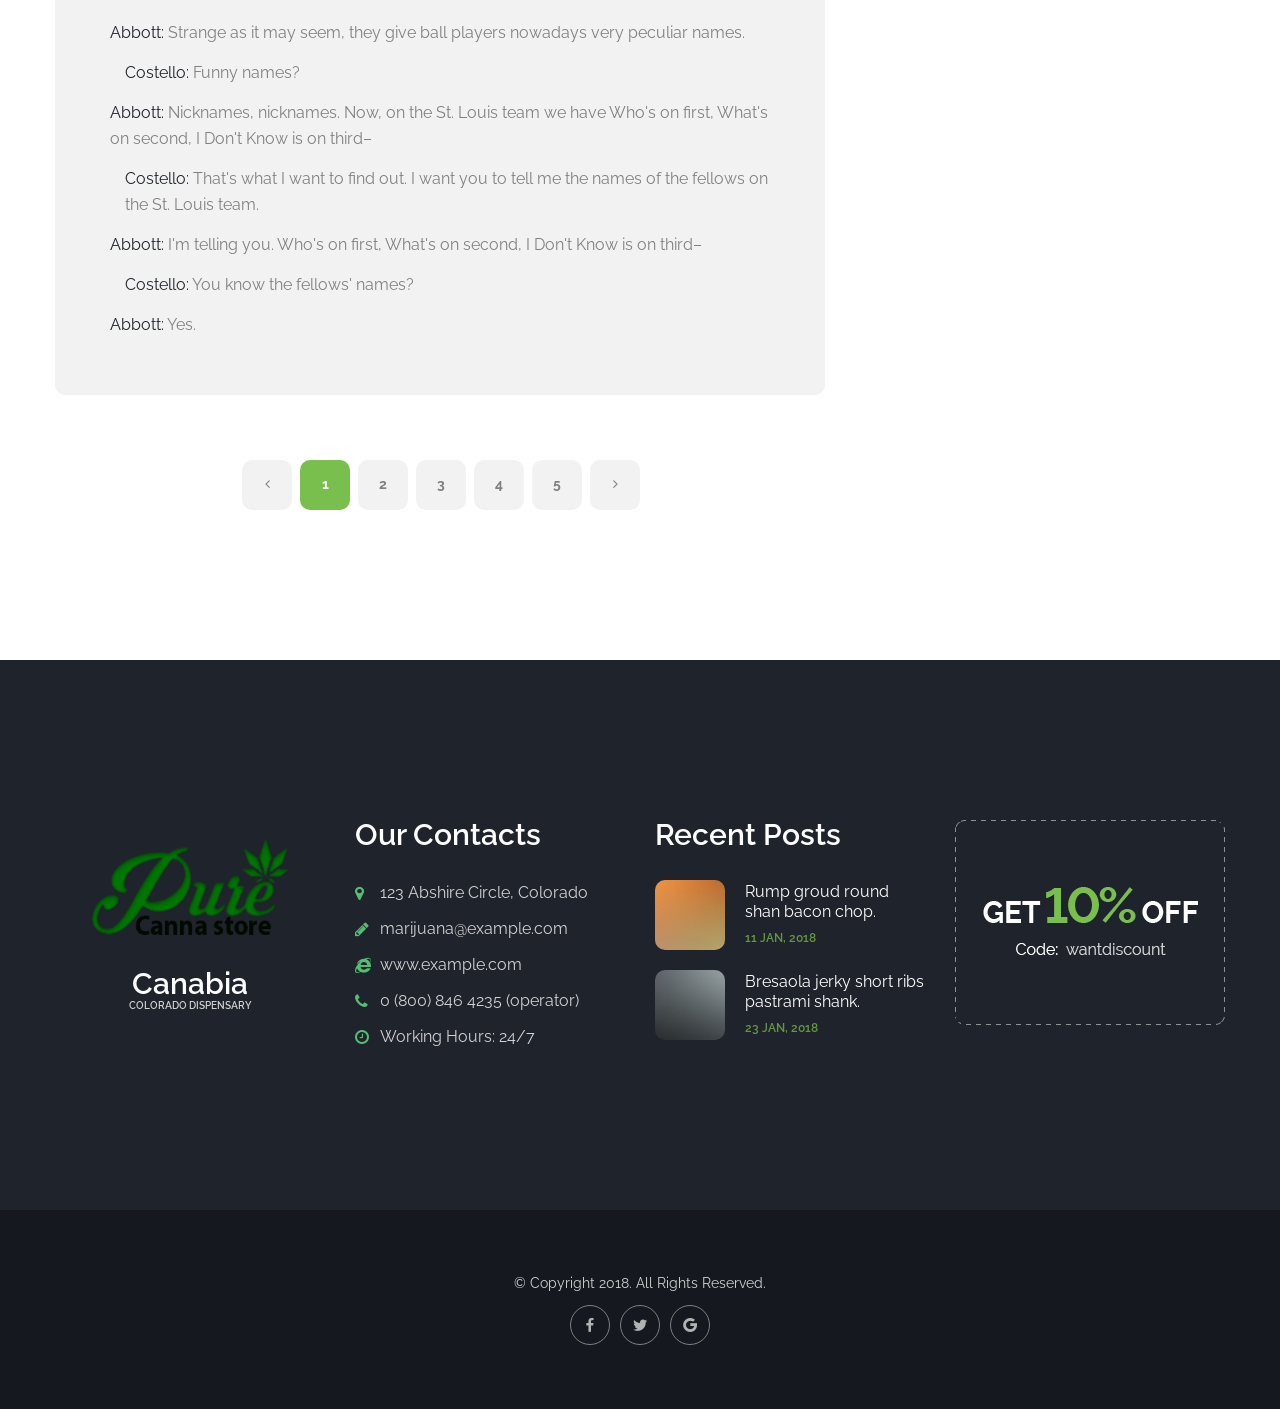
<file: blog-right.html>
<!DOCTYPE html>
<!--[if lt IE 7]>      <html class="no-js lt-ie9 lt-ie8 lt-ie7"> <![endif]-->
<!--[if IE 7]>         <html class="no-js lt-ie9 lt-ie8"> <![endif]-->
<!--[if IE 8]>         <html class="no-js lt-ie9"> <![endif]-->
<!--[if gt IE 8]><!-->
<html class="no-js">
<!--<![endif]-->

<head>
	<title>Canabia</title>
	<meta charset="utf-8">
	<!--[if IE]>
		<meta http-equiv="X-UA-Compatible" content="IE=edge">
	<![endif]-->
	<meta name="description" content="">
	<meta name="viewport" content="width=device-width, initial-scale=1">
	<!-- Place favicon.ico and apple-touch-icon.png in the root directory -->
	<link rel="stylesheet" href="css/bootstrap.min.css">
	<link rel="stylesheet" href="css/animations.css">
	<link rel="stylesheet" href="css/fonts.css">
	<link rel="stylesheet" href="css/main.css" class="color-switcher-link">
	<link rel="stylesheet" href="css/shop.css" class="color-switcher-link">
	<script src="js/vendor/modernizr-2.6.2.min.js"></script>
	<!--[if lt IE 9]>
		<script src="js/vendor/html5shiv.min.js"></script>
		<script src="js/vendor/respond.min.js"></script>
		<script src="js/vendor/jquery-1.12.4.min.js"></script>
	<![endif]-->
</head>

<body>
	<!--[if lt IE 9]>
		<div class="bg-danger text-center">You are using an <strong>outdated</strong> browser. Please <a href="http://browsehappy.com/" class="highlight">upgrade your browser</a> to improve your experience.</div>
	<![endif]-->
	<div class="preloader">
		<div class="preloader_image"></div>
	</div>
	<!-- search modal -->
	<div class="modal" tabindex="-1" role="dialog" aria-labelledby="search_modal" id="search_modal"> <button type="button" class="close" data-dismiss="modal" aria-label="Close">
		<span aria-hidden="true">
			<i class="rt-icon2-cross2"></i>
		</span>
	</button>
		<div class="widget widget_search">
			<form method="get" class="searchform search-form form-inline" action="./">
				<div class="form-group bottommargin_0"> <input type="text" value="" name="search" class="form-control" placeholder="Search keyword" id="modal-search-input"> </div> <button type="submit" class="theme_button no_bg_button">Search</button> </form>
		</div>
	</div>
	<!-- Unyson messages modal -->
	<div class="modal fade" tabindex="-1" role="dialog" id="messages_modal">
		<div class="fw-messages-wrap ls with_padding">
			<!-- Uncomment this UL with LI to show messages in modal popup to your user: -->
			<!--
		<ul class="list-unstyled">
			<li>Message To User</li>
		</ul>
		-->
		</div>
	</div>
	<!-- eof .modal -->
	<!-- wrappers for visual page editor and boxed version of template -->
	<div id="canvas">
		<div id="box_wrapper">
			<!-- template sections -->
			<section class="page_topline ls ms table_section table_section_md">
				<div class="container">
					<div class="row">
						<div class="col-sm-8 col-lg-9 text-center text-sm-left">
							<div class="inline-content big-spacing"> <span>
						<i class="fa fa-map-marker highlight2 rightpadding_5" aria-hidden="true"></i>
						123 Abshire Circle, Colorado
					</span> <span class="greylinks">
						<i class="fa fa-pencil highlight2 rightpadding_5" aria-hidden="true"></i>
						<a href="mailto:marijuana@example.com">marijuana@example.com</a>
					</span> <span>
						<i class="fa fa-clock-o highlight2 rightpadding_5" aria-hidden="true"></i>
						Working Hours: 24/7
					</span> </div>
						</div>
						<div class="col-sm-4 col-lg-3 text-center text-sm-right"> <a href="contacts.html" class="theme_button color3 block_button margin_0">Request a call back free</a> </div>
					</div>
				</div>
			</section>
			<header class="page_header header_white toggler_right">
				<div class="container">
					<div class="row">
						<div class="col-sm-12 display_table">
							<div class="header_left_logo display_table_cell"> <a href="./" class="logo logo_with_text">
                        <img src="images/logo.png" alt="">
                        <span class="logo_text">
                            Canabia
                            <small>Colorado dispensary</small>
                        </span>
                    </a> </div>
							<div class="header_mainmenu display_table_cell text-right">
								<!-- main nav start -->
								<nav class="mainmenu_wrapper">
									<ul class="mainmenu nav sf-menu">
										<li class="active"> <a href="index.html">Home</a>
											<ul>
												<li> <a href="index.html">Home</a> </li>
												<li> <a href="index-static.html">Home static intro</a> </li>
												<li> <a href="index-single.html">Home single page</a> </li>
											</ul>
										</li>
										<li> <a href="about.html">Pages</a>
											<ul>
												<!-- features -->
												<li> <a href="shortcodes_teasers.html">Shortcodes &amp; Widgets</a>
													<ul>
														<li> <a href="shortcodes_typography.html">Typography</a> </li>
														<li> <a href="shortcodes_buttons.html">Buttons</a> </li>
														<li> <a href="shortcodes_teasers.html">Teasers</a> </li>
														<li> <a href="shortcodes_progress.html">Progress</a> </li>
														<li> <a href="shortcodes_tabs.html">Tabs &amp; Collapse</a> </li>
														<li> <a href="shortcodes_bootstrap.html">Bootstrap Elements</a> </li>
														<li> <a href="shortcodes_widgets.html">Widgets</a> </li>
														<li> <a href="shortcodes_animation.html">Animation</a> </li>
														<li> <a href="shortcodes_icons.html">Template Icons</a> </li>
														<li> <a href="shortcodes_socialicons.html">Social Icons</a> </li>
													</ul>
												</li>
												<!-- eof features -->
												<li> <a href="about.html">About</a> </li>
												<li> <a href="team.html">Team</a>
													<ul>
														<li> <a href="team.html">Team</a> </li>
														<li> <a href="team-single.html">Team Member</a> </li>
													</ul>
												</li>
												<!-- gallery -->
												<li> <a href="gallery-regular.html">Gallery</a>
													<ul>
														<!-- Gallery regular -->
														<li> <a href="gallery-regular.html">Gallery Regular</a>
															<ul>
																<li> <a href="gallery-regular.html">1 column</a> </li>
																<li> <a href="gallery-regular-2-cols.html">2 columns</a> </li>
																<li> <a href="gallery-regular-3-cols.html">3 columns</a> </li>
															</ul>
														</li>
														<!-- eof Gallery regular -->
														<!-- Gallery full width -->
														<li> <a href="gallery-fullwidth.html">Gallery Full Width</a>
															<ul>
																<li> <a href="gallery-fullwidth.html">2 column</a> </li>
																<li> <a href="gallery-fullwidth-3-cols.html">3 columns</a> </li>
																<li> <a href="gallery-fullwidth-4-cols.html">4 columns</a> </li>
															</ul>
														</li>
														<!-- eof Gallery full width -->
														<!-- Gallery extended -->
														<li> <a href="gallery-extended.html">Gallery Extended</a>
															<ul>
																<li> <a href="gallery-extended.html">1 column</a> </li>
																<li> <a href="gallery-extended-2-cols.html">2 columns</a> </li>
																<li> <a href="gallery-extended-3-cols.html">3 columns</a> </li>
															</ul>
														</li>
														<!-- eof Gallery extended -->
														<!-- Gallery carousel -->
														<li> <a href="gallery-carousel.html">Gallery Carousel</a>
															<ul>
																<li> <a href="gallery-carousel.html">1 column</a> </li>
																<li> <a href="gallery-carousel-2-cols.html">2 columns</a> </li>
																<li> <a href="gallery-carousel-3-cols.html">3 columns</a> </li>
															</ul>
														</li>
														<!-- eof Gallery carousel -->
														<!-- Gallery tile -->
														<li> <a href="gallery-tile.html">Gallery Tile</a> </li>
														<!-- eof Gallery tile -->
														<!-- Gallery left sidebar -->
														<li> <a href="gallery-left.html">Gallery Left Sidebar</a>
															<ul>
																<li> <a href="gallery-left.html">1 column</a> </li>
																<li> <a href="gallery-left-2-cols.html">2 columns</a> </li>
															</ul>
														</li>
														<!-- eof Gallery left sidebar -->
														<!-- Gallery right sidebar -->
														<li> <a href="gallery-right.html">Gallery Right Sidebar</a>
															<ul>
																<li> <a href="gallery-right.html">1 column</a> </li>
																<li> <a href="gallery-right-2-cols.html">2 columns</a> </li>
															</ul>
														</li>
														<!-- eof Gallery right sidebar -->
														<!-- Gallery item -->
														<li> <a href="gallery-single.html">Gallery Item</a>
															<ul>
																<li> <a href="gallery-single.html">Style 1</a> </li>
																<li> <a href="gallery-single2.html">Style 2</a> </li>
																<li> <a href="gallery-single3.html">Style 3</a> </li>
															</ul>
														</li>
														<!-- eof Gallery item -->
													</ul>
												</li>
												<!-- eof Gallery -->
												<li> <a href="timetable.html">Timetable</a> </li>
												<!-- events -->
												<li> <a href="events-left.html">Events</a>
													<ul>
														<li> <a href="events-left.html">Left Sidebar</a> </li>
														<li> <a href="events-right.html">Right Sidebar</a> </li>
														<li> <a href="events-full.html">Full Width</a> </li>
														<li> <a href="event-single-left.html">Single Event</a>
															<ul>
																<li> <a href="event-single-left.html">Left Sidebar</a> </li>
																<li> <a href="event-single-right.html">Right Sidebar</a> </li>
																<li> <a href="event-single-full.html">Full Width</a> </li>
															</ul>
														</li>
													</ul>
												</li>
												<!-- eof events -->
												<li> <a href="comingsoon1.html">Comingsoon</a>
													<ul>
														<li> <a href="comingsoon1.html">Comingsoon</a> </li>
														<li> <a href="comingsoon2.html">Comingsoon 2</a> </li>
													</ul>
												</li>
												<li> <a href="faq.html">FAQ</a>
													<ul>
														<li> <a href="faq.html">FAQ</a> </li>
														<li> <a href="faq2.html">FAQ 2</a> </li>
													</ul>
												</li>
												<li> <a href="404.html">404</a>
													<ul>
														<li> <a href="404.html">404</a> </li>
														<li> <a href="4042.html">404 2</a> </li>
													</ul>
												</li>
											</ul>
										</li>
										<!-- eof pages -->
										<li> <a href="technologies.html">Technologies</a>
											<ul>
												<li> <a href="technologies.html">Technologies</a> </li>
												<li> <a href="technology-single.html">Single Technology</a> </li>
											</ul>
										</li>
										<li> <a href="#">Features</a>
											<div class="mega-menu">
												<ul class="mega-menu-row">
													<li class="mega-menu-col"> <a href="#">Headers</a>
														<ul>
															<li> <a href="header1.html">Header Type 1</a> </li>
															<li> <a href="header2.html">Header Type 2</a> </li>
															<li> <a href="header3.html">Header Type 3</a> </li>
															<li> <a href="header4.html">Header Type 4</a> </li>
															<li> <a href="header5.html">Header Type 5</a> </li>
															<li> <a href="header6.html">Header Type 6</a> </li>
														</ul>
													</li>
													<li class="mega-menu-col"> <a href="#">Side Menus</a>
														<ul>
															<li> <a href="header_side1.html">Slide Left Light</a> </li>
															<li> <a href="header_side2.html">Slide Right Light</a> </li>
															<li> <a href="header_side3.html">Push Left Light</a> </li>
															<li> <a href="header_side4.html">Push Right Light</a> </li>
															<li> <a href="header_side5.html">Slide Left Dark</a> </li>
															<li> <a href="header_side6.html">Slide Right Dark</a> </li>
															<li> <a href="header_side7.html">Push Left Dark</a> </li>
															<li> <a href="header_side8.html">Push Right Dark</a> </li>
															<li> <a href="header_side_superfish.html">Superfish Menu</a> </li>
															<li> <a href="header_side_sticked.html">Sticked Menu</a> </li>
														</ul>
													</li>
													<li class="mega-menu-col"> <a href="breadcrumbs1.html">Breadcrumbs</a>
														<ul>
															<li> <a href="breadcrumbs1.html">Breadcrumbs 1</a> </li>
															<li> <a href="breadcrumbs2.html">Breadcrumbs 2</a> </li>
															<li> <a href="breadcrumbs3.html">Breadcrumbs 3</a> </li>
															<li> <a href="breadcrumbs4.html">Breadcrumbs 4</a> </li>
															<li> <a href="breadcrumbs5.html">Breadcrumbs 5</a> </li>
															<li> <a href="breadcrumbs6.html">Breadcrumbs 6</a> </li>
														</ul>
													</li>
													<li class="mega-menu-col"> <a href="footer1.html">Footers</a>
														<ul>
															<li> <a href="footer1.html">Footer Type 1</a> </li>
															<li> <a href="footer2.html">Footer Type 2</a> </li>
															<li> <a href="footer3.html">Footer Type 3</a> </li>
															<li> <a href="footer4.html">Footer Type 4</a> </li>
															<li> <a href="footer5.html">Footer Type 5</a> </li>
															<li> <a href="footer6.html">Footer Type 6</a> </li>
														</ul>
													</li>
													<li class="mega-menu-col"> <a href="copyright1.html">Copyrights</a>
														<ul>
															<li> <a href="copyright1.html">Copyrights 1</a> </li>
															<li> <a href="copyright2.html">Copyrights 2</a> </li>
															<li> <a href="copyright3.html">Copyrights 3</a> </li>
															<li> <a href="copyright4.html">Copyrights 4</a> </li>
															<li> <a href="copyright5.html">Copyrights 5</a> </li>
														</ul>
													</li>
												</ul>
											</div>
											<!-- eof mega menu -->
										</li>
										<!-- eof features -->
										<!-- blog -->
										<li> <a href="blog-right.html">Blog</a>
											<ul>
												<li> <a href="blog-right.html">Right Sidebar</a> </li>
												<li> <a href="blog-left.html">Left Sidebar</a> </li>
												<li> <a href="blog-full.html">No Sidebar</a> </li>
												<li> <a href="blog-mosaic.html">Blog Grid</a> </li>
												<li> <a href="blog-single-right.html">Post</a>
													<ul>
														<li> <a href="blog-single-right.html">Right Sidebar</a> </li>
														<li> <a href="blog-single-left.html">Left Sidebar</a> </li>
														<li> <a href="blog-single-full.html">No Sidebar</a> </li>
													</ul>
												</li>
												<li> <a href="blog-single-video-right.html">Video Post</a>
													<ul>
														<li> <a href="blog-single-video-right.html">Right Sidebar</a> </li>
														<li> <a href="blog-single-video-left.html">Left Sidebar</a> </li>
														<li> <a href="blog-single-video-full.html">No Sidebar</a> </li>
													</ul>
												</li>
											</ul>
										</li>
										<!-- eof blog -->
										<!-- shop -->
										<li> <a href="shop-left.html">Shop</a>
											<ul>
												<li> <a href="shop-left.html">Shop</a> </li>
												<li> <a href="shop-product.html">Single Product</a> </li>
												<li> <a href="shop-cart.html">Shopping Cart</a> </li>
												<li> <a href="shop-checkout.html">Checkout</a> </li>
												<li> <a href="shop-register.html">Registration</a> </li>
											</ul>
										</li>
										<!-- eof shop -->
										<!-- contacts -->
										<li> <a href="contact.html">Contact us</a>
											<ul>
												<li> <a href="contact.html">Contact 1</a> </li>
												<li> <a href="contact2.html">Contact 2</a> </li>
												<li> <a href="contact3.html">Contact 3</a> </li>
												<li> <a href="contact4.html">Contact 4</a> </li>
											</ul>
										</li>
										<!-- eof contacts -->
									</ul>
								</nav>
								<!-- eof main nav -->
								<!-- header toggler --><span class="toggle_menu"><span></span></span>
							</div>
						</div>
					</div>
				</div>
			</header>
			<section class="page_breadcrumbs ds parallax section_padding_top_40 section_padding_bottom_40">
				<div class="container">
					<div class="row">
						<div class="col-sm-12 text-center">
							<h2>Right sidebar</h2>
							<ol class="breadcrumb greylinks color4">
								<li> <a href="./">
							Home
						</a> </li>
								<li> <a href="#">Blog</a> </li>
								<li class="active">Right sidebar</li>
							</ol>
						</div>
					</div>
				</div>
			</section>
			<section class="ls section_padding_top_150 section_padding_bottom_130 columns_padding_30">
				<div class="container">
					<div class="row">
						<div class="col-sm-12">
							<div class="intro_section ds blog_slider rounded overflow_hidden">
								<div class="flexslider text-center" data-nav="false">
									<ul class="slides">
										<li> <img src="images/gallery/13.jpg" alt="">
											<div class="container">
												<div class="row">
													<div class="col-sm-12 text-center">
														<div class="slide_description_wrapper">
															<div class="slide_description">
																<div class="intro-layer" data-animation="fadeInUp">
																	<p class="bold text-uppercase grey"> Our factory in Colorado are producing </p>
																</div>
																<div class="intro-layer" data-animation="fadeInUp">
																	<h2>Recreational &amp; Medical Marijuana...</h2>
																</div>
															</div>
															<!-- eof .slide_description -->
														</div>
														<!-- eof .slide_description_wrapper -->
													</div>
													<!-- eof .col-* -->
												</div>
												<!-- eof .row -->
											</div>
											<!-- eof .container -->
										</li>
										<li> <img src="images/gallery/08.jpg" alt="">
											<div class="container">
												<div class="row">
													<div class="col-sm-12 text-center">
														<div class="slide_description_wrapper">
															<div class="slide_description">
																<div class="intro-layer" data-animation="fadeInUp">
																	<p class="bold text-uppercase grey"> Our factory in Colorado are producing </p>
																</div>
																<div class="intro-layer" data-animation="fadeInUp">
																	<h2>Recreational &amp; Medical Marijuana...</h2>
																</div>
															</div>
															<!-- eof .slide_description -->
														</div>
														<!-- eof .slide_description_wrapper -->
													</div>
													<!-- eof .col-* -->
												</div>
												<!-- eof .row -->
											</div>
											<!-- eof .container -->
										</li>
										<li> <img src="images/gallery/05.jpg" alt="">
											<div class="container">
												<div class="row">
													<div class="col-sm-12 text-center">
														<div class="slide_description_wrapper">
															<div class="slide_description">
																<div class="intro-layer" data-animation="fadeInUp">
																	<p class="bold text-uppercase grey"> Our factory in Colorado are producing </p>
																</div>
																<div class="intro-layer" data-animation="fadeInUp">
																	<h2>Recreational &amp; Medical Marijuana...</h2>
																</div>
															</div>
															<!-- eof .slide_description -->
														</div>
														<!-- eof .slide_description_wrapper -->
													</div>
													<!-- eof .col-* -->
												</div>
												<!-- eof .row -->
											</div>
											<!-- eof .container -->
										</li>
									</ul>
								</div>
								<!-- eof flexslider -->
							</div>
						</div>
					</div>
					<div class="row">
						<div class="col-sm-7 col-md-8 col-lg-8">
							<article class="vertical-item content-padding big-padding with_background rounded overflow_hidden post format-standard">
								<div class="item-media-wrap">
									<div class="item-media entry-thumbnail"> <img src="images/gallery/12.jpg" alt=""> </div>
									<div class="entry-meta ds content-justify">
										<div class="inline-content big-spacing small-text darklinks"> <span>
										<i class="fa fa-calendar highlight rightpadding_5" aria-hidden="true"></i>
										<a href="blog-single-right.html">
											<time datetime="2017-10-03T08:50:40+00:00">
											17 jan, 2018</time>
										</a>
									</span> <span class="categories-links">
										<i class="fa fa-tags highlight rightpadding_5" aria-hidden="true"></i>
										<a href="blog-right.html">Factory</a>
										<!-- <a href="blog-right.html">Plantifixation</a> -->
									</span> </div>
										<div> <a href="blog-left.html" class="post-author">
										<img src="images/faces/03.jpg" alt="">
									</a> </div>
									</div>
								</div>
								<div class="item-content">
									<header class="entry-header">
										<h3 class="entry-title"> <a href="blog-single-right.html">Post with large image</a> </h3>
									</header>
									<div class="entry-content">
										<p>Short ribs tenderloin corned beef pork. Picanha filet mignon cupim pastrami flank turkey jowl pork pork belly biltong venison sausage leberkas strip steak chicken. Pork chop pig prosciutto beef ribs ribeye brisket doner corned beef cupim frankfurter.
											Pancetta shoulder jerky, tenderloin cupim tail ribeye bresaola short ribs pig frankfurter doner ground round andouille. Pig sausage picanha, cupim strip steak jowl alcatra turducken.</p>
									</div>
								</div>
							</article>
							<!-- .post -->
							<article class="post format-small-image">
								<div class="side-item side-md content-padding big-padding with_background rounded overflow_hidden">
									<div class="row">
										<div class="col-md-5">
											<div class="item-media entry-thumbnail"> <img src="images/events/04.jpg" alt=""> </div>
										</div>
										<div class="col-md-7">
											<div class="entry-meta ds content-justify">
												<div class="inline-content big-spacing small-text darklinks"> <span>
												<i class="fa fa-calendar highlight rightpadding_5" aria-hidden="true"></i>
												<a href="blog-single-right.html">
													<time datetime="2017-10-03T08:50:40+00:00">
													17 jan, 2018</time>
												</a>
											</span> <span class="categories-links">
												<i class="fa fa-tags highlight rightpadding_5" aria-hidden="true"></i>
												<a href="blog-right.html">Plant</a>
											</span> </div>
												<div> <a href="blog-left.html" class="post-author">
												<img src="images/faces/05.jpg" alt="">
											</a> </div>
											</div>
											<div class="item-content">
												<header class="entry-header">
													<h3 class="entry-title"> <a href="blog-single-right.html" rel="bookmark">Post With Small Image</a> </h3>
												</header>
												<div class="entry-content">
													<p>Pork chop pig prosciutto beef ribs ribeye brisket doner corned beef cupim frankfurter. Pancetta shoulder jerky.</p>
												</div>
											</div>
										</div>
									</div>
								</div>
							</article>
							<!-- .post -->
							<article class="vertical-item content-padding big-padding with_background rounded overflow_hidden post format-gallery">
								<div class="item-media-wrap">
									<div class="item-media entry-thumbnail">
										<div class="owl-carousel" data-responsive-lg="1" data-responsive-md="1" data-responsive-sm="1" data-dots="false" data-nav="true"> <img src="images/gallery/03.jpg" alt=""> <img src="images/gallery/06.jpg" alt=""> <img src="images/gallery/07.jpg" alt=""> </div>
									</div>
									<div class="entry-meta ds content-justify">
										<div class="inline-content big-spacing small-text darklinks"> <span>
										<i class="fa fa-calendar highlight rightpadding_5" aria-hidden="true"></i>
										<a href="blog-single-right.html">
											<time datetime="2017-10-03T08:50:40+00:00">
											17 jan, 2018</time>
										</a>
									</span> <span class="categories-links">
										<i class="fa fa-tags highlight rightpadding_5" aria-hidden="true"></i>
										<a href="blog-right.html">Canabis</a>
									</span> </div>
										<div> <a href="blog-left.html" class="post-author">
										<img src="images/faces/06.jpg" alt="">
									</a> </div>
									</div>
								</div>
								<div class="item-content entry-content">
									<header class="entry-header">
										<h3 class="entry-title"> <a href="blog-single-right.html" rel="bookmark">Post With Carousel</a> </h3>
									</header>
									<!-- .entry-header -->
									<div class="entry-content">
										<p>Duis autem eumre dolor hendrerit vulputate veliesse molestie consequat vel illum dolore at vero eros et accumsan et iusto odio dignissim. Qui blandit praesent luptatum zzril delenit augue duis dolore feugait nulla facilisi. Lorem ipsum dolor
											sit amet, consectetuer adipiscing elitsed diam nonummy nibh euismod tincidunt laoreet dolore magna aliquam erat volutpat.</p>
									</div>
								</div>
								<!-- .item-content.entry-content -->
							</article>
							<!-- .post -->
							<article class="vertical-item content-padding big-padding with_background rounded overflow_hidden post format-video">
								<div class="item-media entry-thumbnail">
									<div class="embed-responsive embed-responsive-3by2"> <a href="//player.vimeo.com/video/1084537" class="embed-placeholder">
									<img src="images/gallery/02.jpg" alt="">
								</a> </div>
								</div>
								<div class="entry-meta ds content-justify">
									<div class="inline-content big-spacing small-text darklinks"> <span>
									<i class="fa fa-calendar highlight rightpadding_5" aria-hidden="true"></i>
									<a href="blog-single-right.html">
										<time datetime="2017-10-03T08:50:40+00:00">
										17 jan, 2018</time>
									</a>
								</span> <span class="categories-links">
									<i class="fa fa-tags highlight rightpadding_5" aria-hidden="true"></i>
									<a href="blog-right.html">Technologies</a>
								</span> </div>
									<div> <a href="blog-left.html" class="post-author">
									<img src="images/faces/07.jpg" alt="">
								</a> </div>
								</div>
								<div class="item-content entry-content">
									<header class="entry-header">
										<h3 class="entry-title"> <a href="blog-single-video-right.html" rel="bookmark">Post With Vimeo Video</a> </h3>
									</header>
									<!-- .entry-header -->
									<div class="entry-content">
										<p>Qui blandit praesent luptatum zzril delenit augue duis dolore feugait nulla facilisi. Lorem ipsum dolor sit amet, consectetuer adipiscing elitsed diam nonummy nibh euismod tincidunt laoreet dolore magna aliquam erat volutpat.</p>
									</div>
								</div>
								<!-- .item-content.entry-content -->
							</article>
							<article class="vertical-item content-padding big-padding with_background rounded oveflow_hidden post format-video">
								<div class="item-media entry-thumbnail top_rounded overflow_hidden">
									<div class="embed-responsive embed-responsive-3by2">
										<!-- <a href="https://www.youtube.com/embed/mcixldqDIEQ" class="embed-placeholder"> --><a href="https://www.youtube.com/embed/mcixldqDIEQ" class="embed-placeholder">
									<img src="images/gallery/05.jpg" alt="">
								</a> </div>
									<!-- <iframe width="1000" height="460" src="https://www.youtube.com/embed/mcixldqDIEQ" allowfullscreen></iframe> --></div>
								<div class="entry-meta ds content-justify">
									<div class="inline-content big-spacing small-text darklinks"> <span>
									<i class="fa fa-calendar highlight rightpadding_5" aria-hidden="true"></i>
									<a href="blog-single-right.html">
										<time datetime="2017-10-03T08:50:40+00:00">
										17 jan, 2018</time>
									</a>
								</span> <span class="categories-links">
									<i class="fa fa-tags highlight rightpadding_5" aria-hidden="true"></i>
									<a href="blog-right.html">Plant</a>
								</span> </div>
									<div> <a href="blog-left.html" class="post-author">
									<img src="images/faces/08.jpg" alt="">
								</a> </div>
								</div>
								<div class="item-content entry-content">
									<header class="entry-header">
										<h3 class="entry-title"> <a href="blog-single-video-right.html" rel="bookmark">Post With Youtube Video</a> </h3>
									</header>
									<!-- .entry-header -->
									<div class="entry-content">
										<p>Duis autem eumre dolor hendrerit vulputate veliesse molestie consequat vel illum dolore at vero eros et accumsan et iusto odio dignissim.</p>
									</div>
								</div>
								<!-- .item-content.entry-content -->
							</article>
							<article class="vertical-item content-padding big-padding with_background rounded overflow_hidden post format-aside ">
								<div class="entry-meta ds content-justify">
									<div class="inline-content big-spacing small-text darklinks"> <span>
									<i class="fa fa-calendar highlight rightpadding_5" aria-hidden="true"></i>
									<a href="blog-single-right.html">
										<time datetime="2017-10-03T08:50:40+00:00">
										17 jan, 2018</time>
									</a>
								</span> <span class="categories-links">
									<i class="fa fa-tags highlight rightpadding_5" aria-hidden="true"></i>
									<a href="blog-right.html">Concentrates</a>
								</span> </div>
									<div> <a href="blog-left.html" class="post-author">
									<img src="images/faces/09.jpg" alt="">
								</a> </div>
								</div>
								<div class="item-content entry-content">
									<header class="entry-header">
										<h3 class="entry-title"> <a href="blog-single-right.html" rel="bookmark">Post Format: Aside</a> </h3>
									</header>
									<!-- .entry-header -->
									<div class="entry-content">
										<p>“I never tried to prove nothing, just wanted to give a good show. My life has always been my music, it's always come first, but the music ain't worth nothing if you can't lay it on the public. The main thing is to live for that audience, 'cause
											what you're there for is to please the people.”</p>
									</div>
								</div>
								<!-- eof .item-content -->
							</article>
							<article class="vertical-item content-padding big-padding ds bg_teaser after_cover darkgrey_bg post format-status rounded overflow_hidden"> <img src="images/gallery/05.jpg" alt="">
								<div class="item-content entry-content text-center">
									<header class="entry-header">
										<div> <a href="blog-left.html" class="post-author">
										<img src="images/faces/10.jpg" alt="">
									</a> </div>
										<h3 class="entry-title"> <a href="blog-single-right.html" rel="bookmark">Post Format: Status</a> </h3>
									</header>
									<!-- .entry-header -->
									<div class="entry-content">
										<p>Proin quis placerat lectus. Lorem ipsum dolor sit amet, consectetur adipiscing elit. Suspendisse nec faucibus diam. Aenean euismod elit.</p>
									</div>
									<div class="entry-meta topmargin_30">
										<div class="inline-content big-spacing small-text darklinks"> <span>
										<i class="fa fa-calendar highlight rightpadding_5" aria-hidden="true"></i>
										<a href="blog-single-right.html">
											<time datetime="2017-10-03T08:50:40+00:00">
											17 jan, 2018</time>
										</a>
									</span> <span class="categories-links">
										<i class="fa fa-tags highlight rightpadding_5" aria-hidden="true"></i>
										
										<a href="blog-right.html">Factory</a>
									</span> </div>
									</div>
								</div>
								<!-- eof .item-content -->
							</article>
							<article class="vertical-item content-padding big-padding with_background post format-link rounded overflow_hidden">
								<div class="entry-meta ds content-justify">
									<div class="inline-content big-spacing small-text darklinks"> <span>
									<i class="fa fa-calendar highlight rightpadding_5" aria-hidden="true"></i>
									<a href="blog-single-right.html">
										<time datetime="2017-10-03T08:50:40+00:00">
										17 jan, 2018</time>
									</a>
								</span> <span class="categories-links">
									<i class="fa fa-tags highlight rightpadding_5" aria-hidden="true"></i>
									
									<a href="blog-right.html">Dispesary</a>
								</span> </div>
									<div> <a href="blog-left.html" class="post-author">
									<img src="images/faces/09.jpg" alt="">
								</a> </div>
								</div>
								<div class="item-content entry-content">
									<header class="entry-header">
										<h3 class="entry-title"> <a href="blog-single-right.html" rel="bookmark">Post Format: Link</a> </h3>
									</header>
									<!-- .entry-header -->
									<div class="entry-content highlightlinks"> <a href="#">example.com</a> </div>
								</div>
								<!-- eof .item-content -->
							</article>
							<article class="vertical-item post content-padding big-padding with_background format-image rounded overflow_hidden">
								<div class="item-media-wrap">
									<div class="item-media entry-thumbnail"> <img src="images/gallery/06.jpg" alt=""> </div>
									<!-- .item-media -->
									<div class="entry-meta ds content-justify">
										<div class="inline-content big-spacing small-text darklinks"> <span>
										<i class="fa fa-calendar highlight rightpadding_5" aria-hidden="true"></i>
										<a href="blog-single-right.html">
											<time datetime="2017-10-03T08:50:40+00:00">
											17 jan, 2018</time>
										</a>
									</span> <span class="categories-links">
										<i class="fa fa-tags highlight rightpadding_5" aria-hidden="true"></i>
										
										<a href="blog-right.html">Plant</a>
									</span> </div>
										<div> <a href="blog-left.html" class="post-author">
										<img src="images/faces/09.jpg" alt="">
									</a> </div>
									</div>
								</div>
								<div class="item-content entry-content">
									<header class="entry-header">
										<h3 class="entry-title"> <a href="blog-single-right.html" rel="bookmark">Post format: Image</a> </h3>
									</header>
									<!-- .entry-header -->
								</div>
								<!-- eof .item-content -->
							</article>
							<article class="vertical-item content-padding big-padding ds bg_teaser after_cover darkgrey_bg post format-quote rounded overflow_hidden"> <img src="images/gallery/08.jpg" alt="">
								<div class="item-content entry-content text-center">
									<header class="entry-header">
										<h3 class="entry-title"> <a href="blog-single-right.html" rel="bookmark">Post format: Quote</a> </h3>
									</header>
									<div class="entry-content">
										<blockquote>
											<div class="item-meta bottommargin_30">
												<div class="bottommargin_20"> <a href="blog-left.html" class="post-author">
												<img src="images/faces/10.jpg" alt="">
											</a> </div> <span class="small-text highlight">client</span>
												<h5>Anne Salazar</h5>
											</div>
											<p>Cupim short loin turkey sausage. Picanha burgdoggen swine kielbasa shank landjaeger pork rump pork chop strip steak. Fatback brisket beef ribs chicken.</p>
										</blockquote>
										<div class="entry-meta topmargin_30">
											<div class="inline-content big-spacing small-text darklinks"> <span>
											<i class="fa fa-calendar highlight rightpadding_5" aria-hidden="true"></i>
											<a href="blog-single-right.html">
												<time datetime="2017-10-03T08:50:40+00:00">
												17 jan, 2018</time>
											</a>
										</span> <span class="categories-links">
											<i class="fa fa-tags highlight rightpadding_5" aria-hidden="true"></i>
											
											<a href="blog-right.html">Technologies</a>
										</span> </div>
										</div>
									</div>
									<!-- .entry-content -->
								</div>
								<!-- eof .item-content -->
							</article>
							<article class="vertical-item content-padding big-padding with_background post format-chat rounded overflow_hidden">
								<div class="item-media-wrap">
									<div class="item-media"> <img src="images/gallery/04.jpg" alt="" /> </div>
									<div class="entry-meta ds content-justify">
										<div class="inline-content big-spacing small-text darklinks"> <span>
										<i class="fa fa-calendar highlight rightpadding_5" aria-hidden="true"></i>
										<a href="blog-single-right.html">
											<time datetime="2017-10-03T08:50:40+00:00">
											17 jan, 2018</time>
										</a>
									</span> <span class="categories-links">
										<i class="fa fa-tags highlight rightpadding_5" aria-hidden="true"></i>
										
										<a href="blog-right.html">Factory</a>
									</span> </div>
										<div> <a href="blog-left.html" class="post-author">
										<img src="images/faces/11.jpg" alt="">
									</a> </div>
									</div>
								</div>
								<div class="item-content entry-content">
									<header class="entry-header">
										<h3 class="entry-title "> <a href="blog-single-right.html" rel="bookmark">Post Format: Chat</a> </h3>
									</header>
									<!-- .entry-header -->
									<div class="entry-content">
										<p><strong class="grey">Abbott:</strong> Strange as it may seem, they give ball players nowadays very peculiar names.</p>
										<p><strong class="grey">Costello:</strong> Funny names?</p>
										<p><strong class="grey">Abbott:</strong> Nicknames, nicknames. Now, on the St. Louis team we have Who's on first, What's on second, I Don't Know is on third–</p>
										<p><strong class="grey">Costello:</strong> That's what I want to find out. I want you to tell me the names of the fellows on the St. Louis team.</p>
										<p><strong class="grey">Abbott:</strong> I'm telling you. Who's on first, What's on second, I Don't Know is on third–</p>
										<p><strong class="grey">Costello:</strong> You know the fellows' names?</p>
										<p><strong class="grey">Abbott:</strong> Yes.</p>
									</div>
									<!-- .entry-content -->
								</div>
								<!-- eof .item-content -->
							</article>
							<div class="text-center topmargin_60">
								<ul class="pagination">
									<li><a href="#"><span class="sr-only">Prev</span><i class="fa fa-angle-left" aria-hidden="true"></i></a></li>
									<li class="active"><a href="#">1</a></li>
									<li><a href="#">2</a></li>
									<li><a href="#">3</a></li>
									<li><a href="#">4</a></li>
									<li><a href="#">5</a></li>
									<li><a href="#"><span class="sr-only">Next</span><i class="fa fa-angle-right" aria-hidden="true"></i></a></li>
								</ul>
							</div>
						</div>
						<!--eof .col-sm-8 (main content)-->
						<!-- sidebar -->
						<aside class="col-sm-5 col-md-4 col-lg-4">
							<div class="with_padding cs main_bg_color2 rounded">
								<div class="widget widget_search">
									<h3 class="widget-title">Search On Website</h3>
									<p class="fontsize_14">Find more exciting news &amp; special offers</p>
									<form method="get" class="searchform" action="./">
										<div class="form-group margin_0"> <label class="sr-only" for="widget-search">Search for:</label> <input id="widget-search" type="text" value="" name="search" class="form-control" placeholder="Type keyword here..."> </div> <button type="submit" class="theme_button color4 no_bg_button">Search</button>										</form>
								</div>
							</div>
							<div class="widget widget_recent_posts">
								<h4 class="widget-title">Recent Posts</h4>
								<ul>
									<li class="media">
										<div class="media-left media-middle"> <img src="images/recent_post1.jpg" alt=""> </div>
										<div class="media-body media-middle">
											<p class="darklinks"> <a href="blog-single-left.html">Rump groud round shan bacon chop.</a> </p> <span class="small-text highlightlinks">
								<a href="blog-single-left.html">
									<time datetime="2017-10-03T08:50:40+00:00">
									11 jan, 2018</time>
								</a>
							</span> </div>
									</li>
									<li class="media">
										<div class="media-left media-middle"> <img src="images/recent_post2.jpg" alt=""> </div>
										<div class="media-body media-middle">
											<p class="darklinks"> <a href="blog-single-left.html">Bresaola jerky short ribs pastrami shank.</a> </p> <span class="small-text highlightlinks">
								<a href="blog-single-left.html">
									<time datetime="2017-10-03T08:50:40+00:00">
									23 jan, 2018</time>
								</a>
							</span> </div>
									</li>
									<li class="media">
										<div class="media-left media-middle"> <img src="images/recent_post3.jpg" alt=""> </div>
										<div class="media-body media-middle">
											<p class="darklinks"> <a href="blog-single-left.html">Ribeye pork doner bresaola short ribs beef ribs.</a> </p> <span class="small-text highlightlinks">
								<a href="blog-single-left.html">
									<time datetime="2017-10-03T08:50:40+00:00">
									27 jan, 2018</time>
								</a>
							</span> </div>
									</li>
								</ul>
							</div>
							<div class="widget widget_categories">
								<h3 class="widget-title">Categories</h3>
								<ul class="greylinks">
									<li> <a href="#">Marijuana Factory</a> </li>
									<li> <a href="#">Cannabis</a> </li>
									<li> <a href="#">Concentrates</a> </li>
									<li> <a href="#">Cannabis Flowers</a> </li>
									<li> <a href="#">Dispesary</a> </li>
									<li> <a href="#">Cannabis Pre-Rolls</a> </li>
									<li> <a href="#">Technologies</a> </li>
								</ul>
							</div>
							<div class="widget widget_apsc_widget">
								<div class="apsc-icons-wrapper clearfix apsc-theme-4">
									<div class="apsc-each-profile">
										<a class="apsc-facebook-icon clearfix" href="#">
											<div class="apsc-inner-block"> <span class="social-icon">
						<i class="fa fa-facebook apsc-facebook"></i>
						<span class="media-name">Facebook</span> </span> <span class="apsc-count">9.8K</span><span class="apsc-media-type">Fans</span> </div>
										</a>
									</div>
									<div class="apsc-each-profile">
										<a class="apsc-twitter-icon clearfix" href="#">
											<div class="apsc-inner-block"> <span class="social-icon">
						<i class="fa fa-twitter apsc-twitter"></i>
						<span class="media-name">Twitter</span> </span> <span class="apsc-count">4.9K</span><span class="apsc-media-type">Followers</span> </div>
										</a>
									</div>
									<div class="apsc-each-profile">
										<a class="apsc-google-plus-icon clearfix" href="#">
											<div class="apsc-inner-block"> <span class="social-icon">
						<i class="apsc-googlePlus fa fa-google-plus"></i>
						<span class="media-name">google+</span> </span> <span class="apsc-count">10.1M</span><span class="apsc-media-type">Followers</span> </div>
										</a>
									</div>
									<div class="apsc-each-profile">
										<a class="apsc-instagram-icon clearfix" href="#">
											<div class="apsc-inner-block"> <span class="social-icon">
						<i class="apsc-instagram fa fa-instagram"></i>
						<span class="media-name">Instagram</span> </span> <span class="apsc-count">4</span><span class="apsc-media-type">Followers</span> </div>
										</a>
									</div>
									<div class="apsc-each-profile">
										<a class="apsc-youtube-icon clearfix" href="#">
											<div class="apsc-inner-block"> <span class="social-icon">
						<i class="apsc-youtube fa fa-youtube"></i>
						<span class="media-name">Youtube</span> </span> <span class="apsc-count">2.2K</span><span class="apsc-media-type">Subscriber</span> </div>
										</a>
									</div>
									<div class="apsc-each-profile">
										<a class="apsc-soundcloud-icon clearfix" href="#">
											<div class="apsc-inner-block"> <span class="social-icon">
						<i class="apsc-soundcloud fa fa-soundcloud"></i>
						<span class="media-name">Soundcloud</span> </span> <span class="apsc-count">8K</span><span class="apsc-media-type">Followers</span> </div>
										</a>
									</div>
									<div class="apsc-each-profile">
										<a class="apsc-dribble-icon clearfix" href="#">
											<div class="apsc-inner-block"> <span class="social-icon">
						<i class="apsc-dribbble fa fa-dribbble"></i>
						<span class="media-name">dribble</span> </span> <span class="apsc-count">0</span><span class="apsc-media-type">Followers</span> </div>
										</a>
									</div>
									<div class="apsc-each-profile">
										<a class="apsc-edit-icon clearfix" href="#">
											<div class="apsc-inner-block"> <span class="social-icon">
						<i class="apsc-posts fa fa-edit"></i>
						<span class="media-name">Post</span> </span> <span class="apsc-count">1</span><span class="apsc-media-type">Post</span> </div>
										</a>
									</div>
									<div class="apsc-each-profile">
										<a class="apsc-comment-icon clearfix" href="#">
											<div class="apsc-inner-block"> <span class="social-icon">
						<i class="apsc-comments fa fa-comments"></i>
						<span class="media-name">Comment</span> </span> <span class="apsc-count">0</span><span class="apsc-media-type">Comments</span> </div>
										</a>
									</div>
								</div>
							</div>
							<div class="widget widget_tag_cloud">
								<h3 class="widget-title">Tags</h3>
								<div class="tagcloud"> <a href="#" title="">Cannabis Pre-Rolls</a> <a href="#" title="">Concentrates</a> <a href="#" title="">Marijuana</a> <a href="#" title="">Cannabis Flowers</a> <a href="#" title="">Dispesary</a> <a href="#" title="">Technologies</a> </div>
							</div>
							<div class="with_padding cs main_bg_color3 rounded">
								<div class="widget widget_mailchimp">
									<h3 class="widget-title">Sign Up Newsletter</h3>
									<p class="fontsize_14">Please, subscribe our latest news to be updated. </p>
									<form class="signup" action="./" method="get">
										<div class="form-group-wrap">
											<div class="form-group"> <label for="mailchimp" class="sr-only">Enter your email here</label> <input name="email" type="email" id="mailchimp" class="mailchimp_email form-control" placeholder="Your Email Address"> </div> <button type="submit" class="theme_button no_bg_button">Submit</button>											</div>
										<div class="response"></div>
									</form>
								</div>
							</div>
						</aside>
						<!-- eof aside sidebar -->
					</div>
				</div>
			</section>
			<footer class="page_footer ds section_padding_top_150 section_padding_bottom_130 columns_margin_bottom_30">
				<div class="container">
					<div class="row">
						<div class="col-lg-3 col-md-12 text-center">
							<div class="logo vertical_logo topmargin_20"> <img src="images/logo.png" alt=""> <span class="logo_text">
                        Canabia
                        <small>Colorado dispensary</small>
                    </span> </div>
						</div>
						<div class="col-lg-3 col-md-4 col-sm-6 text-center text-sm-left">
							<div class="widget widget_text greylinks color2">
								<h4 class="widget-title"> Our Contacts </h4>
								<div class="media small-media">
									<div class="media-left"> <i class="fa fa-map-marker highlight2"></i> </div>
									<div class="media-body">123 Abshire Circle, Colorado</div>
								</div>
								<div class="media small-media">
									<div class="media-left"> <i class="fa fa-pencil highlight2"></i> </div>
									<div class="media-body"> <a href="mailto:marijuana@example.com">marijuana@example.com</a> </div>
								</div>
								<div class="media small-media">
									<div class="media-left"> <i class="fa fa-internet-explorer highlight2"></i> </div>
									<div class="media-body"> <a href="#">www.example.com</a> </div>
								</div>
								<div class="media small-media">
									<div class="media-left"> <i class="fa fa-phone highlight2"></i> </div>
									<div class="media-body">0 (800) 846 4235 (operator) </div>
								</div>
								<div class="media small-media">
									<div class="media-left"> <i class="fa fa-clock-o highlight2"></i> </div>
									<div class="media-body">Working Hours: 24/7</div>
								</div>
							</div>
						</div>
						<div class="col-lg-3 col-md-4 col-sm-6 text-center text-sm-left">
							<div class="widget widget_recent_posts">
								<h4 class="widget-title">Recent Posts</h4>
								<ul>
									<li class="media">
										<div class="media-left media-middle"> <img src="images/recent_post1.jpg" alt=""> </div>
										<div class="media-body media-middle">
											<p class="darklinks"> <a href="blog-single-left.html">Rump groud round shan bacon chop.</a> </p> <span class="small-text highlightlinks">
								<a href="blog-single-left.html">
									<time datetime="2017-10-03T08:50:40+00:00">
									11 jan, 2018</time>
								</a>
							</span> </div>
									</li>
									<li class="media">
										<div class="media-left media-middle"> <img src="images/recent_post2.jpg" alt=""> </div>
										<div class="media-body media-middle">
											<p class="darklinks"> <a href="blog-single-left.html">Bresaola jerky short ribs pastrami shank.</a> </p> <span class="small-text highlightlinks">
								<a href="blog-single-left.html">
									<time datetime="2017-10-03T08:50:40+00:00">
									23 jan, 2018</time>
								</a>
							</span> </div>
									</li>
								</ul>
							</div>
						</div>
						<div class="col-lg-3 col-md-4 col-sm-6 col-sm-offset-3 col-md-offset-0 text-center">
							<div class="widget widget_text"> <a href="#">
						<img src="images/banner.png" alt="">
					</a> </div>
						</div>
					</div>
				</div>
			</footer>
			<section class="ds ms page_copyright section_padding_50">
				<div class="container">
					<div class="row">
						<div class="col-sm-12 text-center">
							<p>&copy; Copyright 2018. All Rights Reserved.</p>
							<div class="social-links"> <a class="social-icon border-icon rounded-icon socicon-facebook" href="#" title="Facebook"></a> <a class="social-icon border-icon rounded-icon socicon-twitter" href="#" title="Twitter"></a> <a class="social-icon border-icon rounded-icon socicon-google"
								    href="#" title="Google"></a> </div>
						</div>
					</div>
				</div>
			</section>
		</div>
		<!-- eof #box_wrapper -->
	</div>
	<!-- eof #canvas -->
	<script src="js/compressed.js"></script>
	<script src="js/main.js"></script>
</body>

</html>
</file>
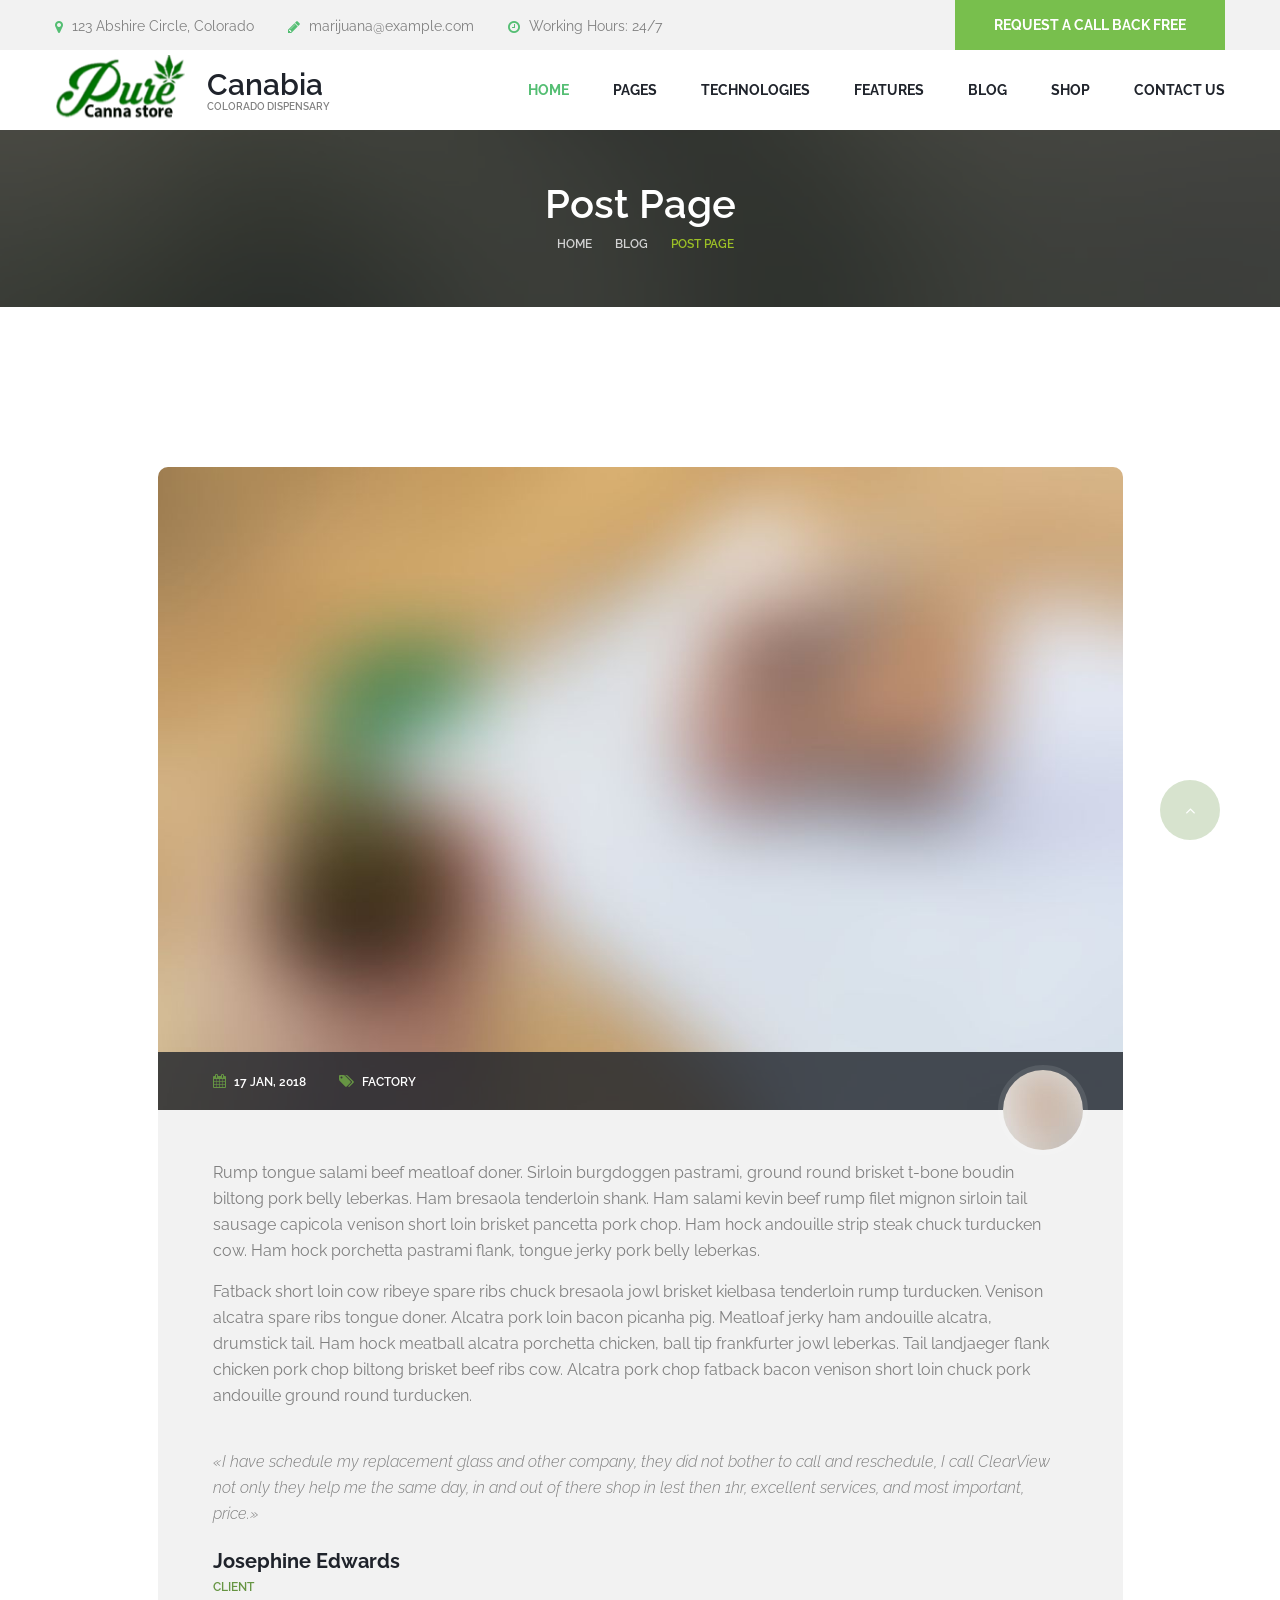
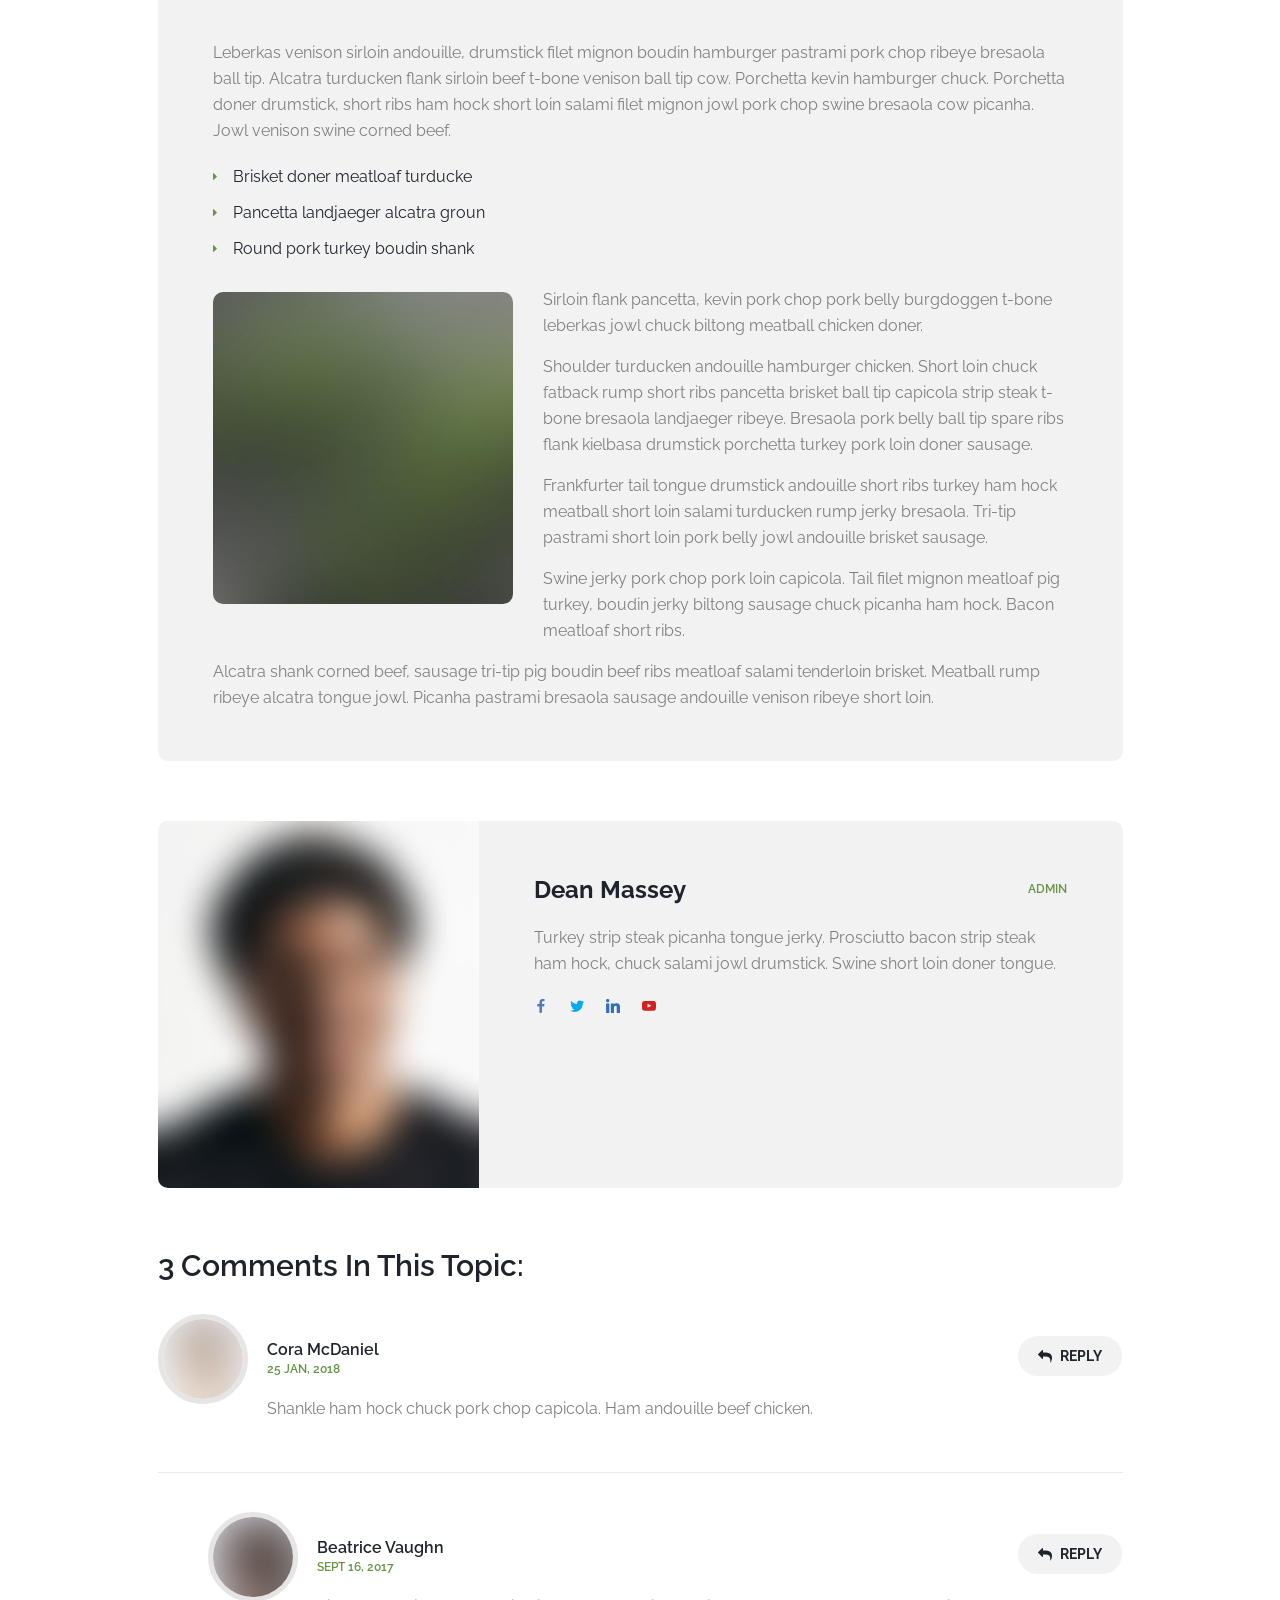
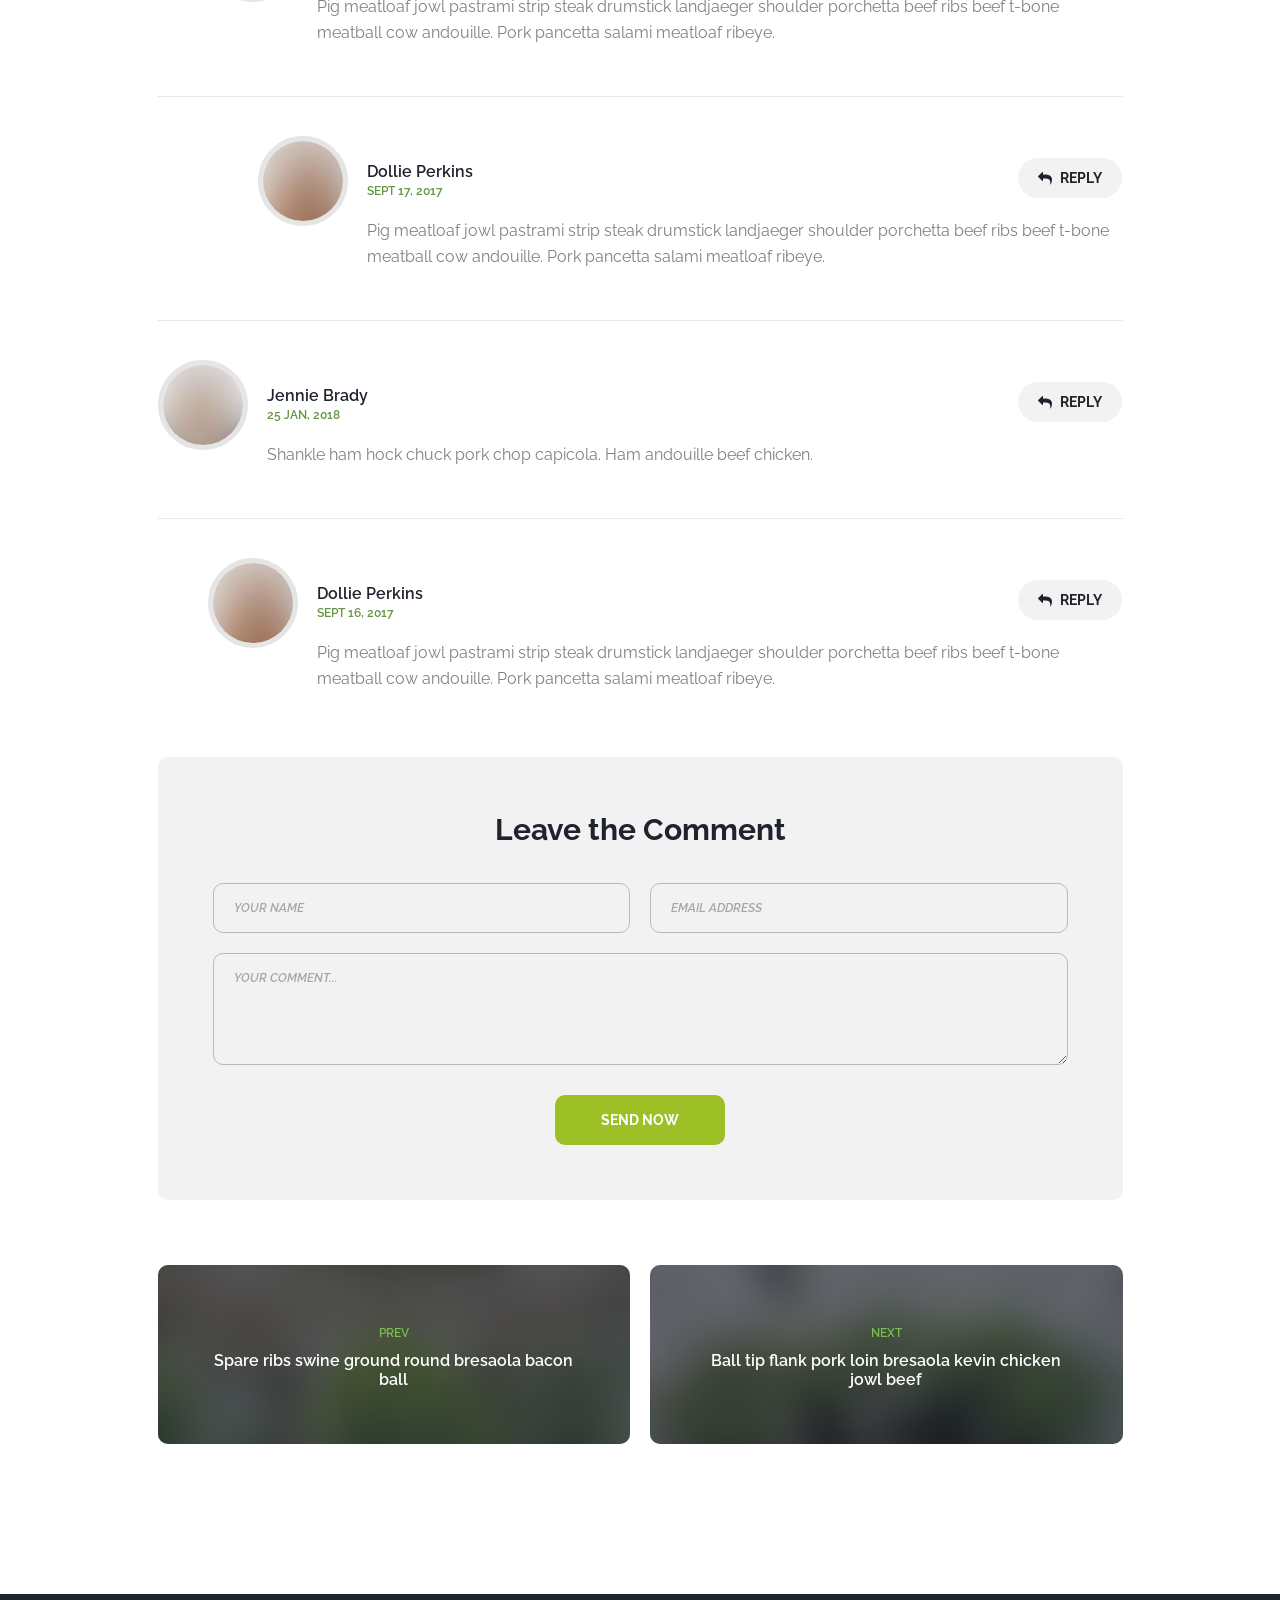
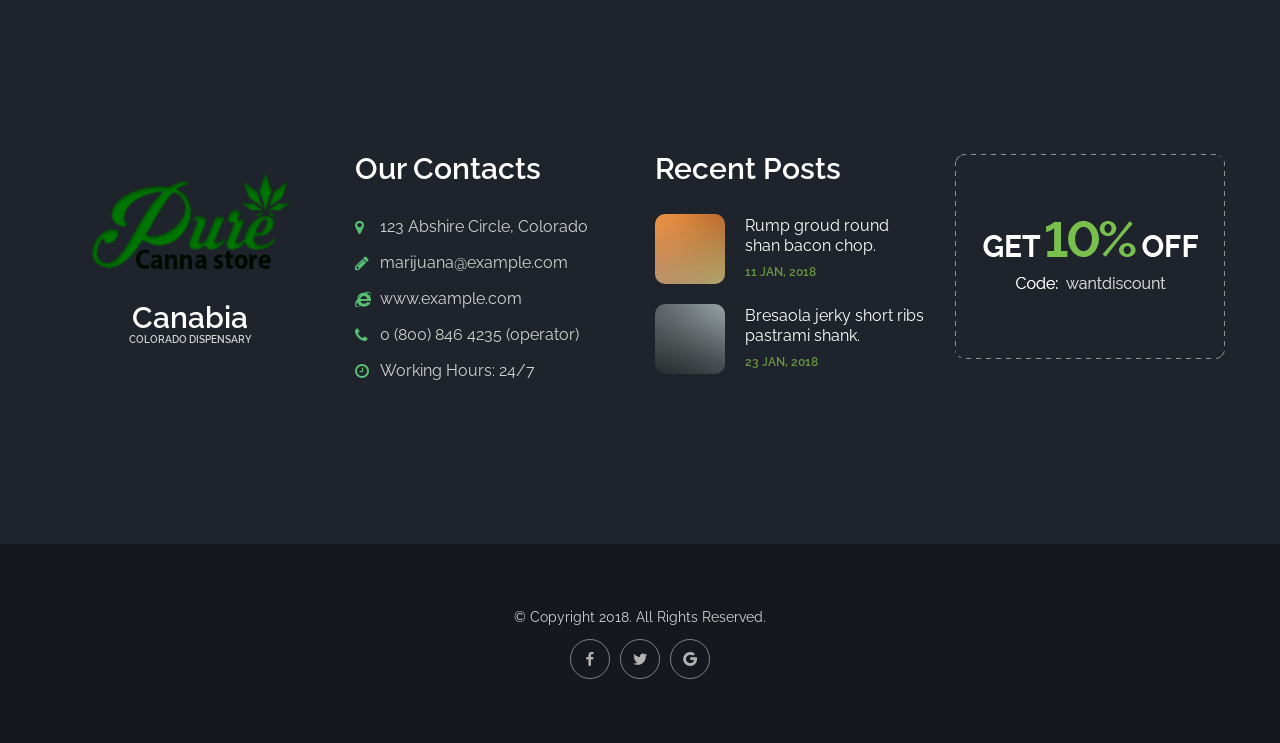
<file: blog-single-full.html>
<!DOCTYPE html>
<!--[if lt IE 7]>      <html class="no-js lt-ie9 lt-ie8 lt-ie7"> <![endif]-->
<!--[if IE 7]>         <html class="no-js lt-ie9 lt-ie8"> <![endif]-->
<!--[if IE 8]>         <html class="no-js lt-ie9"> <![endif]-->
<!--[if gt IE 8]><!-->
<html class="no-js">
<!--<![endif]-->

<head>
	<title>Canabia</title>
	<meta charset="utf-8">
	<!--[if IE]>
		<meta http-equiv="X-UA-Compatible" content="IE=edge">
	<![endif]-->
	<meta name="description" content="">
	<meta name="viewport" content="width=device-width, initial-scale=1">
	<!-- Place favicon.ico and apple-touch-icon.png in the root directory -->
	<link rel="stylesheet" href="css/bootstrap.min.css">
	<link rel="stylesheet" href="css/animations.css">
	<link rel="stylesheet" href="css/fonts.css">
	<link rel="stylesheet" href="css/main.css" class="color-switcher-link">
	<link rel="stylesheet" href="css/shop.css" class="color-switcher-link">
	<script src="js/vendor/modernizr-2.6.2.min.js"></script>
	<!--[if lt IE 9]>
		<script src="js/vendor/html5shiv.min.js"></script>
		<script src="js/vendor/respond.min.js"></script>
		<script src="js/vendor/jquery-1.12.4.min.js"></script>
	<![endif]-->
</head>

<body>
	<!--[if lt IE 9]>
		<div class="bg-danger text-center">You are using an <strong>outdated</strong> browser. Please <a href="http://browsehappy.com/" class="highlight">upgrade your browser</a> to improve your experience.</div>
	<![endif]-->
	<div class="preloader">
		<div class="preloader_image"></div>
	</div>
	<!-- search modal -->
	<div class="modal" tabindex="-1" role="dialog" aria-labelledby="search_modal" id="search_modal"> <button type="button" class="close" data-dismiss="modal" aria-label="Close">
		<span aria-hidden="true">
			<i class="rt-icon2-cross2"></i>
		</span>
	</button>
		<div class="widget widget_search">
			<form method="get" class="searchform search-form form-inline" action="./">
				<div class="form-group bottommargin_0"> <input type="text" value="" name="search" class="form-control" placeholder="Search keyword" id="modal-search-input"> </div> <button type="submit" class="theme_button no_bg_button">Search</button> </form>
		</div>
	</div>
	<!-- Unyson messages modal -->
	<div class="modal fade" tabindex="-1" role="dialog" id="messages_modal">
		<div class="fw-messages-wrap ls with_padding">
			<!-- Uncomment this UL with LI to show messages in modal popup to your user: -->
			<!--
		<ul class="list-unstyled">
			<li>Message To User</li>
		</ul>
		-->
		</div>
	</div>
	<!-- eof .modal -->
	<!-- wrappers for visual page editor and boxed version of template -->
	<div id="canvas">
		<div id="box_wrapper">
			<!-- template sections -->
			<section class="page_topline ls ms table_section table_section_md">
				<div class="container">
					<div class="row">
						<div class="col-sm-8 col-lg-9 text-center text-sm-left">
							<div class="inline-content big-spacing"> <span>
						<i class="fa fa-map-marker highlight2 rightpadding_5" aria-hidden="true"></i>
						123 Abshire Circle, Colorado
					</span> <span class="greylinks">
						<i class="fa fa-pencil highlight2 rightpadding_5" aria-hidden="true"></i>
						<a href="mailto:marijuana@example.com">marijuana@example.com</a>
					</span> <span>
						<i class="fa fa-clock-o highlight2 rightpadding_5" aria-hidden="true"></i>
						Working Hours: 24/7
					</span> </div>
						</div>
						<div class="col-sm-4 col-lg-3 text-center text-sm-right"> <a href="contacts.html" class="theme_button color3 block_button margin_0">Request a call back free</a> </div>
					</div>
				</div>
			</section>
			<header class="page_header header_white toggler_right">
				<div class="container">
					<div class="row">
						<div class="col-sm-12 display_table">
							<div class="header_left_logo display_table_cell"> <a href="./" class="logo logo_with_text">
                        <img src="images/logo.png" alt="">
                        <span class="logo_text">
                            Canabia
                            <small>Colorado dispensary</small>
                        </span>
                    </a> </div>
							<div class="header_mainmenu display_table_cell text-right">
								<!-- main nav start -->
								<nav class="mainmenu_wrapper">
									<ul class="mainmenu nav sf-menu">
										<li class="active"> <a href="index.html">Home</a>
											<ul>
												<li> <a href="index.html">Home</a> </li>
												<li> <a href="index-static.html">Home static intro</a> </li>
												<li> <a href="index-single.html">Home single page</a> </li>
											</ul>
										</li>
										<li> <a href="about.html">Pages</a>
											<ul>
												<!-- features -->
												<li> <a href="shortcodes_teasers.html">Shortcodes &amp; Widgets</a>
													<ul>
														<li> <a href="shortcodes_typography.html">Typography</a> </li>
														<li> <a href="shortcodes_buttons.html">Buttons</a> </li>
														<li> <a href="shortcodes_teasers.html">Teasers</a> </li>
														<li> <a href="shortcodes_progress.html">Progress</a> </li>
														<li> <a href="shortcodes_tabs.html">Tabs &amp; Collapse</a> </li>
														<li> <a href="shortcodes_bootstrap.html">Bootstrap Elements</a> </li>
														<li> <a href="shortcodes_widgets.html">Widgets</a> </li>
														<li> <a href="shortcodes_animation.html">Animation</a> </li>
														<li> <a href="shortcodes_icons.html">Template Icons</a> </li>
														<li> <a href="shortcodes_socialicons.html">Social Icons</a> </li>
													</ul>
												</li>
												<!-- eof features -->
												<li> <a href="about.html">About</a> </li>
												<li> <a href="team.html">Team</a>
													<ul>
														<li> <a href="team.html">Team</a> </li>
														<li> <a href="team-single.html">Team Member</a> </li>
													</ul>
												</li>
												<!-- gallery -->
												<li> <a href="gallery-regular.html">Gallery</a>
													<ul>
														<!-- Gallery regular -->
														<li> <a href="gallery-regular.html">Gallery Regular</a>
															<ul>
																<li> <a href="gallery-regular.html">1 column</a> </li>
																<li> <a href="gallery-regular-2-cols.html">2 columns</a> </li>
																<li> <a href="gallery-regular-3-cols.html">3 columns</a> </li>
															</ul>
														</li>
														<!-- eof Gallery regular -->
														<!-- Gallery full width -->
														<li> <a href="gallery-fullwidth.html">Gallery Full Width</a>
															<ul>
																<li> <a href="gallery-fullwidth.html">2 column</a> </li>
																<li> <a href="gallery-fullwidth-3-cols.html">3 columns</a> </li>
																<li> <a href="gallery-fullwidth-4-cols.html">4 columns</a> </li>
															</ul>
														</li>
														<!-- eof Gallery full width -->
														<!-- Gallery extended -->
														<li> <a href="gallery-extended.html">Gallery Extended</a>
															<ul>
																<li> <a href="gallery-extended.html">1 column</a> </li>
																<li> <a href="gallery-extended-2-cols.html">2 columns</a> </li>
																<li> <a href="gallery-extended-3-cols.html">3 columns</a> </li>
															</ul>
														</li>
														<!-- eof Gallery extended -->
														<!-- Gallery carousel -->
														<li> <a href="gallery-carousel.html">Gallery Carousel</a>
															<ul>
																<li> <a href="gallery-carousel.html">1 column</a> </li>
																<li> <a href="gallery-carousel-2-cols.html">2 columns</a> </li>
																<li> <a href="gallery-carousel-3-cols.html">3 columns</a> </li>
															</ul>
														</li>
														<!-- eof Gallery carousel -->
														<!-- Gallery tile -->
														<li> <a href="gallery-tile.html">Gallery Tile</a> </li>
														<!-- eof Gallery tile -->
														<!-- Gallery left sidebar -->
														<li> <a href="gallery-left.html">Gallery Left Sidebar</a>
															<ul>
																<li> <a href="gallery-left.html">1 column</a> </li>
																<li> <a href="gallery-left-2-cols.html">2 columns</a> </li>
															</ul>
														</li>
														<!-- eof Gallery left sidebar -->
														<!-- Gallery right sidebar -->
														<li> <a href="gallery-right.html">Gallery Right Sidebar</a>
															<ul>
																<li> <a href="gallery-right.html">1 column</a> </li>
																<li> <a href="gallery-right-2-cols.html">2 columns</a> </li>
															</ul>
														</li>
														<!-- eof Gallery right sidebar -->
														<!-- Gallery item -->
														<li> <a href="gallery-single.html">Gallery Item</a>
															<ul>
																<li> <a href="gallery-single.html">Style 1</a> </li>
																<li> <a href="gallery-single2.html">Style 2</a> </li>
																<li> <a href="gallery-single3.html">Style 3</a> </li>
															</ul>
														</li>
														<!-- eof Gallery item -->
													</ul>
												</li>
												<!-- eof Gallery -->
												<li> <a href="timetable.html">Timetable</a> </li>
												<!-- events -->
												<li> <a href="events-left.html">Events</a>
													<ul>
														<li> <a href="events-left.html">Left Sidebar</a> </li>
														<li> <a href="events-right.html">Right Sidebar</a> </li>
														<li> <a href="events-full.html">Full Width</a> </li>
														<li> <a href="event-single-left.html">Single Event</a>
															<ul>
																<li> <a href="event-single-left.html">Left Sidebar</a> </li>
																<li> <a href="event-single-right.html">Right Sidebar</a> </li>
																<li> <a href="event-single-full.html">Full Width</a> </li>
															</ul>
														</li>
													</ul>
												</li>
												<!-- eof events -->
												<li> <a href="comingsoon1.html">Comingsoon</a>
													<ul>
														<li> <a href="comingsoon1.html">Comingsoon</a> </li>
														<li> <a href="comingsoon2.html">Comingsoon 2</a> </li>
													</ul>
												</li>
												<li> <a href="faq.html">FAQ</a>
													<ul>
														<li> <a href="faq.html">FAQ</a> </li>
														<li> <a href="faq2.html">FAQ 2</a> </li>
													</ul>
												</li>
												<li> <a href="404.html">404</a>
													<ul>
														<li> <a href="404.html">404</a> </li>
														<li> <a href="4042.html">404 2</a> </li>
													</ul>
												</li>
											</ul>
										</li>
										<!-- eof pages -->
										<li> <a href="technologies.html">Technologies</a>
											<ul>
												<li> <a href="technologies.html">Technologies</a> </li>
												<li> <a href="technology-single.html">Single Technology</a> </li>
											</ul>
										</li>
										<li> <a href="#">Features</a>
											<div class="mega-menu">
												<ul class="mega-menu-row">
													<li class="mega-menu-col"> <a href="#">Headers</a>
														<ul>
															<li> <a href="header1.html">Header Type 1</a> </li>
															<li> <a href="header2.html">Header Type 2</a> </li>
															<li> <a href="header3.html">Header Type 3</a> </li>
															<li> <a href="header4.html">Header Type 4</a> </li>
															<li> <a href="header5.html">Header Type 5</a> </li>
															<li> <a href="header6.html">Header Type 6</a> </li>
														</ul>
													</li>
													<li class="mega-menu-col"> <a href="#">Side Menus</a>
														<ul>
															<li> <a href="header_side1.html">Slide Left Light</a> </li>
															<li> <a href="header_side2.html">Slide Right Light</a> </li>
															<li> <a href="header_side3.html">Push Left Light</a> </li>
															<li> <a href="header_side4.html">Push Right Light</a> </li>
															<li> <a href="header_side5.html">Slide Left Dark</a> </li>
															<li> <a href="header_side6.html">Slide Right Dark</a> </li>
															<li> <a href="header_side7.html">Push Left Dark</a> </li>
															<li> <a href="header_side8.html">Push Right Dark</a> </li>
															<li> <a href="header_side_superfish.html">Superfish Menu</a> </li>
															<li> <a href="header_side_sticked.html">Sticked Menu</a> </li>
														</ul>
													</li>
													<li class="mega-menu-col"> <a href="breadcrumbs1.html">Breadcrumbs</a>
														<ul>
															<li> <a href="breadcrumbs1.html">Breadcrumbs 1</a> </li>
															<li> <a href="breadcrumbs2.html">Breadcrumbs 2</a> </li>
															<li> <a href="breadcrumbs3.html">Breadcrumbs 3</a> </li>
															<li> <a href="breadcrumbs4.html">Breadcrumbs 4</a> </li>
															<li> <a href="breadcrumbs5.html">Breadcrumbs 5</a> </li>
															<li> <a href="breadcrumbs6.html">Breadcrumbs 6</a> </li>
														</ul>
													</li>
													<li class="mega-menu-col"> <a href="footer1.html">Footers</a>
														<ul>
															<li> <a href="footer1.html">Footer Type 1</a> </li>
															<li> <a href="footer2.html">Footer Type 2</a> </li>
															<li> <a href="footer3.html">Footer Type 3</a> </li>
															<li> <a href="footer4.html">Footer Type 4</a> </li>
															<li> <a href="footer5.html">Footer Type 5</a> </li>
															<li> <a href="footer6.html">Footer Type 6</a> </li>
														</ul>
													</li>
													<li class="mega-menu-col"> <a href="copyright1.html">Copyrights</a>
														<ul>
															<li> <a href="copyright1.html">Copyrights 1</a> </li>
															<li> <a href="copyright2.html">Copyrights 2</a> </li>
															<li> <a href="copyright3.html">Copyrights 3</a> </li>
															<li> <a href="copyright4.html">Copyrights 4</a> </li>
															<li> <a href="copyright5.html">Copyrights 5</a> </li>
														</ul>
													</li>
												</ul>
											</div>
											<!-- eof mega menu -->
										</li>
										<!-- eof features -->
										<!-- blog -->
										<li> <a href="blog-right.html">Blog</a>
											<ul>
												<li> <a href="blog-right.html">Right Sidebar</a> </li>
												<li> <a href="blog-left.html">Left Sidebar</a> </li>
												<li> <a href="blog-full.html">No Sidebar</a> </li>
												<li> <a href="blog-mosaic.html">Blog Grid</a> </li>
												<li> <a href="blog-single-right.html">Post</a>
													<ul>
														<li> <a href="blog-single-right.html">Right Sidebar</a> </li>
														<li> <a href="blog-single-left.html">Left Sidebar</a> </li>
														<li> <a href="blog-single-full.html">No Sidebar</a> </li>
													</ul>
												</li>
												<li> <a href="blog-single-video-right.html">Video Post</a>
													<ul>
														<li> <a href="blog-single-video-right.html">Right Sidebar</a> </li>
														<li> <a href="blog-single-video-left.html">Left Sidebar</a> </li>
														<li> <a href="blog-single-video-full.html">No Sidebar</a> </li>
													</ul>
												</li>
											</ul>
										</li>
										<!-- eof blog -->
										<!-- shop -->
										<li> <a href="shop-left.html">Shop</a>
											<ul>
												<li> <a href="shop-left.html">Shop</a> </li>
												<li> <a href="shop-product.html">Single Product</a> </li>
												<li> <a href="shop-cart.html">Shopping Cart</a> </li>
												<li> <a href="shop-checkout.html">Checkout</a> </li>
												<li> <a href="shop-register.html">Registration</a> </li>
											</ul>
										</li>
										<!-- eof shop -->
										<!-- contacts -->
										<li> <a href="contact.html">Contact us</a>
											<ul>
												<li> <a href="contact.html">Contact 1</a> </li>
												<li> <a href="contact2.html">Contact 2</a> </li>
												<li> <a href="contact3.html">Contact 3</a> </li>
												<li> <a href="contact4.html">Contact 4</a> </li>
											</ul>
										</li>
										<!-- eof contacts -->
									</ul>
								</nav>
								<!-- eof main nav -->
								<!-- header toggler --><span class="toggle_menu"><span></span></span>
							</div>
						</div>
					</div>
				</div>
			</header>
			<section class="page_breadcrumbs ds parallax section_padding_top_40 section_padding_bottom_40">
				<div class="container">
					<div class="row">
						<div class="col-sm-12 text-center">
							<h2>Post Page</h2>
							<ol class="breadcrumb greylinks color4">
								<li> <a href="./">
							Home
						</a> </li>
								<li> <a href="#">Blog</a> </li>
								<li class="active">Post Page</li>
							</ol>
						</div>
					</div>
				</div>
			</section>
			<section class="ls section_padding_top_150 section_padding_bottom_130 columns_padding_30">
				<div class="container">
					<div class="row">
						<div class="col-sm-10 col-sm-push-1">
							<article class="single-post vertical-item content-padding big-padding with_background post rounded overflow_hidden">
								<div class="item-media-wrap">
									<div class="entry-thumbnail item-media"> <img src="images/gallery/09.jpg" alt=""> </div>
									<div class="entry-meta ds content-justify">
										<div class="inline-content big-spacing small-text darklinks"> <span>
									<i class="fa fa-calendar highlight rightpadding_5" aria-hidden="true"></i>
									<a href="blog-single-right.html">
										<time datetime="2017-10-03T08:50:40+00:00">
										17 jan, 2018</time>
									</a>
								</span> <span class="categories-links">
									<i class="fa fa-tags highlight rightpadding_5" aria-hidden="true"></i>
									<a href="blog-right.html">Factory</a>
									<!-- <a href="blog-right.html">Plantifixation</a> -->
								</span> </div>
										<div> <a href="blog-left.html" class="post-author">
									<img src="images/faces/03.jpg" alt="">
								</a> </div>
									</div>
								</div>
								<div class="item-content">
									<div class="entry-content">
										<p>Rump tongue salami beef meatloaf doner. Sirloin burgdoggen pastrami, ground round brisket t-bone boudin biltong pork belly leberkas. Ham bresaola tenderloin shank. Ham salami kevin beef rump filet mignon sirloin tail sausage capicola venison
											short loin brisket pancetta pork chop. Ham hock andouille strip steak chuck turducken cow. Ham hock porchetta pastrami flank, tongue jerky pork belly leberkas.</p>
										<p>Fatback short loin cow ribeye spare ribs chuck bresaola jowl brisket kielbasa tenderloin rump turducken. Venison alcatra spare ribs tongue doner. Alcatra pork loin bacon picanha pig. Meatloaf jerky ham andouille alcatra, drumstick tail. Ham
											hock meatball alcatra porchetta chicken, ball tip frankfurter jowl leberkas. Tail landjaeger flank chicken pork chop biltong brisket beef ribs cow. Alcatra pork chop fatback bacon venison short loin chuck pork andouille ground round turducken.
											</p>
										<blockquote>
											<p>«I have schedule my replacement glass and other company, they did not bother to call and reschedule, I call ClearView not only they help me the same day, in and out of there shop in lest then 1hr, excellent services, and most important, price.»</p>
											<h5>Josephine Edwards</h5> <span class="small-text highlight">client</span> </blockquote>
										<p>Leberkas venison sirloin andouille, drumstick filet mignon boudin hamburger pastrami pork chop ribeye bresaola ball tip. Alcatra turducken flank sirloin beef t-bone venison ball tip cow. Porchetta kevin hamburger chuck. Porchetta doner drumstick,
											short ribs ham hock short loin salami filet mignon jowl pork chop swine bresaola cow picanha. Jowl venison swine corned beef.</p>
										<ul class="list2 grey regular">
											<li>Brisket doner meatloaf turducke</li>
											<li>Pancetta landjaeger alcatra groun</li>
											<li>Round pork turkey boudin shank</li>
										</ul>
										<p> <img class="alignleft rounded" alt="" src="images/side-image.jpg"> Sirloin flank pancetta, kevin pork chop pork belly burgdoggen t-bone leberkas jowl chuck biltong meatball chicken doner. </p>
										<p>Shoulder turducken andouille hamburger chicken. Short loin chuck fatback rump short ribs pancetta brisket ball tip capicola strip steak t-bone bresaola landjaeger ribeye. Bresaola pork belly ball tip spare ribs flank kielbasa drumstick porchetta
											turkey pork loin doner sausage.</p>
										<p>Frankfurter tail tongue drumstick andouille short ribs turkey ham hock meatball short loin salami turducken rump jerky bresaola. Tri-tip pastrami short loin pork belly jowl andouille brisket sausage. </p>
										<p>Swine jerky pork chop pork loin capicola. Tail filet mignon meatloaf pig turkey, boudin jerky biltong sausage chuck picanha ham hock. Bacon meatloaf short ribs.</p>
										<p>Alcatra shank corned beef, sausage tri-tip pig boudin beef ribs meatloaf salami tenderloin brisket. Meatball rump ribeye alcatra tongue jowl. Picanha pastrami bresaola sausage andouille venison ribeye short loin.</p>
									</div>
									<!-- .entry-content -->
								</div>
								<!-- .item-content -->
							</article>
							<article class="author-meta side-item side-md content-padding big-padding with_background rounded overflow_hidden">
								<div class="row">
									<div class="col-md-4">
										<div class="item-media top_rounded overflow_hidden"> <img src="images/post_author.jpg" alt=""> </div>
									</div>
									<div class="col-md-8">
										<div class="item-content">
											<header class="entry-header content-justify">
												<h4 class="bottommargin_0">Dean Massey</h4>
												<p class="small-text highlight">Admin</p>
											</header>
											<p>Turkey strip steak picanha tongue jerky. Prosciutto bacon strip steak ham hock, chuck salami jowl drumstick. Swine short loin doner tongue.</p>
											<div> <a href="#" class="social-icon color-icon socicon-facebook"></a> <a href="#" class="social-icon color-icon socicon-twitter"></a> <a href="#" class="social-icon color-icon socicon-linkedin"></a> <a href="#" class="social-icon color-icon socicon-youtube"></a>												</div>
										</div>
									</div>
								</div>
							</article>
							<div class="comments-area" id="comments">
								<h3>3 Comments In This Topic:</h3>
								<ol class="comment-list">
									<li class="comment even thread-even depth-1 parent">
										<article class="comment">
											<div class="comment-author"> <img class="media-object" alt="" src="images/faces/13.jpg"> </div>
											<div class="comment-body">
												<div class="comment-meta darklinks hover-color2"> <a class="author_url" rel="external nofollow" href="#">Cora McDaniel</a> <span class="comment-date highlight small-text">
											<time datetime="2017-10-03T08:50:40+00:00">
												25 jan, 2018
											</time>
										</span> </div>
												<p>Shankle ham hock chuck pork chop capicola. Ham andouille beef chicken.</p> <span class="reply">
										<a href="#respond">
											<i class="fa fa-reply" aria-hidden="true"></i>
											<span>Reply</span> </a>
												</span>
											</div>
										</article>
										<!-- .comment-body -->
										<ol class="children">
											<li class="comment byuser odd alt depth-2 parent">
												<article class="comment">
													<div class="comment-author"> <img class="media-object" alt="" src="images/faces/12.jpg"> </div>
													<div class="comment-body">
														<div class="comment-meta darklinks hover-color2"> <a class="author_url" rel="external nofollow" href="#">Beatrice Vaughn</a> <span class="comment-date highlight small-text">
													<time datetime="2017-10-03T08:50:40+00:00">
														Sept 16, 2017
													</time>
												</span> </div>
														<p>Pig meatloaf jowl pastrami strip steak drumstick landjaeger shoulder porchetta beef ribs beef t-bone meatball cow andouille. Pork pancetta salami meatloaf ribeye.</p> <span class="reply">
												<a href="#respond">
													<i class="fa fa-reply" aria-hidden="true"></i>
													<span>Reply</span> </a>
														</span>
													</div>
												</article>
												<!-- .comment-body -->
												<ol class="children">
													<li class="comment byuser even depth-3">
														<article class="comment">
															<div class="comment-author"> <img class="media-object" alt="" src="images/faces/06.jpg"> </div>
															<div class="comment-body">
																<div class="comment-meta darklinks hover-color2"> <a class="author_url" rel="external nofollow" href="#">Dollie Perkins</a> <span class="comment-date highlight small-text">
															<time datetime="2017-10-03T08:50:40+00:00">
																Sept 17, 2017
															</time>
														</span> </div>
																<p>Pig meatloaf jowl pastrami strip steak drumstick landjaeger shoulder porchetta beef ribs beef t-bone meatball cow andouille. Pork pancetta salami meatloaf ribeye.</p> <span class="reply">
														<a href="#respond">
															<i class="fa fa-reply" aria-hidden="true"></i>
															<span>Reply</span> </a>
																</span>
															</div>
														</article>
														<!-- .comment-body -->
													</li>
													<!-- #comment-## -->
												</ol>
												<!-- .children -->
											</li>
											<!-- #comment-## -->
										</ol>
										<!-- .children -->
									</li>
									<!-- #comment-## -->
									<li class="comment even thread-even depth-1 parent">
										<article class="comment">
											<div class="comment-author"> <img class="media-object" alt="" src="images/faces/14.jpg"> </div>
											<div class="comment-body">
												<div class="comment-meta darklinks hover-color2"> <a class="author_url" rel="external nofollow" href="#">Jennie Brady</a> <span class="comment-date highlight small-text">
											<time datetime="2017-10-03T08:50:40+00:00">
												25 jan, 2018
											</time>
										</span> </div>
												<p>Shankle ham hock chuck pork chop capicola. Ham andouille beef chicken.</p> <span class="reply">
										<a href="#respond">
											<i class="fa fa-reply" aria-hidden="true"></i>
											<span>Reply</span> </a>
												</span>
											</div>
										</article>
										<!-- .comment-body -->
										<ol class="children">
											<li class="comment byuser odd alt depth-2">
												<article class="comment">
													<div class="comment-author"> <img class="media-object" alt="" src="images/faces/06.jpg"> </div>
													<div class="comment-body">
														<div class="comment-meta darklinks hover-color2"> <a class="author_url" rel="external nofollow" href="#">Dollie Perkins</a> <span class="comment-date highlight small-text">
													<time datetime="2017-10-03T08:50:40+00:00">
														Sept 16, 2017
													</time>
												</span> </div>
														<p>Pig meatloaf jowl pastrami strip steak drumstick landjaeger shoulder porchetta beef ribs beef t-bone meatball cow andouille. Pork pancetta salami meatloaf ribeye.</p> <span class="reply">
												<a href="#respond">
													<i class="fa fa-reply" aria-hidden="true"></i>
													<span>Reply</span> </a>
														</span>
													</div>
												</article>
												<!-- .comment-body -->
											</li>
											<!-- #comment-## -->
										</ol>
										<!-- .children -->
									</li>
									<!-- #comment-## -->
								</ol>
								<!-- .comment-list -->
							</div>
							<!-- #comments -->
							<div class="comment-respond with_padding big-padding with_background rounded text-center" id="respond">
								<h3>Leave the Comment</h3>
								<form class="comment-form" id="commentform" method="post" action="./">
									<div class="row columns_padding_10">
										<div class="col-md-6">
											<div class="form-group margin_0"> <label for="author">Your Name<span class="required">*</span></label> <input type="text" aria-required="true" size="30" value="" name="author" id="author" class="form-control" placeholder="Your Name"> </div>
										</div>
										<div class="col-md-6">
											<div class="form-group margin_0"> <label for="comment_email">Email Address</label> <input type="email" size="30" value="" name="comment_email" id="comment_email" class="form-control" placeholder="Email Address"> </div>
										</div>
										<div class="col-md-12">
											<div class="form-group margin_0"> <label for="comment">Comment</label> <textarea aria-required="true" rows="3" cols="45" name="comment" id="comment" class="form-control" placeholder="YOur Comment..."></textarea> </div>
										</div>
									</div>
									<div class="form-submit topmargin_20"> <button type="submit" id="submit" name="submit" class="theme_button color4 min_width_button margin_0">Send now</button> </div>
								</form>
							</div>
							<!-- #respond -->
							<div class="row columns_padding_10 page-nav">
								<div class="col-md-6">
									<div class="prev-item with_padding big-padding text-center ds bg_teaser after_cover darkgrey_bg rounded overflow_hidden"> <img src="images/gallery/01.jpg" alt="">
										<div>
											<div class="highlight3 small-text"> Prev </div>
											<h5 class="entry-title">Spare ribs swine ground round bresaola bacon ball</h5>
										</div>
										<!-- eof .item-content -->
										<div class="media-links"> <a href="#" class="abs-link"></a> </div>
									</div>
								</div>
								<div class="col-md-6">
									<div class="next-item with_padding big-padding text-center ds bg_teaser after_cover darkgrey_bg rounded overflow_hidden"> <img src="images/gallery/06.jpg" alt="">
										<div class="item-content">
											<div class="highlight3 small-text"> Next </div>
											<h5 class="entry-title"> <a href="blog-single-right.html" rel="bookmark">Ball tip flank pork loin bresaola kevin chicken jowl beef</a> </h5>
										</div>
										<!-- eof .item-content -->
										<div class="media-links"> <a href="#" class="abs-link"></a> </div>
									</div>
								</div>
							</div>
						</div>
						<!--eof .col-sm-8 (main content)-->
					</div>
				</div>
			</section>
			<footer class="page_footer ds section_padding_top_150 section_padding_bottom_130 columns_margin_bottom_30">
				<div class="container">
					<div class="row">
						<div class="col-lg-3 col-md-12 text-center">
							<div class="logo vertical_logo topmargin_20"> <img src="images/logo.png" alt=""> <span class="logo_text">
                        Canabia
                        <small>Colorado dispensary</small>
                    </span> </div>
						</div>
						<div class="col-lg-3 col-md-4 col-sm-6 text-center text-sm-left">
							<div class="widget widget_text greylinks color2">
								<h4 class="widget-title"> Our Contacts </h4>
								<div class="media small-media">
									<div class="media-left"> <i class="fa fa-map-marker highlight2"></i> </div>
									<div class="media-body">123 Abshire Circle, Colorado</div>
								</div>
								<div class="media small-media">
									<div class="media-left"> <i class="fa fa-pencil highlight2"></i> </div>
									<div class="media-body"> <a href="mailto:marijuana@example.com">marijuana@example.com</a> </div>
								</div>
								<div class="media small-media">
									<div class="media-left"> <i class="fa fa-internet-explorer highlight2"></i> </div>
									<div class="media-body"> <a href="#">www.example.com</a> </div>
								</div>
								<div class="media small-media">
									<div class="media-left"> <i class="fa fa-phone highlight2"></i> </div>
									<div class="media-body">0 (800) 846 4235 (operator) </div>
								</div>
								<div class="media small-media">
									<div class="media-left"> <i class="fa fa-clock-o highlight2"></i> </div>
									<div class="media-body">Working Hours: 24/7</div>
								</div>
							</div>
						</div>
						<div class="col-lg-3 col-md-4 col-sm-6 text-center text-sm-left">
							<div class="widget widget_recent_posts">
								<h4 class="widget-title">Recent Posts</h4>
								<ul>
									<li class="media">
										<div class="media-left media-middle"> <img src="images/recent_post1.jpg" alt=""> </div>
										<div class="media-body media-middle">
											<p class="darklinks"> <a href="blog-single-left.html">Rump groud round shan bacon chop.</a> </p> <span class="small-text highlightlinks">
								<a href="blog-single-left.html">
									<time datetime="2017-10-03T08:50:40+00:00">
									11 jan, 2018</time>
								</a>
							</span> </div>
									</li>
									<li class="media">
										<div class="media-left media-middle"> <img src="images/recent_post2.jpg" alt=""> </div>
										<div class="media-body media-middle">
											<p class="darklinks"> <a href="blog-single-left.html">Bresaola jerky short ribs pastrami shank.</a> </p> <span class="small-text highlightlinks">
								<a href="blog-single-left.html">
									<time datetime="2017-10-03T08:50:40+00:00">
									23 jan, 2018</time>
								</a>
							</span> </div>
									</li>
								</ul>
							</div>
						</div>
						<div class="col-lg-3 col-md-4 col-sm-6 col-sm-offset-3 col-md-offset-0 text-center">
							<div class="widget widget_text"> <a href="#">
						<img src="images/banner.png" alt="">
					</a> </div>
						</div>
					</div>
				</div>
			</footer>
			<section class="ds ms page_copyright section_padding_50">
				<div class="container">
					<div class="row">
						<div class="col-sm-12 text-center">
							<p>&copy; Copyright 2018. All Rights Reserved.</p>
							<div class="social-links"> <a class="social-icon border-icon rounded-icon socicon-facebook" href="#" title="Facebook"></a> <a class="social-icon border-icon rounded-icon socicon-twitter" href="#" title="Twitter"></a> <a class="social-icon border-icon rounded-icon socicon-google"
								    href="#" title="Google"></a> </div>
						</div>
					</div>
				</div>
			</section>
		</div>
		<!-- eof #box_wrapper -->
	</div>
	<!-- eof #canvas -->
	<script src="js/compressed.js"></script>
	<script src="js/main.js"></script>
</body>

</html>
</file>
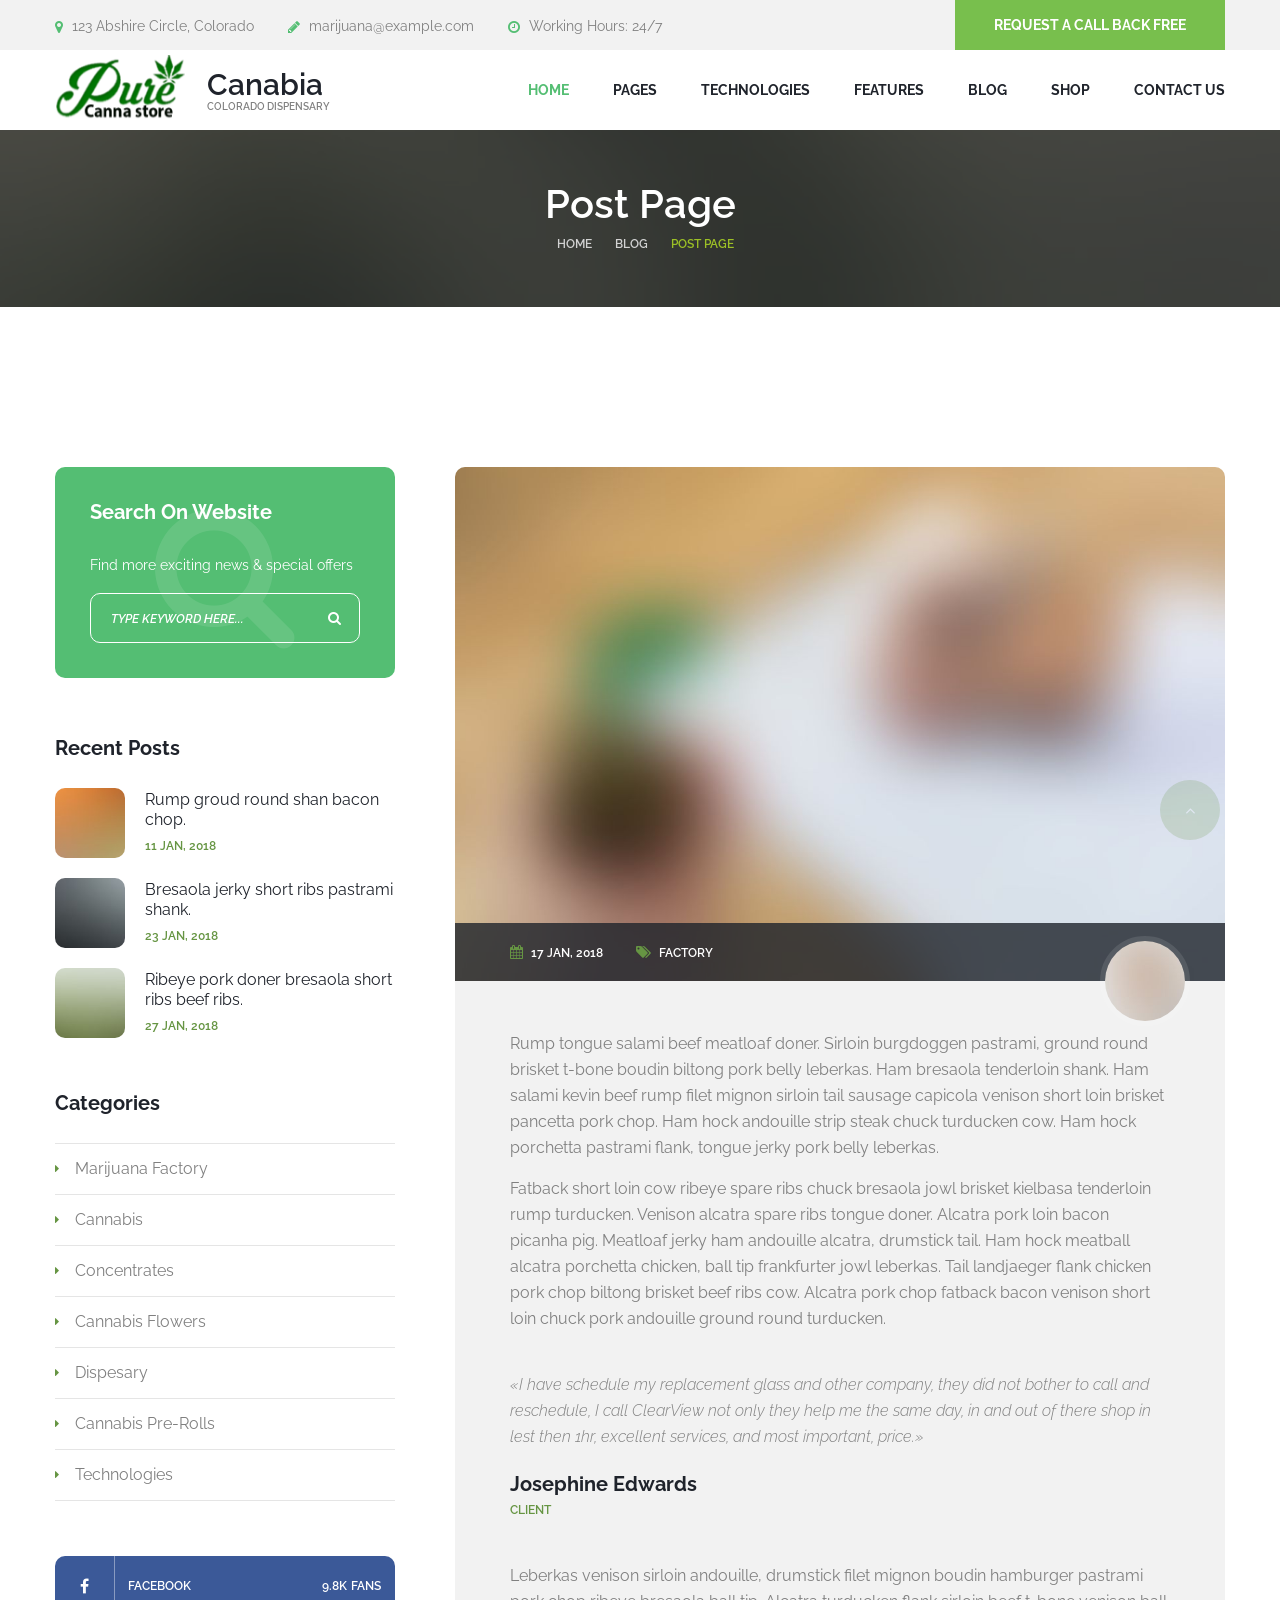
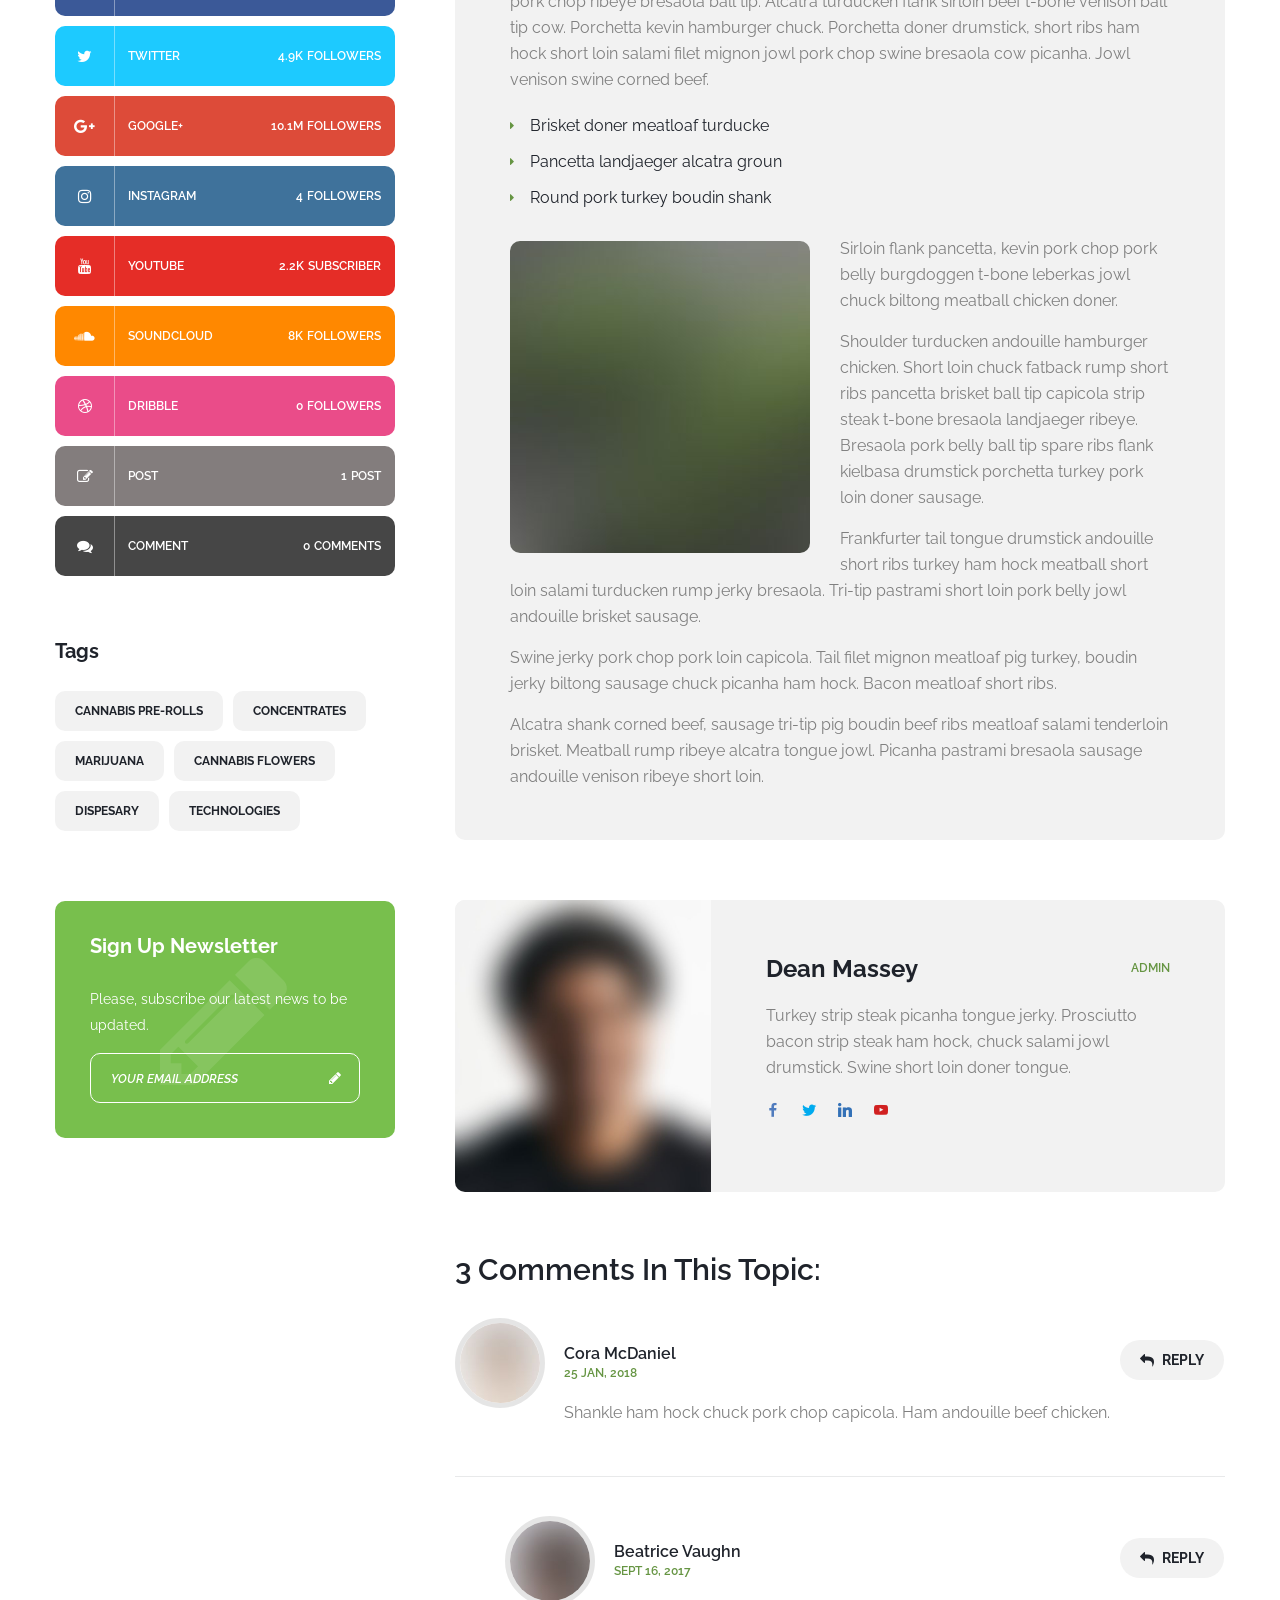
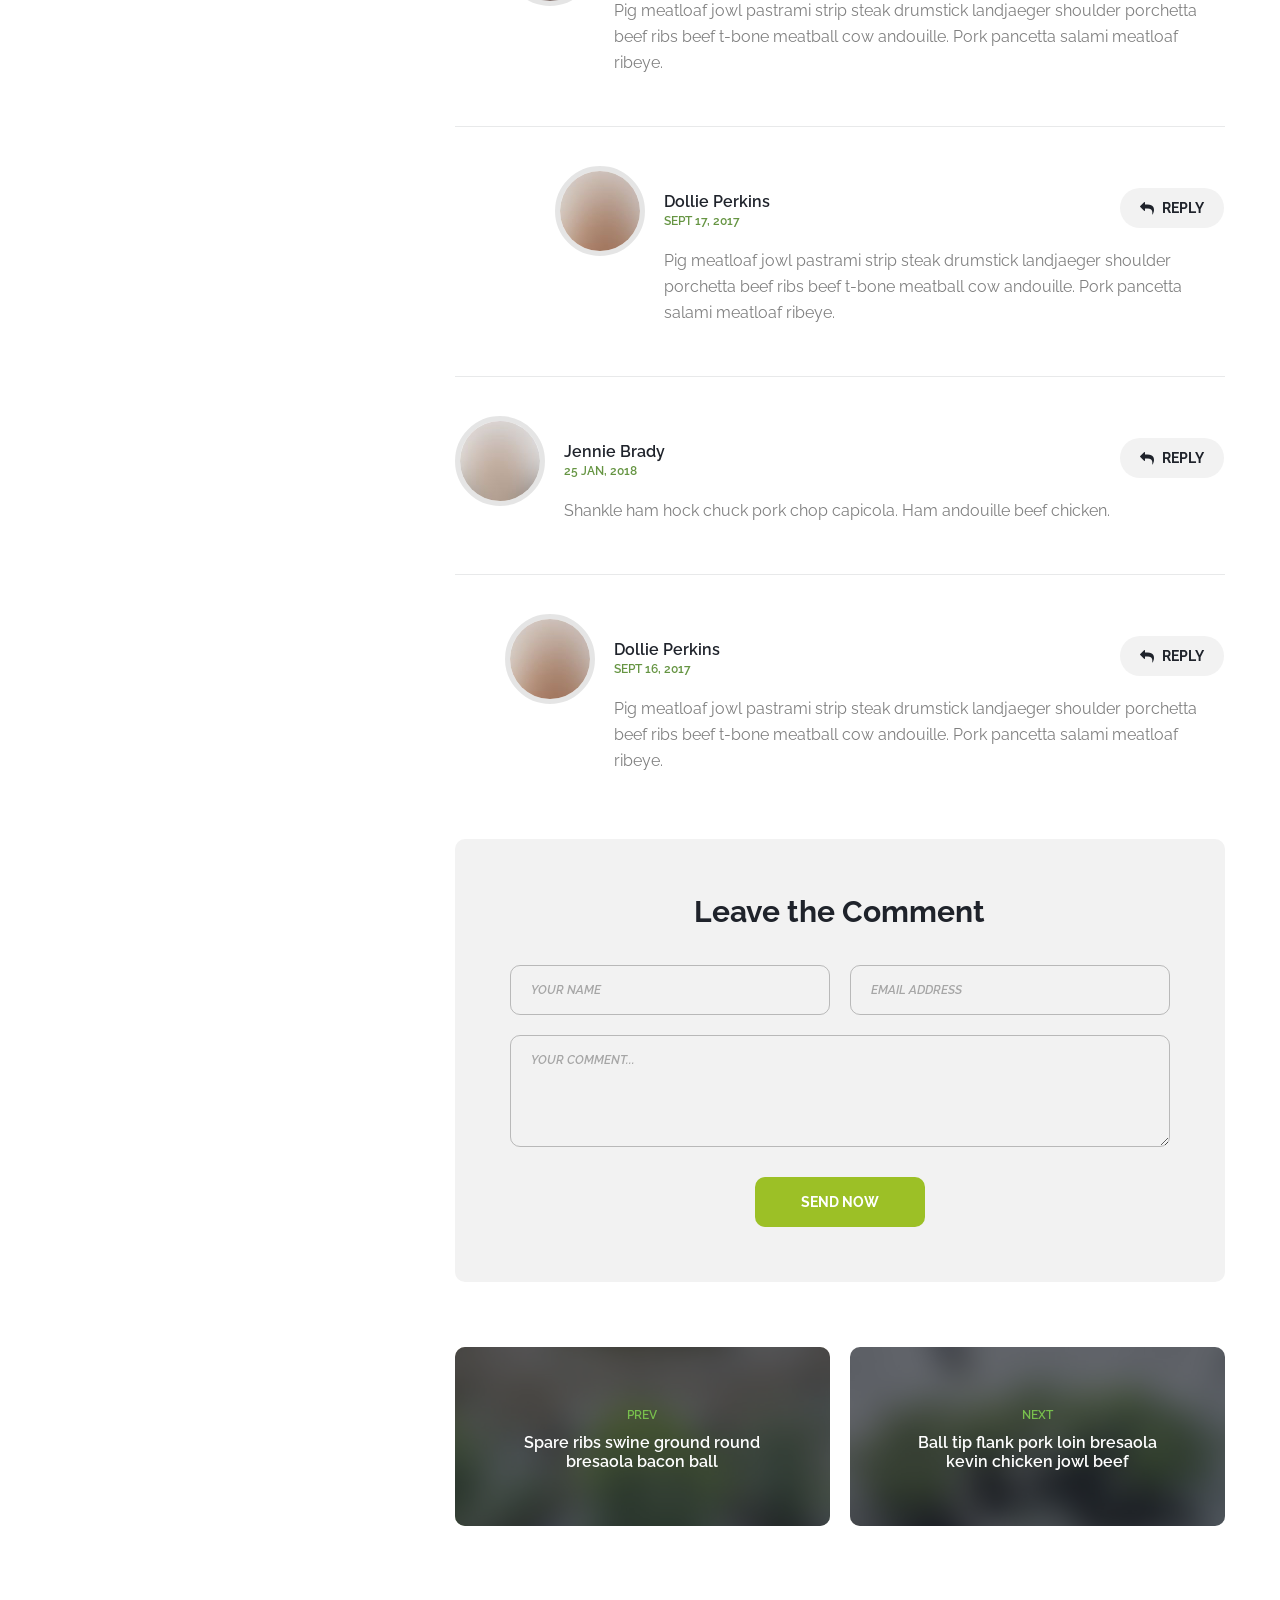
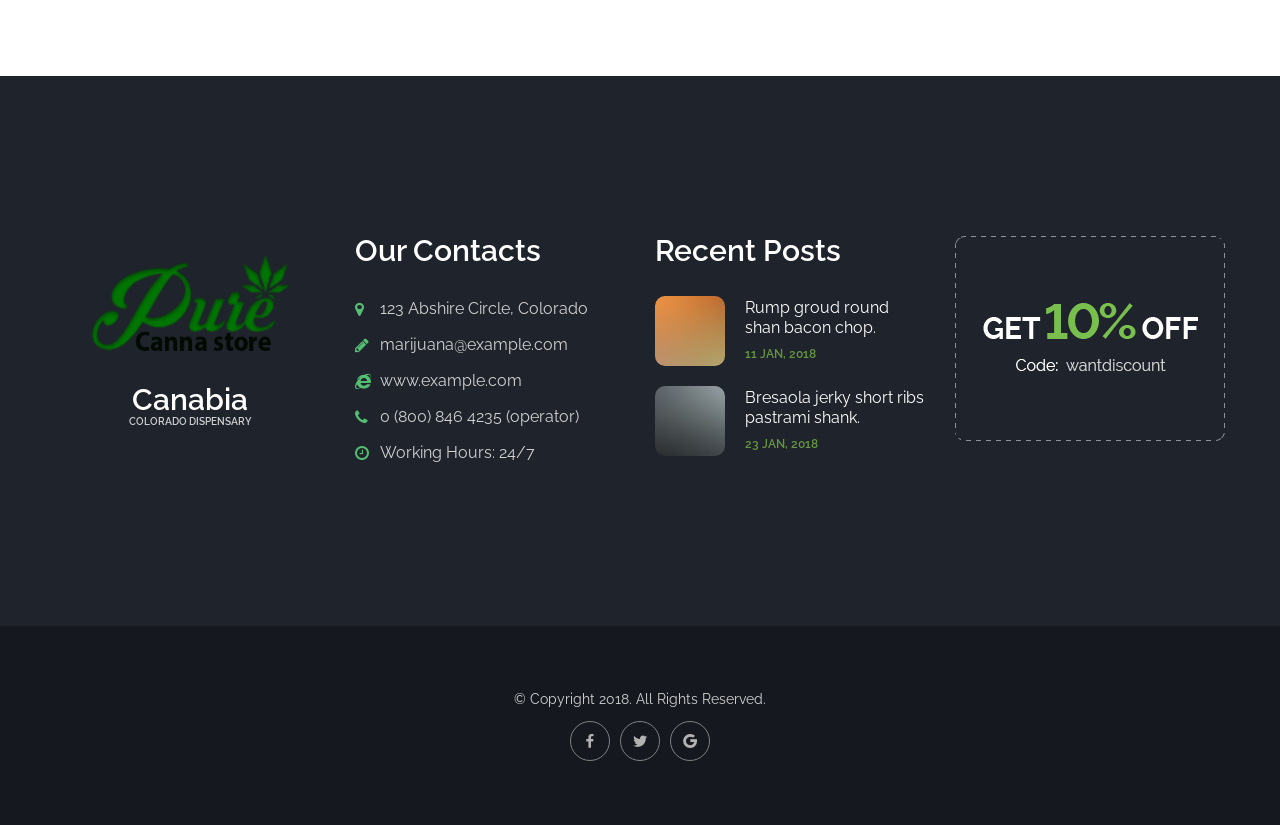
<file: blog-single-left.html>
<!DOCTYPE html>
<!--[if lt IE 7]>      <html class="no-js lt-ie9 lt-ie8 lt-ie7"> <![endif]-->
<!--[if IE 7]>         <html class="no-js lt-ie9 lt-ie8"> <![endif]-->
<!--[if IE 8]>         <html class="no-js lt-ie9"> <![endif]-->
<!--[if gt IE 8]><!-->
<html class="no-js">
<!--<![endif]-->

<head>
	<title>Canabia</title>
	<meta charset="utf-8">
	<!--[if IE]>
		<meta http-equiv="X-UA-Compatible" content="IE=edge">
	<![endif]-->
	<meta name="description" content="">
	<meta name="viewport" content="width=device-width, initial-scale=1">
	<!-- Place favicon.ico and apple-touch-icon.png in the root directory -->
	<link rel="stylesheet" href="css/bootstrap.min.css">
	<link rel="stylesheet" href="css/animations.css">
	<link rel="stylesheet" href="css/fonts.css">
	<link rel="stylesheet" href="css/main.css" class="color-switcher-link">
	<link rel="stylesheet" href="css/shop.css" class="color-switcher-link">
	<script src="js/vendor/modernizr-2.6.2.min.js"></script>
	<!--[if lt IE 9]>
		<script src="js/vendor/html5shiv.min.js"></script>
		<script src="js/vendor/respond.min.js"></script>
		<script src="js/vendor/jquery-1.12.4.min.js"></script>
	<![endif]-->
</head>

<body>
	<!--[if lt IE 9]>
		<div class="bg-danger text-center">You are using an <strong>outdated</strong> browser. Please <a href="http://browsehappy.com/" class="highlight">upgrade your browser</a> to improve your experience.</div>
	<![endif]-->
	<div class="preloader">
		<div class="preloader_image"></div>
	</div>
	<!-- search modal -->
	<div class="modal" tabindex="-1" role="dialog" aria-labelledby="search_modal" id="search_modal"> <button type="button" class="close" data-dismiss="modal" aria-label="Close">
		<span aria-hidden="true">
			<i class="rt-icon2-cross2"></i>
		</span>
	</button>
		<div class="widget widget_search">
			<form method="get" class="searchform search-form form-inline" action="./">
				<div class="form-group bottommargin_0"> <input type="text" value="" name="search" class="form-control" placeholder="Search keyword" id="modal-search-input"> </div> <button type="submit" class="theme_button no_bg_button">Search</button> </form>
		</div>
	</div>
	<!-- Unyson messages modal -->
	<div class="modal fade" tabindex="-1" role="dialog" id="messages_modal">
		<div class="fw-messages-wrap ls with_padding">
			<!-- Uncomment this UL with LI to show messages in modal popup to your user: -->
			<!--
		<ul class="list-unstyled">
			<li>Message To User</li>
		</ul>
		-->
		</div>
	</div>
	<!-- eof .modal -->
	<!-- wrappers for visual page editor and boxed version of template -->
	<div id="canvas">
		<div id="box_wrapper">
			<!-- template sections -->
			<section class="page_topline ls ms table_section table_section_md">
				<div class="container">
					<div class="row">
						<div class="col-sm-8 col-lg-9 text-center text-sm-left">
							<div class="inline-content big-spacing"> <span>
						<i class="fa fa-map-marker highlight2 rightpadding_5" aria-hidden="true"></i>
						123 Abshire Circle, Colorado
					</span> <span class="greylinks">
						<i class="fa fa-pencil highlight2 rightpadding_5" aria-hidden="true"></i>
						<a href="mailto:marijuana@example.com">marijuana@example.com</a>
					</span> <span>
						<i class="fa fa-clock-o highlight2 rightpadding_5" aria-hidden="true"></i>
						Working Hours: 24/7
					</span> </div>
						</div>
						<div class="col-sm-4 col-lg-3 text-center text-sm-right"> <a href="contacts.html" class="theme_button color3 block_button margin_0">Request a call back free</a> </div>
					</div>
				</div>
			</section>
			<header class="page_header header_white toggler_right">
				<div class="container">
					<div class="row">
						<div class="col-sm-12 display_table">
							<div class="header_left_logo display_table_cell"> <a href="./" class="logo logo_with_text">
                        <img src="images/logo.png" alt="">
                        <span class="logo_text">
                            Canabia
                            <small>Colorado dispensary</small>
                        </span>
                    </a> </div>
							<div class="header_mainmenu display_table_cell text-right">
								<!-- main nav start -->
								<nav class="mainmenu_wrapper">
									<ul class="mainmenu nav sf-menu">
										<li class="active"> <a href="index.html">Home</a>
											<ul>
												<li> <a href="index.html">Home</a> </li>
												<li> <a href="index-static.html">Home static intro</a> </li>
												<li> <a href="index-single.html">Home single page</a> </li>
											</ul>
										</li>
										<li> <a href="about.html">Pages</a>
											<ul>
												<!-- features -->
												<li> <a href="shortcodes_teasers.html">Shortcodes &amp; Widgets</a>
													<ul>
														<li> <a href="shortcodes_typography.html">Typography</a> </li>
														<li> <a href="shortcodes_buttons.html">Buttons</a> </li>
														<li> <a href="shortcodes_teasers.html">Teasers</a> </li>
														<li> <a href="shortcodes_progress.html">Progress</a> </li>
														<li> <a href="shortcodes_tabs.html">Tabs &amp; Collapse</a> </li>
														<li> <a href="shortcodes_bootstrap.html">Bootstrap Elements</a> </li>
														<li> <a href="shortcodes_widgets.html">Widgets</a> </li>
														<li> <a href="shortcodes_animation.html">Animation</a> </li>
														<li> <a href="shortcodes_icons.html">Template Icons</a> </li>
														<li> <a href="shortcodes_socialicons.html">Social Icons</a> </li>
													</ul>
												</li>
												<!-- eof features -->
												<li> <a href="about.html">About</a> </li>
												<li> <a href="team.html">Team</a>
													<ul>
														<li> <a href="team.html">Team</a> </li>
														<li> <a href="team-single.html">Team Member</a> </li>
													</ul>
												</li>
												<!-- gallery -->
												<li> <a href="gallery-regular.html">Gallery</a>
													<ul>
														<!-- Gallery regular -->
														<li> <a href="gallery-regular.html">Gallery Regular</a>
															<ul>
																<li> <a href="gallery-regular.html">1 column</a> </li>
																<li> <a href="gallery-regular-2-cols.html">2 columns</a> </li>
																<li> <a href="gallery-regular-3-cols.html">3 columns</a> </li>
															</ul>
														</li>
														<!-- eof Gallery regular -->
														<!-- Gallery full width -->
														<li> <a href="gallery-fullwidth.html">Gallery Full Width</a>
															<ul>
																<li> <a href="gallery-fullwidth.html">2 column</a> </li>
																<li> <a href="gallery-fullwidth-3-cols.html">3 columns</a> </li>
																<li> <a href="gallery-fullwidth-4-cols.html">4 columns</a> </li>
															</ul>
														</li>
														<!-- eof Gallery full width -->
														<!-- Gallery extended -->
														<li> <a href="gallery-extended.html">Gallery Extended</a>
															<ul>
																<li> <a href="gallery-extended.html">1 column</a> </li>
																<li> <a href="gallery-extended-2-cols.html">2 columns</a> </li>
																<li> <a href="gallery-extended-3-cols.html">3 columns</a> </li>
															</ul>
														</li>
														<!-- eof Gallery extended -->
														<!-- Gallery carousel -->
														<li> <a href="gallery-carousel.html">Gallery Carousel</a>
															<ul>
																<li> <a href="gallery-carousel.html">1 column</a> </li>
																<li> <a href="gallery-carousel-2-cols.html">2 columns</a> </li>
																<li> <a href="gallery-carousel-3-cols.html">3 columns</a> </li>
															</ul>
														</li>
														<!-- eof Gallery carousel -->
														<!-- Gallery tile -->
														<li> <a href="gallery-tile.html">Gallery Tile</a> </li>
														<!-- eof Gallery tile -->
														<!-- Gallery left sidebar -->
														<li> <a href="gallery-left.html">Gallery Left Sidebar</a>
															<ul>
																<li> <a href="gallery-left.html">1 column</a> </li>
																<li> <a href="gallery-left-2-cols.html">2 columns</a> </li>
															</ul>
														</li>
														<!-- eof Gallery left sidebar -->
														<!-- Gallery right sidebar -->
														<li> <a href="gallery-right.html">Gallery Right Sidebar</a>
															<ul>
																<li> <a href="gallery-right.html">1 column</a> </li>
																<li> <a href="gallery-right-2-cols.html">2 columns</a> </li>
															</ul>
														</li>
														<!-- eof Gallery right sidebar -->
														<!-- Gallery item -->
														<li> <a href="gallery-single.html">Gallery Item</a>
															<ul>
																<li> <a href="gallery-single.html">Style 1</a> </li>
																<li> <a href="gallery-single2.html">Style 2</a> </li>
																<li> <a href="gallery-single3.html">Style 3</a> </li>
															</ul>
														</li>
														<!-- eof Gallery item -->
													</ul>
												</li>
												<!-- eof Gallery -->
												<li> <a href="timetable.html">Timetable</a> </li>
												<!-- events -->
												<li> <a href="events-left.html">Events</a>
													<ul>
														<li> <a href="events-left.html">Left Sidebar</a> </li>
														<li> <a href="events-right.html">Right Sidebar</a> </li>
														<li> <a href="events-full.html">Full Width</a> </li>
														<li> <a href="event-single-left.html">Single Event</a>
															<ul>
																<li> <a href="event-single-left.html">Left Sidebar</a> </li>
																<li> <a href="event-single-right.html">Right Sidebar</a> </li>
																<li> <a href="event-single-full.html">Full Width</a> </li>
															</ul>
														</li>
													</ul>
												</li>
												<!-- eof events -->
												<li> <a href="comingsoon1.html">Comingsoon</a>
													<ul>
														<li> <a href="comingsoon1.html">Comingsoon</a> </li>
														<li> <a href="comingsoon2.html">Comingsoon 2</a> </li>
													</ul>
												</li>
												<li> <a href="faq.html">FAQ</a>
													<ul>
														<li> <a href="faq.html">FAQ</a> </li>
														<li> <a href="faq2.html">FAQ 2</a> </li>
													</ul>
												</li>
												<li> <a href="404.html">404</a>
													<ul>
														<li> <a href="404.html">404</a> </li>
														<li> <a href="4042.html">404 2</a> </li>
													</ul>
												</li>
											</ul>
										</li>
										<!-- eof pages -->
										<li> <a href="technologies.html">Technologies</a>
											<ul>
												<li> <a href="technologies.html">Technologies</a> </li>
												<li> <a href="technology-single.html">Single Technology</a> </li>
											</ul>
										</li>
										<li> <a href="#">Features</a>
											<div class="mega-menu">
												<ul class="mega-menu-row">
													<li class="mega-menu-col"> <a href="#">Headers</a>
														<ul>
															<li> <a href="header1.html">Header Type 1</a> </li>
															<li> <a href="header2.html">Header Type 2</a> </li>
															<li> <a href="header3.html">Header Type 3</a> </li>
															<li> <a href="header4.html">Header Type 4</a> </li>
															<li> <a href="header5.html">Header Type 5</a> </li>
															<li> <a href="header6.html">Header Type 6</a> </li>
														</ul>
													</li>
													<li class="mega-menu-col"> <a href="#">Side Menus</a>
														<ul>
															<li> <a href="header_side1.html">Slide Left Light</a> </li>
															<li> <a href="header_side2.html">Slide Right Light</a> </li>
															<li> <a href="header_side3.html">Push Left Light</a> </li>
															<li> <a href="header_side4.html">Push Right Light</a> </li>
															<li> <a href="header_side5.html">Slide Left Dark</a> </li>
															<li> <a href="header_side6.html">Slide Right Dark</a> </li>
															<li> <a href="header_side7.html">Push Left Dark</a> </li>
															<li> <a href="header_side8.html">Push Right Dark</a> </li>
															<li> <a href="header_side_superfish.html">Superfish Menu</a> </li>
															<li> <a href="header_side_sticked.html">Sticked Menu</a> </li>
														</ul>
													</li>
													<li class="mega-menu-col"> <a href="breadcrumbs1.html">Breadcrumbs</a>
														<ul>
															<li> <a href="breadcrumbs1.html">Breadcrumbs 1</a> </li>
															<li> <a href="breadcrumbs2.html">Breadcrumbs 2</a> </li>
															<li> <a href="breadcrumbs3.html">Breadcrumbs 3</a> </li>
															<li> <a href="breadcrumbs4.html">Breadcrumbs 4</a> </li>
															<li> <a href="breadcrumbs5.html">Breadcrumbs 5</a> </li>
															<li> <a href="breadcrumbs6.html">Breadcrumbs 6</a> </li>
														</ul>
													</li>
													<li class="mega-menu-col"> <a href="footer1.html">Footers</a>
														<ul>
															<li> <a href="footer1.html">Footer Type 1</a> </li>
															<li> <a href="footer2.html">Footer Type 2</a> </li>
															<li> <a href="footer3.html">Footer Type 3</a> </li>
															<li> <a href="footer4.html">Footer Type 4</a> </li>
															<li> <a href="footer5.html">Footer Type 5</a> </li>
															<li> <a href="footer6.html">Footer Type 6</a> </li>
														</ul>
													</li>
													<li class="mega-menu-col"> <a href="copyright1.html">Copyrights</a>
														<ul>
															<li> <a href="copyright1.html">Copyrights 1</a> </li>
															<li> <a href="copyright2.html">Copyrights 2</a> </li>
															<li> <a href="copyright3.html">Copyrights 3</a> </li>
															<li> <a href="copyright4.html">Copyrights 4</a> </li>
															<li> <a href="copyright5.html">Copyrights 5</a> </li>
														</ul>
													</li>
												</ul>
											</div>
											<!-- eof mega menu -->
										</li>
										<!-- eof features -->
										<!-- blog -->
										<li> <a href="blog-right.html">Blog</a>
											<ul>
												<li> <a href="blog-right.html">Right Sidebar</a> </li>
												<li> <a href="blog-left.html">Left Sidebar</a> </li>
												<li> <a href="blog-full.html">No Sidebar</a> </li>
												<li> <a href="blog-mosaic.html">Blog Grid</a> </li>
												<li> <a href="blog-single-right.html">Post</a>
													<ul>
														<li> <a href="blog-single-right.html">Right Sidebar</a> </li>
														<li> <a href="blog-single-left.html">Left Sidebar</a> </li>
														<li> <a href="blog-single-full.html">No Sidebar</a> </li>
													</ul>
												</li>
												<li> <a href="blog-single-video-right.html">Video Post</a>
													<ul>
														<li> <a href="blog-single-video-right.html">Right Sidebar</a> </li>
														<li> <a href="blog-single-video-left.html">Left Sidebar</a> </li>
														<li> <a href="blog-single-video-full.html">No Sidebar</a> </li>
													</ul>
												</li>
											</ul>
										</li>
										<!-- eof blog -->
										<!-- shop -->
										<li> <a href="shop-left.html">Shop</a>
											<ul>
												<li> <a href="shop-left.html">Shop</a> </li>
												<li> <a href="shop-product.html">Single Product</a> </li>
												<li> <a href="shop-cart.html">Shopping Cart</a> </li>
												<li> <a href="shop-checkout.html">Checkout</a> </li>
												<li> <a href="shop-register.html">Registration</a> </li>
											</ul>
										</li>
										<!-- eof shop -->
										<!-- contacts -->
										<li> <a href="contact.html">Contact us</a>
											<ul>
												<li> <a href="contact.html">Contact 1</a> </li>
												<li> <a href="contact2.html">Contact 2</a> </li>
												<li> <a href="contact3.html">Contact 3</a> </li>
												<li> <a href="contact4.html">Contact 4</a> </li>
											</ul>
										</li>
										<!-- eof contacts -->
									</ul>
								</nav>
								<!-- eof main nav -->
								<!-- header toggler --><span class="toggle_menu"><span></span></span>
							</div>
						</div>
					</div>
				</div>
			</header>
			<section class="page_breadcrumbs ds parallax section_padding_top_40 section_padding_bottom_40">
				<div class="container">
					<div class="row">
						<div class="col-sm-12 text-center">
							<h2>Post Page</h2>
							<ol class="breadcrumb greylinks color4">
								<li> <a href="./">
							Home
						</a> </li>
								<li> <a href="#">Blog</a> </li>
								<li class="active">Post Page</li>
							</ol>
						</div>
					</div>
				</div>
			</section>
			<section class="ls section_padding_top_150 section_padding_bottom_130 columns_padding_30">
				<div class="container">
					<div class="row">
						<div class="col-sm-7 col-md-8 col-lg-8 col-sm-push-5 col-md-push-4 col-lg-push-4">
							<article class="single-post vertical-item content-padding big-padding with_background post rounded overflow_hidden">
								<div class="item-media-wrap">
									<div class="entry-thumbnail item-media"> <img src="images/gallery/09.jpg" alt=""> </div>
									<div class="entry-meta ds content-justify">
										<div class="inline-content big-spacing small-text darklinks"> <span>
									<i class="fa fa-calendar highlight rightpadding_5" aria-hidden="true"></i>
									<a href="blog-single-right.html">
										<time datetime="2017-10-03T08:50:40+00:00">
										17 jan, 2018</time>
									</a>
								</span> <span class="categories-links">
									<i class="fa fa-tags highlight rightpadding_5" aria-hidden="true"></i>
									<a href="blog-right.html">Factory</a>
									<!-- <a href="blog-right.html">Plantifixation</a> -->
								</span> </div>
										<div> <a href="blog-left.html" class="post-author">
									<img src="images/faces/03.jpg" alt="">
								</a> </div>
									</div>
								</div>
								<div class="item-content">
									<div class="entry-content">
										<p>Rump tongue salami beef meatloaf doner. Sirloin burgdoggen pastrami, ground round brisket t-bone boudin biltong pork belly leberkas. Ham bresaola tenderloin shank. Ham salami kevin beef rump filet mignon sirloin tail sausage capicola venison
											short loin brisket pancetta pork chop. Ham hock andouille strip steak chuck turducken cow. Ham hock porchetta pastrami flank, tongue jerky pork belly leberkas.</p>
										<p>Fatback short loin cow ribeye spare ribs chuck bresaola jowl brisket kielbasa tenderloin rump turducken. Venison alcatra spare ribs tongue doner. Alcatra pork loin bacon picanha pig. Meatloaf jerky ham andouille alcatra, drumstick tail. Ham
											hock meatball alcatra porchetta chicken, ball tip frankfurter jowl leberkas. Tail landjaeger flank chicken pork chop biltong brisket beef ribs cow. Alcatra pork chop fatback bacon venison short loin chuck pork andouille ground round turducken.
											</p>
										<blockquote>
											<p>«I have schedule my replacement glass and other company, they did not bother to call and reschedule, I call ClearView not only they help me the same day, in and out of there shop in lest then 1hr, excellent services, and most important, price.»</p>
											<h5>Josephine Edwards</h5> <span class="small-text highlight">client</span> </blockquote>
										<p>Leberkas venison sirloin andouille, drumstick filet mignon boudin hamburger pastrami pork chop ribeye bresaola ball tip. Alcatra turducken flank sirloin beef t-bone venison ball tip cow. Porchetta kevin hamburger chuck. Porchetta doner drumstick,
											short ribs ham hock short loin salami filet mignon jowl pork chop swine bresaola cow picanha. Jowl venison swine corned beef.</p>
										<ul class="list2 grey regular">
											<li>Brisket doner meatloaf turducke</li>
											<li>Pancetta landjaeger alcatra groun</li>
											<li>Round pork turkey boudin shank</li>
										</ul>
										<p> <img class="alignleft rounded" alt="" src="images/side-image.jpg"> Sirloin flank pancetta, kevin pork chop pork belly burgdoggen t-bone leberkas jowl chuck biltong meatball chicken doner. </p>
										<p>Shoulder turducken andouille hamburger chicken. Short loin chuck fatback rump short ribs pancetta brisket ball tip capicola strip steak t-bone bresaola landjaeger ribeye. Bresaola pork belly ball tip spare ribs flank kielbasa drumstick porchetta
											turkey pork loin doner sausage.</p>
										<p>Frankfurter tail tongue drumstick andouille short ribs turkey ham hock meatball short loin salami turducken rump jerky bresaola. Tri-tip pastrami short loin pork belly jowl andouille brisket sausage. </p>
										<p>Swine jerky pork chop pork loin capicola. Tail filet mignon meatloaf pig turkey, boudin jerky biltong sausage chuck picanha ham hock. Bacon meatloaf short ribs.</p>
										<p>Alcatra shank corned beef, sausage tri-tip pig boudin beef ribs meatloaf salami tenderloin brisket. Meatball rump ribeye alcatra tongue jowl. Picanha pastrami bresaola sausage andouille venison ribeye short loin.</p>
									</div>
									<!-- .entry-content -->
								</div>
								<!-- .item-content -->
							</article>
							<article class="author-meta side-item side-md content-padding big-padding with_background rounded overflow_hidden">
								<div class="row">
									<div class="col-md-4">
										<div class="item-media top_rounded overflow_hidden"> <img src="images/post_author.jpg" alt=""> </div>
									</div>
									<div class="col-md-8">
										<div class="item-content">
											<header class="entry-header content-justify">
												<h4 class="bottommargin_0">Dean Massey</h4>
												<p class="small-text highlight">Admin</p>
											</header>
											<p>Turkey strip steak picanha tongue jerky. Prosciutto bacon strip steak ham hock, chuck salami jowl drumstick. Swine short loin doner tongue.</p>
											<div> <a href="#" class="social-icon color-icon socicon-facebook"></a> <a href="#" class="social-icon color-icon socicon-twitter"></a> <a href="#" class="social-icon color-icon socicon-linkedin"></a> <a href="#" class="social-icon color-icon socicon-youtube"></a>												</div>
										</div>
									</div>
								</div>
							</article>
							<div class="comments-area" id="comments">
								<h3>3 Comments In This Topic:</h3>
								<ol class="comment-list">
									<li class="comment even thread-even depth-1 parent">
										<article class="comment">
											<div class="comment-author"> <img class="media-object" alt="" src="images/faces/13.jpg"> </div>
											<div class="comment-body">
												<div class="comment-meta darklinks hover-color2"> <a class="author_url" rel="external nofollow" href="#">Cora McDaniel</a> <span class="comment-date highlight small-text">
											<time datetime="2017-10-03T08:50:40+00:00">
												25 jan, 2018
											</time>
										</span> </div>
												<p>Shankle ham hock chuck pork chop capicola. Ham andouille beef chicken.</p> <span class="reply">
										<a href="#respond">
											<i class="fa fa-reply" aria-hidden="true"></i>
											<span>Reply</span> </a>
												</span>
											</div>
										</article>
										<!-- .comment-body -->
										<ol class="children">
											<li class="comment byuser odd alt depth-2 parent">
												<article class="comment">
													<div class="comment-author"> <img class="media-object" alt="" src="images/faces/12.jpg"> </div>
													<div class="comment-body">
														<div class="comment-meta darklinks hover-color2"> <a class="author_url" rel="external nofollow" href="#">Beatrice Vaughn</a> <span class="comment-date highlight small-text">
													<time datetime="2017-10-03T08:50:40+00:00">
														Sept 16, 2017
													</time>
												</span> </div>
														<p>Pig meatloaf jowl pastrami strip steak drumstick landjaeger shoulder porchetta beef ribs beef t-bone meatball cow andouille. Pork pancetta salami meatloaf ribeye.</p> <span class="reply">
												<a href="#respond">
													<i class="fa fa-reply" aria-hidden="true"></i>
													<span>Reply</span> </a>
														</span>
													</div>
												</article>
												<!-- .comment-body -->
												<ol class="children">
													<li class="comment byuser even depth-3">
														<article class="comment">
															<div class="comment-author"> <img class="media-object" alt="" src="images/faces/06.jpg"> </div>
															<div class="comment-body">
																<div class="comment-meta darklinks hover-color2"> <a class="author_url" rel="external nofollow" href="#">Dollie Perkins</a> <span class="comment-date highlight small-text">
															<time datetime="2017-10-03T08:50:40+00:00">
																Sept 17, 2017
															</time>
														</span> </div>
																<p>Pig meatloaf jowl pastrami strip steak drumstick landjaeger shoulder porchetta beef ribs beef t-bone meatball cow andouille. Pork pancetta salami meatloaf ribeye.</p> <span class="reply">
														<a href="#respond">
															<i class="fa fa-reply" aria-hidden="true"></i>
															<span>Reply</span> </a>
																</span>
															</div>
														</article>
														<!-- .comment-body -->
													</li>
													<!-- #comment-## -->
												</ol>
												<!-- .children -->
											</li>
											<!-- #comment-## -->
										</ol>
										<!-- .children -->
									</li>
									<!-- #comment-## -->
									<li class="comment even thread-even depth-1 parent">
										<article class="comment">
											<div class="comment-author"> <img class="media-object" alt="" src="images/faces/14.jpg"> </div>
											<div class="comment-body">
												<div class="comment-meta darklinks hover-color2"> <a class="author_url" rel="external nofollow" href="#">Jennie Brady</a> <span class="comment-date highlight small-text">
											<time datetime="2017-10-03T08:50:40+00:00">
												25 jan, 2018
											</time>
										</span> </div>
												<p>Shankle ham hock chuck pork chop capicola. Ham andouille beef chicken.</p> <span class="reply">
										<a href="#respond">
											<i class="fa fa-reply" aria-hidden="true"></i>
											<span>Reply</span> </a>
												</span>
											</div>
										</article>
										<!-- .comment-body -->
										<ol class="children">
											<li class="comment byuser odd alt depth-2">
												<article class="comment">
													<div class="comment-author"> <img class="media-object" alt="" src="images/faces/06.jpg"> </div>
													<div class="comment-body">
														<div class="comment-meta darklinks hover-color2"> <a class="author_url" rel="external nofollow" href="#">Dollie Perkins</a> <span class="comment-date highlight small-text">
													<time datetime="2017-10-03T08:50:40+00:00">
														Sept 16, 2017
													</time>
												</span> </div>
														<p>Pig meatloaf jowl pastrami strip steak drumstick landjaeger shoulder porchetta beef ribs beef t-bone meatball cow andouille. Pork pancetta salami meatloaf ribeye.</p> <span class="reply">
												<a href="#respond">
													<i class="fa fa-reply" aria-hidden="true"></i>
													<span>Reply</span> </a>
														</span>
													</div>
												</article>
												<!-- .comment-body -->
											</li>
											<!-- #comment-## -->
										</ol>
										<!-- .children -->
									</li>
									<!-- #comment-## -->
								</ol>
								<!-- .comment-list -->
							</div>
							<!-- #comments -->
							<div class="comment-respond with_padding big-padding with_background rounded text-center" id="respond">
								<h3>Leave the Comment</h3>
								<form class="comment-form" id="commentform" method="post" action="./">
									<div class="row columns_padding_10">
										<div class="col-md-6">
											<div class="form-group margin_0"> <label for="author">Your Name<span class="required">*</span></label> <input type="text" aria-required="true" size="30" value="" name="author" id="author" class="form-control" placeholder="Your Name"> </div>
										</div>
										<div class="col-md-6">
											<div class="form-group margin_0"> <label for="comment_email">Email Address</label> <input type="email" size="30" value="" name="comment_email" id="comment_email" class="form-control" placeholder="Email Address"> </div>
										</div>
										<div class="col-md-12">
											<div class="form-group margin_0"> <label for="comment">Comment</label> <textarea aria-required="true" rows="3" cols="45" name="comment" id="comment" class="form-control" placeholder="YOur Comment..."></textarea> </div>
										</div>
									</div>
									<div class="form-submit topmargin_20"> <button type="submit" id="submit" name="submit" class="theme_button color4 min_width_button margin_0">Send now</button> </div>
								</form>
							</div>
							<!-- #respond -->
							<div class="row columns_padding_10 page-nav">
								<div class="col-md-6">
									<div class="prev-item with_padding big-padding text-center ds bg_teaser after_cover darkgrey_bg rounded overflow_hidden"> <img src="images/gallery/01.jpg" alt="">
										<div>
											<div class="highlight3 small-text"> Prev </div>
											<h5 class="entry-title">Spare ribs swine ground round bresaola bacon ball</h5>
										</div>
										<!-- eof .item-content -->
										<div class="media-links"> <a href="#" class="abs-link"></a> </div>
									</div>
								</div>
								<div class="col-md-6">
									<div class="next-item with_padding big-padding text-center ds bg_teaser after_cover darkgrey_bg rounded overflow_hidden"> <img src="images/gallery/06.jpg" alt="">
										<div class="item-content">
											<div class="highlight3 small-text"> Next </div>
											<h5 class="entry-title"> <a href="blog-single-right.html" rel="bookmark">Ball tip flank pork loin bresaola kevin chicken jowl beef</a> </h5>
										</div>
										<!-- eof .item-content -->
										<div class="media-links"> <a href="#" class="abs-link"></a> </div>
									</div>
								</div>
							</div>
						</div>
						<!--eof .col-sm-8 (main content)-->
						<!-- sidebar -->
						<aside class="col-sm-5 col-md-4 col-lg-4 col-sm-pull-7 col-md-pull-8 col-lg-pull-8">
							<div class="with_padding cs main_bg_color2 rounded">
								<div class="widget widget_search">
									<h3 class="widget-title">Search On Website</h3>
									<p class="fontsize_14">Find more exciting news &amp; special offers</p>
									<form method="get" class="searchform" action="./">
										<div class="form-group margin_0"> <label class="sr-only" for="widget-search">Search for:</label> <input id="widget-search" type="text" value="" name="search" class="form-control" placeholder="Type keyword here..."> </div> <button type="submit" class="theme_button color4 no_bg_button">Search</button>										</form>
								</div>
							</div>
							<div class="widget widget_recent_posts">
								<h4 class="widget-title">Recent Posts</h4>
								<ul>
									<li class="media">
										<div class="media-left media-middle"> <img src="images/recent_post1.jpg" alt=""> </div>
										<div class="media-body media-middle">
											<p class="darklinks"> <a href="blog-single-left.html">Rump groud round shan bacon chop.</a> </p> <span class="small-text highlightlinks">
								<a href="blog-single-left.html">
									<time datetime="2017-10-03T08:50:40+00:00">
									11 jan, 2018</time>
								</a>
							</span> </div>
									</li>
									<li class="media">
										<div class="media-left media-middle"> <img src="images/recent_post2.jpg" alt=""> </div>
										<div class="media-body media-middle">
											<p class="darklinks"> <a href="blog-single-left.html">Bresaola jerky short ribs pastrami shank.</a> </p> <span class="small-text highlightlinks">
								<a href="blog-single-left.html">
									<time datetime="2017-10-03T08:50:40+00:00">
									23 jan, 2018</time>
								</a>
							</span> </div>
									</li>
									<li class="media">
										<div class="media-left media-middle"> <img src="images/recent_post3.jpg" alt=""> </div>
										<div class="media-body media-middle">
											<p class="darklinks"> <a href="blog-single-left.html">Ribeye pork doner bresaola short ribs beef ribs.</a> </p> <span class="small-text highlightlinks">
								<a href="blog-single-left.html">
									<time datetime="2017-10-03T08:50:40+00:00">
									27 jan, 2018</time>
								</a>
							</span> </div>
									</li>
								</ul>
							</div>
							<div class="widget widget_categories">
								<h3 class="widget-title">Categories</h3>
								<ul class="greylinks">
									<li> <a href="#">Marijuana Factory</a> </li>
									<li> <a href="#">Cannabis</a> </li>
									<li> <a href="#">Concentrates</a> </li>
									<li> <a href="#">Cannabis Flowers</a> </li>
									<li> <a href="#">Dispesary</a> </li>
									<li> <a href="#">Cannabis Pre-Rolls</a> </li>
									<li> <a href="#">Technologies</a> </li>
								</ul>
							</div>
							<div class="widget widget_apsc_widget">
								<div class="apsc-icons-wrapper clearfix apsc-theme-4">
									<div class="apsc-each-profile">
										<a class="apsc-facebook-icon clearfix" href="#">
											<div class="apsc-inner-block"> <span class="social-icon">
						<i class="fa fa-facebook apsc-facebook"></i>
						<span class="media-name">Facebook</span> </span> <span class="apsc-count">9.8K</span><span class="apsc-media-type">Fans</span> </div>
										</a>
									</div>
									<div class="apsc-each-profile">
										<a class="apsc-twitter-icon clearfix" href="#">
											<div class="apsc-inner-block"> <span class="social-icon">
						<i class="fa fa-twitter apsc-twitter"></i>
						<span class="media-name">Twitter</span> </span> <span class="apsc-count">4.9K</span><span class="apsc-media-type">Followers</span> </div>
										</a>
									</div>
									<div class="apsc-each-profile">
										<a class="apsc-google-plus-icon clearfix" href="#">
											<div class="apsc-inner-block"> <span class="social-icon">
						<i class="apsc-googlePlus fa fa-google-plus"></i>
						<span class="media-name">google+</span> </span> <span class="apsc-count">10.1M</span><span class="apsc-media-type">Followers</span> </div>
										</a>
									</div>
									<div class="apsc-each-profile">
										<a class="apsc-instagram-icon clearfix" href="#">
											<div class="apsc-inner-block"> <span class="social-icon">
						<i class="apsc-instagram fa fa-instagram"></i>
						<span class="media-name">Instagram</span> </span> <span class="apsc-count">4</span><span class="apsc-media-type">Followers</span> </div>
										</a>
									</div>
									<div class="apsc-each-profile">
										<a class="apsc-youtube-icon clearfix" href="#">
											<div class="apsc-inner-block"> <span class="social-icon">
						<i class="apsc-youtube fa fa-youtube"></i>
						<span class="media-name">Youtube</span> </span> <span class="apsc-count">2.2K</span><span class="apsc-media-type">Subscriber</span> </div>
										</a>
									</div>
									<div class="apsc-each-profile">
										<a class="apsc-soundcloud-icon clearfix" href="#">
											<div class="apsc-inner-block"> <span class="social-icon">
						<i class="apsc-soundcloud fa fa-soundcloud"></i>
						<span class="media-name">Soundcloud</span> </span> <span class="apsc-count">8K</span><span class="apsc-media-type">Followers</span> </div>
										</a>
									</div>
									<div class="apsc-each-profile">
										<a class="apsc-dribble-icon clearfix" href="#">
											<div class="apsc-inner-block"> <span class="social-icon">
						<i class="apsc-dribbble fa fa-dribbble"></i>
						<span class="media-name">dribble</span> </span> <span class="apsc-count">0</span><span class="apsc-media-type">Followers</span> </div>
										</a>
									</div>
									<div class="apsc-each-profile">
										<a class="apsc-edit-icon clearfix" href="#">
											<div class="apsc-inner-block"> <span class="social-icon">
						<i class="apsc-posts fa fa-edit"></i>
						<span class="media-name">Post</span> </span> <span class="apsc-count">1</span><span class="apsc-media-type">Post</span> </div>
										</a>
									</div>
									<div class="apsc-each-profile">
										<a class="apsc-comment-icon clearfix" href="#">
											<div class="apsc-inner-block"> <span class="social-icon">
						<i class="apsc-comments fa fa-comments"></i>
						<span class="media-name">Comment</span> </span> <span class="apsc-count">0</span><span class="apsc-media-type">Comments</span> </div>
										</a>
									</div>
								</div>
							</div>
							<div class="widget widget_tag_cloud">
								<h3 class="widget-title">Tags</h3>
								<div class="tagcloud"> <a href="#" title="">Cannabis Pre-Rolls</a> <a href="#" title="">Concentrates</a> <a href="#" title="">Marijuana</a> <a href="#" title="">Cannabis Flowers</a> <a href="#" title="">Dispesary</a> <a href="#" title="">Technologies</a> </div>
							</div>
							<div class="with_padding cs main_bg_color3 rounded">
								<div class="widget widget_mailchimp">
									<h3 class="widget-title">Sign Up Newsletter</h3>
									<p class="fontsize_14">Please, subscribe our latest news to be updated. </p>
									<form class="signup" action="./" method="get">
										<div class="form-group-wrap">
											<div class="form-group"> <label for="mailchimp" class="sr-only">Enter your email here</label> <input name="email" type="email" id="mailchimp" class="mailchimp_email form-control" placeholder="Your Email Address"> </div> <button type="submit" class="theme_button no_bg_button">Submit</button>											</div>
										<div class="response"></div>
									</form>
								</div>
							</div>
						</aside>
						<!-- eof aside sidebar -->
					</div>
				</div>
			</section>
			<footer class="page_footer ds section_padding_top_150 section_padding_bottom_130 columns_margin_bottom_30">
				<div class="container">
					<div class="row">
						<div class="col-lg-3 col-md-12 text-center">
							<div class="logo vertical_logo topmargin_20"> <img src="images/logo.png" alt=""> <span class="logo_text">
                        Canabia
                        <small>Colorado dispensary</small>
                    </span> </div>
						</div>
						<div class="col-lg-3 col-md-4 col-sm-6 text-center text-sm-left">
							<div class="widget widget_text greylinks color2">
								<h4 class="widget-title"> Our Contacts </h4>
								<div class="media small-media">
									<div class="media-left"> <i class="fa fa-map-marker highlight2"></i> </div>
									<div class="media-body">123 Abshire Circle, Colorado</div>
								</div>
								<div class="media small-media">
									<div class="media-left"> <i class="fa fa-pencil highlight2"></i> </div>
									<div class="media-body"> <a href="mailto:marijuana@example.com">marijuana@example.com</a> </div>
								</div>
								<div class="media small-media">
									<div class="media-left"> <i class="fa fa-internet-explorer highlight2"></i> </div>
									<div class="media-body"> <a href="#">www.example.com</a> </div>
								</div>
								<div class="media small-media">
									<div class="media-left"> <i class="fa fa-phone highlight2"></i> </div>
									<div class="media-body">0 (800) 846 4235 (operator) </div>
								</div>
								<div class="media small-media">
									<div class="media-left"> <i class="fa fa-clock-o highlight2"></i> </div>
									<div class="media-body">Working Hours: 24/7</div>
								</div>
							</div>
						</div>
						<div class="col-lg-3 col-md-4 col-sm-6 text-center text-sm-left">
							<div class="widget widget_recent_posts">
								<h4 class="widget-title">Recent Posts</h4>
								<ul>
									<li class="media">
										<div class="media-left media-middle"> <img src="images/recent_post1.jpg" alt=""> </div>
										<div class="media-body media-middle">
											<p class="darklinks"> <a href="blog-single-left.html">Rump groud round shan bacon chop.</a> </p> <span class="small-text highlightlinks">
								<a href="blog-single-left.html">
									<time datetime="2017-10-03T08:50:40+00:00">
									11 jan, 2018</time>
								</a>
							</span> </div>
									</li>
									<li class="media">
										<div class="media-left media-middle"> <img src="images/recent_post2.jpg" alt=""> </div>
										<div class="media-body media-middle">
											<p class="darklinks"> <a href="blog-single-left.html">Bresaola jerky short ribs pastrami shank.</a> </p> <span class="small-text highlightlinks">
								<a href="blog-single-left.html">
									<time datetime="2017-10-03T08:50:40+00:00">
									23 jan, 2018</time>
								</a>
							</span> </div>
									</li>
								</ul>
							</div>
						</div>
						<div class="col-lg-3 col-md-4 col-sm-6 col-sm-offset-3 col-md-offset-0 text-center">
							<div class="widget widget_text"> <a href="#">
						<img src="images/banner.png" alt="">
					</a> </div>
						</div>
					</div>
				</div>
			</footer>
			<section class="ds ms page_copyright section_padding_50">
				<div class="container">
					<div class="row">
						<div class="col-sm-12 text-center">
							<p>&copy; Copyright 2018. All Rights Reserved.</p>
							<div class="social-links"> <a class="social-icon border-icon rounded-icon socicon-facebook" href="#" title="Facebook"></a> <a class="social-icon border-icon rounded-icon socicon-twitter" href="#" title="Twitter"></a> <a class="social-icon border-icon rounded-icon socicon-google"
								    href="#" title="Google"></a> </div>
						</div>
					</div>
				</div>
			</section>
		</div>
		<!-- eof #box_wrapper -->
	</div>
	<!-- eof #canvas -->
	<script src="js/compressed.js"></script>
	<script src="js/main.js"></script>
</body>

</html>
</file>
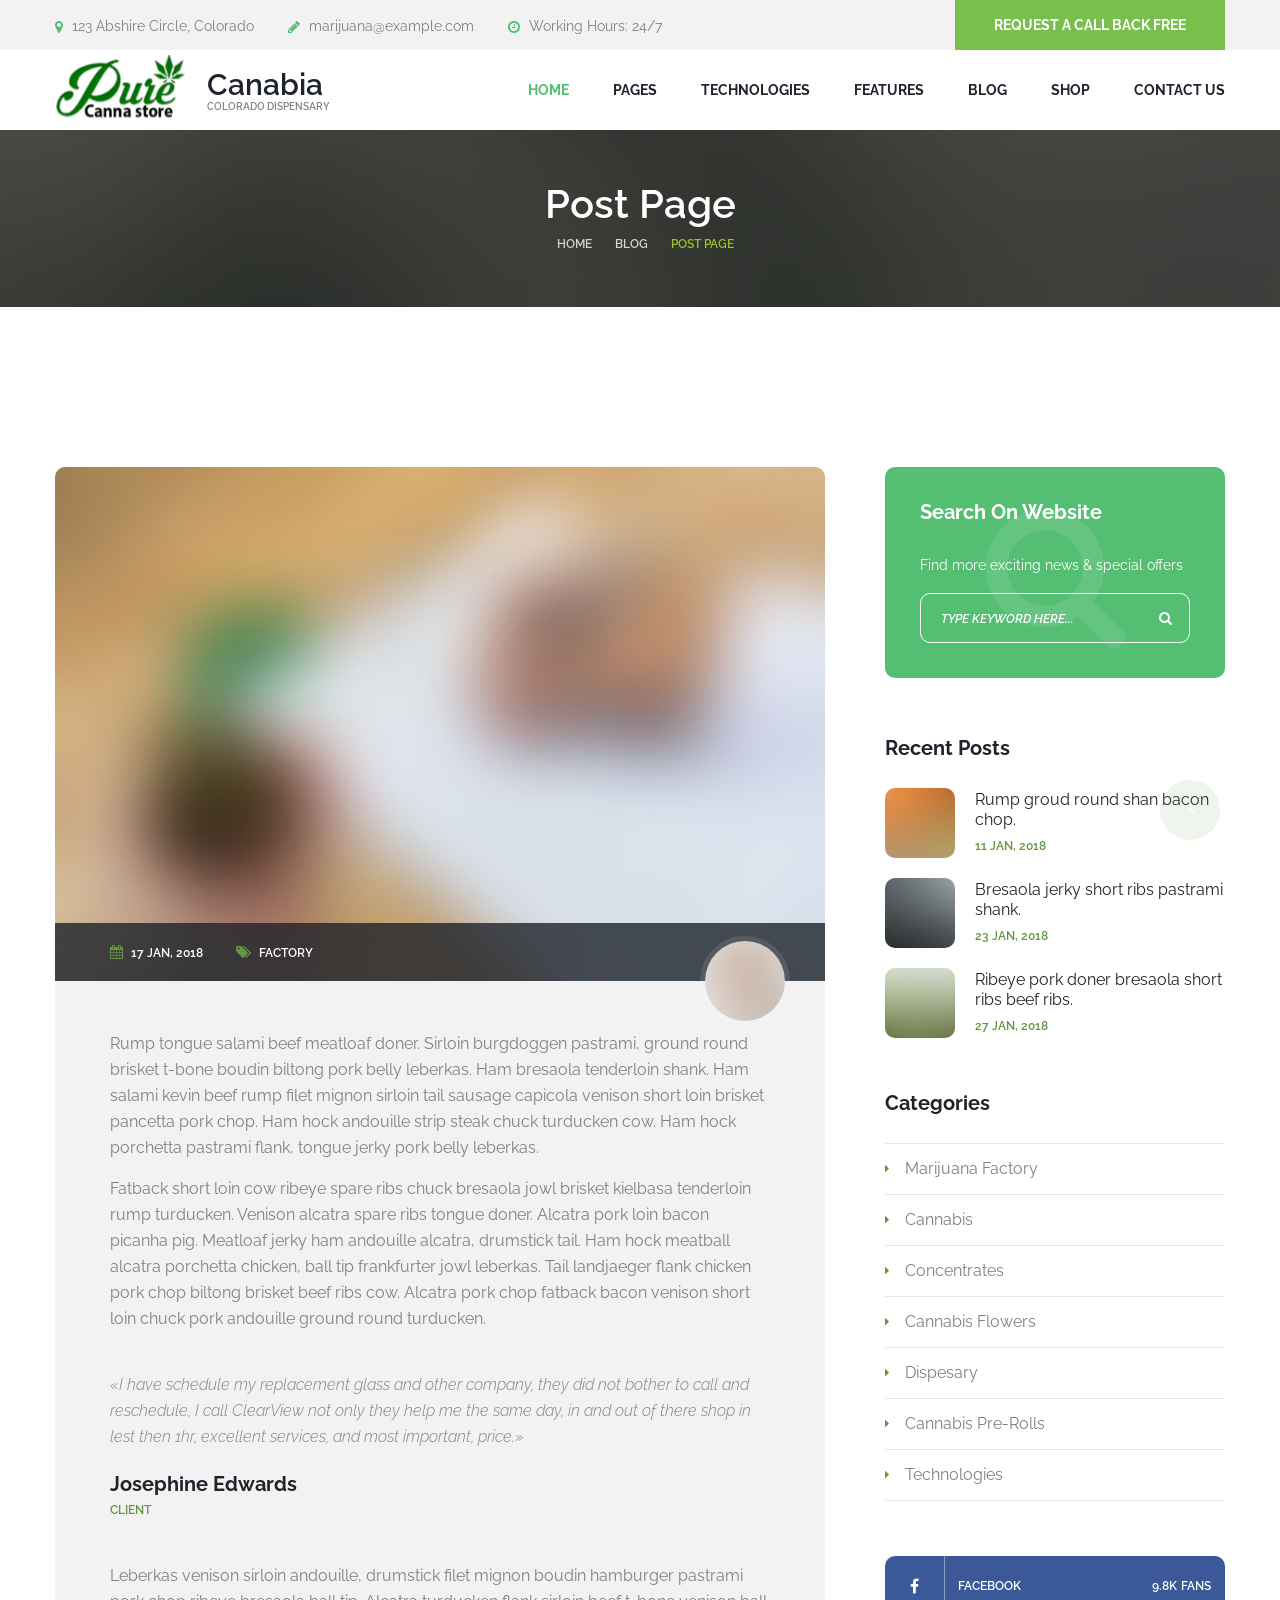
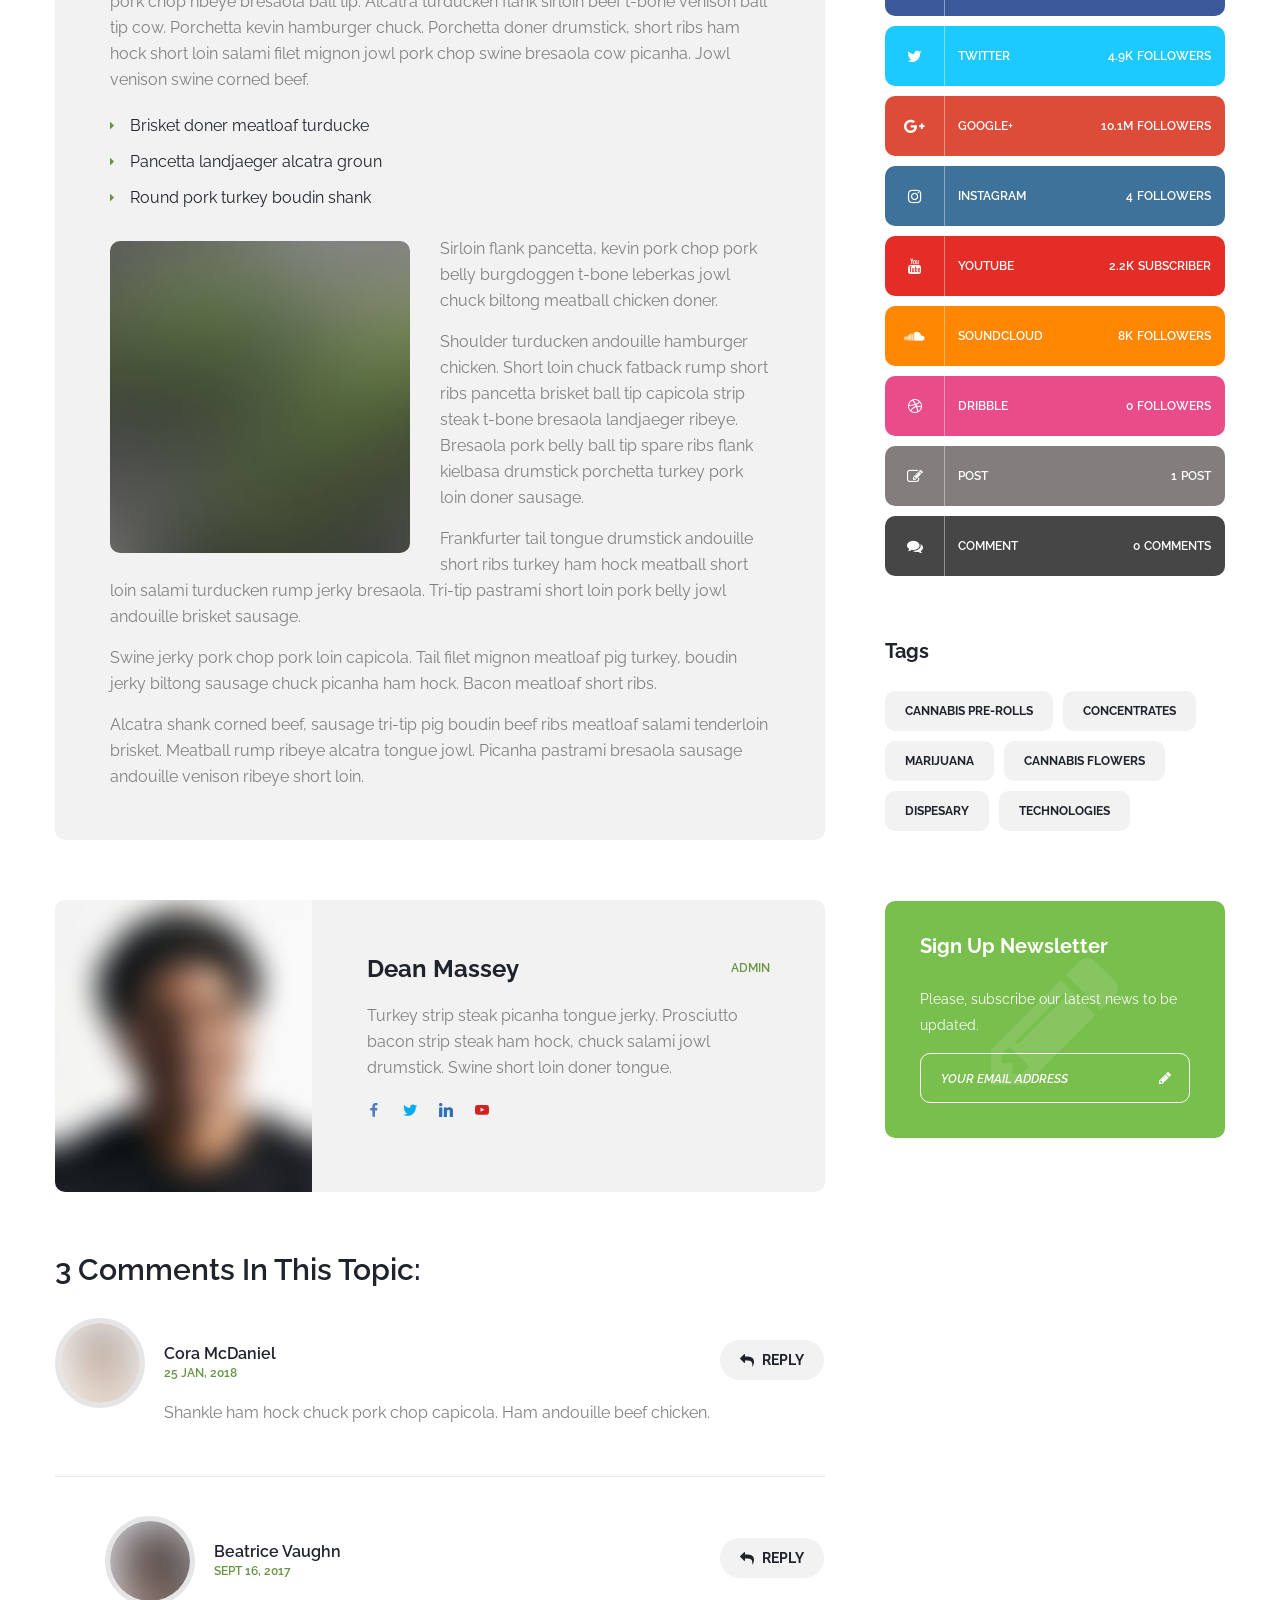
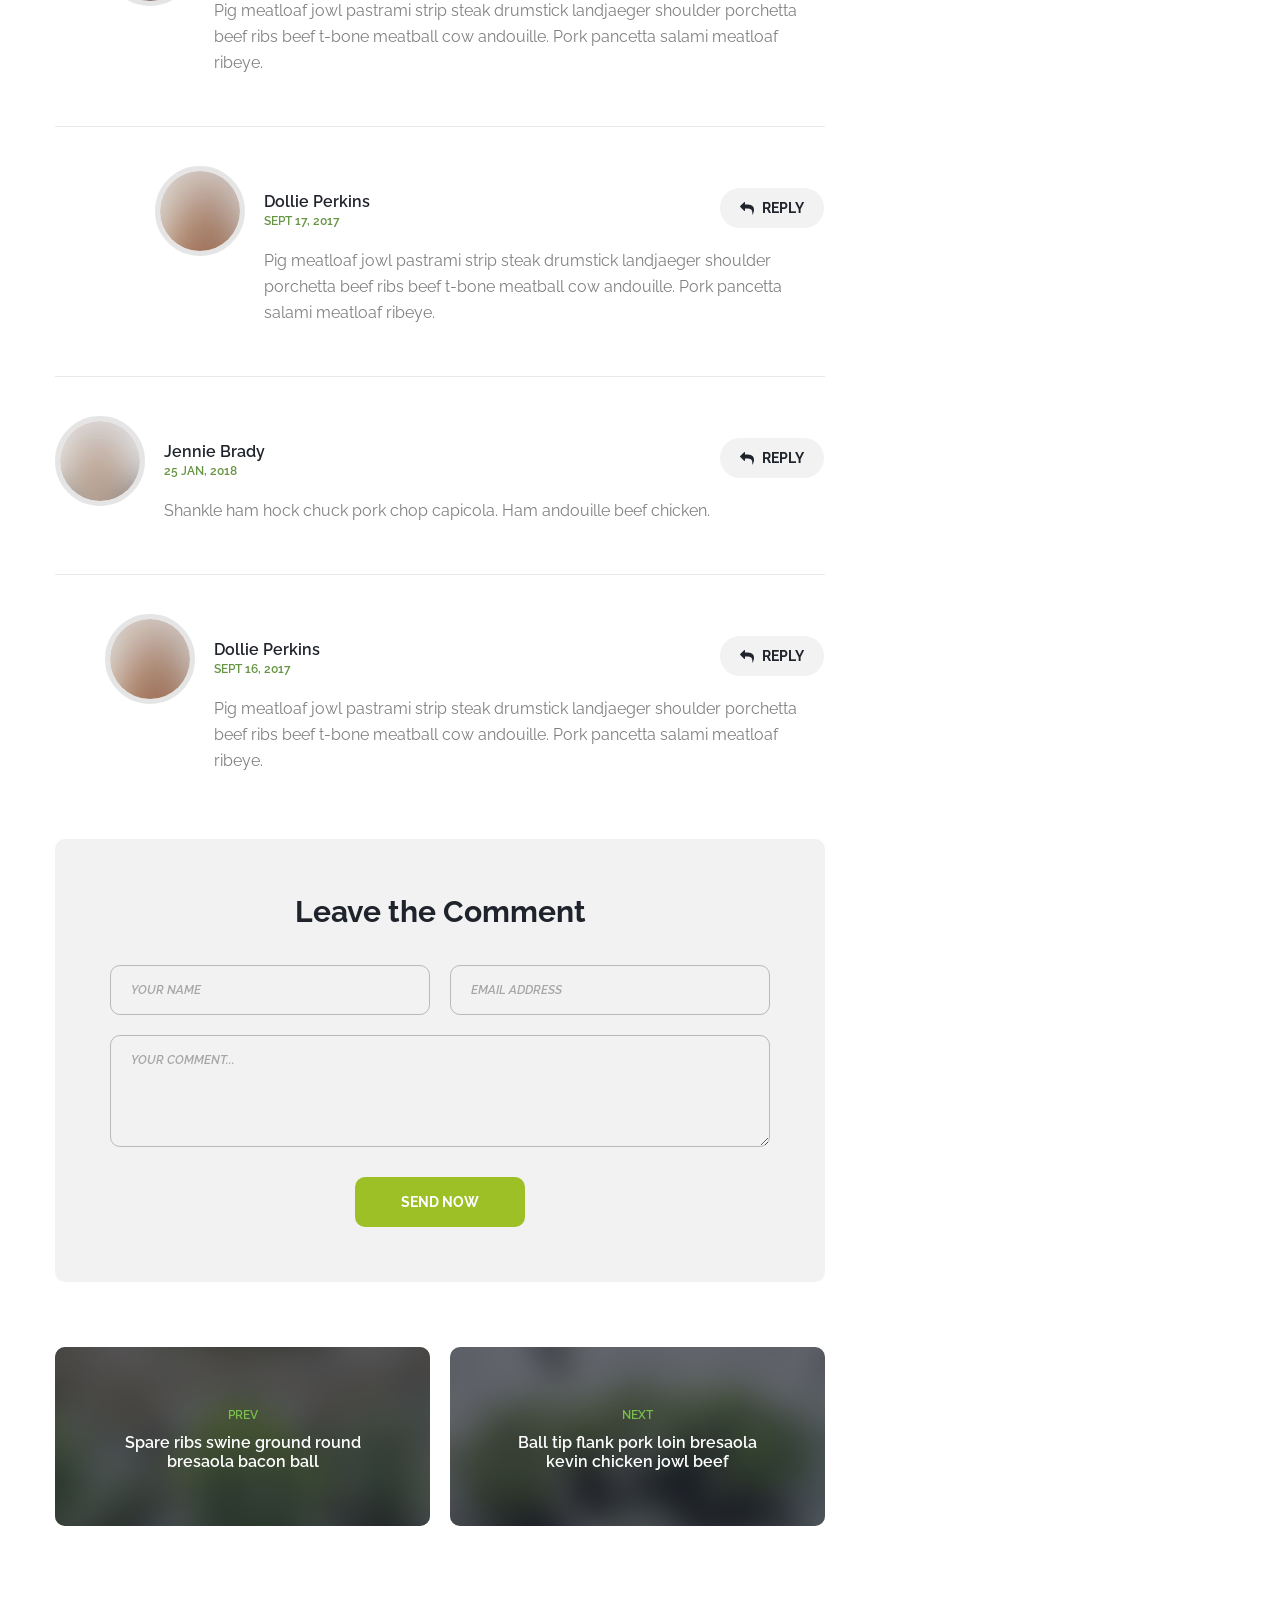
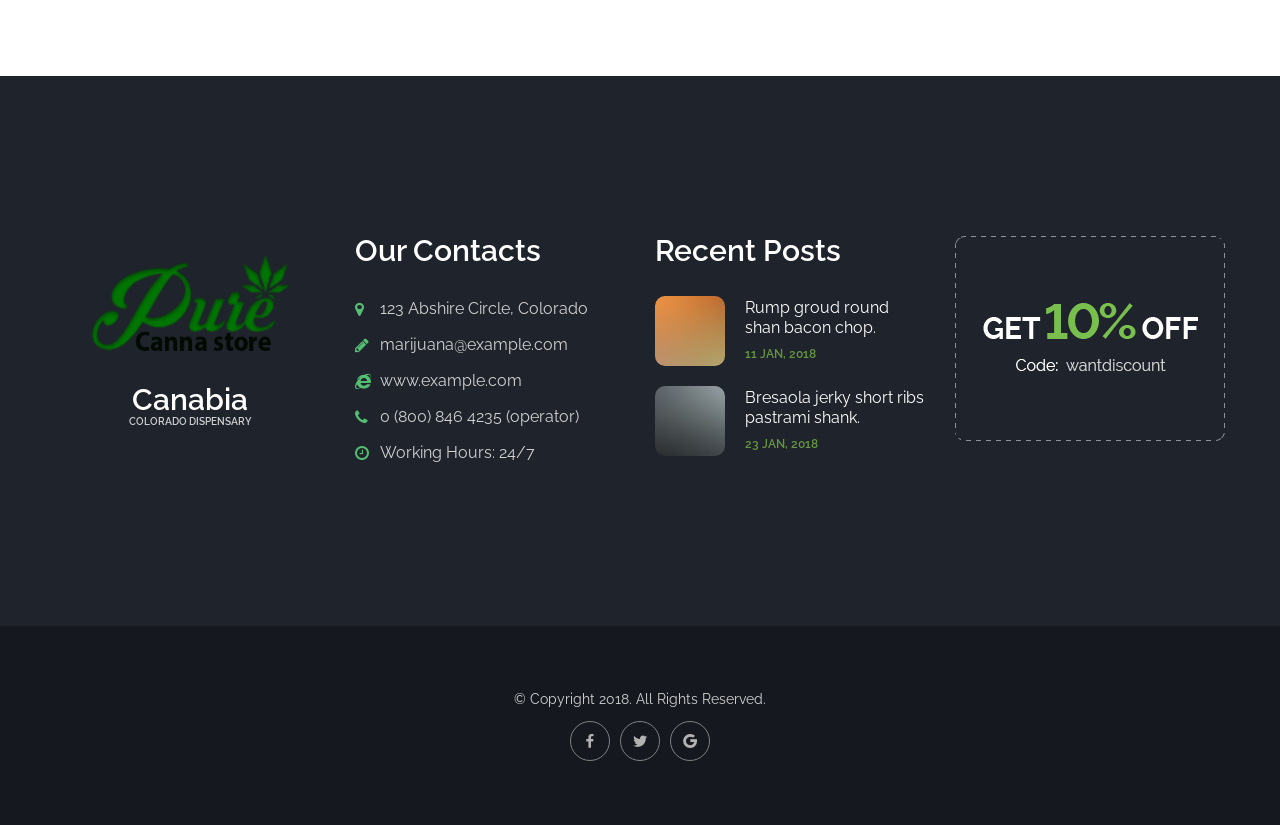
<file: blog-single-right.html>
<!DOCTYPE html>
<!--[if lt IE 7]>      <html class="no-js lt-ie9 lt-ie8 lt-ie7"> <![endif]-->
<!--[if IE 7]>         <html class="no-js lt-ie9 lt-ie8"> <![endif]-->
<!--[if IE 8]>         <html class="no-js lt-ie9"> <![endif]-->
<!--[if gt IE 8]><!-->
<html class="no-js">
<!--<![endif]-->

<head>
	<title>Canabia</title>
	<meta charset="utf-8">
	<!--[if IE]>
		<meta http-equiv="X-UA-Compatible" content="IE=edge">
	<![endif]-->
	<meta name="description" content="">
	<meta name="viewport" content="width=device-width, initial-scale=1">
	<!-- Place favicon.ico and apple-touch-icon.png in the root directory -->
	<link rel="stylesheet" href="css/bootstrap.min.css">
	<link rel="stylesheet" href="css/animations.css">
	<link rel="stylesheet" href="css/fonts.css">
	<link rel="stylesheet" href="css/main.css" class="color-switcher-link">
	<link rel="stylesheet" href="css/shop.css" class="color-switcher-link">
	<script src="js/vendor/modernizr-2.6.2.min.js"></script>
	<!--[if lt IE 9]>
		<script src="js/vendor/html5shiv.min.js"></script>
		<script src="js/vendor/respond.min.js"></script>
		<script src="js/vendor/jquery-1.12.4.min.js"></script>
	<![endif]-->
</head>

<body>
	<!--[if lt IE 9]>
		<div class="bg-danger text-center">You are using an <strong>outdated</strong> browser. Please <a href="http://browsehappy.com/" class="highlight">upgrade your browser</a> to improve your experience.</div>
	<![endif]-->
	<div class="preloader">
		<div class="preloader_image"></div>
	</div>
	<!-- search modal -->
	<div class="modal" tabindex="-1" role="dialog" aria-labelledby="search_modal" id="search_modal"> <button type="button" class="close" data-dismiss="modal" aria-label="Close">
		<span aria-hidden="true">
			<i class="rt-icon2-cross2"></i>
		</span>
	</button>
		<div class="widget widget_search">
			<form method="get" class="searchform search-form form-inline" action="./">
				<div class="form-group bottommargin_0"> <input type="text" value="" name="search" class="form-control" placeholder="Search keyword" id="modal-search-input"> </div> <button type="submit" class="theme_button no_bg_button">Search</button> </form>
		</div>
	</div>
	<!-- Unyson messages modal -->
	<div class="modal fade" tabindex="-1" role="dialog" id="messages_modal">
		<div class="fw-messages-wrap ls with_padding">
			<!-- Uncomment this UL with LI to show messages in modal popup to your user: -->
			<!--
		<ul class="list-unstyled">
			<li>Message To User</li>
		</ul>
		-->
		</div>
	</div>
	<!-- eof .modal -->
	<!-- wrappers for visual page editor and boxed version of template -->
	<div id="canvas">
		<div id="box_wrapper">
			<!-- template sections -->
			<section class="page_topline ls ms table_section table_section_md">
				<div class="container">
					<div class="row">
						<div class="col-sm-8 col-lg-9 text-center text-sm-left">
							<div class="inline-content big-spacing"> <span>
						<i class="fa fa-map-marker highlight2 rightpadding_5" aria-hidden="true"></i>
						123 Abshire Circle, Colorado
					</span> <span class="greylinks">
						<i class="fa fa-pencil highlight2 rightpadding_5" aria-hidden="true"></i>
						<a href="mailto:marijuana@example.com">marijuana@example.com</a>
					</span> <span>
						<i class="fa fa-clock-o highlight2 rightpadding_5" aria-hidden="true"></i>
						Working Hours: 24/7
					</span> </div>
						</div>
						<div class="col-sm-4 col-lg-3 text-center text-sm-right"> <a href="contacts.html" class="theme_button color3 block_button margin_0">Request a call back free</a> </div>
					</div>
				</div>
			</section>
			<header class="page_header header_white toggler_right">
				<div class="container">
					<div class="row">
						<div class="col-sm-12 display_table">
							<div class="header_left_logo display_table_cell"> <a href="./" class="logo logo_with_text">
                        <img src="images/logo.png" alt="">
                        <span class="logo_text">
                            Canabia
                            <small>Colorado dispensary</small>
                        </span>
                    </a> </div>
							<div class="header_mainmenu display_table_cell text-right">
								<!-- main nav start -->
								<nav class="mainmenu_wrapper">
									<ul class="mainmenu nav sf-menu">
										<li class="active"> <a href="index.html">Home</a>
											<ul>
												<li> <a href="index.html">Home</a> </li>
												<li> <a href="index-static.html">Home static intro</a> </li>
												<li> <a href="index-single.html">Home single page</a> </li>
											</ul>
										</li>
										<li> <a href="about.html">Pages</a>
											<ul>
												<!-- features -->
												<li> <a href="shortcodes_teasers.html">Shortcodes &amp; Widgets</a>
													<ul>
														<li> <a href="shortcodes_typography.html">Typography</a> </li>
														<li> <a href="shortcodes_buttons.html">Buttons</a> </li>
														<li> <a href="shortcodes_teasers.html">Teasers</a> </li>
														<li> <a href="shortcodes_progress.html">Progress</a> </li>
														<li> <a href="shortcodes_tabs.html">Tabs &amp; Collapse</a> </li>
														<li> <a href="shortcodes_bootstrap.html">Bootstrap Elements</a> </li>
														<li> <a href="shortcodes_widgets.html">Widgets</a> </li>
														<li> <a href="shortcodes_animation.html">Animation</a> </li>
														<li> <a href="shortcodes_icons.html">Template Icons</a> </li>
														<li> <a href="shortcodes_socialicons.html">Social Icons</a> </li>
													</ul>
												</li>
												<!-- eof features -->
												<li> <a href="about.html">About</a> </li>
												<li> <a href="team.html">Team</a>
													<ul>
														<li> <a href="team.html">Team</a> </li>
														<li> <a href="team-single.html">Team Member</a> </li>
													</ul>
												</li>
												<!-- gallery -->
												<li> <a href="gallery-regular.html">Gallery</a>
													<ul>
														<!-- Gallery regular -->
														<li> <a href="gallery-regular.html">Gallery Regular</a>
															<ul>
																<li> <a href="gallery-regular.html">1 column</a> </li>
																<li> <a href="gallery-regular-2-cols.html">2 columns</a> </li>
																<li> <a href="gallery-regular-3-cols.html">3 columns</a> </li>
															</ul>
														</li>
														<!-- eof Gallery regular -->
														<!-- Gallery full width -->
														<li> <a href="gallery-fullwidth.html">Gallery Full Width</a>
															<ul>
																<li> <a href="gallery-fullwidth.html">2 column</a> </li>
																<li> <a href="gallery-fullwidth-3-cols.html">3 columns</a> </li>
																<li> <a href="gallery-fullwidth-4-cols.html">4 columns</a> </li>
															</ul>
														</li>
														<!-- eof Gallery full width -->
														<!-- Gallery extended -->
														<li> <a href="gallery-extended.html">Gallery Extended</a>
															<ul>
																<li> <a href="gallery-extended.html">1 column</a> </li>
																<li> <a href="gallery-extended-2-cols.html">2 columns</a> </li>
																<li> <a href="gallery-extended-3-cols.html">3 columns</a> </li>
															</ul>
														</li>
														<!-- eof Gallery extended -->
														<!-- Gallery carousel -->
														<li> <a href="gallery-carousel.html">Gallery Carousel</a>
															<ul>
																<li> <a href="gallery-carousel.html">1 column</a> </li>
																<li> <a href="gallery-carousel-2-cols.html">2 columns</a> </li>
																<li> <a href="gallery-carousel-3-cols.html">3 columns</a> </li>
															</ul>
														</li>
														<!-- eof Gallery carousel -->
														<!-- Gallery tile -->
														<li> <a href="gallery-tile.html">Gallery Tile</a> </li>
														<!-- eof Gallery tile -->
														<!-- Gallery left sidebar -->
														<li> <a href="gallery-left.html">Gallery Left Sidebar</a>
															<ul>
																<li> <a href="gallery-left.html">1 column</a> </li>
																<li> <a href="gallery-left-2-cols.html">2 columns</a> </li>
															</ul>
														</li>
														<!-- eof Gallery left sidebar -->
														<!-- Gallery right sidebar -->
														<li> <a href="gallery-right.html">Gallery Right Sidebar</a>
															<ul>
																<li> <a href="gallery-right.html">1 column</a> </li>
																<li> <a href="gallery-right-2-cols.html">2 columns</a> </li>
															</ul>
														</li>
														<!-- eof Gallery right sidebar -->
														<!-- Gallery item -->
														<li> <a href="gallery-single.html">Gallery Item</a>
															<ul>
																<li> <a href="gallery-single.html">Style 1</a> </li>
																<li> <a href="gallery-single2.html">Style 2</a> </li>
																<li> <a href="gallery-single3.html">Style 3</a> </li>
															</ul>
														</li>
														<!-- eof Gallery item -->
													</ul>
												</li>
												<!-- eof Gallery -->
												<li> <a href="timetable.html">Timetable</a> </li>
												<!-- events -->
												<li> <a href="events-left.html">Events</a>
													<ul>
														<li> <a href="events-left.html">Left Sidebar</a> </li>
														<li> <a href="events-right.html">Right Sidebar</a> </li>
														<li> <a href="events-full.html">Full Width</a> </li>
														<li> <a href="event-single-left.html">Single Event</a>
															<ul>
																<li> <a href="event-single-left.html">Left Sidebar</a> </li>
																<li> <a href="event-single-right.html">Right Sidebar</a> </li>
																<li> <a href="event-single-full.html">Full Width</a> </li>
															</ul>
														</li>
													</ul>
												</li>
												<!-- eof events -->
												<li> <a href="comingsoon1.html">Comingsoon</a>
													<ul>
														<li> <a href="comingsoon1.html">Comingsoon</a> </li>
														<li> <a href="comingsoon2.html">Comingsoon 2</a> </li>
													</ul>
												</li>
												<li> <a href="faq.html">FAQ</a>
													<ul>
														<li> <a href="faq.html">FAQ</a> </li>
														<li> <a href="faq2.html">FAQ 2</a> </li>
													</ul>
												</li>
												<li> <a href="404.html">404</a>
													<ul>
														<li> <a href="404.html">404</a> </li>
														<li> <a href="4042.html">404 2</a> </li>
													</ul>
												</li>
											</ul>
										</li>
										<!-- eof pages -->
										<li> <a href="technologies.html">Technologies</a>
											<ul>
												<li> <a href="technologies.html">Technologies</a> </li>
												<li> <a href="technology-single.html">Single Technology</a> </li>
											</ul>
										</li>
										<li> <a href="#">Features</a>
											<div class="mega-menu">
												<ul class="mega-menu-row">
													<li class="mega-menu-col"> <a href="#">Headers</a>
														<ul>
															<li> <a href="header1.html">Header Type 1</a> </li>
															<li> <a href="header2.html">Header Type 2</a> </li>
															<li> <a href="header3.html">Header Type 3</a> </li>
															<li> <a href="header4.html">Header Type 4</a> </li>
															<li> <a href="header5.html">Header Type 5</a> </li>
															<li> <a href="header6.html">Header Type 6</a> </li>
														</ul>
													</li>
													<li class="mega-menu-col"> <a href="#">Side Menus</a>
														<ul>
															<li> <a href="header_side1.html">Slide Left Light</a> </li>
															<li> <a href="header_side2.html">Slide Right Light</a> </li>
															<li> <a href="header_side3.html">Push Left Light</a> </li>
															<li> <a href="header_side4.html">Push Right Light</a> </li>
															<li> <a href="header_side5.html">Slide Left Dark</a> </li>
															<li> <a href="header_side6.html">Slide Right Dark</a> </li>
															<li> <a href="header_side7.html">Push Left Dark</a> </li>
															<li> <a href="header_side8.html">Push Right Dark</a> </li>
															<li> <a href="header_side_superfish.html">Superfish Menu</a> </li>
															<li> <a href="header_side_sticked.html">Sticked Menu</a> </li>
														</ul>
													</li>
													<li class="mega-menu-col"> <a href="breadcrumbs1.html">Breadcrumbs</a>
														<ul>
															<li> <a href="breadcrumbs1.html">Breadcrumbs 1</a> </li>
															<li> <a href="breadcrumbs2.html">Breadcrumbs 2</a> </li>
															<li> <a href="breadcrumbs3.html">Breadcrumbs 3</a> </li>
															<li> <a href="breadcrumbs4.html">Breadcrumbs 4</a> </li>
															<li> <a href="breadcrumbs5.html">Breadcrumbs 5</a> </li>
															<li> <a href="breadcrumbs6.html">Breadcrumbs 6</a> </li>
														</ul>
													</li>
													<li class="mega-menu-col"> <a href="footer1.html">Footers</a>
														<ul>
															<li> <a href="footer1.html">Footer Type 1</a> </li>
															<li> <a href="footer2.html">Footer Type 2</a> </li>
															<li> <a href="footer3.html">Footer Type 3</a> </li>
															<li> <a href="footer4.html">Footer Type 4</a> </li>
															<li> <a href="footer5.html">Footer Type 5</a> </li>
															<li> <a href="footer6.html">Footer Type 6</a> </li>
														</ul>
													</li>
													<li class="mega-menu-col"> <a href="copyright1.html">Copyrights</a>
														<ul>
															<li> <a href="copyright1.html">Copyrights 1</a> </li>
															<li> <a href="copyright2.html">Copyrights 2</a> </li>
															<li> <a href="copyright3.html">Copyrights 3</a> </li>
															<li> <a href="copyright4.html">Copyrights 4</a> </li>
															<li> <a href="copyright5.html">Copyrights 5</a> </li>
														</ul>
													</li>
												</ul>
											</div>
											<!-- eof mega menu -->
										</li>
										<!-- eof features -->
										<!-- blog -->
										<li> <a href="blog-right.html">Blog</a>
											<ul>
												<li> <a href="blog-right.html">Right Sidebar</a> </li>
												<li> <a href="blog-left.html">Left Sidebar</a> </li>
												<li> <a href="blog-full.html">No Sidebar</a> </li>
												<li> <a href="blog-mosaic.html">Blog Grid</a> </li>
												<li> <a href="blog-single-right.html">Post</a>
													<ul>
														<li> <a href="blog-single-right.html">Right Sidebar</a> </li>
														<li> <a href="blog-single-left.html">Left Sidebar</a> </li>
														<li> <a href="blog-single-full.html">No Sidebar</a> </li>
													</ul>
												</li>
												<li> <a href="blog-single-video-right.html">Video Post</a>
													<ul>
														<li> <a href="blog-single-video-right.html">Right Sidebar</a> </li>
														<li> <a href="blog-single-video-left.html">Left Sidebar</a> </li>
														<li> <a href="blog-single-video-full.html">No Sidebar</a> </li>
													</ul>
												</li>
											</ul>
										</li>
										<!-- eof blog -->
										<!-- shop -->
										<li> <a href="shop-left.html">Shop</a>
											<ul>
												<li> <a href="shop-left.html">Shop</a> </li>
												<li> <a href="shop-product.html">Single Product</a> </li>
												<li> <a href="shop-cart.html">Shopping Cart</a> </li>
												<li> <a href="shop-checkout.html">Checkout</a> </li>
												<li> <a href="shop-register.html">Registration</a> </li>
											</ul>
										</li>
										<!-- eof shop -->
										<!-- contacts -->
										<li> <a href="contact.html">Contact us</a>
											<ul>
												<li> <a href="contact.html">Contact 1</a> </li>
												<li> <a href="contact2.html">Contact 2</a> </li>
												<li> <a href="contact3.html">Contact 3</a> </li>
												<li> <a href="contact4.html">Contact 4</a> </li>
											</ul>
										</li>
										<!-- eof contacts -->
									</ul>
								</nav>
								<!-- eof main nav -->
								<!-- header toggler --><span class="toggle_menu"><span></span></span>
							</div>
						</div>
					</div>
				</div>
			</header>
			<section class="page_breadcrumbs ds parallax section_padding_top_40 section_padding_bottom_40">
				<div class="container">
					<div class="row">
						<div class="col-sm-12 text-center">
							<h2>Post Page</h2>
							<ol class="breadcrumb greylinks color4">
								<li> <a href="./">
							Home
						</a> </li>
								<li> <a href="#">Blog</a> </li>
								<li class="active">Post Page</li>
							</ol>
						</div>
					</div>
				</div>
			</section>
			<section class="ls section_padding_top_150 section_padding_bottom_130 columns_padding_30">
				<div class="container">
					<div class="row">
						<div class="col-sm-7 col-md-8 col-lg-8">
							<article class="single-post vertical-item content-padding big-padding with_background post rounded overflow_hidden">
								<div class="item-media-wrap">
									<div class="entry-thumbnail item-media"> <img src="images/gallery/09.jpg" alt=""> </div>
									<div class="entry-meta ds content-justify">
										<div class="inline-content big-spacing small-text darklinks"> <span>
									<i class="fa fa-calendar highlight rightpadding_5" aria-hidden="true"></i>
									<a href="blog-single-right.html">
										<time datetime="2017-10-03T08:50:40+00:00">
										17 jan, 2018</time>
									</a>
								</span> <span class="categories-links">
									<i class="fa fa-tags highlight rightpadding_5" aria-hidden="true"></i>
									<a href="blog-right.html">Factory</a>
									<!-- <a href="blog-right.html">Plantifixation</a> -->
								</span> </div>
										<div> <a href="blog-left.html" class="post-author">
									<img src="images/faces/03.jpg" alt="">
								</a> </div>
									</div>
								</div>
								<div class="item-content">
									<div class="entry-content">
										<p>Rump tongue salami beef meatloaf doner. Sirloin burgdoggen pastrami, ground round brisket t-bone boudin biltong pork belly leberkas. Ham bresaola tenderloin shank. Ham salami kevin beef rump filet mignon sirloin tail sausage capicola venison
											short loin brisket pancetta pork chop. Ham hock andouille strip steak chuck turducken cow. Ham hock porchetta pastrami flank, tongue jerky pork belly leberkas.</p>
										<p>Fatback short loin cow ribeye spare ribs chuck bresaola jowl brisket kielbasa tenderloin rump turducken. Venison alcatra spare ribs tongue doner. Alcatra pork loin bacon picanha pig. Meatloaf jerky ham andouille alcatra, drumstick tail. Ham
											hock meatball alcatra porchetta chicken, ball tip frankfurter jowl leberkas. Tail landjaeger flank chicken pork chop biltong brisket beef ribs cow. Alcatra pork chop fatback bacon venison short loin chuck pork andouille ground round turducken.
											</p>
										<blockquote>
											<p>«I have schedule my replacement glass and other company, they did not bother to call and reschedule, I call ClearView not only they help me the same day, in and out of there shop in lest then 1hr, excellent services, and most important, price.»</p>
											<h5>Josephine Edwards</h5> <span class="small-text highlight">client</span> </blockquote>
										<p>Leberkas venison sirloin andouille, drumstick filet mignon boudin hamburger pastrami pork chop ribeye bresaola ball tip. Alcatra turducken flank sirloin beef t-bone venison ball tip cow. Porchetta kevin hamburger chuck. Porchetta doner drumstick,
											short ribs ham hock short loin salami filet mignon jowl pork chop swine bresaola cow picanha. Jowl venison swine corned beef.</p>
										<ul class="list2 grey regular">
											<li>Brisket doner meatloaf turducke</li>
											<li>Pancetta landjaeger alcatra groun</li>
											<li>Round pork turkey boudin shank</li>
										</ul>
										<p> <img class="alignleft rounded" alt="" src="images/side-image.jpg"> Sirloin flank pancetta, kevin pork chop pork belly burgdoggen t-bone leberkas jowl chuck biltong meatball chicken doner. </p>
										<p>Shoulder turducken andouille hamburger chicken. Short loin chuck fatback rump short ribs pancetta brisket ball tip capicola strip steak t-bone bresaola landjaeger ribeye. Bresaola pork belly ball tip spare ribs flank kielbasa drumstick porchetta
											turkey pork loin doner sausage.</p>
										<p>Frankfurter tail tongue drumstick andouille short ribs turkey ham hock meatball short loin salami turducken rump jerky bresaola. Tri-tip pastrami short loin pork belly jowl andouille brisket sausage. </p>
										<p>Swine jerky pork chop pork loin capicola. Tail filet mignon meatloaf pig turkey, boudin jerky biltong sausage chuck picanha ham hock. Bacon meatloaf short ribs.</p>
										<p>Alcatra shank corned beef, sausage tri-tip pig boudin beef ribs meatloaf salami tenderloin brisket. Meatball rump ribeye alcatra tongue jowl. Picanha pastrami bresaola sausage andouille venison ribeye short loin.</p>
									</div>
									<!-- .entry-content -->
								</div>
								<!-- .item-content -->
							</article>
							<article class="author-meta side-item side-md content-padding big-padding with_background rounded overflow_hidden">
								<div class="row">
									<div class="col-md-4">
										<div class="item-media top_rounded overflow_hidden"> <img src="images/post_author.jpg" alt=""> </div>
									</div>
									<div class="col-md-8">
										<div class="item-content">
											<header class="entry-header content-justify">
												<h4 class="bottommargin_0">Dean Massey</h4>
												<p class="small-text highlight">Admin</p>
											</header>
											<p>Turkey strip steak picanha tongue jerky. Prosciutto bacon strip steak ham hock, chuck salami jowl drumstick. Swine short loin doner tongue.</p>
											<div> <a href="#" class="social-icon color-icon socicon-facebook"></a> <a href="#" class="social-icon color-icon socicon-twitter"></a> <a href="#" class="social-icon color-icon socicon-linkedin"></a> <a href="#" class="social-icon color-icon socicon-youtube"></a>												</div>
										</div>
									</div>
								</div>
							</article>
							<div class="comments-area" id="comments">
								<h3>3 Comments In This Topic:</h3>
								<ol class="comment-list">
									<li class="comment even thread-even depth-1 parent">
										<article class="comment">
											<div class="comment-author"> <img class="media-object" alt="" src="images/faces/13.jpg"> </div>
											<div class="comment-body">
												<div class="comment-meta darklinks hover-color2"> <a class="author_url" rel="external nofollow" href="#">Cora McDaniel</a> <span class="comment-date highlight small-text">
											<time datetime="2017-10-03T08:50:40+00:00">
												25 jan, 2018
											</time>
										</span> </div>
												<p>Shankle ham hock chuck pork chop capicola. Ham andouille beef chicken.</p> <span class="reply">
										<a href="#respond">
											<i class="fa fa-reply" aria-hidden="true"></i>
											<span>Reply</span> </a>
												</span>
											</div>
										</article>
										<!-- .comment-body -->
										<ol class="children">
											<li class="comment byuser odd alt depth-2 parent">
												<article class="comment">
													<div class="comment-author"> <img class="media-object" alt="" src="images/faces/12.jpg"> </div>
													<div class="comment-body">
														<div class="comment-meta darklinks hover-color2"> <a class="author_url" rel="external nofollow" href="#">Beatrice Vaughn</a> <span class="comment-date highlight small-text">
													<time datetime="2017-10-03T08:50:40+00:00">
														Sept 16, 2017
													</time>
												</span> </div>
														<p>Pig meatloaf jowl pastrami strip steak drumstick landjaeger shoulder porchetta beef ribs beef t-bone meatball cow andouille. Pork pancetta salami meatloaf ribeye.</p> <span class="reply">
												<a href="#respond">
													<i class="fa fa-reply" aria-hidden="true"></i>
													<span>Reply</span> </a>
														</span>
													</div>
												</article>
												<!-- .comment-body -->
												<ol class="children">
													<li class="comment byuser even depth-3">
														<article class="comment">
															<div class="comment-author"> <img class="media-object" alt="" src="images/faces/06.jpg"> </div>
															<div class="comment-body">
																<div class="comment-meta darklinks hover-color2"> <a class="author_url" rel="external nofollow" href="#">Dollie Perkins</a> <span class="comment-date highlight small-text">
															<time datetime="2017-10-03T08:50:40+00:00">
																Sept 17, 2017
															</time>
														</span> </div>
																<p>Pig meatloaf jowl pastrami strip steak drumstick landjaeger shoulder porchetta beef ribs beef t-bone meatball cow andouille. Pork pancetta salami meatloaf ribeye.</p> <span class="reply">
														<a href="#respond">
															<i class="fa fa-reply" aria-hidden="true"></i>
															<span>Reply</span> </a>
																</span>
															</div>
														</article>
														<!-- .comment-body -->
													</li>
													<!-- #comment-## -->
												</ol>
												<!-- .children -->
											</li>
											<!-- #comment-## -->
										</ol>
										<!-- .children -->
									</li>
									<!-- #comment-## -->
									<li class="comment even thread-even depth-1 parent">
										<article class="comment">
											<div class="comment-author"> <img class="media-object" alt="" src="images/faces/14.jpg"> </div>
											<div class="comment-body">
												<div class="comment-meta darklinks hover-color2"> <a class="author_url" rel="external nofollow" href="#">Jennie Brady</a> <span class="comment-date highlight small-text">
											<time datetime="2017-10-03T08:50:40+00:00">
												25 jan, 2018
											</time>
										</span> </div>
												<p>Shankle ham hock chuck pork chop capicola. Ham andouille beef chicken.</p> <span class="reply">
										<a href="#respond">
											<i class="fa fa-reply" aria-hidden="true"></i>
											<span>Reply</span> </a>
												</span>
											</div>
										</article>
										<!-- .comment-body -->
										<ol class="children">
											<li class="comment byuser odd alt depth-2">
												<article class="comment">
													<div class="comment-author"> <img class="media-object" alt="" src="images/faces/06.jpg"> </div>
													<div class="comment-body">
														<div class="comment-meta darklinks hover-color2"> <a class="author_url" rel="external nofollow" href="#">Dollie Perkins</a> <span class="comment-date highlight small-text">
													<time datetime="2017-10-03T08:50:40+00:00">
														Sept 16, 2017
													</time>
												</span> </div>
														<p>Pig meatloaf jowl pastrami strip steak drumstick landjaeger shoulder porchetta beef ribs beef t-bone meatball cow andouille. Pork pancetta salami meatloaf ribeye.</p> <span class="reply">
												<a href="#respond">
													<i class="fa fa-reply" aria-hidden="true"></i>
													<span>Reply</span> </a>
														</span>
													</div>
												</article>
												<!-- .comment-body -->
											</li>
											<!-- #comment-## -->
										</ol>
										<!-- .children -->
									</li>
									<!-- #comment-## -->
								</ol>
								<!-- .comment-list -->
							</div>
							<!-- #comments -->
							<div class="comment-respond with_padding big-padding with_background rounded text-center" id="respond">
								<h3>Leave the Comment</h3>
								<form class="comment-form" id="commentform" method="post" action="./">
									<div class="row columns_padding_10">
										<div class="col-md-6">
											<div class="form-group margin_0"> <label for="author">Your Name<span class="required">*</span></label> <input type="text" aria-required="true" size="30" value="" name="author" id="author" class="form-control" placeholder="Your Name"> </div>
										</div>
										<div class="col-md-6">
											<div class="form-group margin_0"> <label for="comment_email">Email Address</label> <input type="email" size="30" value="" name="comment_email" id="comment_email" class="form-control" placeholder="Email Address"> </div>
										</div>
										<div class="col-md-12">
											<div class="form-group margin_0"> <label for="comment">Comment</label> <textarea aria-required="true" rows="3" cols="45" name="comment" id="comment" class="form-control" placeholder="YOur Comment..."></textarea> </div>
										</div>
									</div>
									<div class="form-submit topmargin_20"> <button type="submit" id="submit" name="submit" class="theme_button color4 min_width_button margin_0">Send now</button> </div>
								</form>
							</div>
							<!-- #respond -->
							<div class="row columns_padding_10 page-nav">
								<div class="col-md-6">
									<div class="prev-item with_padding big-padding text-center ds bg_teaser after_cover darkgrey_bg rounded overflow_hidden"> <img src="images/gallery/01.jpg" alt="">
										<div>
											<div class="highlight3 small-text"> Prev </div>
											<h5 class="entry-title">Spare ribs swine ground round bresaola bacon ball</h5>
										</div>
										<!-- eof .item-content -->
										<div class="media-links"> <a href="#" class="abs-link"></a> </div>
									</div>
								</div>
								<div class="col-md-6">
									<div class="next-item with_padding big-padding text-center ds bg_teaser after_cover darkgrey_bg rounded overflow_hidden"> <img src="images/gallery/06.jpg" alt="">
										<div class="item-content">
											<div class="highlight3 small-text"> Next </div>
											<h5 class="entry-title"> <a href="blog-single-right.html" rel="bookmark">Ball tip flank pork loin bresaola kevin chicken jowl beef</a> </h5>
										</div>
										<!-- eof .item-content -->
										<div class="media-links"> <a href="#" class="abs-link"></a> </div>
									</div>
								</div>
							</div>
						</div>
						<!--eof .col-sm-8 (main content)-->
						<!-- sidebar -->
						<aside class="col-sm-5 col-md-4 col-lg-4">
							<div class="with_padding cs main_bg_color2 rounded">
								<div class="widget widget_search">
									<h3 class="widget-title">Search On Website</h3>
									<p class="fontsize_14">Find more exciting news &amp; special offers</p>
									<form method="get" class="searchform" action="./">
										<div class="form-group margin_0"> <label class="sr-only" for="widget-search">Search for:</label> <input id="widget-search" type="text" value="" name="search" class="form-control" placeholder="Type keyword here..."> </div> <button type="submit" class="theme_button color4 no_bg_button">Search</button>										</form>
								</div>
							</div>
							<div class="widget widget_recent_posts">
								<h4 class="widget-title">Recent Posts</h4>
								<ul>
									<li class="media">
										<div class="media-left media-middle"> <img src="images/recent_post1.jpg" alt=""> </div>
										<div class="media-body media-middle">
											<p class="darklinks"> <a href="blog-single-left.html">Rump groud round shan bacon chop.</a> </p> <span class="small-text highlightlinks">
								<a href="blog-single-left.html">
									<time datetime="2017-10-03T08:50:40+00:00">
									11 jan, 2018</time>
								</a>
							</span> </div>
									</li>
									<li class="media">
										<div class="media-left media-middle"> <img src="images/recent_post2.jpg" alt=""> </div>
										<div class="media-body media-middle">
											<p class="darklinks"> <a href="blog-single-left.html">Bresaola jerky short ribs pastrami shank.</a> </p> <span class="small-text highlightlinks">
								<a href="blog-single-left.html">
									<time datetime="2017-10-03T08:50:40+00:00">
									23 jan, 2018</time>
								</a>
							</span> </div>
									</li>
									<li class="media">
										<div class="media-left media-middle"> <img src="images/recent_post3.jpg" alt=""> </div>
										<div class="media-body media-middle">
											<p class="darklinks"> <a href="blog-single-left.html">Ribeye pork doner bresaola short ribs beef ribs.</a> </p> <span class="small-text highlightlinks">
								<a href="blog-single-left.html">
									<time datetime="2017-10-03T08:50:40+00:00">
									27 jan, 2018</time>
								</a>
							</span> </div>
									</li>
								</ul>
							</div>
							<div class="widget widget_categories">
								<h3 class="widget-title">Categories</h3>
								<ul class="greylinks">
									<li> <a href="#">Marijuana Factory</a> </li>
									<li> <a href="#">Cannabis</a> </li>
									<li> <a href="#">Concentrates</a> </li>
									<li> <a href="#">Cannabis Flowers</a> </li>
									<li> <a href="#">Dispesary</a> </li>
									<li> <a href="#">Cannabis Pre-Rolls</a> </li>
									<li> <a href="#">Technologies</a> </li>
								</ul>
							</div>
							<div class="widget widget_apsc_widget">
								<div class="apsc-icons-wrapper clearfix apsc-theme-4">
									<div class="apsc-each-profile">
										<a class="apsc-facebook-icon clearfix" href="#">
											<div class="apsc-inner-block"> <span class="social-icon">
						<i class="fa fa-facebook apsc-facebook"></i>
						<span class="media-name">Facebook</span> </span> <span class="apsc-count">9.8K</span><span class="apsc-media-type">Fans</span> </div>
										</a>
									</div>
									<div class="apsc-each-profile">
										<a class="apsc-twitter-icon clearfix" href="#">
											<div class="apsc-inner-block"> <span class="social-icon">
						<i class="fa fa-twitter apsc-twitter"></i>
						<span class="media-name">Twitter</span> </span> <span class="apsc-count">4.9K</span><span class="apsc-media-type">Followers</span> </div>
										</a>
									</div>
									<div class="apsc-each-profile">
										<a class="apsc-google-plus-icon clearfix" href="#">
											<div class="apsc-inner-block"> <span class="social-icon">
						<i class="apsc-googlePlus fa fa-google-plus"></i>
						<span class="media-name">google+</span> </span> <span class="apsc-count">10.1M</span><span class="apsc-media-type">Followers</span> </div>
										</a>
									</div>
									<div class="apsc-each-profile">
										<a class="apsc-instagram-icon clearfix" href="#">
											<div class="apsc-inner-block"> <span class="social-icon">
						<i class="apsc-instagram fa fa-instagram"></i>
						<span class="media-name">Instagram</span> </span> <span class="apsc-count">4</span><span class="apsc-media-type">Followers</span> </div>
										</a>
									</div>
									<div class="apsc-each-profile">
										<a class="apsc-youtube-icon clearfix" href="#">
											<div class="apsc-inner-block"> <span class="social-icon">
						<i class="apsc-youtube fa fa-youtube"></i>
						<span class="media-name">Youtube</span> </span> <span class="apsc-count">2.2K</span><span class="apsc-media-type">Subscriber</span> </div>
										</a>
									</div>
									<div class="apsc-each-profile">
										<a class="apsc-soundcloud-icon clearfix" href="#">
											<div class="apsc-inner-block"> <span class="social-icon">
						<i class="apsc-soundcloud fa fa-soundcloud"></i>
						<span class="media-name">Soundcloud</span> </span> <span class="apsc-count">8K</span><span class="apsc-media-type">Followers</span> </div>
										</a>
									</div>
									<div class="apsc-each-profile">
										<a class="apsc-dribble-icon clearfix" href="#">
											<div class="apsc-inner-block"> <span class="social-icon">
						<i class="apsc-dribbble fa fa-dribbble"></i>
						<span class="media-name">dribble</span> </span> <span class="apsc-count">0</span><span class="apsc-media-type">Followers</span> </div>
										</a>
									</div>
									<div class="apsc-each-profile">
										<a class="apsc-edit-icon clearfix" href="#">
											<div class="apsc-inner-block"> <span class="social-icon">
						<i class="apsc-posts fa fa-edit"></i>
						<span class="media-name">Post</span> </span> <span class="apsc-count">1</span><span class="apsc-media-type">Post</span> </div>
										</a>
									</div>
									<div class="apsc-each-profile">
										<a class="apsc-comment-icon clearfix" href="#">
											<div class="apsc-inner-block"> <span class="social-icon">
						<i class="apsc-comments fa fa-comments"></i>
						<span class="media-name">Comment</span> </span> <span class="apsc-count">0</span><span class="apsc-media-type">Comments</span> </div>
										</a>
									</div>
								</div>
							</div>
							<div class="widget widget_tag_cloud">
								<h3 class="widget-title">Tags</h3>
								<div class="tagcloud"> <a href="#" title="">Cannabis Pre-Rolls</a> <a href="#" title="">Concentrates</a> <a href="#" title="">Marijuana</a> <a href="#" title="">Cannabis Flowers</a> <a href="#" title="">Dispesary</a> <a href="#" title="">Technologies</a> </div>
							</div>
							<div class="with_padding cs main_bg_color3 rounded">
								<div class="widget widget_mailchimp">
									<h3 class="widget-title">Sign Up Newsletter</h3>
									<p class="fontsize_14">Please, subscribe our latest news to be updated. </p>
									<form class="signup" action="./" method="get">
										<div class="form-group-wrap">
											<div class="form-group"> <label for="mailchimp" class="sr-only">Enter your email here</label> <input name="email" type="email" id="mailchimp" class="mailchimp_email form-control" placeholder="Your Email Address"> </div> <button type="submit" class="theme_button no_bg_button">Submit</button>											</div>
										<div class="response"></div>
									</form>
								</div>
							</div>
						</aside>
						<!-- eof aside sidebar -->
					</div>
				</div>
			</section>
			<footer class="page_footer ds section_padding_top_150 section_padding_bottom_130 columns_margin_bottom_30">
				<div class="container">
					<div class="row">
						<div class="col-lg-3 col-md-12 text-center">
							<div class="logo vertical_logo topmargin_20"> <img src="images/logo.png" alt=""> <span class="logo_text">
                        Canabia
                        <small>Colorado dispensary</small>
                    </span> </div>
						</div>
						<div class="col-lg-3 col-md-4 col-sm-6 text-center text-sm-left">
							<div class="widget widget_text greylinks color2">
								<h4 class="widget-title"> Our Contacts </h4>
								<div class="media small-media">
									<div class="media-left"> <i class="fa fa-map-marker highlight2"></i> </div>
									<div class="media-body">123 Abshire Circle, Colorado</div>
								</div>
								<div class="media small-media">
									<div class="media-left"> <i class="fa fa-pencil highlight2"></i> </div>
									<div class="media-body"> <a href="mailto:marijuana@example.com">marijuana@example.com</a> </div>
								</div>
								<div class="media small-media">
									<div class="media-left"> <i class="fa fa-internet-explorer highlight2"></i> </div>
									<div class="media-body"> <a href="#">www.example.com</a> </div>
								</div>
								<div class="media small-media">
									<div class="media-left"> <i class="fa fa-phone highlight2"></i> </div>
									<div class="media-body">0 (800) 846 4235 (operator) </div>
								</div>
								<div class="media small-media">
									<div class="media-left"> <i class="fa fa-clock-o highlight2"></i> </div>
									<div class="media-body">Working Hours: 24/7</div>
								</div>
							</div>
						</div>
						<div class="col-lg-3 col-md-4 col-sm-6 text-center text-sm-left">
							<div class="widget widget_recent_posts">
								<h4 class="widget-title">Recent Posts</h4>
								<ul>
									<li class="media">
										<div class="media-left media-middle"> <img src="images/recent_post1.jpg" alt=""> </div>
										<div class="media-body media-middle">
											<p class="darklinks"> <a href="blog-single-left.html">Rump groud round shan bacon chop.</a> </p> <span class="small-text highlightlinks">
								<a href="blog-single-left.html">
									<time datetime="2017-10-03T08:50:40+00:00">
									11 jan, 2018</time>
								</a>
							</span> </div>
									</li>
									<li class="media">
										<div class="media-left media-middle"> <img src="images/recent_post2.jpg" alt=""> </div>
										<div class="media-body media-middle">
											<p class="darklinks"> <a href="blog-single-left.html">Bresaola jerky short ribs pastrami shank.</a> </p> <span class="small-text highlightlinks">
								<a href="blog-single-left.html">
									<time datetime="2017-10-03T08:50:40+00:00">
									23 jan, 2018</time>
								</a>
							</span> </div>
									</li>
								</ul>
							</div>
						</div>
						<div class="col-lg-3 col-md-4 col-sm-6 col-sm-offset-3 col-md-offset-0 text-center">
							<div class="widget widget_text"> <a href="#">
						<img src="images/banner.png" alt="">
					</a> </div>
						</div>
					</div>
				</div>
			</footer>
			<section class="ds ms page_copyright section_padding_50">
				<div class="container">
					<div class="row">
						<div class="col-sm-12 text-center">
							<p>&copy; Copyright 2018. All Rights Reserved.</p>
							<div class="social-links"> <a class="social-icon border-icon rounded-icon socicon-facebook" href="#" title="Facebook"></a> <a class="social-icon border-icon rounded-icon socicon-twitter" href="#" title="Twitter"></a> <a class="social-icon border-icon rounded-icon socicon-google"
								    href="#" title="Google"></a> </div>
						</div>
					</div>
				</div>
			</section>
		</div>
		<!-- eof #box_wrapper -->
	</div>
	<!-- eof #canvas -->
	<script src="js/compressed.js"></script>
	<script src="js/main.js"></script>
</body>

</html>
</file>
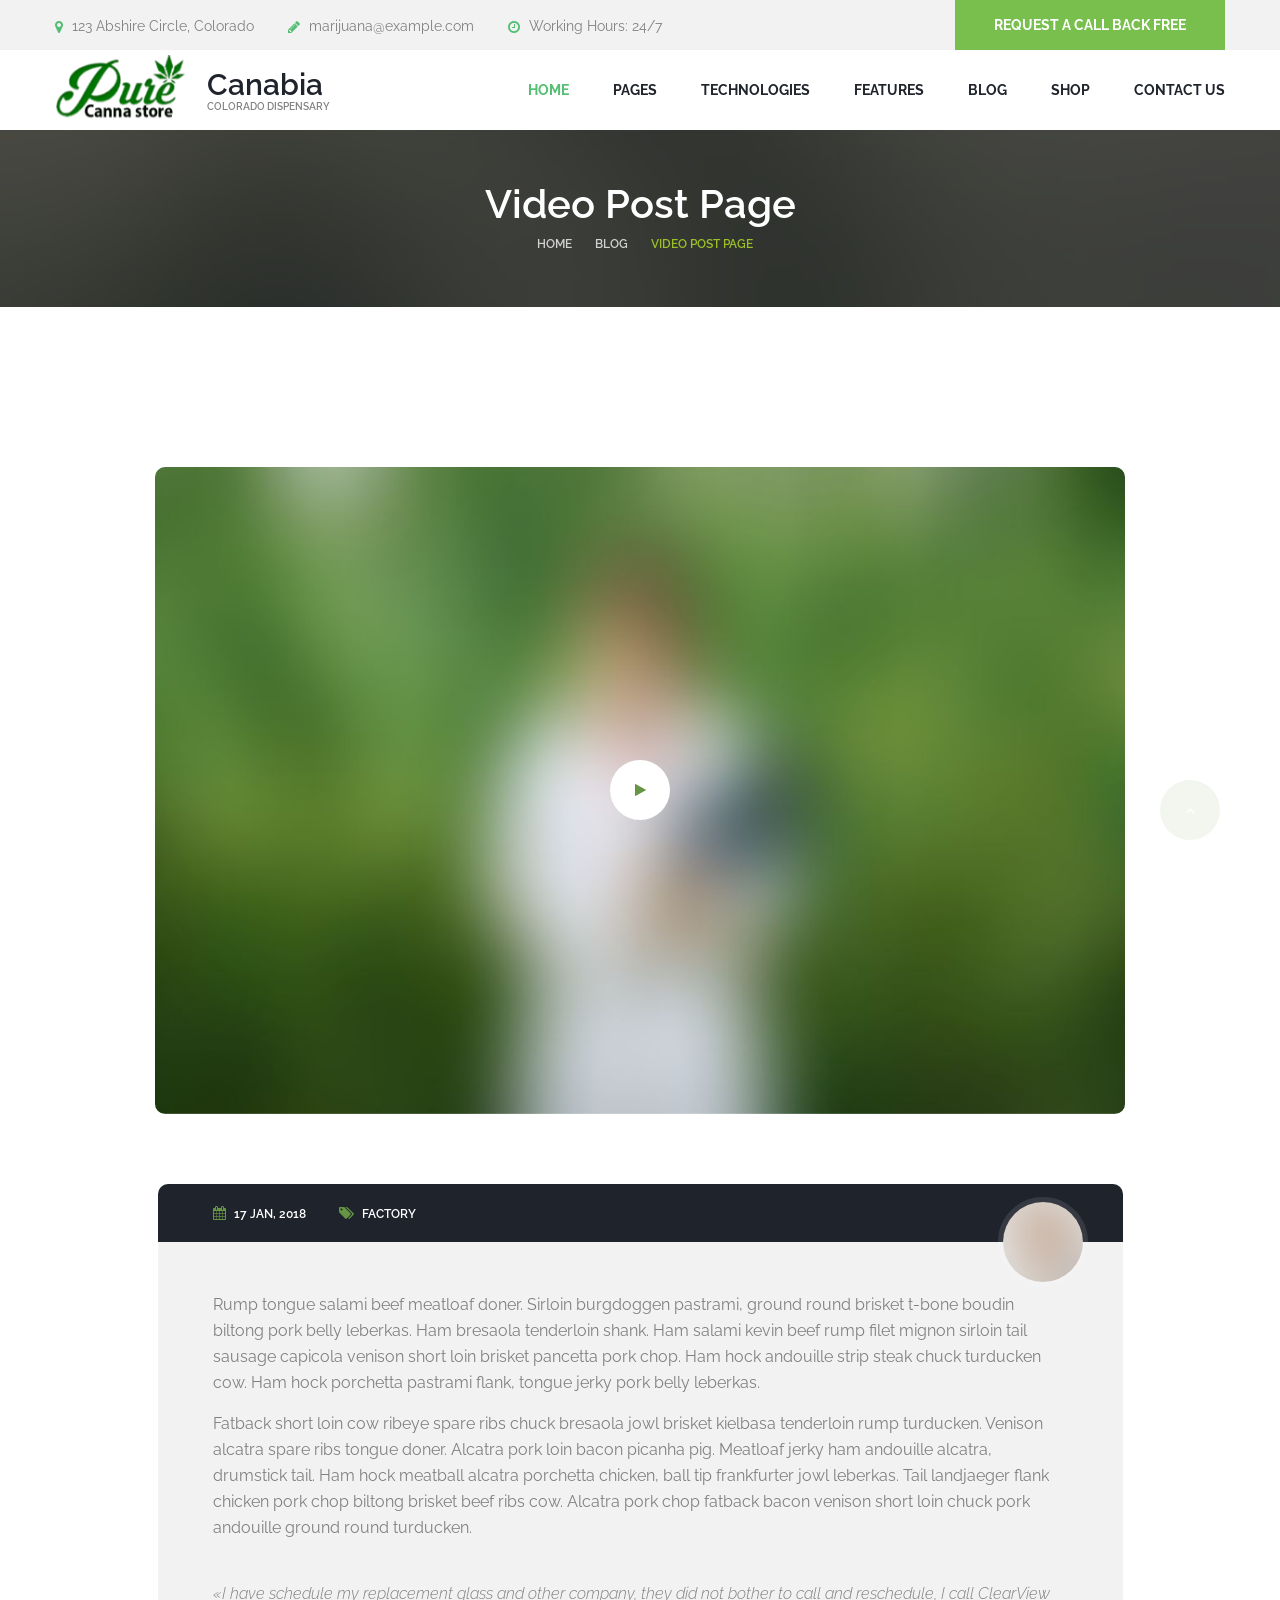
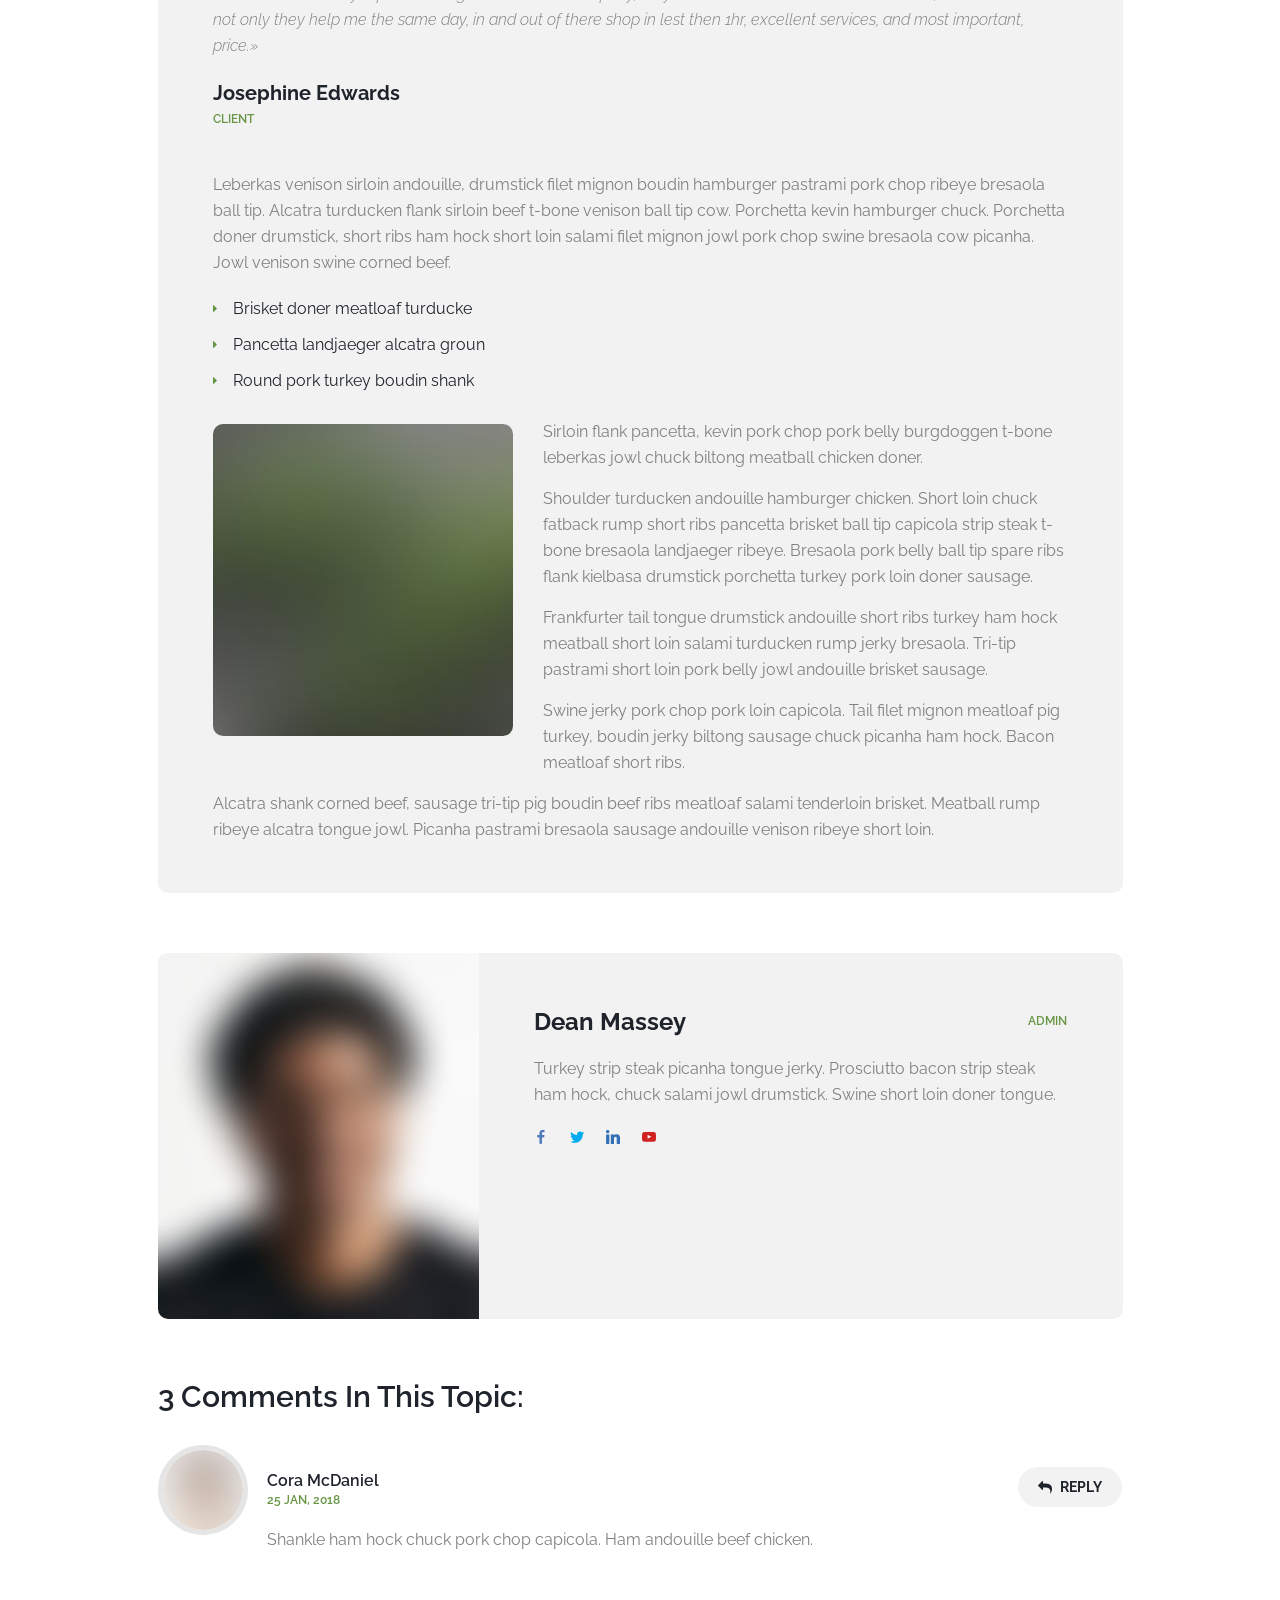
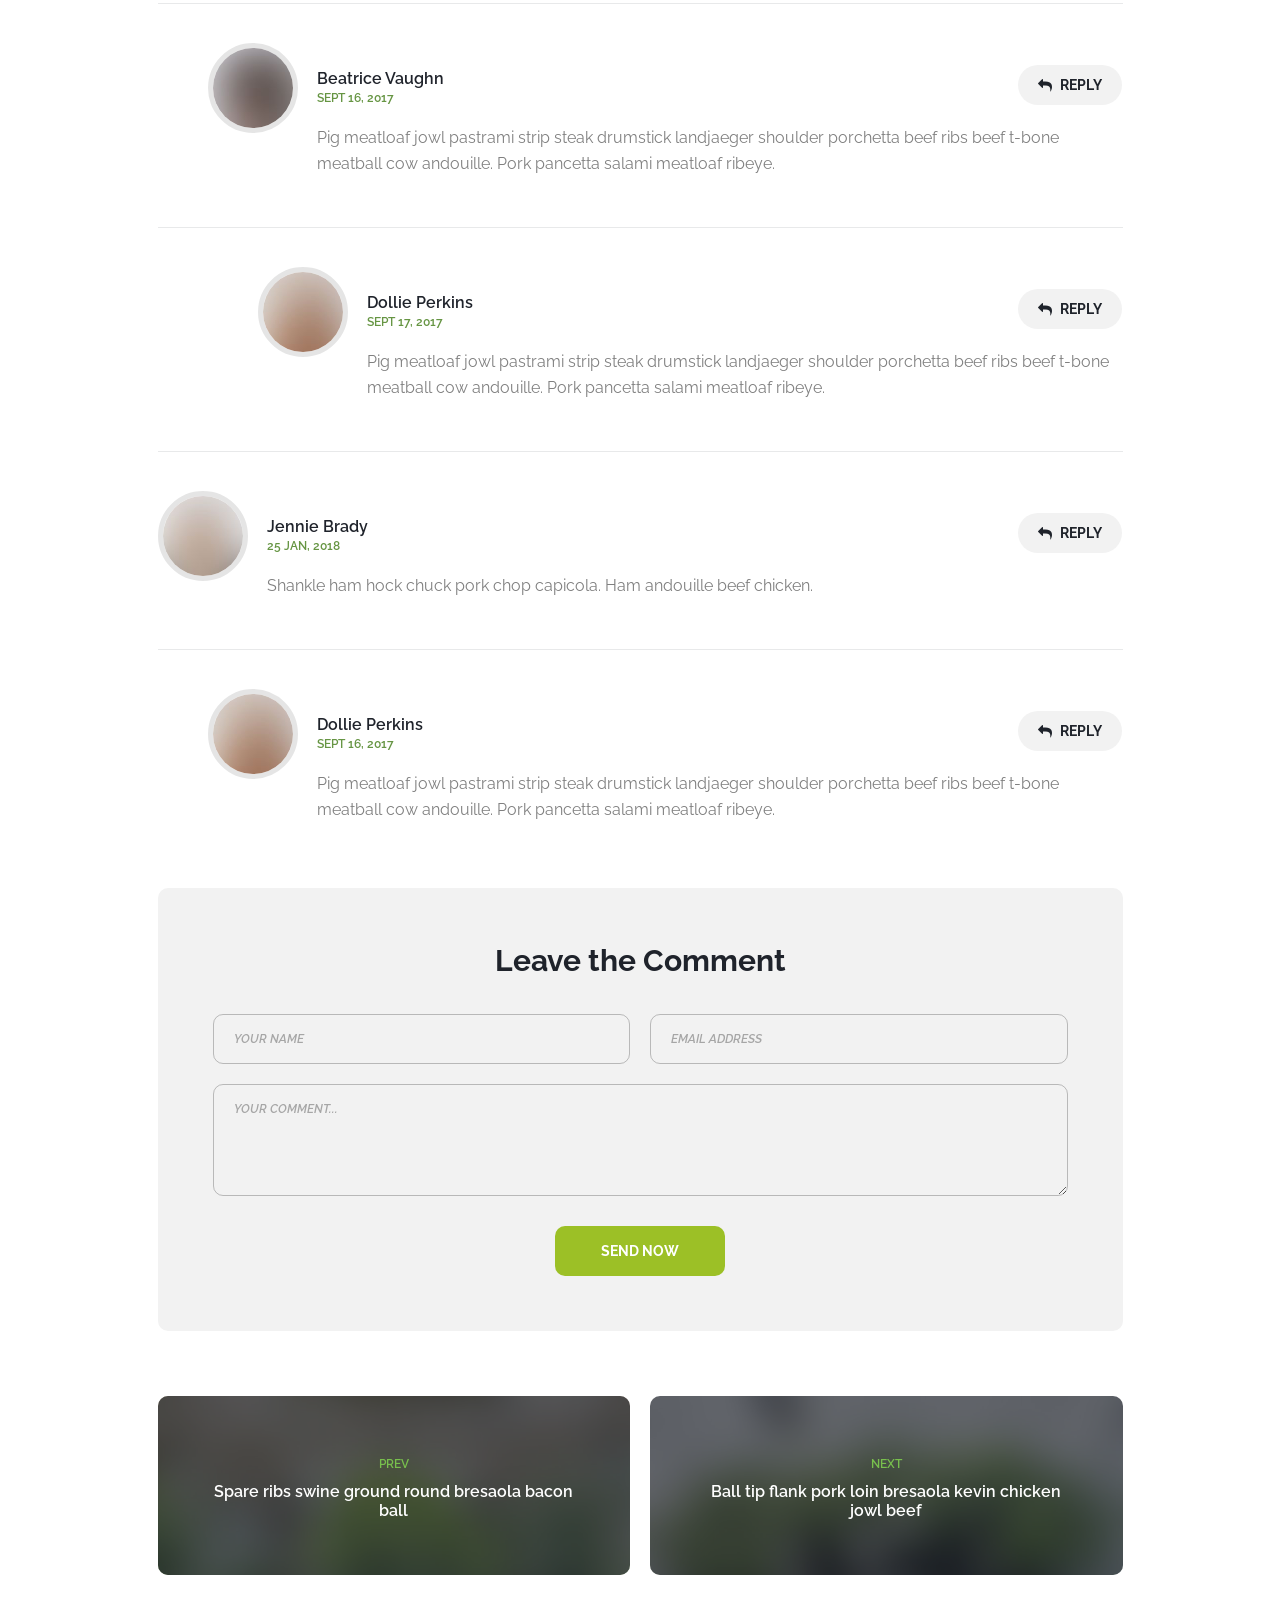
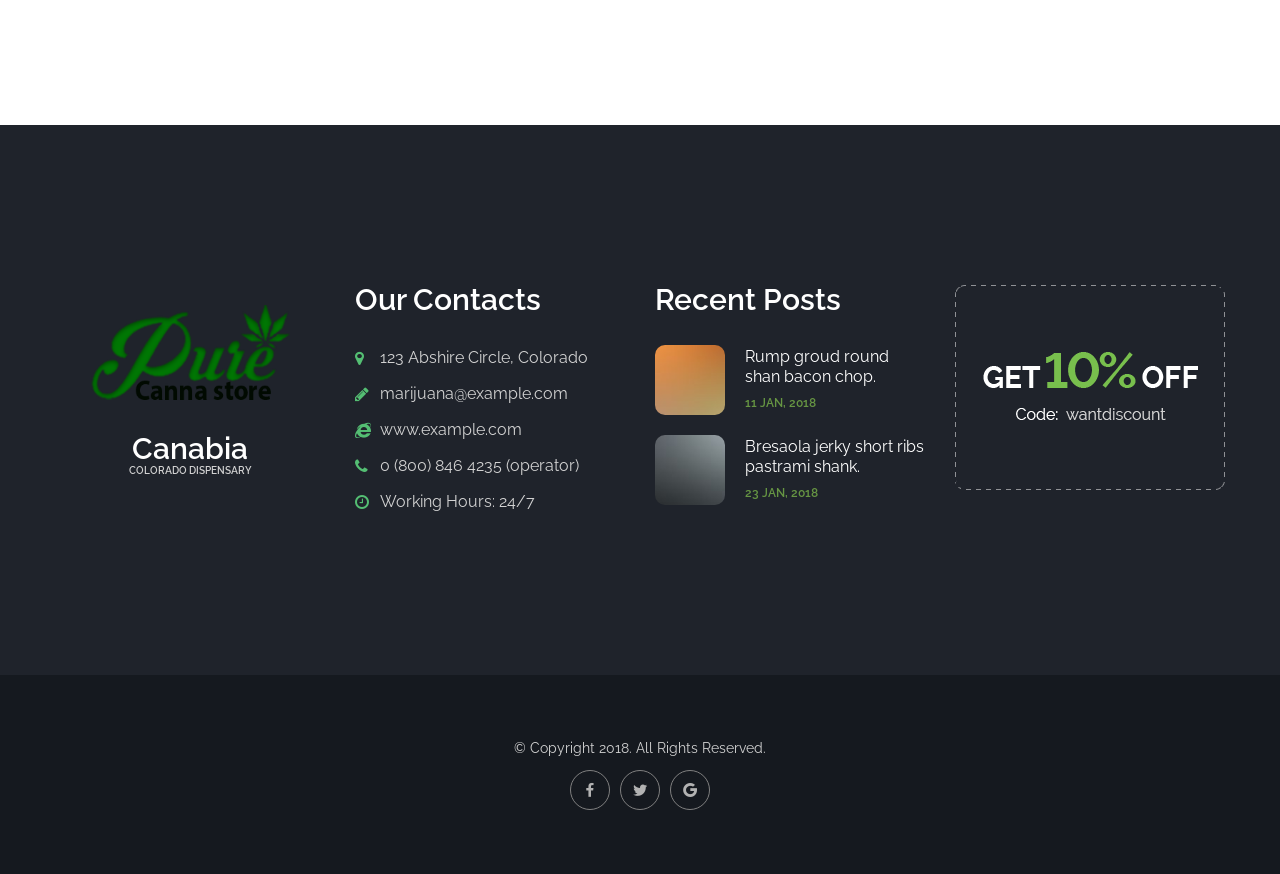
<file: blog-single-video-full.html>
<!DOCTYPE html>
<!--[if lt IE 7]>      <html class="no-js lt-ie9 lt-ie8 lt-ie7"> <![endif]-->
<!--[if IE 7]>         <html class="no-js lt-ie9 lt-ie8"> <![endif]-->
<!--[if IE 8]>         <html class="no-js lt-ie9"> <![endif]-->
<!--[if gt IE 8]><!-->
<html class="no-js">
<!--<![endif]-->

<head>
	<title>Canabia</title>
	<meta charset="utf-8">
	<!--[if IE]>
		<meta http-equiv="X-UA-Compatible" content="IE=edge">
	<![endif]-->
	<meta name="description" content="">
	<meta name="viewport" content="width=device-width, initial-scale=1">
	<!-- Place favicon.ico and apple-touch-icon.png in the root directory -->
	<link rel="stylesheet" href="css/bootstrap.min.css">
	<link rel="stylesheet" href="css/animations.css">
	<link rel="stylesheet" href="css/fonts.css">
	<link rel="stylesheet" href="css/main.css" class="color-switcher-link">
	<link rel="stylesheet" href="css/shop.css" class="color-switcher-link">
	<script src="js/vendor/modernizr-2.6.2.min.js"></script>
	<!--[if lt IE 9]>
		<script src="js/vendor/html5shiv.min.js"></script>
		<script src="js/vendor/respond.min.js"></script>
		<script src="js/vendor/jquery-1.12.4.min.js"></script>
	<![endif]-->
</head>

<body>
	<!--[if lt IE 9]>
		<div class="bg-danger text-center">You are using an <strong>outdated</strong> browser. Please <a href="http://browsehappy.com/" class="highlight">upgrade your browser</a> to improve your experience.</div>
	<![endif]-->
	<div class="preloader">
		<div class="preloader_image"></div>
	</div>
	<!-- search modal -->
	<div class="modal" tabindex="-1" role="dialog" aria-labelledby="search_modal" id="search_modal"> <button type="button" class="close" data-dismiss="modal" aria-label="Close">
		<span aria-hidden="true">
			<i class="rt-icon2-cross2"></i>
		</span>
	</button>
		<div class="widget widget_search">
			<form method="get" class="searchform search-form form-inline" action="./">
				<div class="form-group bottommargin_0"> <input type="text" value="" name="search" class="form-control" placeholder="Search keyword" id="modal-search-input"> </div> <button type="submit" class="theme_button no_bg_button">Search</button> </form>
		</div>
	</div>
	<!-- Unyson messages modal -->
	<div class="modal fade" tabindex="-1" role="dialog" id="messages_modal">
		<div class="fw-messages-wrap ls with_padding">
			<!-- Uncomment this UL with LI to show messages in modal popup to your user: -->
			<!--
		<ul class="list-unstyled">
			<li>Message To User</li>
		</ul>
		-->
		</div>
	</div>
	<!-- eof .modal -->
	<!-- wrappers for visual page editor and boxed version of template -->
	<div id="canvas">
		<div id="box_wrapper">
			<!-- template sections -->
			<section class="page_topline ls ms table_section table_section_md">
				<div class="container">
					<div class="row">
						<div class="col-sm-8 col-lg-9 text-center text-sm-left">
							<div class="inline-content big-spacing"> <span>
						<i class="fa fa-map-marker highlight2 rightpadding_5" aria-hidden="true"></i>
						123 Abshire Circle, Colorado
					</span> <span class="greylinks">
						<i class="fa fa-pencil highlight2 rightpadding_5" aria-hidden="true"></i>
						<a href="mailto:marijuana@example.com">marijuana@example.com</a>
					</span> <span>
						<i class="fa fa-clock-o highlight2 rightpadding_5" aria-hidden="true"></i>
						Working Hours: 24/7
					</span> </div>
						</div>
						<div class="col-sm-4 col-lg-3 text-center text-sm-right"> <a href="contacts.html" class="theme_button color3 block_button margin_0">Request a call back free</a> </div>
					</div>
				</div>
			</section>
			<header class="page_header header_white toggler_right">
				<div class="container">
					<div class="row">
						<div class="col-sm-12 display_table">
							<div class="header_left_logo display_table_cell"> <a href="./" class="logo logo_with_text">
                        <img src="images/logo.png" alt="">
                        <span class="logo_text">
                            Canabia
                            <small>Colorado dispensary</small>
                        </span>
                    </a> </div>
							<div class="header_mainmenu display_table_cell text-right">
								<!-- main nav start -->
								<nav class="mainmenu_wrapper">
									<ul class="mainmenu nav sf-menu">
										<li class="active"> <a href="index.html">Home</a>
											<ul>
												<li> <a href="index.html">Home</a> </li>
												<li> <a href="index-static.html">Home static intro</a> </li>
												<li> <a href="index-single.html">Home single page</a> </li>
											</ul>
										</li>
										<li> <a href="about.html">Pages</a>
											<ul>
												<!-- features -->
												<li> <a href="shortcodes_teasers.html">Shortcodes &amp; Widgets</a>
													<ul>
														<li> <a href="shortcodes_typography.html">Typography</a> </li>
														<li> <a href="shortcodes_buttons.html">Buttons</a> </li>
														<li> <a href="shortcodes_teasers.html">Teasers</a> </li>
														<li> <a href="shortcodes_progress.html">Progress</a> </li>
														<li> <a href="shortcodes_tabs.html">Tabs &amp; Collapse</a> </li>
														<li> <a href="shortcodes_bootstrap.html">Bootstrap Elements</a> </li>
														<li> <a href="shortcodes_widgets.html">Widgets</a> </li>
														<li> <a href="shortcodes_animation.html">Animation</a> </li>
														<li> <a href="shortcodes_icons.html">Template Icons</a> </li>
														<li> <a href="shortcodes_socialicons.html">Social Icons</a> </li>
													</ul>
												</li>
												<!-- eof features -->
												<li> <a href="about.html">About</a> </li>
												<li> <a href="team.html">Team</a>
													<ul>
														<li> <a href="team.html">Team</a> </li>
														<li> <a href="team-single.html">Team Member</a> </li>
													</ul>
												</li>
												<!-- gallery -->
												<li> <a href="gallery-regular.html">Gallery</a>
													<ul>
														<!-- Gallery regular -->
														<li> <a href="gallery-regular.html">Gallery Regular</a>
															<ul>
																<li> <a href="gallery-regular.html">1 column</a> </li>
																<li> <a href="gallery-regular-2-cols.html">2 columns</a> </li>
																<li> <a href="gallery-regular-3-cols.html">3 columns</a> </li>
															</ul>
														</li>
														<!-- eof Gallery regular -->
														<!-- Gallery full width -->
														<li> <a href="gallery-fullwidth.html">Gallery Full Width</a>
															<ul>
																<li> <a href="gallery-fullwidth.html">2 column</a> </li>
																<li> <a href="gallery-fullwidth-3-cols.html">3 columns</a> </li>
																<li> <a href="gallery-fullwidth-4-cols.html">4 columns</a> </li>
															</ul>
														</li>
														<!-- eof Gallery full width -->
														<!-- Gallery extended -->
														<li> <a href="gallery-extended.html">Gallery Extended</a>
															<ul>
																<li> <a href="gallery-extended.html">1 column</a> </li>
																<li> <a href="gallery-extended-2-cols.html">2 columns</a> </li>
																<li> <a href="gallery-extended-3-cols.html">3 columns</a> </li>
															</ul>
														</li>
														<!-- eof Gallery extended -->
														<!-- Gallery carousel -->
														<li> <a href="gallery-carousel.html">Gallery Carousel</a>
															<ul>
																<li> <a href="gallery-carousel.html">1 column</a> </li>
																<li> <a href="gallery-carousel-2-cols.html">2 columns</a> </li>
																<li> <a href="gallery-carousel-3-cols.html">3 columns</a> </li>
															</ul>
														</li>
														<!-- eof Gallery carousel -->
														<!-- Gallery tile -->
														<li> <a href="gallery-tile.html">Gallery Tile</a> </li>
														<!-- eof Gallery tile -->
														<!-- Gallery left sidebar -->
														<li> <a href="gallery-left.html">Gallery Left Sidebar</a>
															<ul>
																<li> <a href="gallery-left.html">1 column</a> </li>
																<li> <a href="gallery-left-2-cols.html">2 columns</a> </li>
															</ul>
														</li>
														<!-- eof Gallery left sidebar -->
														<!-- Gallery right sidebar -->
														<li> <a href="gallery-right.html">Gallery Right Sidebar</a>
															<ul>
																<li> <a href="gallery-right.html">1 column</a> </li>
																<li> <a href="gallery-right-2-cols.html">2 columns</a> </li>
															</ul>
														</li>
														<!-- eof Gallery right sidebar -->
														<!-- Gallery item -->
														<li> <a href="gallery-single.html">Gallery Item</a>
															<ul>
																<li> <a href="gallery-single.html">Style 1</a> </li>
																<li> <a href="gallery-single2.html">Style 2</a> </li>
																<li> <a href="gallery-single3.html">Style 3</a> </li>
															</ul>
														</li>
														<!-- eof Gallery item -->
													</ul>
												</li>
												<!-- eof Gallery -->
												<li> <a href="timetable.html">Timetable</a> </li>
												<!-- events -->
												<li> <a href="events-left.html">Events</a>
													<ul>
														<li> <a href="events-left.html">Left Sidebar</a> </li>
														<li> <a href="events-right.html">Right Sidebar</a> </li>
														<li> <a href="events-full.html">Full Width</a> </li>
														<li> <a href="event-single-left.html">Single Event</a>
															<ul>
																<li> <a href="event-single-left.html">Left Sidebar</a> </li>
																<li> <a href="event-single-right.html">Right Sidebar</a> </li>
																<li> <a href="event-single-full.html">Full Width</a> </li>
															</ul>
														</li>
													</ul>
												</li>
												<!-- eof events -->
												<li> <a href="comingsoon1.html">Comingsoon</a>
													<ul>
														<li> <a href="comingsoon1.html">Comingsoon</a> </li>
														<li> <a href="comingsoon2.html">Comingsoon 2</a> </li>
													</ul>
												</li>
												<li> <a href="faq.html">FAQ</a>
													<ul>
														<li> <a href="faq.html">FAQ</a> </li>
														<li> <a href="faq2.html">FAQ 2</a> </li>
													</ul>
												</li>
												<li> <a href="404.html">404</a>
													<ul>
														<li> <a href="404.html">404</a> </li>
														<li> <a href="4042.html">404 2</a> </li>
													</ul>
												</li>
											</ul>
										</li>
										<!-- eof pages -->
										<li> <a href="technologies.html">Technologies</a>
											<ul>
												<li> <a href="technologies.html">Technologies</a> </li>
												<li> <a href="technology-single.html">Single Technology</a> </li>
											</ul>
										</li>
										<li> <a href="#">Features</a>
											<div class="mega-menu">
												<ul class="mega-menu-row">
													<li class="mega-menu-col"> <a href="#">Headers</a>
														<ul>
															<li> <a href="header1.html">Header Type 1</a> </li>
															<li> <a href="header2.html">Header Type 2</a> </li>
															<li> <a href="header3.html">Header Type 3</a> </li>
															<li> <a href="header4.html">Header Type 4</a> </li>
															<li> <a href="header5.html">Header Type 5</a> </li>
															<li> <a href="header6.html">Header Type 6</a> </li>
														</ul>
													</li>
													<li class="mega-menu-col"> <a href="#">Side Menus</a>
														<ul>
															<li> <a href="header_side1.html">Slide Left Light</a> </li>
															<li> <a href="header_side2.html">Slide Right Light</a> </li>
															<li> <a href="header_side3.html">Push Left Light</a> </li>
															<li> <a href="header_side4.html">Push Right Light</a> </li>
															<li> <a href="header_side5.html">Slide Left Dark</a> </li>
															<li> <a href="header_side6.html">Slide Right Dark</a> </li>
															<li> <a href="header_side7.html">Push Left Dark</a> </li>
															<li> <a href="header_side8.html">Push Right Dark</a> </li>
															<li> <a href="header_side_superfish.html">Superfish Menu</a> </li>
															<li> <a href="header_side_sticked.html">Sticked Menu</a> </li>
														</ul>
													</li>
													<li class="mega-menu-col"> <a href="breadcrumbs1.html">Breadcrumbs</a>
														<ul>
															<li> <a href="breadcrumbs1.html">Breadcrumbs 1</a> </li>
															<li> <a href="breadcrumbs2.html">Breadcrumbs 2</a> </li>
															<li> <a href="breadcrumbs3.html">Breadcrumbs 3</a> </li>
															<li> <a href="breadcrumbs4.html">Breadcrumbs 4</a> </li>
															<li> <a href="breadcrumbs5.html">Breadcrumbs 5</a> </li>
															<li> <a href="breadcrumbs6.html">Breadcrumbs 6</a> </li>
														</ul>
													</li>
													<li class="mega-menu-col"> <a href="footer1.html">Footers</a>
														<ul>
															<li> <a href="footer1.html">Footer Type 1</a> </li>
															<li> <a href="footer2.html">Footer Type 2</a> </li>
															<li> <a href="footer3.html">Footer Type 3</a> </li>
															<li> <a href="footer4.html">Footer Type 4</a> </li>
															<li> <a href="footer5.html">Footer Type 5</a> </li>
															<li> <a href="footer6.html">Footer Type 6</a> </li>
														</ul>
													</li>
													<li class="mega-menu-col"> <a href="copyright1.html">Copyrights</a>
														<ul>
															<li> <a href="copyright1.html">Copyrights 1</a> </li>
															<li> <a href="copyright2.html">Copyrights 2</a> </li>
															<li> <a href="copyright3.html">Copyrights 3</a> </li>
															<li> <a href="copyright4.html">Copyrights 4</a> </li>
															<li> <a href="copyright5.html">Copyrights 5</a> </li>
														</ul>
													</li>
												</ul>
											</div>
											<!-- eof mega menu -->
										</li>
										<!-- eof features -->
										<!-- blog -->
										<li> <a href="blog-right.html">Blog</a>
											<ul>
												<li> <a href="blog-right.html">Right Sidebar</a> </li>
												<li> <a href="blog-left.html">Left Sidebar</a> </li>
												<li> <a href="blog-full.html">No Sidebar</a> </li>
												<li> <a href="blog-mosaic.html">Blog Grid</a> </li>
												<li> <a href="blog-single-right.html">Post</a>
													<ul>
														<li> <a href="blog-single-right.html">Right Sidebar</a> </li>
														<li> <a href="blog-single-left.html">Left Sidebar</a> </li>
														<li> <a href="blog-single-full.html">No Sidebar</a> </li>
													</ul>
												</li>
												<li> <a href="blog-single-video-right.html">Video Post</a>
													<ul>
														<li> <a href="blog-single-video-right.html">Right Sidebar</a> </li>
														<li> <a href="blog-single-video-left.html">Left Sidebar</a> </li>
														<li> <a href="blog-single-video-full.html">No Sidebar</a> </li>
													</ul>
												</li>
											</ul>
										</li>
										<!-- eof blog -->
										<!-- shop -->
										<li> <a href="shop-left.html">Shop</a>
											<ul>
												<li> <a href="shop-left.html">Shop</a> </li>
												<li> <a href="shop-product.html">Single Product</a> </li>
												<li> <a href="shop-cart.html">Shopping Cart</a> </li>
												<li> <a href="shop-checkout.html">Checkout</a> </li>
												<li> <a href="shop-register.html">Registration</a> </li>
											</ul>
										</li>
										<!-- eof shop -->
										<!-- contacts -->
										<li> <a href="contact.html">Contact us</a>
											<ul>
												<li> <a href="contact.html">Contact 1</a> </li>
												<li> <a href="contact2.html">Contact 2</a> </li>
												<li> <a href="contact3.html">Contact 3</a> </li>
												<li> <a href="contact4.html">Contact 4</a> </li>
											</ul>
										</li>
										<!-- eof contacts -->
									</ul>
								</nav>
								<!-- eof main nav -->
								<!-- header toggler --><span class="toggle_menu"><span></span></span>
							</div>
						</div>
					</div>
				</div>
			</header>
			<section class="page_breadcrumbs ds parallax section_padding_top_40 section_padding_bottom_40">
				<div class="container">
					<div class="row">
						<div class="col-sm-12 text-center">
							<h2>Video Post Page</h2>
							<ol class="breadcrumb greylinks color4">
								<li> <a href="./">
							Home
						</a> </li>
								<li> <a href="#">Blog</a> </li>
								<li class="active">Video Post Page</li>
							</ol>
						</div>
					</div>
				</div>
			</section>
			<section class="ls section_padding_top_150">
				<div class="container">
					<div class="row">
						<div class="col-sm-10 col-sm-push-1">
							<div class="embed-responsive embed-responsive-3by2 rounded overflow_hidden"> <a href="https://www.youtube.com/embed/xKxrkht7CpY" class="embed-placeholder">
						<img src="images/gallery/02.jpg" alt="">
					</a> </div>
						</div>
					</div>
				</div>
			</section>
			<section class="ls section_padding_top_50 section_padding_bottom_130 columns_padding_30">
				<div class="container">
					<div class="row">
						<div class="col-sm-10 col-sm-push-1">
							<article class="single-post vertical-item content-padding big-padding with_background post rounded overflow_hidden">
								<div class="entry-meta ds content-justify">
									<div class="inline-content big-spacing small-text darklinks"> <span>
								<i class="fa fa-calendar highlight rightpadding_5" aria-hidden="true"></i>
								<a href="blog-single-right.html">
									<time datetime="2017-10-03T08:50:40+00:00">
									17 jan, 2018</time>
								</a>
							</span> <span class="categories-links">
								<i class="fa fa-tags highlight rightpadding_5" aria-hidden="true"></i>
								<a href="blog-right.html">Factory</a>
								<!-- <a href="blog-right.html">Plantifixation</a> -->
							</span> </div>
									<div> <a href="blog-left.html" class="post-author">
								<img src="images/faces/03.jpg" alt="">
							</a> </div>
								</div>
								<div class="item-content">
									<div class="entry-content">
										<p>Rump tongue salami beef meatloaf doner. Sirloin burgdoggen pastrami, ground round brisket t-bone boudin biltong pork belly leberkas. Ham bresaola tenderloin shank. Ham salami kevin beef rump filet mignon sirloin tail sausage capicola venison
											short loin brisket pancetta pork chop. Ham hock andouille strip steak chuck turducken cow. Ham hock porchetta pastrami flank, tongue jerky pork belly leberkas.</p>
										<p>Fatback short loin cow ribeye spare ribs chuck bresaola jowl brisket kielbasa tenderloin rump turducken. Venison alcatra spare ribs tongue doner. Alcatra pork loin bacon picanha pig. Meatloaf jerky ham andouille alcatra, drumstick tail. Ham
											hock meatball alcatra porchetta chicken, ball tip frankfurter jowl leberkas. Tail landjaeger flank chicken pork chop biltong brisket beef ribs cow. Alcatra pork chop fatback bacon venison short loin chuck pork andouille ground round turducken.
											</p>
										<blockquote>
											<p>«I have schedule my replacement glass and other company, they did not bother to call and reschedule, I call ClearView not only they help me the same day, in and out of there shop in lest then 1hr, excellent services, and most important, price.»</p>
											<h5>Josephine Edwards</h5> <span class="small-text highlight">client</span> </blockquote>
										<p>Leberkas venison sirloin andouille, drumstick filet mignon boudin hamburger pastrami pork chop ribeye bresaola ball tip. Alcatra turducken flank sirloin beef t-bone venison ball tip cow. Porchetta kevin hamburger chuck. Porchetta doner drumstick,
											short ribs ham hock short loin salami filet mignon jowl pork chop swine bresaola cow picanha. Jowl venison swine corned beef.</p>
										<ul class="list2 grey regular">
											<li>Brisket doner meatloaf turducke</li>
											<li>Pancetta landjaeger alcatra groun</li>
											<li>Round pork turkey boudin shank</li>
										</ul>
										<p> <img class="alignleft rounded" alt="" src="images/side-image.jpg"> Sirloin flank pancetta, kevin pork chop pork belly burgdoggen t-bone leberkas jowl chuck biltong meatball chicken doner. </p>
										<p>Shoulder turducken andouille hamburger chicken. Short loin chuck fatback rump short ribs pancetta brisket ball tip capicola strip steak t-bone bresaola landjaeger ribeye. Bresaola pork belly ball tip spare ribs flank kielbasa drumstick porchetta
											turkey pork loin doner sausage.</p>
										<p>Frankfurter tail tongue drumstick andouille short ribs turkey ham hock meatball short loin salami turducken rump jerky bresaola. Tri-tip pastrami short loin pork belly jowl andouille brisket sausage. </p>
										<p>Swine jerky pork chop pork loin capicola. Tail filet mignon meatloaf pig turkey, boudin jerky biltong sausage chuck picanha ham hock. Bacon meatloaf short ribs.</p>
										<p>Alcatra shank corned beef, sausage tri-tip pig boudin beef ribs meatloaf salami tenderloin brisket. Meatball rump ribeye alcatra tongue jowl. Picanha pastrami bresaola sausage andouille venison ribeye short loin.</p>
									</div>
									<!-- .entry-content -->
								</div>
								<!-- .item-content -->
							</article>
							<article class="author-meta side-item side-md content-padding big-padding with_background rounded overflow_hidden">
								<div class="row">
									<div class="col-md-4">
										<div class="item-media top_rounded overflow_hidden"> <img src="images/post_author.jpg" alt=""> </div>
									</div>
									<div class="col-md-8">
										<div class="item-content">
											<header class="entry-header content-justify">
												<h4 class="bottommargin_0">Dean Massey</h4>
												<p class="small-text highlight">Admin</p>
											</header>
											<p>Turkey strip steak picanha tongue jerky. Prosciutto bacon strip steak ham hock, chuck salami jowl drumstick. Swine short loin doner tongue.</p>
											<div> <a href="#" class="social-icon color-icon socicon-facebook"></a> <a href="#" class="social-icon color-icon socicon-twitter"></a> <a href="#" class="social-icon color-icon socicon-linkedin"></a> <a href="#" class="social-icon color-icon socicon-youtube"></a>												</div>
										</div>
									</div>
								</div>
							</article>
							<div class="comments-area" id="comments">
								<h3>3 Comments In This Topic:</h3>
								<ol class="comment-list">
									<li class="comment even thread-even depth-1 parent">
										<article class="comment">
											<div class="comment-author"> <img class="media-object" alt="" src="images/faces/13.jpg"> </div>
											<div class="comment-body">
												<div class="comment-meta darklinks hover-color2"> <a class="author_url" rel="external nofollow" href="#">Cora McDaniel</a> <span class="comment-date highlight small-text">
											<time datetime="2017-10-03T08:50:40+00:00">
												25 jan, 2018
											</time>
										</span> </div>
												<p>Shankle ham hock chuck pork chop capicola. Ham andouille beef chicken.</p> <span class="reply">
										<a href="#respond">
											<i class="fa fa-reply" aria-hidden="true"></i>
											<span>Reply</span> </a>
												</span>
											</div>
										</article>
										<!-- .comment-body -->
										<ol class="children">
											<li class="comment byuser odd alt depth-2 parent">
												<article class="comment">
													<div class="comment-author"> <img class="media-object" alt="" src="images/faces/12.jpg"> </div>
													<div class="comment-body">
														<div class="comment-meta darklinks hover-color2"> <a class="author_url" rel="external nofollow" href="#">Beatrice Vaughn</a> <span class="comment-date highlight small-text">
													<time datetime="2017-10-03T08:50:40+00:00">
														Sept 16, 2017
													</time>
												</span> </div>
														<p>Pig meatloaf jowl pastrami strip steak drumstick landjaeger shoulder porchetta beef ribs beef t-bone meatball cow andouille. Pork pancetta salami meatloaf ribeye.</p> <span class="reply">
												<a href="#respond">
													<i class="fa fa-reply" aria-hidden="true"></i>
													<span>Reply</span> </a>
														</span>
													</div>
												</article>
												<!-- .comment-body -->
												<ol class="children">
													<li class="comment byuser even depth-3">
														<article class="comment">
															<div class="comment-author"> <img class="media-object" alt="" src="images/faces/06.jpg"> </div>
															<div class="comment-body">
																<div class="comment-meta darklinks hover-color2"> <a class="author_url" rel="external nofollow" href="#">Dollie Perkins</a> <span class="comment-date highlight small-text">
															<time datetime="2017-10-03T08:50:40+00:00">
																Sept 17, 2017
															</time>
														</span> </div>
																<p>Pig meatloaf jowl pastrami strip steak drumstick landjaeger shoulder porchetta beef ribs beef t-bone meatball cow andouille. Pork pancetta salami meatloaf ribeye.</p> <span class="reply">
														<a href="#respond">
															<i class="fa fa-reply" aria-hidden="true"></i>
															<span>Reply</span> </a>
																</span>
															</div>
														</article>
														<!-- .comment-body -->
													</li>
													<!-- #comment-## -->
												</ol>
												<!-- .children -->
											</li>
											<!-- #comment-## -->
										</ol>
										<!-- .children -->
									</li>
									<!-- #comment-## -->
									<li class="comment even thread-even depth-1 parent">
										<article class="comment">
											<div class="comment-author"> <img class="media-object" alt="" src="images/faces/14.jpg"> </div>
											<div class="comment-body">
												<div class="comment-meta darklinks hover-color2"> <a class="author_url" rel="external nofollow" href="#">Jennie Brady</a> <span class="comment-date highlight small-text">
											<time datetime="2017-10-03T08:50:40+00:00">
												25 jan, 2018
											</time>
										</span> </div>
												<p>Shankle ham hock chuck pork chop capicola. Ham andouille beef chicken.</p> <span class="reply">
										<a href="#respond">
											<i class="fa fa-reply" aria-hidden="true"></i>
											<span>Reply</span> </a>
												</span>
											</div>
										</article>
										<!-- .comment-body -->
										<ol class="children">
											<li class="comment byuser odd alt depth-2">
												<article class="comment">
													<div class="comment-author"> <img class="media-object" alt="" src="images/faces/06.jpg"> </div>
													<div class="comment-body">
														<div class="comment-meta darklinks hover-color2"> <a class="author_url" rel="external nofollow" href="#">Dollie Perkins</a> <span class="comment-date highlight small-text">
													<time datetime="2017-10-03T08:50:40+00:00">
														Sept 16, 2017
													</time>
												</span> </div>
														<p>Pig meatloaf jowl pastrami strip steak drumstick landjaeger shoulder porchetta beef ribs beef t-bone meatball cow andouille. Pork pancetta salami meatloaf ribeye.</p> <span class="reply">
												<a href="#respond">
													<i class="fa fa-reply" aria-hidden="true"></i>
													<span>Reply</span> </a>
														</span>
													</div>
												</article>
												<!-- .comment-body -->
											</li>
											<!-- #comment-## -->
										</ol>
										<!-- .children -->
									</li>
									<!-- #comment-## -->
								</ol>
								<!-- .comment-list -->
							</div>
							<!-- #comments -->
							<div class="comment-respond with_padding big-padding with_background rounded text-center" id="respond">
								<h3>Leave the Comment</h3>
								<form class="comment-form" id="commentform" method="post" action="./">
									<div class="row columns_padding_10">
										<div class="col-md-6">
											<div class="form-group margin_0"> <label for="author">Your Name<span class="required">*</span></label> <input type="text" aria-required="true" size="30" value="" name="author" id="author" class="form-control" placeholder="Your Name"> </div>
										</div>
										<div class="col-md-6">
											<div class="form-group margin_0"> <label for="comment_email">Email Address</label> <input type="email" size="30" value="" name="comment_email" id="comment_email" class="form-control" placeholder="Email Address"> </div>
										</div>
										<div class="col-md-12">
											<div class="form-group margin_0"> <label for="comment">Comment</label> <textarea aria-required="true" rows="3" cols="45" name="comment" id="comment" class="form-control" placeholder="YOur Comment..."></textarea> </div>
										</div>
									</div>
									<div class="form-submit topmargin_20"> <button type="submit" id="submit" name="submit" class="theme_button color4 min_width_button margin_0">Send now</button> </div>
								</form>
							</div>
							<!-- #respond -->
							<div class="row columns_padding_10 page-nav">
								<div class="col-md-6">
									<div class="prev-item with_padding big-padding text-center ds bg_teaser after_cover darkgrey_bg rounded overflow_hidden"> <img src="images/gallery/01.jpg" alt="">
										<div>
											<div class="highlight3 small-text"> Prev </div>
											<h5 class="entry-title">Spare ribs swine ground round bresaola bacon ball</h5>
										</div>
										<!-- eof .item-content -->
										<div class="media-links"> <a href="#" class="abs-link"></a> </div>
									</div>
								</div>
								<div class="col-md-6">
									<div class="next-item with_padding big-padding text-center ds bg_teaser after_cover darkgrey_bg rounded overflow_hidden"> <img src="images/gallery/06.jpg" alt="">
										<div class="item-content">
											<div class="highlight3 small-text"> Next </div>
											<h5 class="entry-title"> <a href="blog-single-right.html" rel="bookmark">Ball tip flank pork loin bresaola kevin chicken jowl beef</a> </h5>
										</div>
										<!-- eof .item-content -->
										<div class="media-links"> <a href="#" class="abs-link"></a> </div>
									</div>
								</div>
							</div>
						</div>
						<!--eof .col-sm-8 (main content)-->
					</div>
				</div>
			</section>
			<footer class="page_footer ds section_padding_top_150 section_padding_bottom_130 columns_margin_bottom_30">
				<div class="container">
					<div class="row">
						<div class="col-lg-3 col-md-12 text-center">
							<div class="logo vertical_logo topmargin_20"> <img src="images/logo.png" alt=""> <span class="logo_text">
                        Canabia
                        <small>Colorado dispensary</small>
                    </span> </div>
						</div>
						<div class="col-lg-3 col-md-4 col-sm-6 text-center text-sm-left">
							<div class="widget widget_text greylinks color2">
								<h4 class="widget-title"> Our Contacts </h4>
								<div class="media small-media">
									<div class="media-left"> <i class="fa fa-map-marker highlight2"></i> </div>
									<div class="media-body">123 Abshire Circle, Colorado</div>
								</div>
								<div class="media small-media">
									<div class="media-left"> <i class="fa fa-pencil highlight2"></i> </div>
									<div class="media-body"> <a href="mailto:marijuana@example.com">marijuana@example.com</a> </div>
								</div>
								<div class="media small-media">
									<div class="media-left"> <i class="fa fa-internet-explorer highlight2"></i> </div>
									<div class="media-body"> <a href="#">www.example.com</a> </div>
								</div>
								<div class="media small-media">
									<div class="media-left"> <i class="fa fa-phone highlight2"></i> </div>
									<div class="media-body">0 (800) 846 4235 (operator) </div>
								</div>
								<div class="media small-media">
									<div class="media-left"> <i class="fa fa-clock-o highlight2"></i> </div>
									<div class="media-body">Working Hours: 24/7</div>
								</div>
							</div>
						</div>
						<div class="col-lg-3 col-md-4 col-sm-6 text-center text-sm-left">
							<div class="widget widget_recent_posts">
								<h4 class="widget-title">Recent Posts</h4>
								<ul>
									<li class="media">
										<div class="media-left media-middle"> <img src="images/recent_post1.jpg" alt=""> </div>
										<div class="media-body media-middle">
											<p class="darklinks"> <a href="blog-single-left.html">Rump groud round shan bacon chop.</a> </p> <span class="small-text highlightlinks">
								<a href="blog-single-left.html">
									<time datetime="2017-10-03T08:50:40+00:00">
									11 jan, 2018</time>
								</a>
							</span> </div>
									</li>
									<li class="media">
										<div class="media-left media-middle"> <img src="images/recent_post2.jpg" alt=""> </div>
										<div class="media-body media-middle">
											<p class="darklinks"> <a href="blog-single-left.html">Bresaola jerky short ribs pastrami shank.</a> </p> <span class="small-text highlightlinks">
								<a href="blog-single-left.html">
									<time datetime="2017-10-03T08:50:40+00:00">
									23 jan, 2018</time>
								</a>
							</span> </div>
									</li>
								</ul>
							</div>
						</div>
						<div class="col-lg-3 col-md-4 col-sm-6 col-sm-offset-3 col-md-offset-0 text-center">
							<div class="widget widget_text"> <a href="#">
						<img src="images/banner.png" alt="">
					</a> </div>
						</div>
					</div>
				</div>
			</footer>
			<section class="ds ms page_copyright section_padding_50">
				<div class="container">
					<div class="row">
						<div class="col-sm-12 text-center">
							<p>&copy; Copyright 2018. All Rights Reserved.</p>
							<div class="social-links"> <a class="social-icon border-icon rounded-icon socicon-facebook" href="#" title="Facebook"></a> <a class="social-icon border-icon rounded-icon socicon-twitter" href="#" title="Twitter"></a> <a class="social-icon border-icon rounded-icon socicon-google"
								    href="#" title="Google"></a> </div>
						</div>
					</div>
				</div>
			</section>
		</div>
		<!-- eof #box_wrapper -->
	</div>
	<!-- eof #canvas -->
	<script src="js/compressed.js"></script>
	<script src="js/main.js"></script>
</body>

</html>
</file>
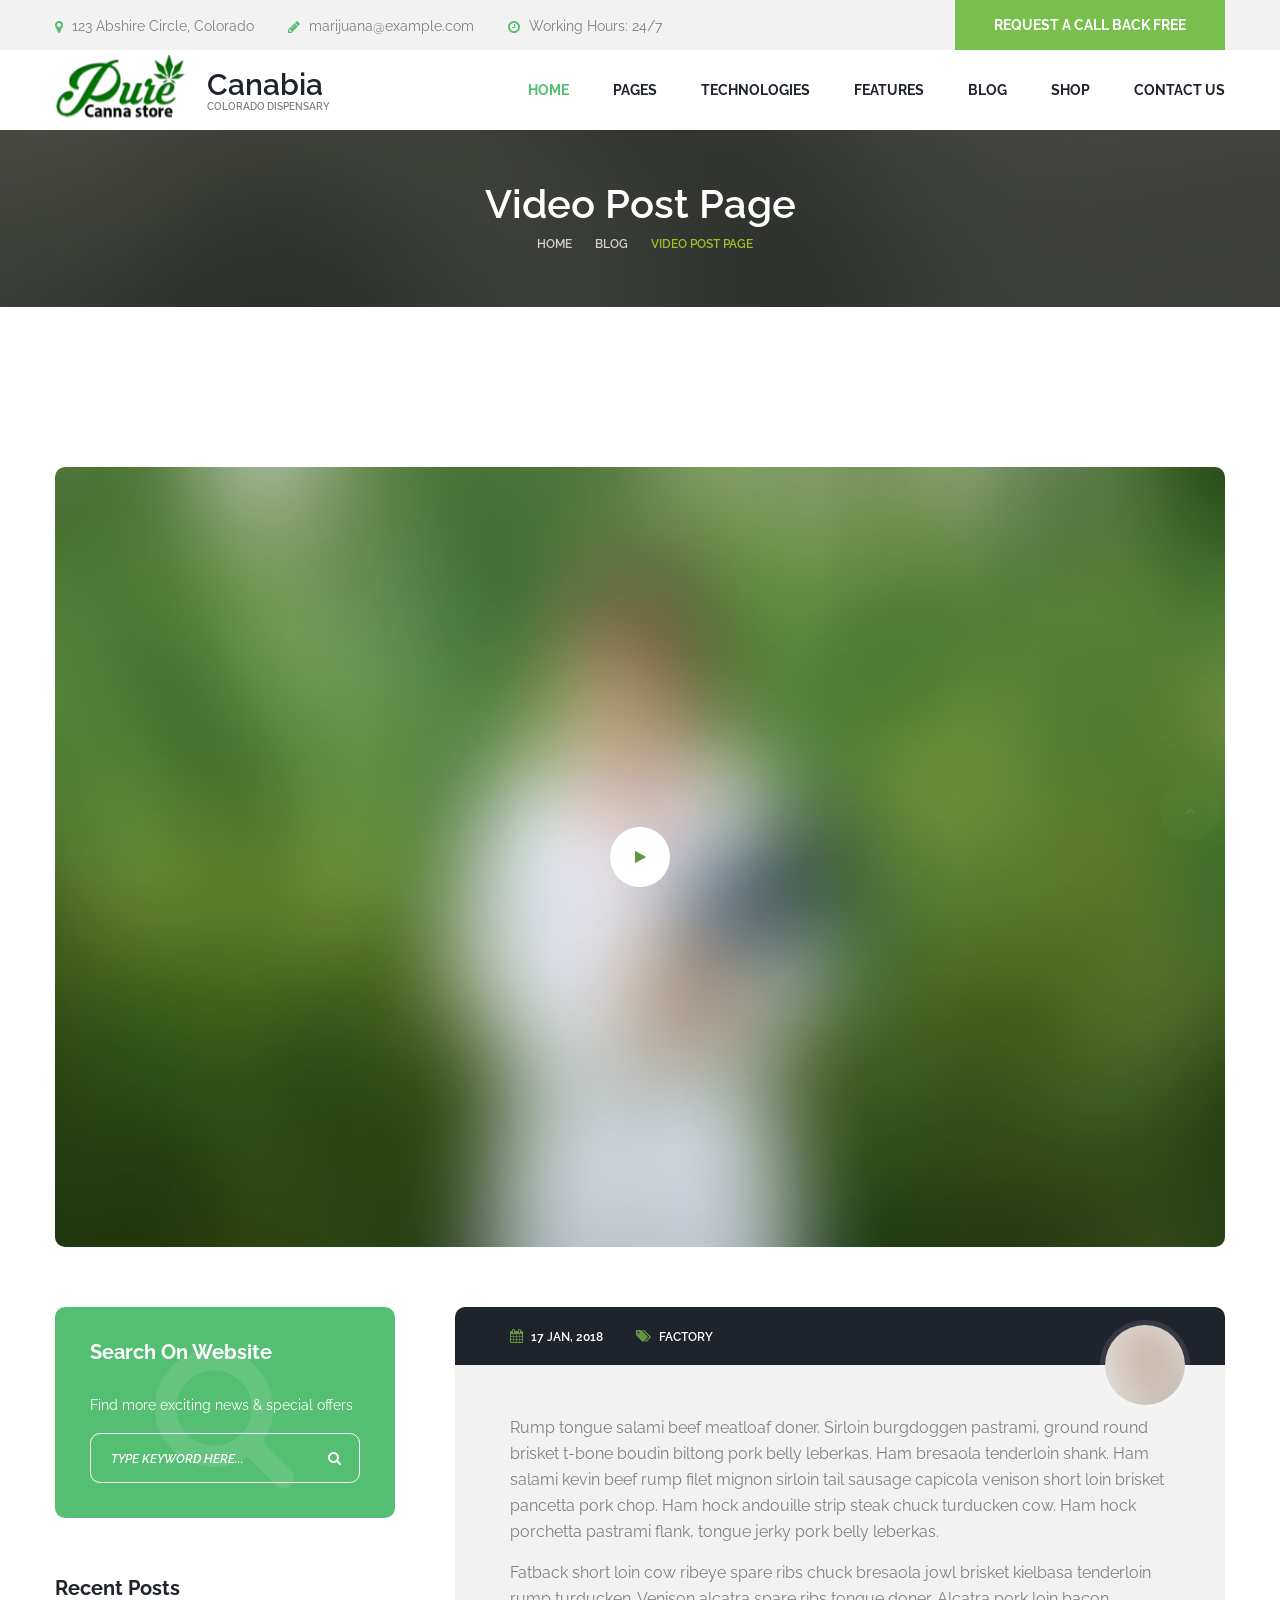
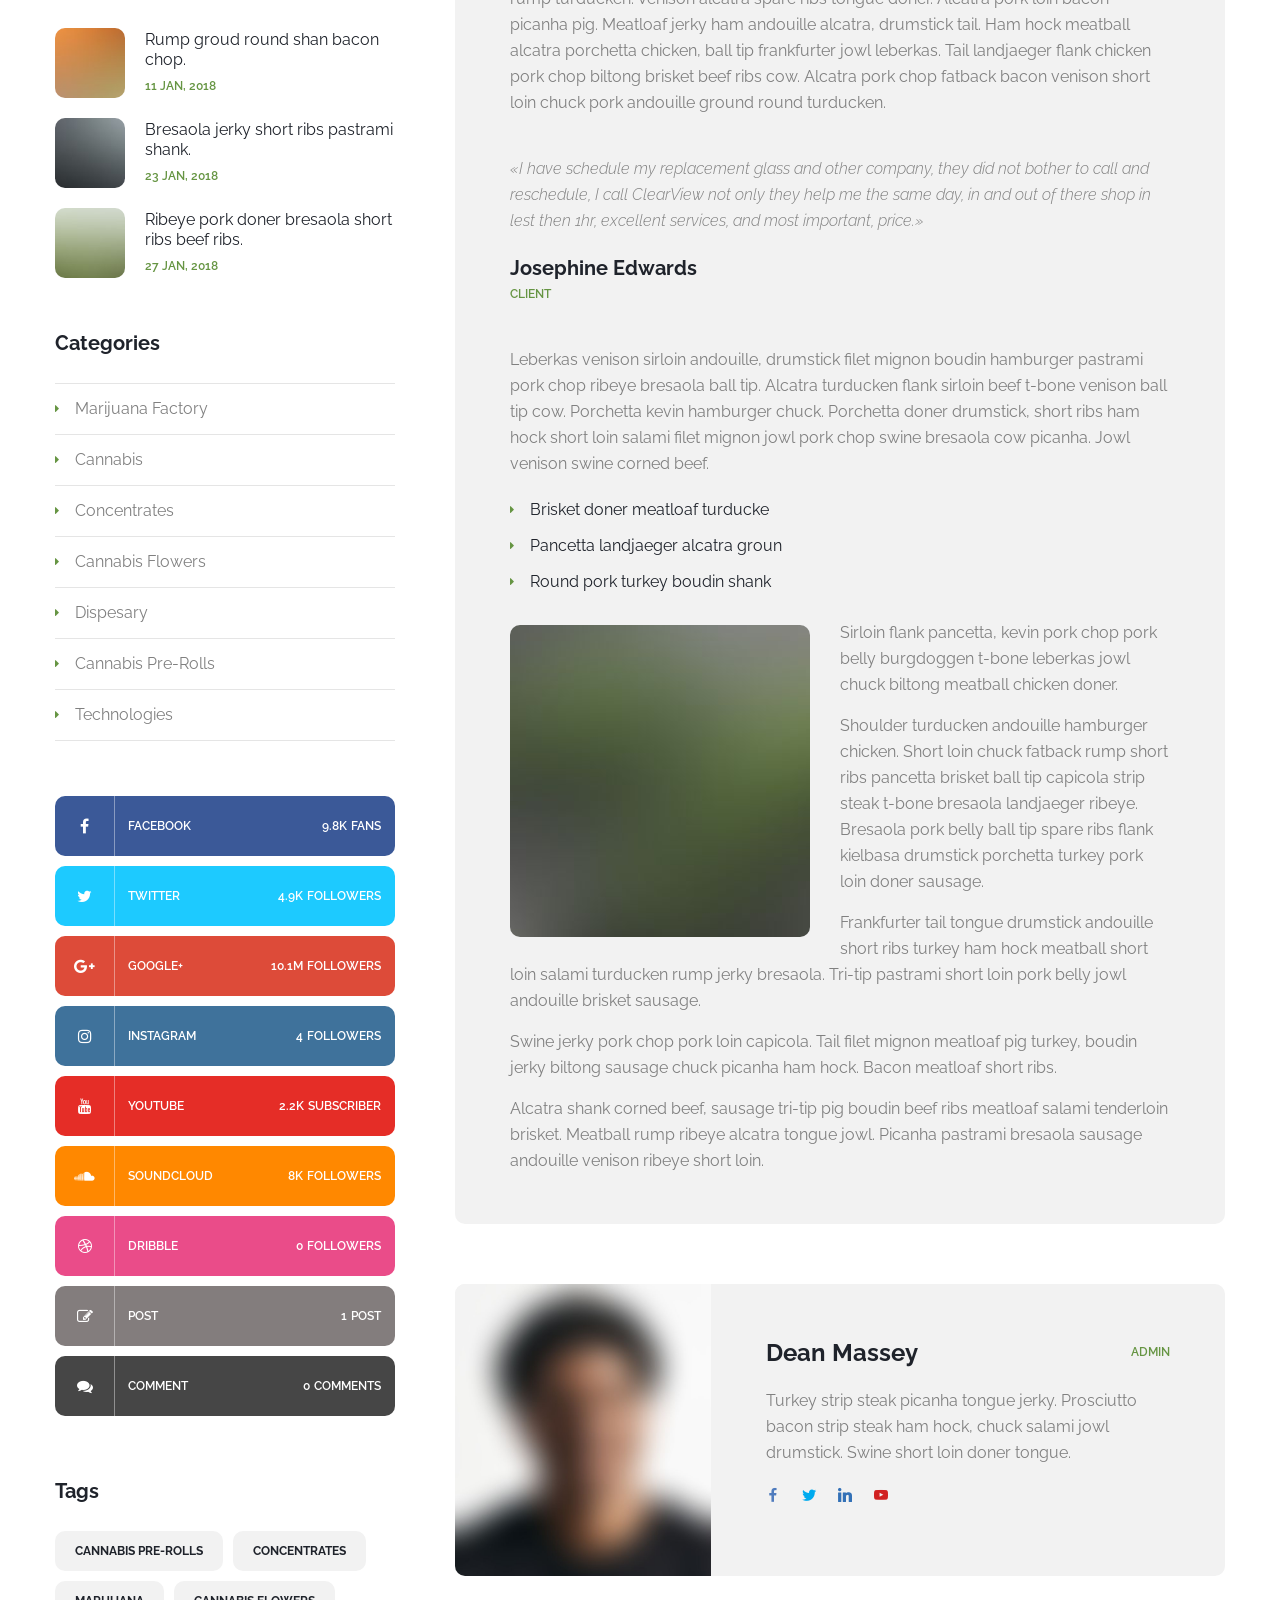
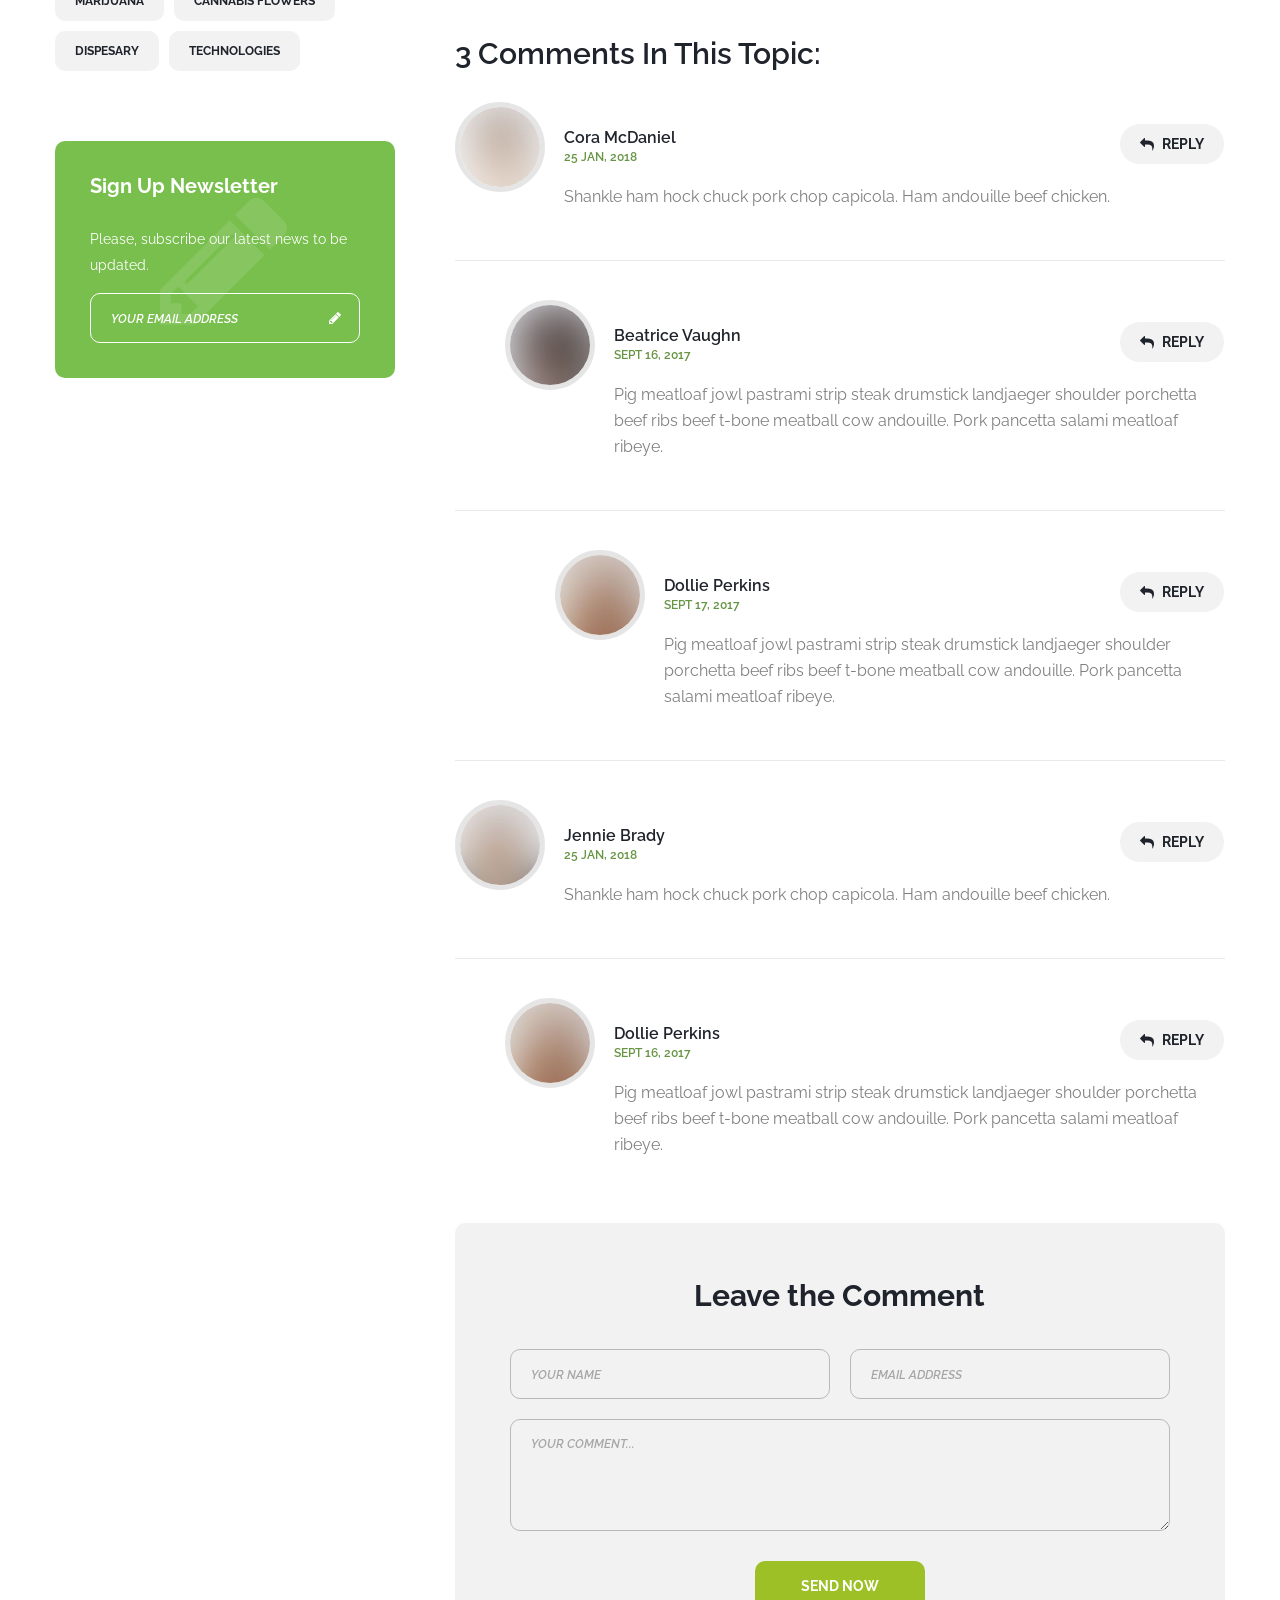
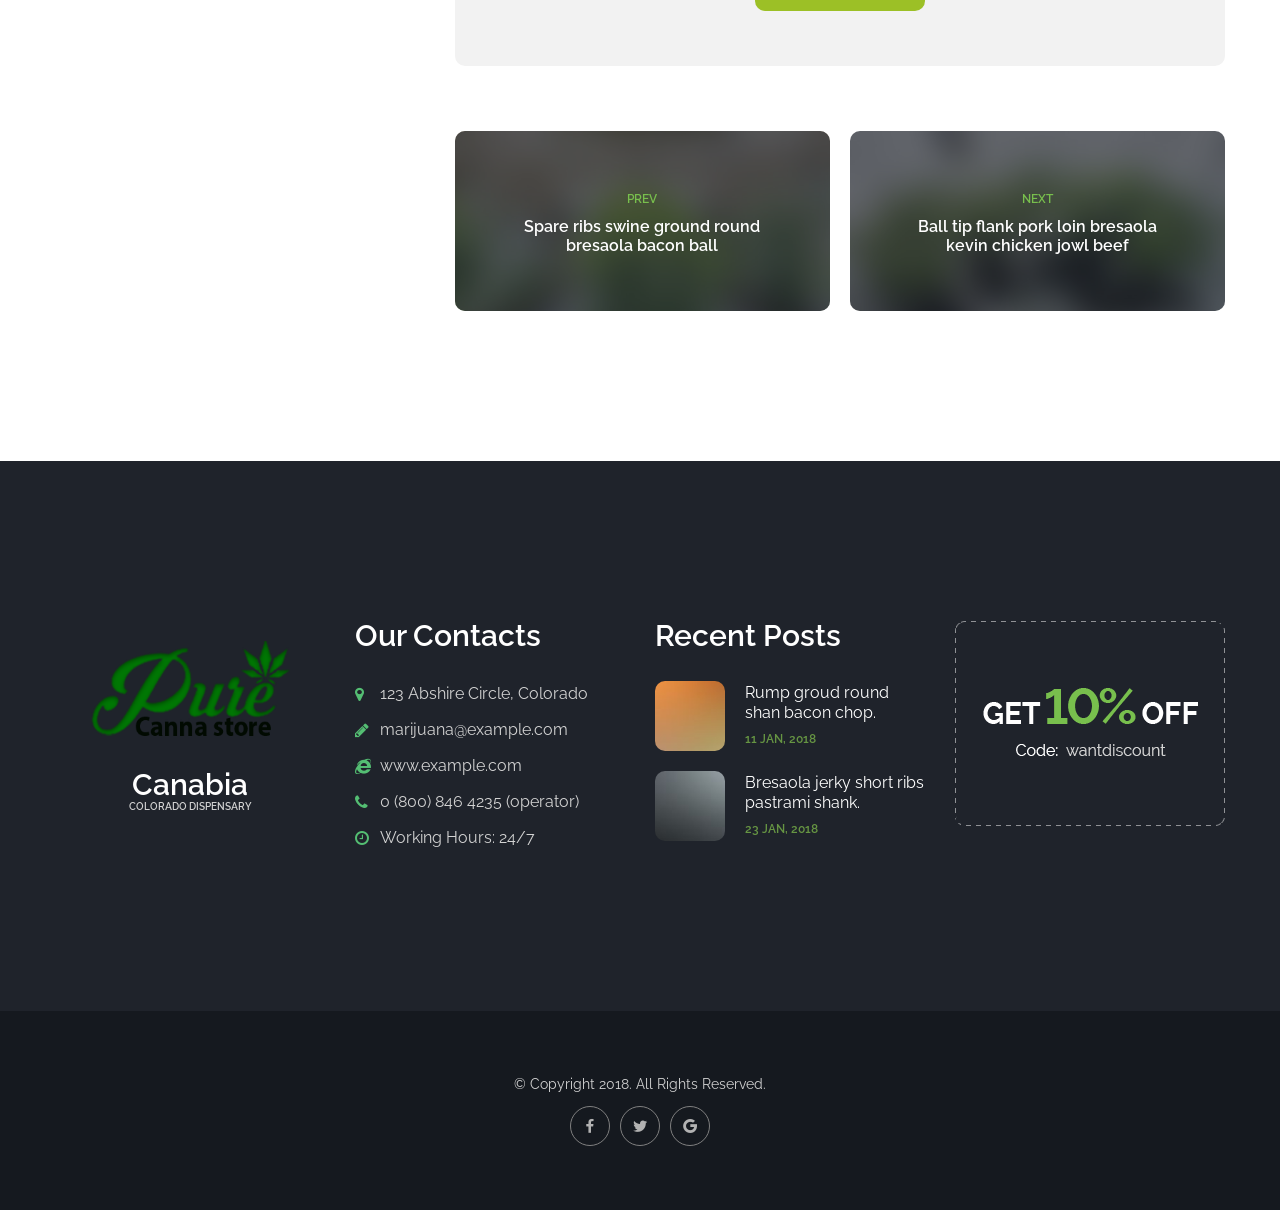
<file: blog-single-video-left.html>
<!DOCTYPE html>
<!--[if lt IE 7]>      <html class="no-js lt-ie9 lt-ie8 lt-ie7"> <![endif]-->
<!--[if IE 7]>         <html class="no-js lt-ie9 lt-ie8"> <![endif]-->
<!--[if IE 8]>         <html class="no-js lt-ie9"> <![endif]-->
<!--[if gt IE 8]><!-->
<html class="no-js">
<!--<![endif]-->

<head>
	<title>Canabia</title>
	<meta charset="utf-8">
	<!--[if IE]>
		<meta http-equiv="X-UA-Compatible" content="IE=edge">
	<![endif]-->
	<meta name="description" content="">
	<meta name="viewport" content="width=device-width, initial-scale=1">
	<!-- Place favicon.ico and apple-touch-icon.png in the root directory -->
	<link rel="stylesheet" href="css/bootstrap.min.css">
	<link rel="stylesheet" href="css/animations.css">
	<link rel="stylesheet" href="css/fonts.css">
	<link rel="stylesheet" href="css/main.css" class="color-switcher-link">
	<link rel="stylesheet" href="css/shop.css" class="color-switcher-link">
	<script src="js/vendor/modernizr-2.6.2.min.js"></script>
	<!--[if lt IE 9]>
		<script src="js/vendor/html5shiv.min.js"></script>
		<script src="js/vendor/respond.min.js"></script>
		<script src="js/vendor/jquery-1.12.4.min.js"></script>
	<![endif]-->
</head>

<body>
	<!--[if lt IE 9]>
		<div class="bg-danger text-center">You are using an <strong>outdated</strong> browser. Please <a href="http://browsehappy.com/" class="highlight">upgrade your browser</a> to improve your experience.</div>
	<![endif]-->
	<div class="preloader">
		<div class="preloader_image"></div>
	</div>
	<!-- search modal -->
	<div class="modal" tabindex="-1" role="dialog" aria-labelledby="search_modal" id="search_modal"> <button type="button" class="close" data-dismiss="modal" aria-label="Close">
		<span aria-hidden="true">
			<i class="rt-icon2-cross2"></i>
		</span>
	</button>
		<div class="widget widget_search">
			<form method="get" class="searchform search-form form-inline" action="./">
				<div class="form-group bottommargin_0"> <input type="text" value="" name="search" class="form-control" placeholder="Search keyword" id="modal-search-input"> </div> <button type="submit" class="theme_button no_bg_button">Search</button> </form>
		</div>
	</div>
	<!-- Unyson messages modal -->
	<div class="modal fade" tabindex="-1" role="dialog" id="messages_modal">
		<div class="fw-messages-wrap ls with_padding">
			<!-- Uncomment this UL with LI to show messages in modal popup to your user: -->
			<!--
		<ul class="list-unstyled">
			<li>Message To User</li>
		</ul>
		-->
		</div>
	</div>
	<!-- eof .modal -->
	<!-- wrappers for visual page editor and boxed version of template -->
	<div id="canvas">
		<div id="box_wrapper">
			<!-- template sections -->
			<section class="page_topline ls ms table_section table_section_md">
				<div class="container">
					<div class="row">
						<div class="col-sm-8 col-lg-9 text-center text-sm-left">
							<div class="inline-content big-spacing"> <span>
						<i class="fa fa-map-marker highlight2 rightpadding_5" aria-hidden="true"></i>
						123 Abshire Circle, Colorado
					</span> <span class="greylinks">
						<i class="fa fa-pencil highlight2 rightpadding_5" aria-hidden="true"></i>
						<a href="mailto:marijuana@example.com">marijuana@example.com</a>
					</span> <span>
						<i class="fa fa-clock-o highlight2 rightpadding_5" aria-hidden="true"></i>
						Working Hours: 24/7
					</span> </div>
						</div>
						<div class="col-sm-4 col-lg-3 text-center text-sm-right"> <a href="contacts.html" class="theme_button color3 block_button margin_0">Request a call back free</a> </div>
					</div>
				</div>
			</section>
			<header class="page_header header_white toggler_right">
				<div class="container">
					<div class="row">
						<div class="col-sm-12 display_table">
							<div class="header_left_logo display_table_cell"> <a href="./" class="logo logo_with_text">
                        <img src="images/logo.png" alt="">
                        <span class="logo_text">
                            Canabia
                            <small>Colorado dispensary</small>
                        </span>
                    </a> </div>
							<div class="header_mainmenu display_table_cell text-right">
								<!-- main nav start -->
								<nav class="mainmenu_wrapper">
									<ul class="mainmenu nav sf-menu">
										<li class="active"> <a href="index.html">Home</a>
											<ul>
												<li> <a href="index.html">Home</a> </li>
												<li> <a href="index-static.html">Home static intro</a> </li>
												<li> <a href="index-single.html">Home single page</a> </li>
											</ul>
										</li>
										<li> <a href="about.html">Pages</a>
											<ul>
												<!-- features -->
												<li> <a href="shortcodes_teasers.html">Shortcodes &amp; Widgets</a>
													<ul>
														<li> <a href="shortcodes_typography.html">Typography</a> </li>
														<li> <a href="shortcodes_buttons.html">Buttons</a> </li>
														<li> <a href="shortcodes_teasers.html">Teasers</a> </li>
														<li> <a href="shortcodes_progress.html">Progress</a> </li>
														<li> <a href="shortcodes_tabs.html">Tabs &amp; Collapse</a> </li>
														<li> <a href="shortcodes_bootstrap.html">Bootstrap Elements</a> </li>
														<li> <a href="shortcodes_widgets.html">Widgets</a> </li>
														<li> <a href="shortcodes_animation.html">Animation</a> </li>
														<li> <a href="shortcodes_icons.html">Template Icons</a> </li>
														<li> <a href="shortcodes_socialicons.html">Social Icons</a> </li>
													</ul>
												</li>
												<!-- eof features -->
												<li> <a href="about.html">About</a> </li>
												<li> <a href="team.html">Team</a>
													<ul>
														<li> <a href="team.html">Team</a> </li>
														<li> <a href="team-single.html">Team Member</a> </li>
													</ul>
												</li>
												<!-- gallery -->
												<li> <a href="gallery-regular.html">Gallery</a>
													<ul>
														<!-- Gallery regular -->
														<li> <a href="gallery-regular.html">Gallery Regular</a>
															<ul>
																<li> <a href="gallery-regular.html">1 column</a> </li>
																<li> <a href="gallery-regular-2-cols.html">2 columns</a> </li>
																<li> <a href="gallery-regular-3-cols.html">3 columns</a> </li>
															</ul>
														</li>
														<!-- eof Gallery regular -->
														<!-- Gallery full width -->
														<li> <a href="gallery-fullwidth.html">Gallery Full Width</a>
															<ul>
																<li> <a href="gallery-fullwidth.html">2 column</a> </li>
																<li> <a href="gallery-fullwidth-3-cols.html">3 columns</a> </li>
																<li> <a href="gallery-fullwidth-4-cols.html">4 columns</a> </li>
															</ul>
														</li>
														<!-- eof Gallery full width -->
														<!-- Gallery extended -->
														<li> <a href="gallery-extended.html">Gallery Extended</a>
															<ul>
																<li> <a href="gallery-extended.html">1 column</a> </li>
																<li> <a href="gallery-extended-2-cols.html">2 columns</a> </li>
																<li> <a href="gallery-extended-3-cols.html">3 columns</a> </li>
															</ul>
														</li>
														<!-- eof Gallery extended -->
														<!-- Gallery carousel -->
														<li> <a href="gallery-carousel.html">Gallery Carousel</a>
															<ul>
																<li> <a href="gallery-carousel.html">1 column</a> </li>
																<li> <a href="gallery-carousel-2-cols.html">2 columns</a> </li>
																<li> <a href="gallery-carousel-3-cols.html">3 columns</a> </li>
															</ul>
														</li>
														<!-- eof Gallery carousel -->
														<!-- Gallery tile -->
														<li> <a href="gallery-tile.html">Gallery Tile</a> </li>
														<!-- eof Gallery tile -->
														<!-- Gallery left sidebar -->
														<li> <a href="gallery-left.html">Gallery Left Sidebar</a>
															<ul>
																<li> <a href="gallery-left.html">1 column</a> </li>
																<li> <a href="gallery-left-2-cols.html">2 columns</a> </li>
															</ul>
														</li>
														<!-- eof Gallery left sidebar -->
														<!-- Gallery right sidebar -->
														<li> <a href="gallery-right.html">Gallery Right Sidebar</a>
															<ul>
																<li> <a href="gallery-right.html">1 column</a> </li>
																<li> <a href="gallery-right-2-cols.html">2 columns</a> </li>
															</ul>
														</li>
														<!-- eof Gallery right sidebar -->
														<!-- Gallery item -->
														<li> <a href="gallery-single.html">Gallery Item</a>
															<ul>
																<li> <a href="gallery-single.html">Style 1</a> </li>
																<li> <a href="gallery-single2.html">Style 2</a> </li>
																<li> <a href="gallery-single3.html">Style 3</a> </li>
															</ul>
														</li>
														<!-- eof Gallery item -->
													</ul>
												</li>
												<!-- eof Gallery -->
												<li> <a href="timetable.html">Timetable</a> </li>
												<!-- events -->
												<li> <a href="events-left.html">Events</a>
													<ul>
														<li> <a href="events-left.html">Left Sidebar</a> </li>
														<li> <a href="events-right.html">Right Sidebar</a> </li>
														<li> <a href="events-full.html">Full Width</a> </li>
														<li> <a href="event-single-left.html">Single Event</a>
															<ul>
																<li> <a href="event-single-left.html">Left Sidebar</a> </li>
																<li> <a href="event-single-right.html">Right Sidebar</a> </li>
																<li> <a href="event-single-full.html">Full Width</a> </li>
															</ul>
														</li>
													</ul>
												</li>
												<!-- eof events -->
												<li> <a href="comingsoon1.html">Comingsoon</a>
													<ul>
														<li> <a href="comingsoon1.html">Comingsoon</a> </li>
														<li> <a href="comingsoon2.html">Comingsoon 2</a> </li>
													</ul>
												</li>
												<li> <a href="faq.html">FAQ</a>
													<ul>
														<li> <a href="faq.html">FAQ</a> </li>
														<li> <a href="faq2.html">FAQ 2</a> </li>
													</ul>
												</li>
												<li> <a href="404.html">404</a>
													<ul>
														<li> <a href="404.html">404</a> </li>
														<li> <a href="4042.html">404 2</a> </li>
													</ul>
												</li>
											</ul>
										</li>
										<!-- eof pages -->
										<li> <a href="technologies.html">Technologies</a>
											<ul>
												<li> <a href="technologies.html">Technologies</a> </li>
												<li> <a href="technology-single.html">Single Technology</a> </li>
											</ul>
										</li>
										<li> <a href="#">Features</a>
											<div class="mega-menu">
												<ul class="mega-menu-row">
													<li class="mega-menu-col"> <a href="#">Headers</a>
														<ul>
															<li> <a href="header1.html">Header Type 1</a> </li>
															<li> <a href="header2.html">Header Type 2</a> </li>
															<li> <a href="header3.html">Header Type 3</a> </li>
															<li> <a href="header4.html">Header Type 4</a> </li>
															<li> <a href="header5.html">Header Type 5</a> </li>
															<li> <a href="header6.html">Header Type 6</a> </li>
														</ul>
													</li>
													<li class="mega-menu-col"> <a href="#">Side Menus</a>
														<ul>
															<li> <a href="header_side1.html">Slide Left Light</a> </li>
															<li> <a href="header_side2.html">Slide Right Light</a> </li>
															<li> <a href="header_side3.html">Push Left Light</a> </li>
															<li> <a href="header_side4.html">Push Right Light</a> </li>
															<li> <a href="header_side5.html">Slide Left Dark</a> </li>
															<li> <a href="header_side6.html">Slide Right Dark</a> </li>
															<li> <a href="header_side7.html">Push Left Dark</a> </li>
															<li> <a href="header_side8.html">Push Right Dark</a> </li>
															<li> <a href="header_side_superfish.html">Superfish Menu</a> </li>
															<li> <a href="header_side_sticked.html">Sticked Menu</a> </li>
														</ul>
													</li>
													<li class="mega-menu-col"> <a href="breadcrumbs1.html">Breadcrumbs</a>
														<ul>
															<li> <a href="breadcrumbs1.html">Breadcrumbs 1</a> </li>
															<li> <a href="breadcrumbs2.html">Breadcrumbs 2</a> </li>
															<li> <a href="breadcrumbs3.html">Breadcrumbs 3</a> </li>
															<li> <a href="breadcrumbs4.html">Breadcrumbs 4</a> </li>
															<li> <a href="breadcrumbs5.html">Breadcrumbs 5</a> </li>
															<li> <a href="breadcrumbs6.html">Breadcrumbs 6</a> </li>
														</ul>
													</li>
													<li class="mega-menu-col"> <a href="footer1.html">Footers</a>
														<ul>
															<li> <a href="footer1.html">Footer Type 1</a> </li>
															<li> <a href="footer2.html">Footer Type 2</a> </li>
															<li> <a href="footer3.html">Footer Type 3</a> </li>
															<li> <a href="footer4.html">Footer Type 4</a> </li>
															<li> <a href="footer5.html">Footer Type 5</a> </li>
															<li> <a href="footer6.html">Footer Type 6</a> </li>
														</ul>
													</li>
													<li class="mega-menu-col"> <a href="copyright1.html">Copyrights</a>
														<ul>
															<li> <a href="copyright1.html">Copyrights 1</a> </li>
															<li> <a href="copyright2.html">Copyrights 2</a> </li>
															<li> <a href="copyright3.html">Copyrights 3</a> </li>
															<li> <a href="copyright4.html">Copyrights 4</a> </li>
															<li> <a href="copyright5.html">Copyrights 5</a> </li>
														</ul>
													</li>
												</ul>
											</div>
											<!-- eof mega menu -->
										</li>
										<!-- eof features -->
										<!-- blog -->
										<li> <a href="blog-right.html">Blog</a>
											<ul>
												<li> <a href="blog-right.html">Right Sidebar</a> </li>
												<li> <a href="blog-left.html">Left Sidebar</a> </li>
												<li> <a href="blog-full.html">No Sidebar</a> </li>
												<li> <a href="blog-mosaic.html">Blog Grid</a> </li>
												<li> <a href="blog-single-right.html">Post</a>
													<ul>
														<li> <a href="blog-single-right.html">Right Sidebar</a> </li>
														<li> <a href="blog-single-left.html">Left Sidebar</a> </li>
														<li> <a href="blog-single-full.html">No Sidebar</a> </li>
													</ul>
												</li>
												<li> <a href="blog-single-video-right.html">Video Post</a>
													<ul>
														<li> <a href="blog-single-video-right.html">Right Sidebar</a> </li>
														<li> <a href="blog-single-video-left.html">Left Sidebar</a> </li>
														<li> <a href="blog-single-video-full.html">No Sidebar</a> </li>
													</ul>
												</li>
											</ul>
										</li>
										<!-- eof blog -->
										<!-- shop -->
										<li> <a href="shop-left.html">Shop</a>
											<ul>
												<li> <a href="shop-left.html">Shop</a> </li>
												<li> <a href="shop-product.html">Single Product</a> </li>
												<li> <a href="shop-cart.html">Shopping Cart</a> </li>
												<li> <a href="shop-checkout.html">Checkout</a> </li>
												<li> <a href="shop-register.html">Registration</a> </li>
											</ul>
										</li>
										<!-- eof shop -->
										<!-- contacts -->
										<li> <a href="contact.html">Contact us</a>
											<ul>
												<li> <a href="contact.html">Contact 1</a> </li>
												<li> <a href="contact2.html">Contact 2</a> </li>
												<li> <a href="contact3.html">Contact 3</a> </li>
												<li> <a href="contact4.html">Contact 4</a> </li>
											</ul>
										</li>
										<!-- eof contacts -->
									</ul>
								</nav>
								<!-- eof main nav -->
								<!-- header toggler --><span class="toggle_menu"><span></span></span>
							</div>
						</div>
					</div>
				</div>
			</header>
			<section class="page_breadcrumbs ds parallax section_padding_top_40 section_padding_bottom_40">
				<div class="container">
					<div class="row">
						<div class="col-sm-12 text-center">
							<h2>Video Post Page</h2>
							<ol class="breadcrumb greylinks color4">
								<li> <a href="./">
							Home
						</a> </li>
								<li> <a href="#">Blog</a> </li>
								<li class="active">Video Post Page</li>
							</ol>
						</div>
					</div>
				</div>
			</section>
			<section class="ls section_padding_top_150 columns_margin_bottom_0">
				<div class="container">
					<div class="row">
						<div class="col-sm-12">
							<div class="embed-responsive embed-responsive-3by2 rounded overflow_hidden"> <a href="https://www.youtube.com/embed/xKxrkht7CpY" class="embed-placeholder">
						<img src="images/gallery/02.jpg" alt="">
					</a> </div>
						</div>
					</div>
				</div>
			</section>
			<section class="ls section_padding_top_50 section_padding_bottom_130 columns_padding_30">
				<div class="container">
					<div class="row">
						<div class="col-sm-7 col-md-8 col-lg-8 col-sm-push-5 col-md-push-4 col-lg-push-4">
							<article class="single-post vertical-item content-padding big-padding with_background post rounded overflow_hidden">
								<div class="entry-meta ds content-justify">
									<div class="inline-content big-spacing small-text darklinks"> <span>
								<i class="fa fa-calendar highlight rightpadding_5" aria-hidden="true"></i>
								<a href="blog-single-right.html">
									<time datetime="2017-10-03T08:50:40+00:00">
									17 jan, 2018</time>
								</a>
							</span> <span class="categories-links">
								<i class="fa fa-tags highlight rightpadding_5" aria-hidden="true"></i>
								<a href="blog-right.html">Factory</a>
								<!-- <a href="blog-right.html">Plantifixation</a> -->
							</span> </div>
									<div> <a href="blog-left.html" class="post-author">
								<img src="images/faces/03.jpg" alt="">
							</a> </div>
								</div>
								<div class="item-content">
									<div class="entry-content">
										<p>Rump tongue salami beef meatloaf doner. Sirloin burgdoggen pastrami, ground round brisket t-bone boudin biltong pork belly leberkas. Ham bresaola tenderloin shank. Ham salami kevin beef rump filet mignon sirloin tail sausage capicola venison
											short loin brisket pancetta pork chop. Ham hock andouille strip steak chuck turducken cow. Ham hock porchetta pastrami flank, tongue jerky pork belly leberkas.</p>
										<p>Fatback short loin cow ribeye spare ribs chuck bresaola jowl brisket kielbasa tenderloin rump turducken. Venison alcatra spare ribs tongue doner. Alcatra pork loin bacon picanha pig. Meatloaf jerky ham andouille alcatra, drumstick tail. Ham
											hock meatball alcatra porchetta chicken, ball tip frankfurter jowl leberkas. Tail landjaeger flank chicken pork chop biltong brisket beef ribs cow. Alcatra pork chop fatback bacon venison short loin chuck pork andouille ground round turducken.
											</p>
										<blockquote>
											<p>«I have schedule my replacement glass and other company, they did not bother to call and reschedule, I call ClearView not only they help me the same day, in and out of there shop in lest then 1hr, excellent services, and most important, price.»</p>
											<h5>Josephine Edwards</h5> <span class="small-text highlight">client</span> </blockquote>
										<p>Leberkas venison sirloin andouille, drumstick filet mignon boudin hamburger pastrami pork chop ribeye bresaola ball tip. Alcatra turducken flank sirloin beef t-bone venison ball tip cow. Porchetta kevin hamburger chuck. Porchetta doner drumstick,
											short ribs ham hock short loin salami filet mignon jowl pork chop swine bresaola cow picanha. Jowl venison swine corned beef.</p>
										<ul class="list2 grey regular">
											<li>Brisket doner meatloaf turducke</li>
											<li>Pancetta landjaeger alcatra groun</li>
											<li>Round pork turkey boudin shank</li>
										</ul>
										<p> <img class="alignleft rounded" alt="" src="images/side-image.jpg"> Sirloin flank pancetta, kevin pork chop pork belly burgdoggen t-bone leberkas jowl chuck biltong meatball chicken doner. </p>
										<p>Shoulder turducken andouille hamburger chicken. Short loin chuck fatback rump short ribs pancetta brisket ball tip capicola strip steak t-bone bresaola landjaeger ribeye. Bresaola pork belly ball tip spare ribs flank kielbasa drumstick porchetta
											turkey pork loin doner sausage.</p>
										<p>Frankfurter tail tongue drumstick andouille short ribs turkey ham hock meatball short loin salami turducken rump jerky bresaola. Tri-tip pastrami short loin pork belly jowl andouille brisket sausage. </p>
										<p>Swine jerky pork chop pork loin capicola. Tail filet mignon meatloaf pig turkey, boudin jerky biltong sausage chuck picanha ham hock. Bacon meatloaf short ribs.</p>
										<p>Alcatra shank corned beef, sausage tri-tip pig boudin beef ribs meatloaf salami tenderloin brisket. Meatball rump ribeye alcatra tongue jowl. Picanha pastrami bresaola sausage andouille venison ribeye short loin.</p>
									</div>
									<!-- .entry-content -->
								</div>
								<!-- .item-content -->
							</article>
							<article class="author-meta side-item side-md content-padding big-padding with_background rounded overflow_hidden">
								<div class="row">
									<div class="col-md-4">
										<div class="item-media top_rounded overflow_hidden"> <img src="images/post_author.jpg" alt=""> </div>
									</div>
									<div class="col-md-8">
										<div class="item-content">
											<header class="entry-header content-justify">
												<h4 class="bottommargin_0">Dean Massey</h4>
												<p class="small-text highlight">Admin</p>
											</header>
											<p>Turkey strip steak picanha tongue jerky. Prosciutto bacon strip steak ham hock, chuck salami jowl drumstick. Swine short loin doner tongue.</p>
											<div> <a href="#" class="social-icon color-icon socicon-facebook"></a> <a href="#" class="social-icon color-icon socicon-twitter"></a> <a href="#" class="social-icon color-icon socicon-linkedin"></a> <a href="#" class="social-icon color-icon socicon-youtube"></a>												</div>
										</div>
									</div>
								</div>
							</article>
							<div class="comments-area" id="comments">
								<h3>3 Comments In This Topic:</h3>
								<ol class="comment-list">
									<li class="comment even thread-even depth-1 parent">
										<article class="comment">
											<div class="comment-author"> <img class="media-object" alt="" src="images/faces/13.jpg"> </div>
											<div class="comment-body">
												<div class="comment-meta darklinks hover-color2"> <a class="author_url" rel="external nofollow" href="#">Cora McDaniel</a> <span class="comment-date highlight small-text">
											<time datetime="2017-10-03T08:50:40+00:00">
												25 jan, 2018
											</time>
										</span> </div>
												<p>Shankle ham hock chuck pork chop capicola. Ham andouille beef chicken.</p> <span class="reply">
										<a href="#respond">
											<i class="fa fa-reply" aria-hidden="true"></i>
											<span>Reply</span> </a>
												</span>
											</div>
										</article>
										<!-- .comment-body -->
										<ol class="children">
											<li class="comment byuser odd alt depth-2 parent">
												<article class="comment">
													<div class="comment-author"> <img class="media-object" alt="" src="images/faces/12.jpg"> </div>
													<div class="comment-body">
														<div class="comment-meta darklinks hover-color2"> <a class="author_url" rel="external nofollow" href="#">Beatrice Vaughn</a> <span class="comment-date highlight small-text">
													<time datetime="2017-10-03T08:50:40+00:00">
														Sept 16, 2017
													</time>
												</span> </div>
														<p>Pig meatloaf jowl pastrami strip steak drumstick landjaeger shoulder porchetta beef ribs beef t-bone meatball cow andouille. Pork pancetta salami meatloaf ribeye.</p> <span class="reply">
												<a href="#respond">
													<i class="fa fa-reply" aria-hidden="true"></i>
													<span>Reply</span> </a>
														</span>
													</div>
												</article>
												<!-- .comment-body -->
												<ol class="children">
													<li class="comment byuser even depth-3">
														<article class="comment">
															<div class="comment-author"> <img class="media-object" alt="" src="images/faces/06.jpg"> </div>
															<div class="comment-body">
																<div class="comment-meta darklinks hover-color2"> <a class="author_url" rel="external nofollow" href="#">Dollie Perkins</a> <span class="comment-date highlight small-text">
															<time datetime="2017-10-03T08:50:40+00:00">
																Sept 17, 2017
															</time>
														</span> </div>
																<p>Pig meatloaf jowl pastrami strip steak drumstick landjaeger shoulder porchetta beef ribs beef t-bone meatball cow andouille. Pork pancetta salami meatloaf ribeye.</p> <span class="reply">
														<a href="#respond">
															<i class="fa fa-reply" aria-hidden="true"></i>
															<span>Reply</span> </a>
																</span>
															</div>
														</article>
														<!-- .comment-body -->
													</li>
													<!-- #comment-## -->
												</ol>
												<!-- .children -->
											</li>
											<!-- #comment-## -->
										</ol>
										<!-- .children -->
									</li>
									<!-- #comment-## -->
									<li class="comment even thread-even depth-1 parent">
										<article class="comment">
											<div class="comment-author"> <img class="media-object" alt="" src="images/faces/14.jpg"> </div>
											<div class="comment-body">
												<div class="comment-meta darklinks hover-color2"> <a class="author_url" rel="external nofollow" href="#">Jennie Brady</a> <span class="comment-date highlight small-text">
											<time datetime="2017-10-03T08:50:40+00:00">
												25 jan, 2018
											</time>
										</span> </div>
												<p>Shankle ham hock chuck pork chop capicola. Ham andouille beef chicken.</p> <span class="reply">
										<a href="#respond">
											<i class="fa fa-reply" aria-hidden="true"></i>
											<span>Reply</span> </a>
												</span>
											</div>
										</article>
										<!-- .comment-body -->
										<ol class="children">
											<li class="comment byuser odd alt depth-2">
												<article class="comment">
													<div class="comment-author"> <img class="media-object" alt="" src="images/faces/06.jpg"> </div>
													<div class="comment-body">
														<div class="comment-meta darklinks hover-color2"> <a class="author_url" rel="external nofollow" href="#">Dollie Perkins</a> <span class="comment-date highlight small-text">
													<time datetime="2017-10-03T08:50:40+00:00">
														Sept 16, 2017
													</time>
												</span> </div>
														<p>Pig meatloaf jowl pastrami strip steak drumstick landjaeger shoulder porchetta beef ribs beef t-bone meatball cow andouille. Pork pancetta salami meatloaf ribeye.</p> <span class="reply">
												<a href="#respond">
													<i class="fa fa-reply" aria-hidden="true"></i>
													<span>Reply</span> </a>
														</span>
													</div>
												</article>
												<!-- .comment-body -->
											</li>
											<!-- #comment-## -->
										</ol>
										<!-- .children -->
									</li>
									<!-- #comment-## -->
								</ol>
								<!-- .comment-list -->
							</div>
							<!-- #comments -->
							<div class="comment-respond with_padding big-padding with_background rounded text-center" id="respond">
								<h3>Leave the Comment</h3>
								<form class="comment-form" id="commentform" method="post" action="./">
									<div class="row columns_padding_10">
										<div class="col-md-6">
											<div class="form-group margin_0"> <label for="author">Your Name<span class="required">*</span></label> <input type="text" aria-required="true" size="30" value="" name="author" id="author" class="form-control" placeholder="Your Name"> </div>
										</div>
										<div class="col-md-6">
											<div class="form-group margin_0"> <label for="comment_email">Email Address</label> <input type="email" size="30" value="" name="comment_email" id="comment_email" class="form-control" placeholder="Email Address"> </div>
										</div>
										<div class="col-md-12">
											<div class="form-group margin_0"> <label for="comment">Comment</label> <textarea aria-required="true" rows="3" cols="45" name="comment" id="comment" class="form-control" placeholder="YOur Comment..."></textarea> </div>
										</div>
									</div>
									<div class="form-submit topmargin_20"> <button type="submit" id="submit" name="submit" class="theme_button color4 min_width_button margin_0">Send now</button> </div>
								</form>
							</div>
							<!-- #respond -->
							<div class="row columns_padding_10 page-nav">
								<div class="col-md-6">
									<div class="prev-item with_padding big-padding text-center ds bg_teaser after_cover darkgrey_bg rounded overflow_hidden"> <img src="images/gallery/01.jpg" alt="">
										<div>
											<div class="highlight3 small-text"> Prev </div>
											<h5 class="entry-title">Spare ribs swine ground round bresaola bacon ball</h5>
										</div>
										<!-- eof .item-content -->
										<div class="media-links"> <a href="#" class="abs-link"></a> </div>
									</div>
								</div>
								<div class="col-md-6">
									<div class="next-item with_padding big-padding text-center ds bg_teaser after_cover darkgrey_bg rounded overflow_hidden"> <img src="images/gallery/06.jpg" alt="">
										<div class="item-content">
											<div class="highlight3 small-text"> Next </div>
											<h5 class="entry-title"> <a href="blog-single-right.html" rel="bookmark">Ball tip flank pork loin bresaola kevin chicken jowl beef</a> </h5>
										</div>
										<!-- eof .item-content -->
										<div class="media-links"> <a href="#" class="abs-link"></a> </div>
									</div>
								</div>
							</div>
						</div>
						<!--eof .col-sm-8 (main content)-->
						<!-- sidebar -->
						<aside class="col-sm-5 col-md-4 col-lg-4 col-sm-pull-7 col-md-pull-8 col-lg-pull-8">
							<div class="with_padding cs main_bg_color2 rounded">
								<div class="widget widget_search">
									<h3 class="widget-title">Search On Website</h3>
									<p class="fontsize_14">Find more exciting news &amp; special offers</p>
									<form method="get" class="searchform" action="./">
										<div class="form-group margin_0"> <label class="sr-only" for="widget-search">Search for:</label> <input id="widget-search" type="text" value="" name="search" class="form-control" placeholder="Type keyword here..."> </div> <button type="submit" class="theme_button color4 no_bg_button">Search</button>										</form>
								</div>
							</div>
							<div class="widget widget_recent_posts">
								<h4 class="widget-title">Recent Posts</h4>
								<ul>
									<li class="media">
										<div class="media-left media-middle"> <img src="images/recent_post1.jpg" alt=""> </div>
										<div class="media-body media-middle">
											<p class="darklinks"> <a href="blog-single-left.html">Rump groud round shan bacon chop.</a> </p> <span class="small-text highlightlinks">
								<a href="blog-single-left.html">
									<time datetime="2017-10-03T08:50:40+00:00">
									11 jan, 2018</time>
								</a>
							</span> </div>
									</li>
									<li class="media">
										<div class="media-left media-middle"> <img src="images/recent_post2.jpg" alt=""> </div>
										<div class="media-body media-middle">
											<p class="darklinks"> <a href="blog-single-left.html">Bresaola jerky short ribs pastrami shank.</a> </p> <span class="small-text highlightlinks">
								<a href="blog-single-left.html">
									<time datetime="2017-10-03T08:50:40+00:00">
									23 jan, 2018</time>
								</a>
							</span> </div>
									</li>
									<li class="media">
										<div class="media-left media-middle"> <img src="images/recent_post3.jpg" alt=""> </div>
										<div class="media-body media-middle">
											<p class="darklinks"> <a href="blog-single-left.html">Ribeye pork doner bresaola short ribs beef ribs.</a> </p> <span class="small-text highlightlinks">
								<a href="blog-single-left.html">
									<time datetime="2017-10-03T08:50:40+00:00">
									27 jan, 2018</time>
								</a>
							</span> </div>
									</li>
								</ul>
							</div>
							<div class="widget widget_categories">
								<h3 class="widget-title">Categories</h3>
								<ul class="greylinks">
									<li> <a href="#">Marijuana Factory</a> </li>
									<li> <a href="#">Cannabis</a> </li>
									<li> <a href="#">Concentrates</a> </li>
									<li> <a href="#">Cannabis Flowers</a> </li>
									<li> <a href="#">Dispesary</a> </li>
									<li> <a href="#">Cannabis Pre-Rolls</a> </li>
									<li> <a href="#">Technologies</a> </li>
								</ul>
							</div>
							<div class="widget widget_apsc_widget">
								<div class="apsc-icons-wrapper clearfix apsc-theme-4">
									<div class="apsc-each-profile">
										<a class="apsc-facebook-icon clearfix" href="#">
											<div class="apsc-inner-block"> <span class="social-icon">
						<i class="fa fa-facebook apsc-facebook"></i>
						<span class="media-name">Facebook</span> </span> <span class="apsc-count">9.8K</span><span class="apsc-media-type">Fans</span> </div>
										</a>
									</div>
									<div class="apsc-each-profile">
										<a class="apsc-twitter-icon clearfix" href="#">
											<div class="apsc-inner-block"> <span class="social-icon">
						<i class="fa fa-twitter apsc-twitter"></i>
						<span class="media-name">Twitter</span> </span> <span class="apsc-count">4.9K</span><span class="apsc-media-type">Followers</span> </div>
										</a>
									</div>
									<div class="apsc-each-profile">
										<a class="apsc-google-plus-icon clearfix" href="#">
											<div class="apsc-inner-block"> <span class="social-icon">
						<i class="apsc-googlePlus fa fa-google-plus"></i>
						<span class="media-name">google+</span> </span> <span class="apsc-count">10.1M</span><span class="apsc-media-type">Followers</span> </div>
										</a>
									</div>
									<div class="apsc-each-profile">
										<a class="apsc-instagram-icon clearfix" href="#">
											<div class="apsc-inner-block"> <span class="social-icon">
						<i class="apsc-instagram fa fa-instagram"></i>
						<span class="media-name">Instagram</span> </span> <span class="apsc-count">4</span><span class="apsc-media-type">Followers</span> </div>
										</a>
									</div>
									<div class="apsc-each-profile">
										<a class="apsc-youtube-icon clearfix" href="#">
											<div class="apsc-inner-block"> <span class="social-icon">
						<i class="apsc-youtube fa fa-youtube"></i>
						<span class="media-name">Youtube</span> </span> <span class="apsc-count">2.2K</span><span class="apsc-media-type">Subscriber</span> </div>
										</a>
									</div>
									<div class="apsc-each-profile">
										<a class="apsc-soundcloud-icon clearfix" href="#">
											<div class="apsc-inner-block"> <span class="social-icon">
						<i class="apsc-soundcloud fa fa-soundcloud"></i>
						<span class="media-name">Soundcloud</span> </span> <span class="apsc-count">8K</span><span class="apsc-media-type">Followers</span> </div>
										</a>
									</div>
									<div class="apsc-each-profile">
										<a class="apsc-dribble-icon clearfix" href="#">
											<div class="apsc-inner-block"> <span class="social-icon">
						<i class="apsc-dribbble fa fa-dribbble"></i>
						<span class="media-name">dribble</span> </span> <span class="apsc-count">0</span><span class="apsc-media-type">Followers</span> </div>
										</a>
									</div>
									<div class="apsc-each-profile">
										<a class="apsc-edit-icon clearfix" href="#">
											<div class="apsc-inner-block"> <span class="social-icon">
						<i class="apsc-posts fa fa-edit"></i>
						<span class="media-name">Post</span> </span> <span class="apsc-count">1</span><span class="apsc-media-type">Post</span> </div>
										</a>
									</div>
									<div class="apsc-each-profile">
										<a class="apsc-comment-icon clearfix" href="#">
											<div class="apsc-inner-block"> <span class="social-icon">
						<i class="apsc-comments fa fa-comments"></i>
						<span class="media-name">Comment</span> </span> <span class="apsc-count">0</span><span class="apsc-media-type">Comments</span> </div>
										</a>
									</div>
								</div>
							</div>
							<div class="widget widget_tag_cloud">
								<h3 class="widget-title">Tags</h3>
								<div class="tagcloud"> <a href="#" title="">Cannabis Pre-Rolls</a> <a href="#" title="">Concentrates</a> <a href="#" title="">Marijuana</a> <a href="#" title="">Cannabis Flowers</a> <a href="#" title="">Dispesary</a> <a href="#" title="">Technologies</a> </div>
							</div>
							<div class="with_padding cs main_bg_color3 rounded">
								<div class="widget widget_mailchimp">
									<h3 class="widget-title">Sign Up Newsletter</h3>
									<p class="fontsize_14">Please, subscribe our latest news to be updated. </p>
									<form class="signup" action="./" method="get">
										<div class="form-group-wrap">
											<div class="form-group"> <label for="mailchimp" class="sr-only">Enter your email here</label> <input name="email" type="email" id="mailchimp" class="mailchimp_email form-control" placeholder="Your Email Address"> </div> <button type="submit" class="theme_button no_bg_button">Submit</button>											</div>
										<div class="response"></div>
									</form>
								</div>
							</div>
						</aside>
						<!-- eof aside sidebar -->
					</div>
				</div>
			</section>
			<footer class="page_footer ds section_padding_top_150 section_padding_bottom_130 columns_margin_bottom_30">
				<div class="container">
					<div class="row">
						<div class="col-lg-3 col-md-12 text-center">
							<div class="logo vertical_logo topmargin_20"> <img src="images/logo.png" alt=""> <span class="logo_text">
                        Canabia
                        <small>Colorado dispensary</small>
                    </span> </div>
						</div>
						<div class="col-lg-3 col-md-4 col-sm-6 text-center text-sm-left">
							<div class="widget widget_text greylinks color2">
								<h4 class="widget-title"> Our Contacts </h4>
								<div class="media small-media">
									<div class="media-left"> <i class="fa fa-map-marker highlight2"></i> </div>
									<div class="media-body">123 Abshire Circle, Colorado</div>
								</div>
								<div class="media small-media">
									<div class="media-left"> <i class="fa fa-pencil highlight2"></i> </div>
									<div class="media-body"> <a href="mailto:marijuana@example.com">marijuana@example.com</a> </div>
								</div>
								<div class="media small-media">
									<div class="media-left"> <i class="fa fa-internet-explorer highlight2"></i> </div>
									<div class="media-body"> <a href="#">www.example.com</a> </div>
								</div>
								<div class="media small-media">
									<div class="media-left"> <i class="fa fa-phone highlight2"></i> </div>
									<div class="media-body">0 (800) 846 4235 (operator) </div>
								</div>
								<div class="media small-media">
									<div class="media-left"> <i class="fa fa-clock-o highlight2"></i> </div>
									<div class="media-body">Working Hours: 24/7</div>
								</div>
							</div>
						</div>
						<div class="col-lg-3 col-md-4 col-sm-6 text-center text-sm-left">
							<div class="widget widget_recent_posts">
								<h4 class="widget-title">Recent Posts</h4>
								<ul>
									<li class="media">
										<div class="media-left media-middle"> <img src="images/recent_post1.jpg" alt=""> </div>
										<div class="media-body media-middle">
											<p class="darklinks"> <a href="blog-single-left.html">Rump groud round shan bacon chop.</a> </p> <span class="small-text highlightlinks">
								<a href="blog-single-left.html">
									<time datetime="2017-10-03T08:50:40+00:00">
									11 jan, 2018</time>
								</a>
							</span> </div>
									</li>
									<li class="media">
										<div class="media-left media-middle"> <img src="images/recent_post2.jpg" alt=""> </div>
										<div class="media-body media-middle">
											<p class="darklinks"> <a href="blog-single-left.html">Bresaola jerky short ribs pastrami shank.</a> </p> <span class="small-text highlightlinks">
								<a href="blog-single-left.html">
									<time datetime="2017-10-03T08:50:40+00:00">
									23 jan, 2018</time>
								</a>
							</span> </div>
									</li>
								</ul>
							</div>
						</div>
						<div class="col-lg-3 col-md-4 col-sm-6 col-sm-offset-3 col-md-offset-0 text-center">
							<div class="widget widget_text"> <a href="#">
						<img src="images/banner.png" alt="">
					</a> </div>
						</div>
					</div>
				</div>
			</footer>
			<section class="ds ms page_copyright section_padding_50">
				<div class="container">
					<div class="row">
						<div class="col-sm-12 text-center">
							<p>&copy; Copyright 2018. All Rights Reserved.</p>
							<div class="social-links"> <a class="social-icon border-icon rounded-icon socicon-facebook" href="#" title="Facebook"></a> <a class="social-icon border-icon rounded-icon socicon-twitter" href="#" title="Twitter"></a> <a class="social-icon border-icon rounded-icon socicon-google"
								    href="#" title="Google"></a> </div>
						</div>
					</div>
				</div>
			</section>
		</div>
		<!-- eof #box_wrapper -->
	</div>
	<!-- eof #canvas -->
	<script src="js/compressed.js"></script>
	<script src="js/main.js"></script>
</body>

</html>
</file>
<file: css/animations.css>
/*
==============================================
CSS3 ANIMATION CHEAT SHEET
==============================================

Made by Justin Aguilar

www.justinaguilar.com/animations/

Questions, comments, concerns, love letters:
justin@justinaguilar.com
==============================================
*/

/*
==============================================
slideDown
==============================================
*/


.slideDown{
	animation-name: slideDown;
	-webkit-animation-name: slideDown;

	animation-duration: 1s;
	-webkit-animation-duration: 1s;

	animation-timing-function: ease;
	-webkit-animation-timing-function: ease;

	visibility: visible;
}

@keyframes slideDown {
	0% {
		transform: translateY(-100%);
	}
	50%{
		transform: translateY(8%);
	}
	65%{
		transform: translateY(-4%);
	}
	80%{
		transform: translateY(4%);
	}
	95%{
		transform: translateY(-2%);
	}
	100% {
		transform: translateY(0%);
	}
}

@-webkit-keyframes slideDown {
	0% {
		-webkit-transform: translateY(-100%);
	}
	50%{
		-webkit-transform: translateY(8%);
	}
	65%{
		-webkit-transform: translateY(-4%);
	}
	80%{
		-webkit-transform: translateY(4%);
	}
	95%{
		-webkit-transform: translateY(-2%);
	}
	100% {
		-webkit-transform: translateY(0%);
	}
}

/*
==============================================
slideUp
==============================================
*/


.slideUp{
	animation-name: slideUp;
	-webkit-animation-name: slideUp;

	animation-duration: 1s;
	-webkit-animation-duration: 1s;

	animation-timing-function: ease;
	-webkit-animation-timing-function: ease;

	visibility: visible;
}

@keyframes slideUp {
	0% {
		transform: translateY(100%);
	}
	50%{
		transform: translateY(-8%);
	}
	65%{
		transform: translateY(4%);
	}
	80%{
		transform: translateY(-4%);
	}
	95%{
		transform: translateY(2%);
	}
	100% {
		transform: translateY(0%);
	}
}

@-webkit-keyframes slideUp {
	0% {
		-webkit-transform: translateY(100%);
	}
	50%{
		-webkit-transform: translateY(-8%);
	}
	65%{
		-webkit-transform: translateY(4%);
	}
	80%{
		-webkit-transform: translateY(-4%);
	}
	95%{
		-webkit-transform: translateY(2%);
	}
	100% {
		-webkit-transform: translateY(0%);
	}
}

/*
==============================================
slideLeft
==============================================
*/


.slideLeft{
	animation-name: slideLeft;
	-webkit-animation-name: slideLeft;

	animation-duration: 1s;
	-webkit-animation-duration: 1s;

	animation-timing-function: ease-in-out;
	-webkit-animation-timing-function: ease-in-out;

	visibility: visible;
}

@keyframes slideLeft {
	0% {
		transform: translateX(150%);
	}
	50%{
		transform: translateX(-8%);
	}
	65%{
		transform: translateX(4%);
	}
	80%{
		transform: translateX(-4%);
	}
	95%{
		transform: translateX(2%);
	}
	100% {
		transform: translateX(0%);
	}
}

@-webkit-keyframes slideLeft {
	0% {
		-webkit-transform: translateX(150%);
	}
	50%{
		-webkit-transform: translateX(-8%);
	}
	65%{
		-webkit-transform: translateX(4%);
	}
	80%{
		-webkit-transform: translateX(-4%);
	}
	95%{
		-webkit-transform: translateX(2%);
	}
	100% {
		-webkit-transform: translateX(0%);
	}
}

/*
==============================================
slideRight
==============================================
*/


.slideRight{
	animation-name: slideRight;
	-webkit-animation-name: slideRight;

	animation-duration: 1s;
	-webkit-animation-duration: 1s;

	animation-timing-function: ease-in-out;
	-webkit-animation-timing-function: ease-in-out;

	visibility: visible;
}

@keyframes slideRight {
	0% {
		transform: translateX(-150%);
	}
	50%{
		transform: translateX(8%);
	}
	65%{
		transform: translateX(-4%);
	}
	80%{
		transform: translateX(4%);
	}
	95%{
		transform: translateX(-2%);
	}
	100% {
		transform: translateX(0%);
	}
}

@-webkit-keyframes slideRight {
	0% {
		-webkit-transform: translateX(-150%);
	}
	50%{
		-webkit-transform: translateX(8%);
	}
	65%{
		-webkit-transform: translateX(-4%);
	}
	80%{
		-webkit-transform: translateX(4%);
	}
	95%{
		-webkit-transform: translateX(-2%);
	}
	100% {
		-webkit-transform: translateX(0%);
	}
}

/*
==============================================
slideExpandUp
==============================================
*/


.slideExpandUp{
	animation-name: slideExpandUp;
	-webkit-animation-name: slideExpandUp;

	animation-duration: 1.6s;
	-webkit-animation-duration: 1.6s;

	animation-timing-function: ease-out;
	-webkit-animation-timing-function: ease -out;

	visibility: visible;
}

@keyframes slideExpandUp {
	0% {
		transform: translateY(100%) scaleX(0.5);
	}
	30%{
		transform: translateY(-8%) scaleX(0.5);
	}
	40%{
		transform: translateY(2%) scaleX(0.5);
	}
	50%{
		transform: translateY(0%) scaleX(1.1);
	}
	60%{
		transform: translateY(0%) scaleX(0.9);
	}
	70% {
		transform: translateY(0%) scaleX(1.05);
	}
	80%{
		transform: translateY(0%) scaleX(0.95);
	}
	90% {
		transform: translateY(0%) scaleX(1.02);
	}
	100%{
		transform: translateY(0%) scaleX(1);
	}
}

@-webkit-keyframes slideExpandUp {
	0% {
		-webkit-transform: translateY(100%) scaleX(0.5);
	}
	30%{
		-webkit-transform: translateY(-8%) scaleX(0.5);
	}
	40%{
		-webkit-transform: translateY(2%) scaleX(0.5);
	}
	50%{
		-webkit-transform: translateY(0%) scaleX(1.1);
	}
	60%{
		-webkit-transform: translateY(0%) scaleX(0.9);
	}
	70% {
		-webkit-transform: translateY(0%) scaleX(1.05);
	}
	80%{
		-webkit-transform: translateY(0%) scaleX(0.95);
	}
	90% {
		-webkit-transform: translateY(0%) scaleX(1.02);
	}
	100%{
		-webkit-transform: translateY(0%) scaleX(1);
	}
}

/*
==============================================
expandUp
==============================================
*/


.expandUp{
	animation-name: expandUp;
	-webkit-animation-name: expandUp;

	animation-duration: 0.7s;
	-webkit-animation-duration: 0.7s;

	animation-timing-function: ease;
	-webkit-animation-timing-function: ease;

	visibility: visible;
}

@keyframes expandUp {
	0% {
		transform: translateY(100%) scale(0.6) scaleY(0.5);
	}
	60%{
		transform: translateY(-7%) scaleY(1.12);
	}
	75%{
		transform: translateY(3%);
	}
	100% {
		transform: translateY(0%) scale(1) scaleY(1);
	}
}

@-webkit-keyframes expandUp {
	0% {
		-webkit-transform: translateY(100%) scale(0.6) scaleY(0.5);
	}
	60%{
		-webkit-transform: translateY(-7%) scaleY(1.12);
	}
	75%{
		-webkit-transform: translateY(3%);
	}
	100% {
		-webkit-transform: translateY(0%) scale(1) scaleY(1);
	}
}

/*
==============================================
fadeIn
==============================================
*/

.fadeIn {
	animation-name: fadeIn;
	-webkit-animation-name: fadeIn;

	animation-duration: 1.5s;
	-webkit-animation-duration: 1.5s;

	animation-timing-function: ease-in-out;
	-webkit-animation-timing-function: ease-in-out;

	visibility: visible;
}

@keyframes fadeIn {
	0% {
		transform: scale(0);
		opacity: 0.0;
	}
	60% {
		transform: scale(1.1);
	}
	80% {
		transform: scale(0.9);
		opacity: 1;
	}
	100% {
		transform: scale(1);
		opacity: 1;
	}
}

@-webkit-keyframes fadeIn {
	0% {
		-webkit-transform: scale(0);
		opacity: 0.0;
	}
	60% {
		-webkit-transform: scale(1.1);
	}
	80% {
		-webkit-transform: scale(0.9);
		opacity: 1;
	}
	100% {
		-webkit-transform: scale(1);
		opacity: 1;
	}
}

/*
==============================================
expandOpen
==============================================
*/


.expandOpen{
	animation-name: expandOpen;
	-webkit-animation-name: expandOpen;

	animation-duration: 1.2s;
	-webkit-animation-duration: 1.2s;

	animation-timing-function: ease-out;
	-webkit-animation-timing-function: ease-out;

	visibility: visible;
}

@keyframes expandOpen {
	0% {
		transform: scale(1.8);
	}
	50% {
		transform: scale(0.95);
	}
	80% {
		transform: scale(1.05);
	}
	90% {
		transform: scale(0.98);
	}
	100% {
		transform: scale(1);
	}
}

@-webkit-keyframes expandOpen {
	0% {
		-webkit-transform: scale(1.8);
	}
	50% {
		-webkit-transform: scale(0.95);
	}
	80% {
		-webkit-transform: scale(1.05);
	}
	90% {
		-webkit-transform: scale(0.98);
	}
	100% {
		-webkit-transform: scale(1);
	}	
}

/*
==============================================
bigEntrance
==============================================
*/


.bigEntrance{
	animation-name: bigEntrance;
	-webkit-animation-name: bigEntrance;

	animation-duration: 1.6s;
	-webkit-animation-duration: 1.6s;

	animation-timing-function: ease-out;
	-webkit-animation-timing-function: ease-out;

	visibility: visible;
}

@keyframes bigEntrance {
	0% {
		transform: scale(0.3) rotate(6deg) translateX(-30%) translateY(30%);
		opacity: 0.2;
	}
	30% {
		transform: scale(1.03) rotate(-2deg) translateX(2%) translateY(-2%);
		opacity: 1;
	}
	45% {
		transform: scale(0.98) rotate(1deg) translateX(0%) translateY(0%);
		opacity: 1;
	}
	60% {
		transform: scale(1.01) rotate(-1deg) translateX(0%) translateY(0%);
		opacity: 1;
	}
	75% {
		transform: scale(0.99) rotate(1deg) translateX(0%) translateY(0%);
		opacity: 1;
	}
	90% {
		transform: scale(1.01) rotate(0deg) translateX(0%) translateY(0%);
		opacity: 1;
	}
	100% {
		transform: scale(1) rotate(0deg) translateX(0%) translateY(0%);
		opacity: 1;
	}
}

@-webkit-keyframes bigEntrance {
	0% {
		-webkit-transform: scale(0.3) rotate(6deg) translateX(-30%) translateY(30%);
		opacity: 0.2;
	}
	30% {
		-webkit-transform: scale(1.03) rotate(-2deg) translateX(2%) translateY(-2%);
		opacity: 1;
	}
	45% {
		-webkit-transform: scale(0.98) rotate(1deg) translateX(0%) translateY(0%);
		opacity: 1;
	}
	60% {
		-webkit-transform: scale(1.01) rotate(-1deg) translateX(0%) translateY(0%);
		opacity: 1;
	}
	75% {
		-webkit-transform: scale(0.99) rotate(1deg) translateX(0%) translateY(0%);
		opacity: 1;
	}
	90% {
		-webkit-transform: scale(1.01) rotate(0deg) translateX(0%) translateY(0%);
		opacity: 1;
	}
	100% {
		-webkit-transform: scale(1) rotate(0deg) translateX(0%) translateY(0%);
		opacity: 1;
	}
}

/*
==============================================
hatch
==============================================
*/

.hatch{
	animation-name: hatch;
	-webkit-animation-name: hatch;

	animation-duration: 2s;
	-webkit-animation-duration: 2s;

	animation-timing-function: ease-in-out;
	-webkit-animation-timing-function: ease-in-out;

	transform-origin: 50% 100%;
	-ms-transform-origin: 50% 100%;
	-webkit-transform-origin: 50% 100%; 

	visibility: visible;
}

@keyframes hatch {
	0% {
		transform: rotate(0deg) scaleY(0.6);
	}
	20% {
		transform: rotate(-2deg) scaleY(1.05);
	}
	35% {
		transform: rotate(2deg) scaleY(1);
	}
	50% {
		transform: rotate(-2deg);
	}
	65% {
		transform: rotate(1deg);
	}
	80% {
		transform: rotate(-1deg);
	}
	100% {
		transform: rotate(0deg);
	}					
}

@-webkit-keyframes hatch {
	0% {
		-webkit-transform: rotate(0deg) scaleY(0.6);
	}
	20% {
		-webkit-transform: rotate(-2deg) scaleY(1.05);
	}
	35% {
		-webkit-transform: rotate(2deg) scaleY(1);
	}
	50% {
		-webkit-transform: rotate(-2deg);
	}
	65% {
		-webkit-transform: rotate(1deg);
	}
	80% {
		-webkit-transform: rotate(-1deg);
	}
	100% {
		-webkit-transform: rotate(0deg);
	}
}


/*
==============================================
bounce
==============================================
*/


.bounce{
	animation-name: bounce;
	-webkit-animation-name: bounce;

	animation-duration: 1.6s;
	-webkit-animation-duration: 1.6s;

	animation-timing-function: ease;
	-webkit-animation-timing-function: ease;

	transform-origin: 50% 100%;
	-ms-transform-origin: 50% 100%;
	-webkit-transform-origin: 50% 100%; 
}

@keyframes bounce {
	0% {
		transform: translateY(0%) scaleY(0.6);
	}
	60%{
		transform: translateY(-100%) scaleY(1.1);
	}
	70%{
		transform: translateY(0%) scaleY(0.95) scaleX(1.05);
	}
	80%{
		transform: translateY(0%) scaleY(1.05) scaleX(1);
	}
	90%{
		transform: translateY(0%) scaleY(0.95) scaleX(1);
	}
	100%{
		transform: translateY(0%) scaleY(1) scaleX(1);
	}
}

@-webkit-keyframes bounce {
	0% {
		-webkit-transform: translateY(0%) scaleY(0.6);
	}
	60%{
		-webkit-transform: translateY(-100%) scaleY(1.1);
	}
	70%{
		-webkit-transform: translateY(0%) scaleY(0.95) scaleX(1.05);
	}
	80%{
		-webkit-transform: translateY(0%) scaleY(1.05) scaleX(1);
	}
	90%{
		-webkit-transform: translateY(0%) scaleY(0.95) scaleX(1);
	}
	100%{
		-webkit-transform: translateY(0%) scaleY(1) scaleX(1);
	}
}


/*
==============================================
pulse
==============================================
*/

.pulse{
	animation-name: pulse;
	-webkit-animation-name: pulse;

	animation-duration: 1.5s;
	-webkit-animation-duration: 1.5s;

	animation-iteration-count: infinite;
	-webkit-animation-iteration-count: infinite;
}

@keyframes pulse {
	0% {
		transform: scale(0.95);
		opacity: 0.7;
	}
	50% {
		transform: scale(1);
		opacity: 1;
	}
	100% {
		transform: scale(0.95);
		opacity: 0.7;
	}
}

@-webkit-keyframes pulse {
	0% {
		-webkit-transform: scale(0.95);
		opacity: 0.7;
	}
	50% {
		-webkit-transform: scale(1);
		opacity: 1;
	}
	100% {
		-webkit-transform: scale(0.95);
		opacity: 0.7;
	}
}

/*
==============================================
floating
==============================================
*/

.floating{
	animation-name: floating;
	-webkit-animation-name: floating;

	animation-duration: 1.5s;
	-webkit-animation-duration: 1.5s;

	animation-iteration-count: infinite;
	-webkit-animation-iteration-count: infinite;
}

@keyframes floating {
	0% {
		transform: translateY(0%);
	}
	50% {
		transform: translateY(8%);
	}
	100% {
		transform: translateY(0%);
	}
}

@-webkit-keyframes floating {
	0% {
		-webkit-transform: translateY(0%);
	}
	50% {
		-webkit-transform: translateY(8%);
	}
	100% {
		-webkit-transform: translateY(0%);
	}
}

/*
==============================================
tossing
==============================================
*/

.tossing{
	animation-name: tossing;
	-webkit-animation-name: tossing;

	animation-duration: 2.5s;
	-webkit-animation-duration: 2.5s;

	animation-iteration-count: infinite;
	-webkit-animation-iteration-count: infinite;
}

@keyframes tossing {
	0% {
		transform: rotate(-4deg);
	}
	50% {
		transform: rotate(4deg);
	}
	100% {
		transform: rotate(-4deg);
	}		
}

@-webkit-keyframes tossing {
	0% {
		-webkit-transform: rotate(-4deg);
	}
	50% {
		-webkit-transform: rotate(4deg);
	}
	100% {
		-webkit-transform: rotate(-4deg);
	}
}

/*
==============================================
pullUp
==============================================
*/

.pullUp{
	animation-name: pullUp;
	-webkit-animation-name: pullUp;

	animation-duration: 1.1s;
	-webkit-animation-duration: 1.1s;

	animation-timing-function: ease-out;
	-webkit-animation-timing-function: ease-out;

	transform-origin: 50% 100%;
	-ms-transform-origin: 50% 100%;
	-webkit-transform-origin: 50% 100%; 
}

@keyframes pullUp {
	0% {
		transform: scaleY(0.1);
	}
	40% {
		transform: scaleY(1.02);
	}
	60% {
		transform: scaleY(0.98);
	}
	80% {
		transform: scaleY(1.01);
	}
	100% {
		transform: scaleY(0.98);
	}
	80% {
		transform: scaleY(1.01);
	}
	100% {
		transform: scaleY(1);
	}			
}

@-webkit-keyframes pullUp {
	0% {
		-webkit-transform: scaleY(0.1);
	}
	40% {
		-webkit-transform: scaleY(1.02);
	}
	60% {
		-webkit-transform: scaleY(0.98);
	}
	80% {
		-webkit-transform: scaleY(1.01);
	}
	100% {
		-webkit-transform: scaleY(0.98);
	}
	80% {
		-webkit-transform: scaleY(1.01);
	}
	100% {
		-webkit-transform: scaleY(1);
	}
}

/*
==============================================
pullDown
==============================================
*/

.pullDown{
	animation-name: pullDown;
	-webkit-animation-name: pullDown;

	animation-duration: 1.1s;
	-webkit-animation-duration: 1.1s;

	animation-timing-function: ease-out;
	-webkit-animation-timing-function: ease-out;

	transform-origin: 50% 0%;
	-ms-transform-origin: 50% 0%;
	-webkit-transform-origin: 50% 0%; 
}

@keyframes pullDown {
	0% {
		transform: scaleY(0.1);
	}
	40% {
		transform: scaleY(1.02);
	}
	60% {
		transform: scaleY(0.98);
	}
	80% {
		transform: scaleY(1.01);
	}
	100% {
		transform: scaleY(0.98);
	}
	80% {
		transform: scaleY(1.01);
	}
	100% {
		transform: scaleY(1);
	}			
}

@-webkit-keyframes pullDown {
	0% {
		-webkit-transform: scaleY(0.1);
	}
	40% {
		-webkit-transform: scaleY(1.02);
	}
	60% {
		-webkit-transform: scaleY(0.98);
	}
	80% {
		-webkit-transform: scaleY(1.01);
	}
	100% {
		-webkit-transform: scaleY(0.98);
	}
	80% {
		-webkit-transform: scaleY(1.01);
	}
	100% {
		-webkit-transform: scaleY(1);
	}
}

/*
==============================================
stretchLeft
==============================================
*/

.stretchLeft{
	animation-name: stretchLeft;
	-webkit-animation-name: stretchLeft;

	animation-duration: 1.5s;
	-webkit-animation-duration: 1.5s;

	animation-timing-function: ease-out;
	-webkit-animation-timing-function: ease-out;

	transform-origin: 100% 0%;
	-ms-transform-origin: 100% 0%;
	-webkit-transform-origin: 100% 0%; 
}

@keyframes stretchLeft {
	0% {
		transform: scaleX(0.3);
	}
	40% {
		transform: scaleX(1.02);
	}
	60% {
		transform: scaleX(0.98);
	}
	80% {
		transform: scaleX(1.01);
	}
	100% {
		transform: scaleX(0.98);
	}
	80% {
		transform: scaleX(1.01);
	}
	100% {
		transform: scaleX(1);
	}			
}

@-webkit-keyframes stretchLeft {
	0% {
		-webkit-transform: scaleX(0.3);
	}
	40% {
		-webkit-transform: scaleX(1.02);
	}
	60% {
		-webkit-transform: scaleX(0.98);
	}
	80% {
		-webkit-transform: scaleX(1.01);
	}
	100% {
		-webkit-transform: scaleX(0.98);
	}
	80% {
		-webkit-transform: scaleX(1.01);
	}
	100% {
		-webkit-transform: scaleX(1);
	}
}

/*
==============================================
stretchRight
==============================================
*/

.stretchRight{
	animation-name: stretchRight;
	-webkit-animation-name: stretchRight;

	animation-duration: 1.5s;
	-webkit-animation-duration: 1.5s;

	animation-timing-function: ease-out;
	-webkit-animation-timing-function: ease-out;

	transform-origin: 0% 0%;
	-ms-transform-origin: 0% 0%;
	-webkit-transform-origin: 0% 0%; 
}

@keyframes stretchRight {
	0% {
		transform: scaleX(0.3);
	}
	40% {
		transform: scaleX(1.02);
	}
	60% {
		transform: scaleX(0.98);
	}
	80% {
		transform: scaleX(1.01);
	}
	100% {
		transform: scaleX(0.98);
	}
	80% {
		transform: scaleX(1.01);
	}
	100% {
		transform: scaleX(1);
	}			
}

@-webkit-keyframes stretchRight {
	0% {
		-webkit-transform: scaleX(0.3);
	}
	40% {
		-webkit-transform: scaleX(1.02);
	}
	60% {
		-webkit-transform: scaleX(0.98);
	}
	80% {
		-webkit-transform: scaleX(1.01);
	}
	100% {
		-webkit-transform: scaleX(0.98);
	}
	80% {
		-webkit-transform: scaleX(1.01);
	}
	100% {
		-webkit-transform: scaleX(1);
	}
}



.animated{-webkit-animation-fill-mode:both;-moz-animation-fill-mode:both;-ms-animation-fill-mode:both;-o-animation-fill-mode:both;animation-fill-mode:both;-webkit-animation-duration:1s;-moz-animation-duration:1s;-ms-animation-duration:1s;-o-animation-duration:1s;animation-duration:1s;}.animated.hinge{-webkit-animation-duration:1s;-moz-animation-duration:1s;-ms-animation-duration:1s;-o-animation-duration:1s;animation-duration:1s;}@-webkit-keyframes fadeIn {
	0% {opacity: 0;}	100% {opacity: 1;}
}
/*
@-moz-keyframes fadeIn {
0% {opacity: 0;}
100% {opacity: 1;}
}

@-o-keyframes fadeIn {
0% {opacity: 0;}
100% {opacity: 1;}
}

@keyframes fadeIn {
0% {opacity: 0;}
100% {opacity: 1;}
}

.fadeIn {
-webkit-animation-name: fadeIn;
-moz-animation-name: fadeIn;
-o-animation-name: fadeIn;
animation-name: fadeIn;
}
*/
@-webkit-keyframes fadeInUp {
	0% {
		opacity: 0;
		-webkit-transform: translateY(20px);
	}

	100% {
		opacity: 1;
		-webkit-transform: translateY(0);
	}
}

@-moz-keyframes fadeInUp {
	0% {
		opacity: 0;
		-moz-transform: translateY(20px);
	}

	100% {
		opacity: 1;
		-moz-transform: translateY(0);
	}
}

@-o-keyframes fadeInUp {
	0% {
		opacity: 0;
		-o-transform: translateY(20px);
	}

	100% {
		opacity: 1;
		-o-transform: translateY(0);
	}
}

@keyframes fadeInUp {
	0% {
		opacity: 0;
		transform: translateY(20px);
	}

	100% {
		opacity: 1;
		transform: translateY(0);
	}
}

.fadeInUp {
	-webkit-animation-name: fadeInUp;
	-moz-animation-name: fadeInUp;
	-o-animation-name: fadeInUp;
	animation-name: fadeInUp;
}
@-webkit-keyframes fadeInDown {
	0% {
		opacity: 0;
		-webkit-transform: translateY(-20px);
	}

	100% {
		opacity: 1;
		-webkit-transform: translateY(0);
	}
}

@-moz-keyframes fadeInDown {
	0% {
		opacity: 0;
		-moz-transform: translateY(-20px);
	}

	100% {
		opacity: 1;
		-moz-transform: translateY(0);
	}
}

@-o-keyframes fadeInDown {
	0% {
		opacity: 0;
		-o-transform: translateY(-20px);
	}

	100% {
		opacity: 1;
		-o-transform: translateY(0);
	}
}

@keyframes fadeInDown {
	0% {
		opacity: 0;
		transform: translateY(-20px);
	}

	100% {
		opacity: 1;
		transform: translateY(0);
	}
}

.fadeInDown {
	-webkit-animation-name: fadeInDown;
	-moz-animation-name: fadeInDown;
	-o-animation-name: fadeInDown;
	animation-name: fadeInDown;
}
@-webkit-keyframes fadeInLeft {
	0% {
		opacity: 0;
		-webkit-transform: translateX(-20px);
	}

	100% {
		opacity: 1;
		-webkit-transform: translateX(0);
	}
}

@-moz-keyframes fadeInLeft {
	0% {
		opacity: 0;
		-moz-transform: translateX(-20px);
	}

	100% {
		opacity: 1;
		-moz-transform: translateX(0);
	}
}

@-o-keyframes fadeInLeft {
	0% {
		opacity: 0;
		-o-transform: translateX(-20px);
	}

	100% {
		opacity: 1;
		-o-transform: translateX(0);
	}
}

@keyframes fadeInLeft {
	0% {
		opacity: 0;
		transform: translateX(-20px);
	}

	100% {
		opacity: 1;
		transform: translateX(0);
	}
}

.fadeInLeft {
	-webkit-animation-name: fadeInLeft;
	-moz-animation-name: fadeInLeft;
	-o-animation-name: fadeInLeft;
	animation-name: fadeInLeft;
}
@-webkit-keyframes fadeInRight {
	0% {
		opacity: 0;
		-webkit-transform: translateX(20px);
	}

	100% {
		opacity: 1;
		-webkit-transform: translateX(0);
	}
}

@-moz-keyframes fadeInRight {
	0% {
		opacity: 0;
		-moz-transform: translateX(20px);
	}

	100% {
		opacity: 1;
		-moz-transform: translateX(0);
	}
}

@-o-keyframes fadeInRight {
	0% {
		opacity: 0;
		-o-transform: translateX(20px);
	}

	100% {
		opacity: 1;
		-o-transform: translateX(0);
	}
}

@keyframes fadeInRight {
	0% {
		opacity: 0;
		transform: translateX(20px);
	}

	100% {
		opacity: 1;
		transform: translateX(0);
	}
}

.fadeInRight {
	-webkit-animation-name: fadeInRight;
	-moz-animation-name: fadeInRight;
	-o-animation-name: fadeInRight;
	animation-name: fadeInRight;
}
@-webkit-keyframes fadeInUpBig {
	0% {
		opacity: 0;
		-webkit-transform: translateY(2000px);
	}

	100% {
		opacity: 1;
		-webkit-transform: translateY(0);
	}
}

@-moz-keyframes fadeInUpBig {
	0% {
		opacity: 0;
		-moz-transform: translateY(2000px);
	}

	100% {
		opacity: 1;
		-moz-transform: translateY(0);
	}
}

@-o-keyframes fadeInUpBig {
	0% {
		opacity: 0;
		-o-transform: translateY(2000px);
	}

	100% {
		opacity: 1;
		-o-transform: translateY(0);
	}
}

@keyframes fadeInUpBig {
	0% {
		opacity: 0;
		transform: translateY(2000px);
	}

	100% {
		opacity: 1;
		transform: translateY(0);
	}
}

.fadeInUpBig {
	-webkit-animation-name: fadeInUpBig;
	-moz-animation-name: fadeInUpBig;
	-o-animation-name: fadeInUpBig;
	animation-name: fadeInUpBig;
}
@-webkit-keyframes fadeInDownBig {
	0% {
		opacity: 0;
		-webkit-transform: translateY(-2000px);
	}

	100% {
		opacity: 1;
		-webkit-transform: translateY(0);
	}
}

@-moz-keyframes fadeInDownBig {
	0% {
		opacity: 0;
		-moz-transform: translateY(-2000px);
	}

	100% {
		opacity: 1;
		-moz-transform: translateY(0);
	}
}

@-o-keyframes fadeInDownBig {
	0% {
		opacity: 0;
		-o-transform: translateY(-2000px);
	}

	100% {
		opacity: 1;
		-o-transform: translateY(0);
	}
}

@keyframes fadeInDownBig {
	0% {
		opacity: 0;
		transform: translateY(-2000px);
	}

	100% {
		opacity: 1;
		transform: translateY(0);
	}
}

.fadeInDownBig {
	-webkit-animation-name: fadeInDownBig;
	-moz-animation-name: fadeInDownBig;
	-o-animation-name: fadeInDownBig;
	animation-name: fadeInDownBig;
}
@-webkit-keyframes fadeInLeftBig {
	0% {
		opacity: 0;
		-webkit-transform: translateX(-2000px);
	}

	100% {
		opacity: 1;
		-webkit-transform: translateX(0);
	}
}
@-moz-keyframes fadeInLeftBig {
	0% {
		opacity: 0;
		-moz-transform: translateX(-2000px);
	}

	100% {
		opacity: 1;
		-moz-transform: translateX(0);
	}
}
@-o-keyframes fadeInLeftBig {
	0% {
		opacity: 0;
		-o-transform: translateX(-2000px);
	}

	100% {
		opacity: 1;
		-o-transform: translateX(0);
	}
}
@keyframes fadeInLeftBig {
	0% {
		opacity: 0;
		transform: translateX(-2000px);
	}

	100% {
		opacity: 1;
		transform: translateX(0);
	}
}

.fadeInLeftBig {
	-webkit-animation-name: fadeInLeftBig;
	-moz-animation-name: fadeInLeftBig;
	-o-animation-name: fadeInLeftBig;
	animation-name: fadeInLeftBig;
}
@-webkit-keyframes fadeInRightBig {
	0% {
		opacity: 0;
		-webkit-transform: translateX(2000px);
	}

	100% {
		opacity: 1;
		-webkit-transform: translateX(0);
	}
}

@-moz-keyframes fadeInRightBig {
	0% {
		opacity: 0;
		-moz-transform: translateX(2000px);
	}

	100% {
		opacity: 1;
		-moz-transform: translateX(0);
	}
}

@-o-keyframes fadeInRightBig {
	0% {
		opacity: 0;
		-o-transform: translateX(2000px);
	}

	100% {
		opacity: 1;
		-o-transform: translateX(0);
	}
}

@keyframes fadeInRightBig {
	0% {
		opacity: 0;
		transform: translateX(2000px);
	}

	100% {
		opacity: 1;
		transform: translateX(0);
	}
}

.fadeInRightBig {
	-webkit-animation-name: fadeInRightBig;
	-moz-animation-name: fadeInRightBig;
	-o-animation-name: fadeInRightBig;
	animation-name: fadeInRightBig;
}
@-webkit-keyframes fadeOut {
	0% {opacity: 1;}
	100% {opacity: 0;}
}

@-moz-keyframes fadeOut {
	0% {opacity: 1;}
	100% {opacity: 0;}
}

@-o-keyframes fadeOut {
	0% {opacity: 1;}
	100% {opacity: 0;}
}

@keyframes fadeOut {
	0% {opacity: 1;}
	100% {opacity: 0;}
}

.fadeOut {
	-webkit-animation-name: fadeOut;
	-moz-animation-name: fadeOut;
	-o-animation-name: fadeOut;
	animation-name: fadeOut;
}
@-webkit-keyframes fadeOutUp {
	0% {
		opacity: 1;
		-webkit-transform: translateY(0);
	}

	100% {
		opacity: 0;
		-webkit-transform: translateY(-20px);
	}
}
@-moz-keyframes fadeOutUp {
	0% {
		opacity: 1;
		-moz-transform: translateY(0);
	}

	100% {
		opacity: 0;
		-moz-transform: translateY(-20px);
	}
}
@-o-keyframes fadeOutUp {
	0% {
		opacity: 1;
		-o-transform: translateY(0);
	}

	100% {
		opacity: 0;
		-o-transform: translateY(-20px);
	}
}
@keyframes fadeOutUp {
	0% {
		opacity: 1;
		transform: translateY(0);
	}

	100% {
		opacity: 0;
		transform: translateY(-20px);
	}
}

.fadeOutUp {
	-webkit-animation-name: fadeOutUp;
	-moz-animation-name: fadeOutUp;
	-o-animation-name: fadeOutUp;
	animation-name: fadeOutUp;
}
@-webkit-keyframes fadeOutDown {
	0% {
		opacity: 1;
		-webkit-transform: translateY(0);
	}

	100% {
		opacity: 0;
		-webkit-transform: translateY(20px);
	}
}

@-moz-keyframes fadeOutDown {
	0% {
		opacity: 1;
		-moz-transform: translateY(0);
	}

	100% {
		opacity: 0;
		-moz-transform: translateY(20px);
	}
}

@-o-keyframes fadeOutDown {
	0% {
		opacity: 1;
		-o-transform: translateY(0);
	}

	100% {
		opacity: 0;
		-o-transform: translateY(20px);
	}
}

@keyframes fadeOutDown {
	0% {
		opacity: 1;
		transform: translateY(0);
	}

	100% {
		opacity: 0;
		transform: translateY(20px);
	}
}

.fadeOutDown {
	-webkit-animation-name: fadeOutDown;
	-moz-animation-name: fadeOutDown;
	-o-animation-name: fadeOutDown;
	animation-name: fadeOutDown;
}
@-webkit-keyframes fadeOutLeft {
	0% {
		opacity: 1;
		-webkit-transform: translateX(0);
	}

	100% {
		opacity: 0;
		-webkit-transform: translateX(-20px);
	}
}

@-moz-keyframes fadeOutLeft {
	0% {
		opacity: 1;
		-moz-transform: translateX(0);
	}

	100% {
		opacity: 0;
		-moz-transform: translateX(-20px);
	}
}

@-o-keyframes fadeOutLeft {
	0% {
		opacity: 1;
		-o-transform: translateX(0);
	}

	100% {
		opacity: 0;
		-o-transform: translateX(-20px);
	}
}

@keyframes fadeOutLeft {
	0% {
		opacity: 1;
		transform: translateX(0);
	}

	100% {
		opacity: 0;
		transform: translateX(-20px);
	}
}

.fadeOutLeft {
	-webkit-animation-name: fadeOutLeft;
	-moz-animation-name: fadeOutLeft;
	-o-animation-name: fadeOutLeft;
	animation-name: fadeOutLeft;
}
@-webkit-keyframes fadeOutRight {
	0% {
		opacity: 1;
		-webkit-transform: translateX(0);
	}

	100% {
		opacity: 0;
		-webkit-transform: translateX(20px);
	}
}

@-moz-keyframes fadeOutRight {
	0% {
		opacity: 1;
		-moz-transform: translateX(0);
	}

	100% {
		opacity: 0;
		-moz-transform: translateX(20px);
	}
}

@-o-keyframes fadeOutRight {
	0% {
		opacity: 1;
		-o-transform: translateX(0);
	}

	100% {
		opacity: 0;
		-o-transform: translateX(20px);
	}
}

@keyframes fadeOutRight {
	0% {
		opacity: 1;
		transform: translateX(0);
	}

	100% {
		opacity: 0;
		transform: translateX(20px);
	}
}

.fadeOutRight {
	-webkit-animation-name: fadeOutRight;
	-moz-animation-name: fadeOutRight;
	-o-animation-name: fadeOutRight;
	animation-name: fadeOutRight;
}
@-webkit-keyframes fadeOutUpBig {
	0% {
		opacity: 1;
		-webkit-transform: translateY(0);
	}

	100% {
		opacity: 0;
		-webkit-transform: translateY(-2000px);
	}
}

@-moz-keyframes fadeOutUpBig {
	0% {
		opacity: 1;
		-moz-transform: translateY(0);
	}

	100% {
		opacity: 0;
		-moz-transform: translateY(-2000px);
	}
}

@-o-keyframes fadeOutUpBig {
	0% {
		opacity: 1;
		-o-transform: translateY(0);
	}

	100% {
		opacity: 0;
		-o-transform: translateY(-2000px);
	}
}

@keyframes fadeOutUpBig {
	0% {
		opacity: 1;
		transform: translateY(0);
	}

	100% {
		opacity: 0;
		transform: translateY(-2000px);
	}
}

.fadeOutUpBig {
	-webkit-animation-name: fadeOutUpBig;
	-moz-animation-name: fadeOutUpBig;
	-o-animation-name: fadeOutUpBig;
	animation-name: fadeOutUpBig;
}
@-webkit-keyframes fadeOutDownBig {
	0% {
		opacity: 1;
		-webkit-transform: translateY(0);
	}

	100% {
		opacity: 0;
		-webkit-transform: translateY(2000px);
	}
}

@-moz-keyframes fadeOutDownBig {
	0% {
		opacity: 1;
		-moz-transform: translateY(0);
	}

	100% {
		opacity: 0;
		-moz-transform: translateY(2000px);
	}
}

@-o-keyframes fadeOutDownBig {
	0% {
		opacity: 1;
		-o-transform: translateY(0);
	}

	100% {
		opacity: 0;
		-o-transform: translateY(2000px);
	}
}

@keyframes fadeOutDownBig {
	0% {
		opacity: 1;
		transform: translateY(0);
	}

	100% {
		opacity: 0;
		transform: translateY(2000px);
	}
}

.fadeOutDownBig {
	-webkit-animation-name: fadeOutDownBig;
	-moz-animation-name: fadeOutDownBig;
	-o-animation-name: fadeOutDownBig;
	animation-name: fadeOutDownBig;
}
@-webkit-keyframes fadeOutLeftBig {
	0% {
		opacity: 1;
		-webkit-transform: translateX(0);
	}

	100% {
		opacity: 0;
		-webkit-transform: translateX(-2000px);
	}
}

@-moz-keyframes fadeOutLeftBig {
	0% {
		opacity: 1;
		-moz-transform: translateX(0);
	}

	100% {
		opacity: 0;
		-moz-transform: translateX(-2000px);
	}
}

@-o-keyframes fadeOutLeftBig {
	0% {
		opacity: 1;
		-o-transform: translateX(0);
	}

	100% {
		opacity: 0;
		-o-transform: translateX(-2000px);
	}
}

@keyframes fadeOutLeftBig {
	0% {
		opacity: 1;
		transform: translateX(0);
	}

	100% {
		opacity: 0;
		transform: translateX(-2000px);
	}
}

.fadeOutLeftBig {
	-webkit-animation-name: fadeOutLeftBig;
	-moz-animation-name: fadeOutLeftBig;
	-o-animation-name: fadeOutLeftBig;
	animation-name: fadeOutLeftBig;
}
@-webkit-keyframes fadeOutRightBig {
	0% {
		opacity: 1;
		-webkit-transform: translateX(0);
	}

	100% {
		opacity: 0;
		-webkit-transform: translateX(2000px);
	}
}
@-moz-keyframes fadeOutRightBig {
	0% {
		opacity: 1;
		-moz-transform: translateX(0);
	}

	100% {
		opacity: 0;
		-moz-transform: translateX(2000px);
	}
}
@-o-keyframes fadeOutRightBig {
	0% {
		opacity: 1;
		-o-transform: translateX(0);
	}

	100% {
		opacity: 0;
		-o-transform: translateX(2000px);
	}
}
@keyframes fadeOutRightBig {
	0% {
		opacity: 1;
		transform: translateX(0);
	}

	100% {
		opacity: 0;
		transform: translateX(2000px);
	}
}

.fadeOutRightBig {
	-webkit-animation-name: fadeOutRightBig;
	-moz-animation-name: fadeOutRightBig;
	-o-animation-name: fadeOutRightBig;
	animation-name: fadeOutRightBig;
}
@-webkit-keyframes slideInDown {
	0% {
		opacity: 0;
		-webkit-transform: translateY(-2000px);
	}

	100% {
		-webkit-transform: translateY(0);
	}
}

@-moz-keyframes slideInDown {
	0% {
		opacity: 0;
		-moz-transform: translateY(-2000px);
	}

	100% {
		-moz-transform: translateY(0);
	}
}

@-o-keyframes slideInDown {
	0% {
		opacity: 0;
		-o-transform: translateY(-2000px);
	}

	100% {
		-o-transform: translateY(0);
	}
}

@keyframes slideInDown {
	0% {
		opacity: 0;
		transform: translateY(-2000px);
	}

	100% {
		transform: translateY(0);
	}
}

.slideInDown {
	-webkit-animation-name: slideInDown;
	-moz-animation-name: slideInDown;
	-o-animation-name: slideInDown;
	animation-name: slideInDown;
}
@-webkit-keyframes slideInLeft {
	0% {
		opacity: 0;
		-webkit-transform: translateX(-100%);
	}

	100% {
		-webkit-transform: translateX(0);
	}
}

@-moz-keyframes slideInLeft {
	0% {
		opacity: 0;
		-moz-transform: translateX(-100%);
	}

	100% {
		-moz-transform: translateX(0);
	}
}

@-o-keyframes slideInLeft {
	0% {
		opacity: 0;
		-o-transform: translateX(-100%);
	}

	100% {
		-o-transform: translateX(0);
	}
}

@keyframes slideInLeft {
	0% {
		opacity: 0;
		transform: translateX(-100%);
	}

	100% {
		transform: translateX(0);
	}
}

.slideInLeft {
	-webkit-animation-name: slideInLeft;
	-moz-animation-name: slideInLeft;
	-o-animation-name: slideInLeft;
	animation-name: slideInLeft;
}
@-webkit-keyframes slideInRight {
	0% {
		opacity: 0;
		-webkit-transform: translateX(100%);
	}

	100% {
		-webkit-transform: translateX(0);
	}
}

@-moz-keyframes slideInRight {
	0% {
		opacity: 0;
		-moz-transform: translateX(100%);
	}

	100% {
		-moz-transform: translateX(0);
	}
}

@-o-keyframes slideInRight {
	0% {
		opacity: 0;
		-o-transform: translateX(100%);
	}

	100% {
		-o-transform: translateX(0);
	}
}

@keyframes slideInRight {
	0% {
		opacity: 0;
		transform: translateX(100%);
	}

	100% {
		transform: translateX(0);
	}
}

.slideInRight {
	-webkit-animation-name: slideInRight;
	-moz-animation-name: slideInRight;
	-o-animation-name: slideInRight;
	animation-name: slideInRight;
}
@-webkit-keyframes slideOutUp {
	0% {
		-webkit-transform: translateY(0);
	}

	100% {
		opacity: 0;
		-webkit-transform: translateY(-2000px);
	}
}

@-moz-keyframes slideOutUp {
	0% {
		-moz-transform: translateY(0);
	}

	100% {
		opacity: 0;
		-moz-transform: translateY(-2000px);
	}
}

@-o-keyframes slideOutUp {
	0% {
		-o-transform: translateY(0);
	}

	100% {
		opacity: 0;
		-o-transform: translateY(-2000px);
	}
}

@keyframes slideOutUp {
	0% {
		transform: translateY(0);
	}

	100% {
		opacity: 0;
		transform: translateY(-2000px);
	}
}

.slideOutUp {
	-webkit-animation-name: slideOutUp;
	-moz-animation-name: slideOutUp;
	-o-animation-name: slideOutUp;
	animation-name: slideOutUp;
}
@-webkit-keyframes slideOutLeft {
	0% {
		-webkit-transform: translateX(0);
	}

	100% {
		opacity: 0;
		-webkit-transform: translateX(-2000px);
	}
}

@-moz-keyframes slideOutLeft {
	0% {
		-moz-transform: translateX(0);
	}

	100% {
		opacity: 0;
		-moz-transform: translateX(-2000px);
	}
}

@-o-keyframes slideOutLeft {
	0% {
		-o-transform: translateX(0);
	}

	100% {
		opacity: 0;
		-o-transform: translateX(-2000px);
	}
}

@keyframes slideOutLeft {
	0% {
		transform: translateX(0);
	}

	100% {
		opacity: 0;
		transform: translateX(-2000px);
	}
}

.slideOutLeft {
	-webkit-animation-name: slideOutLeft;
	-moz-animation-name: slideOutLeft;
	-o-animation-name: slideOutLeft;
	animation-name: slideOutLeft;
}
@-webkit-keyframes slideOutRight {
	0% {
		-webkit-transform: translateX(0);
	}

	100% {
		opacity: 0;
		-webkit-transform: translateX(2000px);
	}
}

@-moz-keyframes slideOutRight {
	0% {
		-moz-transform: translateX(0);
	}

	100% {
		opacity: 0;
		-moz-transform: translateX(2000px);
	}
}

@-o-keyframes slideOutRight {
	0% {
		-o-transform: translateX(0);
	}

	100% {
		opacity: 0;
		-o-transform: translateX(2000px);
	}
}

@keyframes slideOutRight {
	0% {
		transform: translateX(0);
	}

	100% {
		opacity: 0;
		transform: translateX(2000px);
	}
}

.slideOutRight {
	-webkit-animation-name: slideOutRight;
	-moz-animation-name: slideOutRight;
	-o-animation-name: slideOutRight;
	animation-name: slideOutRight;
}

@-webkit-keyframes moveFromLeft{
	from {
		-webkit-transform: translateX(-100%);
	}
	to {
		-webkit-transform: translateX(0%);
	}
}
@-moz-keyframes moveFromLeft{
	from {
		-moz-transform: translateX(-100%);
	}
	to {
		-moz-transform: translateX(0%);
	}
}
@-ms-keyframes moveFromLeft{
	from {
		-ms-transform: translateX(-100%);
	}
	to {
		-ms-transform: translateX(0%);
	}
}
@-o-keyframes moveFromLeft{
	from {
		-o-transform: translateX(-100%);
	}
	to {
		-o-transform: translateX(0%);
	}
}
@keyframes moveFromLeft{
	from {
		transform: translateX(-100%);
	}
	to {
		transform: translateX(0%);
	}
}

.moveFromLeft {
	-webkit-animation: moveFromLeft 400ms ease;
	-moz-animation: moveFromLeft 400ms ease;
	-ms-animation: moveFromLeft 400ms ease;
	-o-animation: moveFromLeft 400ms ease;
	animation: moveFromLeft 400ms ease;
}

@-webkit-keyframes moveFromRight {
	from {
		-webkit-transform: translateX(100%);
	}
	to {
		-webkit-transform: translateX(0%);
	}
}
@-moz-keyframes moveFromRight {
	from {
		-moz-transform: translateX(100%);
	}
	to {
		-moz-transform: translateX(0%);
	}
}
@-ms-keyframes moveFromRight {
	from {
		-ms-transform: translateX(100%);
	}
	to {
		-ms-transform: translateX(0%);
	}
}
@-o-keyframes moveFromRight {
	from {
		-o-transform: translateX(100%);
	}
	to {
		-o-transform: translateX(0%);
	}
}
@keyframes moveFromRight {
	from {
		transform: translateX(100%);
	}
	to {
		transform: translateX(0%);
	}
}
.moveFromRight {
	-webkit-animation: moveFromRight 400ms ease;
	-moz-animation: moveFromRight 400ms ease;
	-ms-animation: moveFromRight 400ms ease;
	-o-animation: moveFromRight 400ms ease;
	animation: moveFromRight 400ms ease;
}

@-webkit-keyframes moveFromBottom {
	from {
		-webkit-transform: translateY(100%);
	}
	to {
		-webkit-transform: translateY(0%);
	}
}
@-moz-keyframes moveFromBottom {
	from {
		-moz-transform: translateY(100%);
	}
	to {
		-moz-transform: translateY(0%);
	}
}
@-ms-keyframes moveFromBottom {
	from {
		-ms-transform: translateY(100%);
	}
	to {
		-ms-transform: translateY(0%);
	}
}
@-o-keyframes moveFromBottom {
	from {
		-o-transform: translateY(100%);
	}
	to {
		-o-transform: translateY(0%);
	}
}
@keyframes moveFromBottom {
	from {
		transform: translateY(100%);
	}
	to {
		transform: translateY(0%);
	}
}
.moveFromBottom {
	-webkit-animation: moveFromBottom 400ms ease;
	-moz-animation: moveFromBottom 400ms ease;
	-ms-animation: moveFromBottom 400ms ease;
	-o-animation: moveFromBottom 400ms ease;
	animation: moveFromBottom 400ms ease;
}


@-webkit-keyframes scaleDisappear {
	0% {
		opacity: 1;
		-webkit-transform: scale(1);
	}
	60% {
		opacity: 0;
		-webkit-transform: scale(1.3);
	}
	100% {
		opacity: 1;
		-webkit-transform: scale(1);
	}
}
@-moz-keyframes scaleDisappear {
	0% {
		opacity: 1;
		-moz-transform: scale(1);
	}
	60% {
		opacity: 0;
		-moz-transform: scale(1.3);
	}
	100% {
		opacity: 1;
		-moz-transform: scale(1);
	}
}
@-ms-keyframes scaleDisappear {
	0% {
		opacity: 1;
		-ms-transform: scale(1);
	}
	60% {
		opacity: 0;
		-ms-transform: scale(1.3);
	}
	100% {
		opacity: 1;
		-ms-transform: scale(1);
	}
}
@-o-keyframes scaleDisappear {
	0% {
		opacity: 1;
		-o-transform: scale(1);
	}
	60% {
		opacity: 0;
		-o-transform: scale(1.3);
	}
	100% {
		opacity: 1;
		-o-transform: scale(1);
	}
}
@keyframes scaleDisappear {
	0% {
		opacity: 1;
		transform: scale(1);
	}
	60% {
		opacity: 0;
		transform: scale(1.3);
	}
	100% {
		opacity: 1;
		transform: scale(1);
	}
}
.scaleDisappear {
	-webkit-animation: scaleDisappear 350ms ease-in-out;
	-moz-animation: scaleDisappear 350ms ease-in-out;
	-ms-animation: scaleDisappear 350ms ease-in-out;
	-o-animation: scaleDisappear 350ms ease-in-out;
	animation: scaleDisappear 350ms ease-in-out;
}


@-webkit-keyframes scaleAppear {
	0% {
		opacity: 0;
		-webkit-transform: scale(0);
	}
	100% {
		opacity: 1;
		-webkit-transform: scale(1);
	}
}
@-moz-keyframes scaleAppear {
	0% {
		opacity: 0;
		-moz-transform: scale(0);
	}
	100% {
		opacity: 1;
		-moz-transform: scale(1);
	}
}
@-ms-keyframes scaleAppear {
	0% {
		opacity: 0;
		-ms-transform: scale(0);
	}
	100% {
		opacity: 1;
		-ms-transform: scale(1);
	}
}
@-o-keyframes scaleAppear {
	0% {
		opacity: 0;
		-o-transform: scale(0);
	}
	100% {
		opacity: 1;
		-o-transform: scale(1);
	}
}
@keyframes scaleAppear {
	0% {
		opacity: 0;
		transform: scale(0);
	}
	100% {
		opacity: 1;
		transform: scale(1);
	}
}
.scaleAppear {
	-webkit-animation: scaleAppear 750ms ease;
	-moz-animation: scaleAppear 750ms ease;
	-ms-animation: scaleAppear 750ms ease;
	-o-animation: scaleAppear 750ms ease;
	animation: scaleAppear 750ms ease;
}

/*
Animation example, for spinners
*/
.animate-spin {
	-moz-animation: spin 2s infinite linear;
	-o-animation: spin 2s infinite linear;
	-webkit-animation: spin 2s infinite linear;
	animation: spin 2s infinite linear;
	display: inline-block;
}
@-moz-keyframes spin {
	0% {
		-moz-transform: rotate(0deg);
		-o-transform: rotate(0deg);
		-webkit-transform: rotate(0deg);
		transform: rotate(0deg);
	}

	100% {
		-moz-transform: rotate(359deg);
		-o-transform: rotate(359deg);
		-webkit-transform: rotate(359deg);
		transform: rotate(359deg);
	}
}
@-webkit-keyframes spin {
	0% {
		-moz-transform: rotate(0deg);
		-o-transform: rotate(0deg);
		-webkit-transform: rotate(0deg);
		transform: rotate(0deg);
	}

	100% {
		-moz-transform: rotate(359deg);
		-o-transform: rotate(359deg);
		-webkit-transform: rotate(359deg);
		transform: rotate(359deg);
	}
}
@-o-keyframes spin {
	0% {
		-moz-transform: rotate(0deg);
		-o-transform: rotate(0deg);
		-webkit-transform: rotate(0deg);
		transform: rotate(0deg);
	}

	100% {
		-moz-transform: rotate(359deg);
		-o-transform: rotate(359deg);
		-webkit-transform: rotate(359deg);
		transform: rotate(359deg);
	}
}
@-ms-keyframes spin {
	0% {
		-moz-transform: rotate(0deg);
		-o-transform: rotate(0deg);
		-webkit-transform: rotate(0deg);
		transform: rotate(0deg);
	}

	100% {
		-moz-transform: rotate(359deg);
		-o-transform: rotate(359deg);
		-webkit-transform: rotate(359deg);
		transform: rotate(359deg);
	}
}
@keyframes spin {
	0% {
		-moz-transform: rotate(0deg);
		-o-transform: rotate(0deg);
		-webkit-transform: rotate(0deg);
		transform: rotate(0deg);
	}

	100% {
		-moz-transform: rotate(359deg);
		-o-transform: rotate(359deg);
		-webkit-transform: rotate(359deg);
		transform: rotate(359deg);
	}
}
</file>
<file: css/fonts.css>
/*** rt-icons-2 ***/
/**
* https://icomoon.io/
*/
@font-face {
    font-family: 'rt-icons-2';
    src:url('../fonts/rt-icons-2.eot?wz19bt');
    src:url('../fonts/rt-icons-2.eot?#iefixwz19bt') format('embedded-opentype'),
        url('../fonts/rt-icons-2.ttf?wz19bt') format('truetype'),
        url('../fonts/rt-icons-2.woff?wz19bt') format('woff'),
        url('../fonts/rt-icons-2.svg?wz19bt#rt-icons-2') format('svg');
    font-weight: normal;
    font-style: normal;
}

[class^="rt-icon2-"], [class*=" rt-icon2-"] {
    font-family: 'rt-icons-2' !important;
    speak: none;
    font-style: normal;
    font-weight: normal;
    font-variant: normal;
    text-transform: none;
    line-height: 1;

    /* Better Font Rendering =========== */
    -webkit-font-smoothing: antialiased;
    -moz-osx-font-smoothing: grayscale;
}

.rt-icon2-mobile2:before {content: "\e000";}
.rt-icon2-laptop2:before {content: "\e001";}
.rt-icon2-desktop2:before {content: "\e002";}
.rt-icon2-tablet2:before {content: "\e003";}
.rt-icon2-phone2:before {content: "\e004";}
.rt-icon2-document:before {content: "\e005";}
.rt-icon2-calendar:before {content: "\e00d";}
.rt-icon2-picture:before {content: "\e00f";}
.rt-icon2-pictures:before {content: "\e010";}
.rt-icon2-video:before {content: "\e011";}
.rt-icon2-camera:before {content: "\e012";}
.rt-icon2-printer:before {content: "\e013";}
.rt-icon2-toolbox:before {content: "\e014";}
.rt-icon2-wallet:before {content: "\e016";}
.rt-icon2-gift:before {content: "\e017";}
.rt-icon2-hourglass:before {content: "\e01f";}
.rt-icon2-lock:before {content: "\e020";}
.rt-icon2-megaphone:before {content: "\e021";}
.rt-icon2-telescope:before {content: "\e02a";}
.rt-icon2-gears:before {content: "\e02b";}
.rt-icon2-key:before {content: "\e02c";}
.rt-icon2-attachment:before {content: "\e02e";}
.rt-icon2-pricetags:before {content: "\e02f";}
.rt-icon2-lightbulb:before {content: "\e030";}
.rt-icon2-layers:before {content: "\e031";}
.rt-icon2-pencil:before {content: "\e032";}
.rt-icon2-tools:before {content: "\e033";}
.rt-icon2-tools-2:before {content: "\e034";}
.rt-icon2-paintbrush:before {content: "\e036";}
.rt-icon2-magnifying-glass:before {content: "\e037";}
.rt-icon2-beaker:before {content: "\e03c";}
.rt-icon2-wine:before {content: "\e043";}
.rt-icon2-globe:before {content: "\e045";}
.rt-icon2-map-pin:before {content: "\e047";}
.rt-icon2-upload:before {content: "\e04c";}
.rt-icon2-download:before {content: "\e04d";}
.rt-icon2-global:before {content: "\e052";}
.rt-icon2-compass:before {content: "\e053";}
.rt-icon2-quote:before {content: "\e600";}
.rt-icon2-quote2:before {content: "\e601";}
.rt-icon2-tag:before {content: "\e602";}
.rt-icon2-link:before {content: "\e603";}
.rt-icon2-cabinet:before {content: "\e604";}
.rt-icon2-calendar2:before {content: "\e605";}
.rt-icon2-calendar3:before {content: "\e606";}
.rt-icon2-file:before {content: "\e607";}
.rt-icon2-phone3:before {content: "\e608";}
.rt-icon2-tablet3:before {content: "\e609";}
.rt-icon2-window:before {content: "\e60a";}
.rt-icon2-monitor:before {content: "\e60b";}
.rt-icon2-ipod:before {content: "\e60c";}
.rt-icon2-tv:before {content: "\e60d";}
.rt-icon2-film2:before {content: "\e60e";}
.rt-icon2-microphone:before {content: "\e60f";}
.rt-icon2-drink:before {content: "\e610";}
.rt-icon2-drink2:before {content: "\e611";}
.rt-icon2-drink3:before {content: "\e612";}
.rt-icon2-coffee2:before {content: "\e613";}
.rt-icon2-mug:before {content: "\e614";}
.rt-icon2-icecream:before {content: "\e615";}
.rt-icon2-cake2:before {content: "\e616";}
.rt-icon2-checkmark:before {content: "\e617";}
.rt-icon2-cancel:before {content: "\e618";}
.rt-icon2-plus:before {content: "\e619";}
.rt-icon2-minus:before {content: "\e61a";}
.rt-icon2-cog2:before {content: "\e61b";}
.rt-icon2-health:before {content: "\e61c";}
.rt-icon2-suitcase2:before {content: "\e61d";}
.rt-icon2-suitcase3:before {content: "\e61e";}
.rt-icon2-picture2:before {content: "\e61f";}
.rt-icon2-time:before {content: "\e620";}
.rt-icon2-checkmark2:before {content: "\e621";}
.rt-icon2-cancel2:before {content: "\e622";}
.rt-icon2-upload2:before {content: "\e623";}
.rt-icon2-location:before {content: "\e624";}
.rt-icon2-download2:before {content: "\e625";}
.rt-icon2-basket:before {content: "\e626";}
.rt-icon2-gamepad:before {content: "\e627";}
.rt-icon2-phone4:before {content: "\e628";}
.rt-icon2-image:before {content: "\e629";}
.rt-icon2-map:before {content: "\e62a";}
.rt-icon2-trashcan:before {content: "\e62b";}
.rt-icon2-graduate:before {content: "\e62c";}
.rt-icon2-lab:before {content: "\e62d";}
.rt-icon2-tie:before {content: "\e62e";}
.rt-icon2-football:before {content: "\e62f";}
.rt-icon2-eightball:before {content: "\e630";}
.rt-icon2-bowling:before {content: "\e631";}
.rt-icon2-bowlingpin:before {content: "\e632";}
.rt-icon2-baseball:before {content: "\e633";}
.rt-icon2-soccer:before {content: "\e634";}
.rt-icon2-3dglasses:before {content: "\e635";}
.rt-icon2-microwave:before {content: "\e636";}
.rt-icon2-refrigerator:before {content: "\e637";}
.rt-icon2-oven:before {content: "\e638";}
.rt-icon2-washingmachine:before {content: "\e639";}
.rt-icon2-mouse:before {content: "\e63a";}
.rt-icon2-medal:before {content: "\e63b";}
.rt-icon2-magnifier:before {content: "\e63c";}
.rt-icon2-stack:before {content: "\e63d";}
.rt-icon2-stack2:before {content: "\e63e";}
.rt-icon2-stack3:before {content: "\e63f";}
.rt-icon2-pil:before {content: "\e640";}
.rt-icon2-injection:before {content: "\e641";}
.rt-icon2-thermometer:before {content: "\e642";}
.rt-icon2-library:before {content: "\e643";}
.rt-icon2-auction:before {content: "\e644";}
.rt-icon2-justice:before {content: "\e645";}
.rt-icon2-pencil2:before {content: "\e646";}
.rt-icon2-male:before {content: "\e647";}
.rt-icon2-female:before {content: "\e648";}
.rt-icon2-pictures2:before {content: "\e649";}
.rt-icon2-compass2:before {content: "\e64a";}
.rt-icon2-clipboard:before {content: "\e64b";}
.rt-icon2-ruler:before {content: "\e64c";}
.rt-icon2-heart:before {content: "\e64d";}
.rt-icon2-cloud:before {content: "\e64e";}
.rt-icon2-star:before {content: "\e64f";}
.rt-icon2-tv2:before {content: "\e650";}
.rt-icon2-sound:before {content: "\e651";}
.rt-icon2-video2:before {content: "\e652";}
.rt-icon2-trash:before {content: "\e653";}
.rt-icon2-user:before {content: "\e654";}
.rt-icon2-key2:before {content: "\e655";}
.rt-icon2-search2:before {content: "\e656";}
.rt-icon2-settings:before {content: "\e657";}
.rt-icon2-camera2:before {content: "\e658";}
.rt-icon2-tag2:before {content: "\e659";}
.rt-icon2-lock2:before {content: "\e65a";}
.rt-icon2-bulb:before {content: "\e65b";}
.rt-icon2-pen:before {content: "\e65c";}
.rt-icon2-diamond2:before {content: "\e65d";}
.rt-icon2-display:before {content: "\e65e";}
.rt-icon2-location2:before {content: "\e65f";}
.rt-icon2-eye:before {content: "\e660";}
.rt-icon2-bubble:before {content: "\e661";}
.rt-icon2-stack4:before {content: "\e662";}
.rt-icon2-cup:before {content: "\e663";}
.rt-icon2-phone5:before {content: "\e664";}
.rt-icon2-news:before {content: "\e665";}
.rt-icon2-mail:before {content: "\e666";}
.rt-icon2-like:before {content: "\e667";}
.rt-icon2-photo:before {content: "\e668";}
.rt-icon2-note:before {content: "\e669";}
.rt-icon2-clock:before {content: "\e66a";}
.rt-icon2-paperplane:before {content: "\e66b";}
.rt-icon2-params:before {content: "\e66c";}
.rt-icon2-banknote:before {content: "\e66d";}
.rt-icon2-data:before {content: "\e66e";}
.rt-icon2-music:before {content: "\e66f";}
.rt-icon2-megaphone2:before {content: "\e670";}
.rt-icon2-study:before {content: "\e671";}
.rt-icon2-lab2:before {content: "\e672";}
.rt-icon2-food:before {content: "\e673";}
.rt-icon2-t-shirt:before {content: "\e674";}
.rt-icon2-fire:before {content: "\e675";}
.rt-icon2-clip:before {content: "\e676";}
.rt-icon2-shop:before {content: "\e677";}
.rt-icon2-calendar4:before {content: "\e678";}
.rt-icon2-wallet2:before {content: "\e679";}
.rt-icon2-vynil:before {content: "\e67a";}
.rt-icon2-truck:before {content: "\e67b";}
.rt-icon2-world:before {content: "\e67c";}
.rt-icon2-sun:before {content: "\e67d";}
.rt-icon2-moon:before {content: "\e67e";}
.rt-icon2-cloudy:before {content: "\e67f";}
.rt-icon2-lightning:before {content: "\e680";}
.rt-icon2-rainy:before {content: "\e681";}
.rt-icon2-rainy2:before {content: "\e682";}
.rt-icon2-snowy:before {content: "\e683";}
.rt-icon2-snowy2:before {content: "\e684";}
.rt-icon2-weather:before {content: "\e685";}
.rt-icon2-store:before {content: "\e686";}
.rt-icon2-out:before {content: "\e687";}
.rt-icon2-in:before {content: "\e688";}
.rt-icon2-in-alt:before {content: "\e689";}
.rt-icon2-home:before {content: "\e68a";}
.rt-icon2-lightbulb2:before {content: "\e68b";}
.rt-icon2-anchor:before {content: "\e68c";}
.rt-icon2-feather:before {content: "\e68d";}
.rt-icon2-expand:before {content: "\e68e";}
.rt-icon2-maximize:before {content: "\e68f";}
.rt-icon2-search3:before {content: "\e690";}
.rt-icon2-add:before {content: "\e691";}
.rt-icon2-subtract:before {content: "\e692";}
.rt-icon2-close2:before {content: "\e693";}
.rt-icon2-book:before {content: "\e694";}
.rt-icon2-spinner:before {content: "\e695";}
.rt-icon2-play:before {content: "\e696";}
.rt-icon2-stop:before {content: "\e697";}
.rt-icon2-pause:before {content: "\e698";}
.rt-icon2-forward:before {content: "\e699";}
.rt-icon2-rewind:before {content: "\e69a";}
.rt-icon2-sound2:before {content: "\e69b";}
.rt-icon2-sound-alt:before {content: "\e69c";}
.rt-icon2-soundoff:before {content: "\e69d";}
.rt-icon2-inbox:before {content: "\e69e";}
.rt-icon2-inbox-alt:before {content: "\e69f";}
.rt-icon2-envelope:before {content: "\e6a0";}
.rt-icon2-compose:before {content: "\e6a1";}
.rt-icon2-newspaper-alt:before {content: "\e6a2";}
.rt-icon2-calendar5:before {content: "\e6a3";}
.rt-icon2-hyperlink:before {content: "\e6a4";}
.rt-icon2-trash2:before {content: "\e6a5";}
.rt-icon2-menu:before {content: "\e6a6";}
.rt-icon2-gallery:before {content: "\e6a7";}
.rt-icon2-calculator:before {content: "\e6a8";}
.rt-icon2-clock2:before {content: "\e6a9";}
.rt-icon2-portfolio:before {content: "\e6aa";}
.rt-icon2-user2:before {content: "\e6ab";}
.rt-icon2-users:before {content: "\e6ac";}
.rt-icon2-heart2:before {content: "\e6ad";}
.rt-icon2-chat:before {content: "\e6ae";}
.rt-icon2-comments:before {content: "\e6af";}
.rt-icon2-screen:before {content: "\e6b0";}
.rt-icon2-iphone:before {content: "\e6b1";}
.rt-icon2-instagram:before {content: "\e6b2";}
.rt-icon2-pin-alt:before {content: "\e6b3";}
.rt-icon2-camera3:before {content: "\e6b4";}
.rt-icon2-chevron-down:before {content: "\f0a3";}
.rt-icon2-chevron-left:before {content: "\f0a4";}
.rt-icon2-chevron-right:before {content: "\f078";}
.rt-icon2-chevron-up:before {content: "\f0a2";}
.rt-icon2-quote3:before {content: "\f063";}
.rt-icon2-search4:before {content: "\f02e";}
.rt-icon2-triangle-down:before {content: "\f05b";}
.rt-icon2-triangle-left:before {content: "\f044";}
.rt-icon2-triangle-right:before {content: "\f05a";}
.rt-icon2-triangle-up:before {content: "\f0aa";}
.rt-icon2-file-empty:before {content: "\e924";}
.rt-icon2-files-empty:before {content: "\e925";}
.rt-icon2-file-text2:before {content: "\e926";}
.rt-icon2-file-picture:before {content: "\e927";}
.rt-icon2-file-music:before {content: "\e928";}
.rt-icon2-file-play:before {content: "\e929";}
.rt-icon2-file-video:before {content: "\e92a";}
.rt-icon2-file-zip:before {content: "\e92b";}
.rt-icon2-phone6:before {content: "\e942";}
.rt-icon2-quotes-left:before {content: "\e977";}
.rt-icon2-quotes-right:before {content: "\e978";}
.rt-icon2-spinner6:before {content: "\e97f";}
.rt-icon2-magnet:before {content: "\e9ab";}
.rt-icon2-google:before {content: "\ea87";}
.rt-icon2-google-plus:before {content: "\ea88";}
.rt-icon2-google-plus2:before {content: "\ea89";}
.rt-icon2-google-plus3:before {content: "\ea8a";}
.rt-icon2-google-drive:before {content: "\ea8b";}
.rt-icon2-facebook:before {content: "\ea8c";}
.rt-icon2-facebook2:before {content: "\ea8d";}
.rt-icon2-facebook3:before {content: "\ea8e";}
.rt-icon2-instagram2:before {content: "\ea90";}
.rt-icon2-twitter:before {content: "\ea91";}
.rt-icon2-twitter2:before {content: "\ea92";}
.rt-icon2-twitter3:before {content: "\ea93";}
.rt-icon2-feed2:before {content: "\ea94";}
.rt-icon2-feed3:before {content: "\ea95";}
.rt-icon2-feed4:before {content: "\ea96";}
.rt-icon2-youtube5:before {content: "\ea97";}
.rt-icon2-youtube2:before {content: "\ea98";}
.rt-icon2-youtube3:before {content: "\ea99";}
.rt-icon2-youtube4:before {content: "\ea9a";}
.rt-icon2-vimeo:before {content: "\ea9c";}
.rt-icon2-vimeo2:before {content: "\ea9d";}
.rt-icon2-vimeo3:before {content: "\ea9e";}
.rt-icon2-lanyrd:before {content: "\ea9f";}
.rt-icon2-flickr:before {content: "\eaa0";}
.rt-icon2-flickr2:before {content: "\eaa1";}
.rt-icon2-flickr3:before {content: "\eaa2";}
.rt-icon2-flickr4:before {content: "\eaa3";}
.rt-icon2-picassa:before {content: "\eaa4";}
.rt-icon2-picassa2:before {content: "\eaa5";}
.rt-icon2-dribbble:before {content: "\eaa6";}
.rt-icon2-dribbble2:before {content: "\eaa7";}
.rt-icon2-dribbble3:before {content: "\eaa8";}
.rt-icon2-dropbox:before {content: "\eaaf";}
.rt-icon2-github3:before {content: "\eab3";}
.rt-icon2-wordpress:before {content: "\eab6";}
.rt-icon2-wordpress2:before {content: "\eab7";}
.rt-icon2-joomla:before {content: "\eab8";}
.rt-icon2-blogger:before {content: "\eab9";}
.rt-icon2-blogger2:before {content: "\eaba";}
.rt-icon2-tumblr:before {content: "\eabb";}
.rt-icon2-tumblr2:before {content: "\eabc";}
.rt-icon2-apple:before {content: "\eabf";}
.rt-icon2-android:before {content: "\eac1";}
.rt-icon2-windows:before {content: "\eac2";}
.rt-icon2-windows8:before {content: "\eac3";}
.rt-icon2-skype:before {content: "\eac6";}
.rt-icon2-reddit:before {content: "\eac7";}
.rt-icon2-linkedin:before {content: "\eac8";}
.rt-icon2-linkedin2:before {content: "\eac9";}
.rt-icon2-lastfm:before {content: "\eaca";}
.rt-icon2-lastfm2:before {content: "\eacb";}
.rt-icon2-delicious:before {content: "\eacc";}
.rt-icon2-stumbleupon:before {content: "\eacd";}
.rt-icon2-stumbleupon2:before {content: "\eace";}
.rt-icon2-pinterest:before {content: "\ead0";}
.rt-icon2-pinterest2:before {content: "\ead1";}
.rt-icon2-html5:before {content: "\eadf";}
.rt-icon2-html52:before {content: "\eae0";}
.rt-icon2-css3:before {content: "\eae1";}
.rt-icon2-chrome:before {content: "\eae5";}
.rt-icon2-firefox:before {content: "\eae6";}
.rt-icon2-IE:before {content: "\eae7";}
.rt-icon2-opera:before {content: "\eae8";}
.rt-icon2-safari:before {content: "\eae9";}
.rt-icon2-times2:before {content: "\e6b5";}
.rt-icon2-tick:before {content: "\e6b6";}
.rt-icon2-plus2:before {content: "\e6b7";}
.rt-icon2-minus2:before {content: "\e6b8";}
.rt-icon2-equals:before {content: "\e6b9";}
.rt-icon2-divide:before {content: "\e6ba";}
.rt-icon2-chevron-right2:before {content: "\e6bb";}
.rt-icon2-chevron-left2:before {content: "\e6bc";}
.rt-icon2-arrow-right-thick:before {content: "\e6bd";}
.rt-icon2-arrow-left-thick:before {content: "\e6be";}
.rt-icon2-home2:before {content: "\e6bf";}
.rt-icon2-arrow-forward:before {content: "\e6c0";}
.rt-icon2-arrow-back:before {content: "\e6c1";}
.rt-icon2-link2:before {content: "\e6c2";}
.rt-icon2-image2:before {content: "\e6c3";}
.rt-icon2-delete-outline:before {content: "\e6c4";}
.rt-icon2-cloud-storage:before {content: "\e6c5";}
.rt-icon2-heart3:before {content: "\e6c6";}
.rt-icon2-attachment2:before {content: "\e6c7";}
.rt-icon2-media-pause:before {content: "\e6c8";}
.rt-icon2-group:before {content: "\e6c9";}
.rt-icon2-chart-pie:before {content: "\e6ca";}
.rt-icon2-chart-line:before {content: "\e6cb";}
.rt-icon2-chart-bar:before {content: "\e6cc";}
.rt-icon2-chart-area:before {content: "\e6cd";}
.rt-icon2-globe2:before {content: "\e6ce";}
.rt-icon2-eye2:before {content: "\e6cf";}
.rt-icon2-cog3:before {content: "\e6d0";}
.rt-icon2-camera4:before {content: "\e6d1";}
.rt-icon2-refresh:before {content: "\e6d2";}
.rt-icon2-info-large:before {content: "\e6d3";}
.rt-icon2-zoom:before {content: "\e6d4";}
.rt-icon2-zoom-out:before {content: "\e6d5";}
.rt-icon2-zoom-in:before {content: "\e6d6";}
.rt-icon2-sort-numerically:before {content: "\e6d7";}
.rt-icon2-sort-alphabetically:before {content: "\e6d8";}
.rt-icon2-input-checked:before {content: "\e6d9";}
.rt-icon2-calender:before {content: "\e6da";}
.rt-icon2-spanner:before {content: "\e6db";}
.rt-icon2-phone7:before {content: "\e6dc";}
.rt-icon2-media-rewind:before {content: "\e6dd";}
.rt-icon2-adjust-brightness:before {content: "\e6de";}
.rt-icon2-waves:before {content: "\e6df";}
.rt-icon2-social-twitter:before {content: "\e6e0";}
.rt-icon2-social-facebook:before {content: "\e6e1";}
.rt-icon2-social-dribbble:before {content: "\e6e2";}
.rt-icon2-media-stop:before {content: "\e6e3";}
.rt-icon2-media-record:before {content: "\e6e4";}
.rt-icon2-media-play:before {content: "\e6e5";}
.rt-icon2-media-fast-forward:before {content: "\e6e6";}
.rt-icon2-media-eject:before {content: "\e6e7";}
.rt-icon2-social-vimeo:before {content: "\e6e8";}
.rt-icon2-social-tumbler:before {content: "\e6e9";}
.rt-icon2-social-skype:before {content: "\e6ea";}
.rt-icon2-social-pinterest:before {content: "\e6eb";}
.rt-icon2-social-linkedin:before {content: "\e6ec";}
.rt-icon2-social-last-fm:before {content: "\e6ed";}
.rt-icon2-social-github:before {content: "\e6ee";}
.rt-icon2-social-flickr:before {content: "\e6ef";}
.rt-icon2-at:before {content: "\e6f0";}
.rt-icon2-times-outline:before {content: "\e6f1";}
.rt-icon2-plus-outline:before {content: "\e6f2";}
.rt-icon2-minus-outline:before {content: "\e6f3";}
.rt-icon2-tick-outline:before {content: "\e6f4";}
.rt-icon2-th-large-outline:before {content: "\e6f5";}
.rt-icon2-equals-outline:before {content: "\e6f6";}
.rt-icon2-divide-outline:before {content: "\e6f7";}
.rt-icon2-chevron-right-outline:before {content: "\e6f8";}
.rt-icon2-chevron-left-outline:before {content: "\e6f9";}
.rt-icon2-arrow-right-outline:before {content: "\e6fa";}
.rt-icon2-arrow-left-outline:before {content: "\e6fb";}
.rt-icon2-th-small-outline:before {content: "\e6fc";}
.rt-icon2-th-menu-outline:before {content: "\e6fd";}
.rt-icon2-th-list-outline:before {content: "\e6fe";}
.rt-icon2-home-outline:before {content: "\e6ff";}
.rt-icon2-arrow-up-outline:before {content: "\e700";}
.rt-icon2-arrow-forward-outline:before {content: "\e701";}
.rt-icon2-arrow-down-outline:before {content: "\e702";}
.rt-icon2-arrow-back-outline:before {content: "\e703";}
.rt-icon2-trash3:before {content: "\e704";}
.rt-icon2-rss-outline:before {content: "\e705";}
.rt-icon2-message:before {content: "\e706";}
.rt-icon2-location-outline:before {content: "\e707";}
.rt-icon2-link-outline:before {content: "\e708";}
.rt-icon2-image-outline:before {content: "\e709";}
.rt-icon2-export-outline:before {content: "\e70a";}
.rt-icon2-cross:before {content: "\e70b";}
.rt-icon2-wi-fi-outline:before {content: "\e70c";}
.rt-icon2-star-outline:before {content: "\e70d";}
.rt-icon2-media-pause-outline:before {content: "\e70e";}
.rt-icon2-mail2:before {content: "\e70f";}
.rt-icon2-heart-outline:before {content: "\e710";}
.rt-icon2-flash-outline:before {content: "\e711";}
.rt-icon2-cancel-outline:before {content: "\e712";}
.rt-icon2-arrow-move-outline:before {content: "\e713";}
.rt-icon2-watch:before {content: "\e714";}
.rt-icon2-warning-outline:before {content: "\e715";}
.rt-icon2-time2:before {content: "\e716";}
.rt-icon2-radar-outline:before {content: "\e717";}
.rt-icon2-lock-open-outline:before {content: "\e718";}
.rt-icon2-location-arrow-outline:before {content: "\e719";}
.rt-icon2-info-outline:before {content: "\e71a";}
.rt-icon2-backspace-outline:before {content: "\e71b";}
.rt-icon2-attachment-outline:before {content: "\e71c";}
.rt-icon2-user-outline:before {content: "\e71d";}
.rt-icon2-user-delete-outline:before {content: "\e71e";}
.rt-icon2-user-add-outline:before {content: "\e71f";}
.rt-icon2-lock-closed-outline:before {content: "\e720";}
.rt-icon2-group-outline:before {content: "\e721";}
.rt-icon2-chart-pie-outline:before {content: "\e722";}
.rt-icon2-chart-line-outline:before {content: "\e723";}
.rt-icon2-chart-bar-outline:before {content: "\e724";}
.rt-icon2-chart-area-outline:before {content: "\e725";}
.rt-icon2-video-outline:before {content: "\e726";}
.rt-icon2-point-of-interest-outline:before {content: "\e727";}
.rt-icon2-map2:before {content: "\e728";}
.rt-icon2-key-outline:before {content: "\e729";}
.rt-icon2-infinity-outline:before {content: "\e72a";}
.rt-icon2-globe-outline:before {content: "\e72b";}
.rt-icon2-eye-outline:before {content: "\e72c";}
.rt-icon2-cog-outline:before {content: "\e72d";}
.rt-icon2-camera-outline:before {content: "\e72e";}
.rt-icon2-support:before {content: "\e72f";}
.rt-icon2-scissors-outline:before {content: "\e730";}
.rt-icon2-refresh-outline:before {content: "\e731";}
.rt-icon2-info-large-outline:before {content: "\e732";}
.rt-icon2-download-outline:before {content: "\e733";}
.rt-icon2-battery-low:before {content: "\e734";}
.rt-icon2-zoom-outline:before {content: "\e735";}
.rt-icon2-zoom-out-outline:before {content: "\e736";}
.rt-icon2-zoom-in-outline:before {content: "\e737";}
.rt-icon2-tag3:before {content: "\e738";}
.rt-icon2-tabs-outline:before {content: "\e739";}
.rt-icon2-pin-outline:before {content: "\e73a";}
.rt-icon2-message-typing:before {content: "\e73b";}
.rt-icon2-directions:before {content: "\e73c";}
.rt-icon2-battery-full:before {content: "\e73d";}
.rt-icon2-battery-charge:before {content: "\e73e";}
.rt-icon2-pencil3:before {content: "\e73f";}
.rt-icon2-folder:before {content: "\e740";}
.rt-icon2-folder-delete:before {content: "\e741";}
.rt-icon2-folder-add:before {content: "\e742";}
.rt-icon2-edit:before {content: "\e743";}
.rt-icon2-document2:before {content: "\e744";}
.rt-icon2-document-delete:before {content: "\e745";}
.rt-icon2-document-add:before {content: "\e746";}
.rt-icon2-brush:before {content: "\e747";}
.rt-icon2-thumbs-up:before {content: "\e748";}
.rt-icon2-thumbs-down:before {content: "\e749";}
.rt-icon2-pen2:before {content: "\e74a";}
.rt-icon2-sort-numerically-outline:before {content: "\e74b";}
.rt-icon2-sort-alphabetically-outline:before {content: "\e74c";}
.rt-icon2-social-last-fm-circular:before {content: "\e74d";}
.rt-icon2-social-github-circular:before {content: "\e74e";}
.rt-icon2-compass3:before {content: "\e74f";}
.rt-icon2-code-outline:before {content: "\e750";}
.rt-icon2-calender-outline:before {content: "\e751";}
.rt-icon2-business-card:before {content: "\e752";}
.rt-icon2-arrow-up:before {content: "\e753";}
.rt-icon2-arrow-right:before {content: "\e754";}
.rt-icon2-arrow-left:before {content: "\e755";}
.rt-icon2-document-text:before {content: "\e756";}
.rt-icon2-clipboard2:before {content: "\e757";}
.rt-icon2-calculator2:before {content: "\e758";}
.rt-icon2-arrow-minimise-outline:before {content: "\e759";}
.rt-icon2-arrow-maximise-outline:before {content: "\e75a";}
.rt-icon2-arrow-down:before {content: "\e75b";}
.rt-icon2-gift2:before {content: "\e75c";}
.rt-icon2-film3:before {content: "\e75d";}
.rt-icon2-bell:before {content: "\e75e";}
.rt-icon2-anchor-outline:before {content: "\e75f";}
.rt-icon2-world-outline:before {content: "\e760";}
.rt-icon2-shopping-bag:before {content: "\e761";}
.rt-icon2-power-outline:before {content: "\e762";}
.rt-icon2-notes-outline:before {content: "\e763";}
.rt-icon2-device-tablet:before {content: "\e764";}
.rt-icon2-device-phone:before {content: "\e765";}
.rt-icon2-device-laptop:before {content: "\e766";}
.rt-icon2-device-desktop:before {content: "\e767";}
.rt-icon2-briefcase:before {content: "\e768";}
.rt-icon2-stopwatch:before {content: "\e769";}
.rt-icon2-spanner-outline:before {content: "\e76a";}
.rt-icon2-puzzle-outline:before {content: "\e76b";}
.rt-icon2-printer2:before {content: "\e76c";}
.rt-icon2-lightbulb3:before {content: "\e76d";}
.rt-icon2-flag-outline:before {content: "\e76e";}
.rt-icon2-contacts:before {content: "\e76f";}
.rt-icon2-weather-stormy:before {content: "\e770";}
.rt-icon2-weather-shower:before {content: "\e771";}
.rt-icon2-weather-partly-sunny:before {content: "\e772";}
.rt-icon2-weather-downpour:before {content: "\e773";}
.rt-icon2-weather-cloudy:before {content: "\e774";}
.rt-icon2-plane-outline:before {content: "\e775";}
.rt-icon2-phone-outline:before {content: "\e776";}
.rt-icon2-microphone-outline:before {content: "\e777";}
.rt-icon2-weather-windy:before {content: "\e778";}
.rt-icon2-weather-windy-cloudy:before {content: "\e779";}
.rt-icon2-weather-sunny:before {content: "\e77a";}
.rt-icon2-weather-snow:before {content: "\e77b";}
.rt-icon2-weather-night:before {content: "\e77c";}
.rt-icon2-media-stop-outline:before {content: "\e77d";}
.rt-icon2-media-rewind-outline:before {content: "\e77e";}
.rt-icon2-media-record-outline:before {content: "\e77f";}
.rt-icon2-media-play-outline:before {content: "\e780";}
.rt-icon2-media-fast-forward-outline:before {content: "\e781";}
.rt-icon2-media-eject-outline:before {content: "\e782";}
.rt-icon2-wine2:before {content: "\e783";}
.rt-icon2-waves-outline:before {content: "\e784";}
.rt-icon2-ticket:before {content: "\e785";}
.rt-icon2-tags2:before {content: "\e786";}
.rt-icon2-plug:before {content: "\e787";}
.rt-icon2-headphones:before {content: "\e788";}
.rt-icon2-credit-card:before {content: "\e789";}
.rt-icon2-coffee3:before {content: "\e78a";}
.rt-icon2-book2:before {content: "\e78b";}
.rt-icon2-beer:before {content: "\e78c";}
.rt-icon2-volume:before {content: "\e78d";}
.rt-icon2-volume-up:before {content: "\e78e";}
.rt-icon2-volume-mute:before {content: "\e78f";}
.rt-icon2-volume-down:before {content: "\e790";}
.rt-icon2-social-vimeo-circular:before {content: "\e791";}
.rt-icon2-social-twitter-circular:before {content: "\e792";}
.rt-icon2-social-pinterest-circular:before {content: "\e793";}
.rt-icon2-social-linkedin-circular:before {content: "\e794";}
.rt-icon2-social-facebook-circular:before {content: "\e795";}
.rt-icon2-social-dribbble-circular:before {content: "\e796";}
.rt-icon2-tree:before {content: "\e797";}
.rt-icon2-thermometer2:before {content: "\e798";}
.rt-icon2-social-tumbler-circular:before {content: "\e799";}
.rt-icon2-social-skype-outline:before {content: "\e79a";}
.rt-icon2-social-flickr-circular:before {content: "\e79b";}
.rt-icon2-social-at-circular:before {content: "\e79c";}
.rt-icon2-shopping-cart:before {content: "\e79d";}
.rt-icon2-messages:before {content: "\e79e";}
.rt-icon2-leaf:before {content: "\e79f";}
.rt-icon2-feather2:before {content: "\e7a0";}
.rt-icon2-keyboard_arrow_down:before {content: "\e10f";}
.rt-icon2-keyboard_arrow_left:before {content: "\e110";}
.rt-icon2-keyboard_arrow_right:before {content: "\e111";}
.rt-icon2-keyboard_arrow_up:before {content: "\e112";}
.rt-icon2-directions_bus:before {content: "\e1ca";}
.rt-icon2-directions_car:before {content: "\e1cb";}
.rt-icon2-directions_ferry:before {content: "\e1cc";}
.rt-icon2-directions_subway:before {content: "\e1cd";}
.rt-icon2-directions_railway:before {content: "\e1ce";}
.rt-icon2-directions_walk:before {content: "\e1d0";}
.rt-icon2-flight:before {content: "\e1d1";}
.rt-icon2-restaurant_menu:before {content: "\e1f9";}
.rt-icon2-wifi:before {content: "\e242";}
.rt-icon2-cake:before {content: "\e243";}
.rt-icon2-favorite_outline:before {content: "\e292";}
.rt-icon2-lock_open:before {content: "\e2ac";}
.rt-icon2-lock_outline:before {content: "\e2ad";}
.rt-icon2-perm_identity:before {content: "\e2ba";}
.rt-icon2-search:before {content: "\e2ca";}
.rt-icon2-eye3:before {content: "\e006";}
.rt-icon2-paper-clip:before {content: "\e007";}
.rt-icon2-mail3:before {content: "\e008";}
.rt-icon2-image3:before {content: "\e015";}
.rt-icon2-clock3:before {content: "\e018";}
.rt-icon2-watch2:before {content: "\e019";}
.rt-icon2-camera5:before {content: "\e01a";}
.rt-icon2-video3:before {content: "\e01b";}
.rt-icon2-monitor2:before {content: "\e022";}
.rt-icon2-cog4:before {content: "\e023";}
.rt-icon2-heart4:before {content: "\e024";}
.rt-icon2-layers2:before {content: "\e035";}
.rt-icon2-paper:before {content: "\e038";}
.rt-icon2-search5:before {content: "\e039";}
.rt-icon2-microphone2:before {content: "\e048";}
.rt-icon2-umbrella2:before {content: "\e060";}
.rt-icon2-moon2:before {content: "\e061";}
.rt-icon2-thermometer3:before {content: "\e062";}
.rt-icon2-drop:before {content: "\e063";}
.rt-icon2-sun2:before {content: "\e064";}
.rt-icon2-cloud2:before {content: "\e065";}
.rt-icon2-map3:before {content: "\e072";}
.rt-icon2-head:before {content: "\e074";}
.rt-icon2-briefcase2:before {content: "\e075";}
.rt-icon2-speech-bubble:before {content: "\e076";}
.rt-icon2-globe3:before {content: "\e078";}
.rt-icon2-tag4:before {content: "\e085";}
.rt-icon2-star2:before {content: "\e093";}
.rt-icon2-plus3:before {content: "\e114";}
.rt-icon2-minus3:before {content: "\e115";}
.rt-icon2-check2:before {content: "\e116";}
.rt-icon2-cross2:before {content: "\e117";}
.rt-icon2-help:before {content: "\e127";}
.rt-icon2-files:before {content: "\e7a1";}
.rt-icon2-file2:before {content: "\e7a2";}
.rt-icon2-browser:before {content: "\e7a3";}
.rt-icon2-wifi-full:before {content: "\e7a4";}
.rt-icon2-microphone3:before {content: "\e7a5";}
.rt-icon2-trashcan2:before {content: "\e7a6";}
.rt-icon2-search6:before {content: "\e7a7";}
.rt-icon2-calendar6:before {content: "\e7a8";}
.rt-icon2-heart5:before {content: "\e7a9";}
.rt-icon2-star3:before {content: "\e7aa";}
.rt-icon2-clock4:before {content: "\e7ab";}
.rt-icon2-users2:before {content: "\e7ac";}
.rt-icon2-user3:before {content: "\e7ad";}
.rt-icon2-creditcards:before {content: "\e7ae";}
.rt-icon2-calculator3:before {content: "\e7af";}
.rt-icon2-bag:before {content: "\e7b0";}
.rt-icon2-diamond3:before {content: "\e7b1";}
.rt-icon2-drink4:before {content: "\e7b2";}
.rt-icon2-shorts:before {content: "\e7b3";}
.rt-icon2-coffee4:before {content: "\e7b4";}
.rt-icon2-map4:before {content: "\e7b5";}
.rt-icon2-syringe:before {content: "\e7b6";}
.rt-icon2-pill:before {content: "\e7b7";}
.rt-icon2-lab3:before {content: "\e7b8";}
.rt-icon2-mug2:before {content: "\e7b9";}
.rt-icon2-chart:before {content: "\e7ba";}
.rt-icon2-pencil4:before {content: "\e7bb";}
.rt-icon2-envelope-o:before {content: "\f003";}
.rt-icon2-star-o:before {content: "\f006";}
.rt-icon2-film:before {content: "\f008";}
.rt-icon2-check:before {content: "\f00c";}
.rt-icon2-close:before {content: "\f00d";}
.rt-icon2-remove:before {content: "\f00d";}
.rt-icon2-times:before {content: "\f00d";}
.rt-icon2-cog:before {content: "\f013";}
.rt-icon2-gear:before {content: "\f013";}
.rt-icon2-trash-o:before {content: "\f014";}
.rt-icon2-file-o:before {content: "\f016";}
.rt-icon2-clock-o:before {content: "\f017";}
.rt-icon2-tags:before {content: "\f02c";}
.rt-icon2-thumbs-o-up:before {content: "\f087";}
.rt-icon2-thumbs-o-down:before {content: "\f088";}
.rt-icon2-heart-o:before {content: "\f08a";}
.rt-icon2-phone:before {content: "\f095";}
.rt-icon2-umbrella:before {content: "\f0e9";}
.rt-icon2-lightbulb-o:before {content: "\f0eb";}
.rt-icon2-user-md:before {content: "\f0f0";}
.rt-icon2-stethoscope:before {content: "\f0f1";}
.rt-icon2-suitcase:before {content: "\f0f2";}
.rt-icon2-coffee:before {content: "\f0f4";}
.rt-icon2-cutlery:before {content: "\f0f5";}
.rt-icon2-file-text-o:before {content: "\f0f6";}
.rt-icon2-building-o:before {content: "\f0f7";}
.rt-icon2-hospital-o:before {content: "\f0f8";}
.rt-icon2-ambulance:before {content: "\f0f9";}
.rt-icon2-medkit:before {content: "\f0fa";}
.rt-icon2-angle-left:before {content: "\f104";}
.rt-icon2-angle-right:before {content: "\f105";}
.rt-icon2-angle-up:before {content: "\f106";}
.rt-icon2-angle-down:before {content: "\f107";}
.rt-icon2-desktop:before {content: "\f108";}
.rt-icon2-laptop:before {content: "\f109";}
.rt-icon2-tablet:before {content: "\f10a";}
.rt-icon2-mobile:before {content: "\f10b";}
.rt-icon2-mobile-phone:before {content: "\f10b";}
.rt-icon2-quote-left:before {content: "\f10d";}
.rt-icon2-quote-right:before {content: "\f10e";}
.rt-icon2-youtube:before {content: "\f167";}
.rt-icon2-file-pdf-o:before {content: "\f1c1";}
.rt-icon2-file-word-o:before {content: "\f1c2";}
.rt-icon2-file-excel-o:before {content: "\f1c3";}
.rt-icon2-file-powerpoint-o:before {content: "\f1c4";}
.rt-icon2-file-image-o:before {content: "\f1c5";}
.rt-icon2-file-photo-o:before {content: "\f1c5";}
.rt-icon2-file-picture-o:before {content: "\f1c5";}
.rt-icon2-file-archive-o:before {content: "\f1c6";}
.rt-icon2-file-zip-o:before {content: "\f1c6";}
.rt-icon2-file-audio-o:before {content: "\f1c7";}
.rt-icon2-file-sound-o:before {content: "\f1c7";}
.rt-icon2-file-movie-o:before {content: "\f1c8";}
.rt-icon2-file-video-o:before {content: "\f1c8";}
.rt-icon2-file-code-o:before {content: "\f1c9";}
.rt-icon2-paper-plane-o:before {content: "\f1d9";}
.rt-icon2-send-o:before {content: "\f1d9";}
.rt-icon2-futbol-o:before {content: "\f1e3";}
.rt-icon2-soccer-ball-o:before {content: "\f1e3";}
.rt-icon2-birthday-cake:before {content: "\f1fd";}
.rt-icon2-diamond:before {content: "\f219";}
.rt-icon2-whatsapp:before {content: "\f232";}
.rt-icon2-chevron-down2:before {content: "\e7bc";}
.rt-icon2-chevron-left3:before {content: "\e7bd";}
.rt-icon2-chevron-right3:before {content: "\e7be";}
.rt-icon2-chevron-small-down:before {content: "\e7bf";}
.rt-icon2-chevron-small-left:before {content: "\e7c0";}
.rt-icon2-chevron-small-right:before {content: "\e7c1";}
.rt-icon2-chevron-small-up:before {content: "\e7c2";}
.rt-icon2-chevron-thin-down:before {content: "\e7c3";}
.rt-icon2-chevron-thin-left:before {content: "\e7c4";}
.rt-icon2-chevron-thin-right:before {content: "\e7c5";}
.rt-icon2-chevron-thin-up:before {content: "\e7c6";}
.rt-icon2-chevron-up2:before {content: "\e7c7";}
.rt-icon2-code:before {content: "\e7c8";}
.rt-icon2-light-bulb:before {content: "\e7c9";}
.rt-icon2-magnifying-glass2:before {content: "\e7ca";}
.rt-icon2-map5:before {content: "\e7cb";}
.rt-icon2-scissors:before {content: "\e7cc";}
.rt-icon2-tools2:before {content: "\e7cd";}
.rt-icon2-box:before {content: "\e7ce";}
.rt-icon2-write:before {content: "\e7cf";}
.rt-icon2-clock5:before {content: "\e7d0";}
.rt-icon2-search7:before {content: "\e7d1";}
.rt-icon2-trash4:before {content: "\e7d2";}
.rt-icon2-envelope2:before {content: "\e7d3";}
.rt-icon2-bubble2:before {content: "\e7d4";}
.rt-icon2-camera6:before {content: "\e7d5";}
.rt-icon2-image4:before {content: "\e7d6";}
.rt-icon2-tag5:before {content: "\e7d7";}
.rt-icon2-heart6:before {content: "\e7d8";}
.rt-icon2-video-camera:before {content: "\e7d9";}
.rt-icon2-cart:before {content: "\e7da";}
.rt-icon2-film4:before {content: "\e7db";}
.rt-icon2-home3:before {content: "\e7dc";}




/*** social icons ***/
/**
* http://www.socicon.com
*/
@font-face {
    font-family: 'socicon';
    src: url('../fonts/socicon.eot?xvgs9q');
    src: url('../fonts/socicon.eot?xvgs9q#iefix') format('embedded-opentype'), url('../fonts/socicon.woff2?xvgs9q') format('woff2'), url('../fonts/socicon.ttf?xvgs9q') format('truetype'), url('../fonts/socicon.woff?xvgs9q') format('woff'), url('../fonts/socicon.svg?xvgs9q#socicon') format('svg');
    font-weight: normal;
    font-style: normal;
}

[class^="socicon-"],
[class*=" socicon-"] {
    /* use !important to prevent issues with browser extensions that change fonts */
    font-family: 'socicon' !important;
    speak: none;
    font-style: normal;
    font-weight: normal;
    font-variant: normal;
    text-transform: none;
    line-height: 1;
    /* Better Font Rendering =========== */
    -webkit-font-smoothing: antialiased;
    -moz-osx-font-smoothing: grayscale;
}

.socicon-augment:before {content: "\e908";}
.socicon-bitbucket:before {content: "\e909";}
.socicon-fyuse:before {content: "\e90a";}
.socicon-yt-gaming:before {content: "\e90b";}
.socicon-sketchfab:before {content: "\e90c";}
.socicon-mobcrush:before {content: "\e90d";}
.socicon-microsoft:before {content: "\e90e";}
.socicon-pandora:before {content: "\e907";}
.socicon-messenger:before {content: "\e906";}
.socicon-gamewisp:before {content: "\e905";}
.socicon-bloglovin:before {content: "\e904";}
.socicon-tunein:before {content: "\e903";}
.socicon-gamejolt:before {content: "\e901";}
.socicon-trello:before {content: "\e902";}
.socicon-spreadshirt:before {content: "\e900";}
.socicon-500px:before {content: "\e000";}
.socicon-8tracks:before {content: "\e001";}
.socicon-airbnb:before {content: "\e002";}
.socicon-alliance:before {content: "\e003";}
.socicon-amazon:before {content: "\e004";}
.socicon-amplement:before {content: "\e005";}
.socicon-android:before {content: "\e006";}
.socicon-angellist:before {content: "\e007";}
.socicon-apple:before {content: "\e008";}
.socicon-appnet:before {content: "\e009";}
.socicon-baidu:before {content: "\e00a";}
.socicon-bandcamp:before {content: "\e00b";}
.socicon-battlenet:before {content: "\e00c";}
.socicon-mixer:before {content: "\e00d";}
.socicon-bebee:before {content: "\e00e";}
.socicon-bebo:before {content: "\e00f";}
.socicon-behance:before {content: "\e010";}
.socicon-blizzard:before {content: "\e011";}
.socicon-blogger:before {content: "\e012";}
.socicon-buffer:before {content: "\e013";}
.socicon-chrome:before {content: "\e014";}
.socicon-coderwall:before {content: "\e015";}
.socicon-curse:before {content: "\e016";}
.socicon-dailymotion:before {content: "\e017";}
.socicon-deezer:before {content: "\e018";}
.socicon-delicious:before {content: "\e019";}
.socicon-deviantart:before {content: "\e01a";}
.socicon-diablo:before {content: "\e01b";}
.socicon-digg:before {content: "\e01c";}
.socicon-discord:before {content: "\e01d";}
.socicon-disqus:before {content: "\e01e";}
.socicon-douban:before {content: "\e01f";}
.socicon-draugiem:before {content: "\e020";}
.socicon-dribbble:before {content: "\e021";}
.socicon-drupal:before {content: "\e022";}
.socicon-ebay:before {content: "\e023";}
.socicon-ello:before {content: "\e024";}
.socicon-endomodo:before {content: "\e025";}
.socicon-envato:before {content: "\e026";}
.socicon-etsy:before {content: "\e027";}
.socicon-facebook:before {content: "\e028";}
.socicon-feedburner:before {content: "\e029";}
.socicon-filmweb:before {content: "\e02a";}
.socicon-firefox:before {content: "\e02b";}
.socicon-flattr:before {content: "\e02c";}
.socicon-flickr:before {content: "\e02d";}
.socicon-formulr:before {content: "\e02e";}
.socicon-forrst:before {content: "\e02f";}
.socicon-foursquare:before {content: "\e030";}
.socicon-friendfeed:before {content: "\e031";}
.socicon-github:before {content: "\e032";}
.socicon-goodreads:before {content: "\e033";}
.socicon-google:before {content: "\e034";}
.socicon-googlescholar:before {content: "\e035";}
.socicon-googlegroups:before {content: "\e036";}
.socicon-googlephotos:before {content: "\e037";}
.socicon-googleplus:before {content: "\e038";}
.socicon-grooveshark:before {content: "\e039";}
.socicon-hackerrank:before {content: "\e03a";}
.socicon-hearthstone:before {content: "\e03b";}
.socicon-hellocoton:before {content: "\e03c";}
.socicon-heroes:before {content: "\e03d";}
.socicon-hitbox:before {content: "\e03e";}
.socicon-horde:before {content: "\e03f";}
.socicon-houzz:before {content: "\e040";}
.socicon-icq:before {content: "\e041";}
.socicon-identica:before {content: "\e042";}
.socicon-imdb:before {content: "\e043";}
.socicon-instagram:before {content: "\e044";}
.socicon-issuu:before {content: "\e045";}
.socicon-istock:before {content: "\e046";}
.socicon-itunes:before {content: "\e047";}
.socicon-keybase:before {content: "\e048";}
.socicon-lanyrd:before {content: "\e049";}
.socicon-lastfm:before {content: "\e04a";}
.socicon-line:before {content: "\e04b";}
.socicon-linkedin:before {content: "\e04c";}
.socicon-livejournal:before {content: "\e04d";}
.socicon-lyft:before {content: "\e04e";}
.socicon-macos:before {content: "\e04f";}
.socicon-mail:before {content: "\e050";}
.socicon-medium:before {content: "\e051";}
.socicon-meetup:before {content: "\e052";}
.socicon-mixcloud:before {content: "\e053";}
.socicon-modelmayhem:before {content: "\e054";}
.socicon-mumble:before {content: "\e055";}
.socicon-myspace:before {content: "\e056";}
.socicon-newsvine:before {content: "\e057";}
.socicon-nintendo:before {content: "\e058";}
.socicon-npm:before {content: "\e059";}
.socicon-odnoklassniki:before {content: "\e05a";}
.socicon-openid:before {content: "\e05b";}
.socicon-opera:before {content: "\e05c";}
.socicon-outlook:before {content: "\e05d";}
.socicon-overwatch:before {content: "\e05e";}
.socicon-patreon:before {content: "\e05f";}
.socicon-paypal:before {content: "\e060";}
.socicon-periscope:before {content: "\e061";}
.socicon-persona:before {content: "\e062";}
.socicon-pinterest:before {content: "\e063";}
.socicon-play:before {content: "\e064";}
.socicon-player:before {content: "\e065";}
.socicon-playstation:before {content: "\e066";}
.socicon-pocket:before {content: "\e067";}
.socicon-qq:before {content: "\e068";}
.socicon-quora:before {content: "\e069";}
.socicon-raidcall:before {content: "\e06a";}
.socicon-ravelry:before {content: "\e06b";}
.socicon-reddit:before {content: "\e06c";}
.socicon-renren:before {content: "\e06d";}
.socicon-researchgate:before {content: "\e06e";}
.socicon-residentadvisor:before {content: "\e06f";}
.socicon-reverbnation:before {content: "\e070";}
.socicon-rss:before {content: "\e071";}
.socicon-sharethis:before {content: "\e072";}
.socicon-skype:before {content: "\e073";}
.socicon-slideshare:before {content: "\e074";}
.socicon-smugmug:before {content: "\e075";}
.socicon-snapchat:before {content: "\e076";}
.socicon-songkick:before {content: "\e077";}
.socicon-soundcloud:before {content: "\e078";}
.socicon-spotify:before {content: "\e079";}
.socicon-stackexchange:before {content: "\e07a";}
.socicon-stackoverflow:before {content: "\e07b";}
.socicon-starcraft:before {content: "\e07c";}
.socicon-stayfriends:before {content: "\e07d";}
.socicon-steam:before {content: "\e07e";}
.socicon-storehouse:before {content: "\e07f";}
.socicon-strava:before {content: "\e080";}
.socicon-streamjar:before {content: "\e081";}
.socicon-stumbleupon:before {content: "\e082";}
.socicon-swarm:before {content: "\e083";}
.socicon-teamspeak:before {content: "\e084";}
.socicon-teamviewer:before {content: "\e085";}
.socicon-technorati:before {content: "\e086";}
.socicon-telegram:before {content: "\e087";}
.socicon-tripadvisor:before {content: "\e088";}
.socicon-tripit:before {content: "\e089";}
.socicon-triplej:before {content: "\e08a";}
.socicon-tumblr:before {content: "\e08b";}
.socicon-twitch:before {content: "\e08c";}
.socicon-twitter:before {content: "\e08d";}
.socicon-uber:before {content: "\e08e";}
.socicon-ventrilo:before {content: "\e08f";}
.socicon-viadeo:before {content: "\e090";}
.socicon-viber:before {content: "\e091";}
.socicon-viewbug:before {content: "\e092";}
.socicon-vimeo:before {content: "\e093";}
.socicon-vine:before {content: "\e094";}
.socicon-vkontakte:before {content: "\e095";}
.socicon-warcraft:before {content: "\e096";}
.socicon-wechat:before {content: "\e097";}
.socicon-weibo:before {content: "\e098";}
.socicon-whatsapp:before {content: "\e099";}
.socicon-wikipedia:before {content: "\e09a";}
.socicon-windows:before {content: "\e09b";}
.socicon-wordpress:before {content: "\e09c";}
.socicon-wykop:before {content: "\e09d";}
.socicon-xbox:before {content: "\e09e";}
.socicon-xing:before {content: "\e09f";}
.socicon-yahoo:before {content: "\e0a0";}
.socicon-yammer:before {content: "\e0a1";}
.socicon-yandex:before {content: "\e0a2";}
.socicon-yelp:before {content: "\e0a3";}
.socicon-younow:before {content: "\e0a4";}
.socicon-youtube:before {content: "\e0a5";}
.socicon-zapier:before {content: "\e0a6";}
.socicon-zerply:before {content: "\e0a7";}
.socicon-zomato:before {content: "\e0a8";}
.socicon-zynga:before {content: "\e0a9";}

/*!
 *  Font Awesome 4.6.3 by @davegandy - http://fontawesome.io - @fontawesome
 *  License - http://fontawesome.io/license (Font: SIL OFL 1.1, CSS: MIT License)
 */
/* FONT PATH
 * -------------------------- */
@font-face {
    font-family: 'FontAwesome';
    src: url('../fonts/fontawesome-webfont.eot?v=4.6.3');
    src: url('../fonts/fontawesome-webfont.eot?#iefix&v=4.6.3') format('embedded-opentype'), url('../fonts/fontawesome-webfont.woff2?v=4.6.3') format('woff2'), url('../fonts/fontawesome-webfont.woff?v=4.6.3') format('woff'), url('../fonts/fontawesome-webfont.ttf?v=4.6.3') format('truetype'), url('../fonts/fontawesome-webfont.svg?v=4.6.3#fontawesomeregular') format('svg');
    font-weight: normal;
    font-style: normal;
}
.fa {
    display: inline-block;
    font: normal normal normal 14px/1 FontAwesome;
    font-size: inherit;
    text-rendering: auto;
    -webkit-font-smoothing: antialiased;
    -moz-osx-font-smoothing: grayscale;
}
/* makes the font 33% larger relative to the icon container */
.fa-lg {
    font-size: 1.33333333em;
    line-height: 0.75em;
    vertical-align: -15%;
}
.fa-2x {
    font-size: 2em;
}
.fa-3x {
    font-size: 3em;
}
.fa-4x {
    font-size: 4em;
}
.fa-5x {
    font-size: 5em;
}
.fa-fw {
    width: 1.28571429em;
    text-align: center;
}
.fa-ul {
    padding-left: 0;
    margin-left: 2.14285714em;
    list-style-type: none;
}
.fa-ul > li {
    position: relative;
}
.fa-li {
    position: absolute;
    left: -2.14285714em;
    width: 2.14285714em;
    top: 0.14285714em;
    text-align: center;
}
.fa-li.fa-lg {
    left: -1.85714286em;
}
.fa-border {
    padding: .2em .25em .15em;
    border: solid 0.08em #eee;
    border-radius: .1em;
}
.fa-pull-left {
    float: left;
}
.fa-pull-right {
    float: right;
}
.fa.fa-pull-left {
    margin-right: .3em;
}
.fa.fa-pull-right {
    margin-left: .3em;
}
/* Deprecated as of 4.4.0 */
.pull-right {
    float: right;
}
.pull-left {
    float: left;
}
.fa.pull-left {
    margin-right: .3em;
}
.fa.pull-right {
    margin-left: .3em;
}
.fa-spin {
    -webkit-animation: fa-spin 2s infinite linear;
    animation: fa-spin 2s infinite linear;
}
.fa-pulse {
    -webkit-animation: fa-spin 1s infinite steps(8);
    animation: fa-spin 1s infinite steps(8);
}
@-webkit-keyframes fa-spin {
    0% {
        -webkit-transform: rotate(0deg);
        transform: rotate(0deg);
    }
    100% {
        -webkit-transform: rotate(359deg);
        transform: rotate(359deg);
    }
}
@keyframes fa-spin {
    0% {
        -webkit-transform: rotate(0deg);
        transform: rotate(0deg);
    }
    100% {
        -webkit-transform: rotate(359deg);
        transform: rotate(359deg);
    }
}
.fa-rotate-90 {
    -ms-filter: "progid:DXImageTransform.Microsoft.BasicImage(rotation=1)";
    -webkit-transform: rotate(90deg);
    -ms-transform: rotate(90deg);
    transform: rotate(90deg);
}
.fa-rotate-180 {
    -ms-filter: "progid:DXImageTransform.Microsoft.BasicImage(rotation=2)";
    -webkit-transform: rotate(180deg);
    -ms-transform: rotate(180deg);
    transform: rotate(180deg);
}
.fa-rotate-270 {
    -ms-filter: "progid:DXImageTransform.Microsoft.BasicImage(rotation=3)";
    -webkit-transform: rotate(270deg);
    -ms-transform: rotate(270deg);
    transform: rotate(270deg);
}
.fa-flip-horizontal {
    -ms-filter: "progid:DXImageTransform.Microsoft.BasicImage(rotation=0, mirror=1)";
    -webkit-transform: scale(-1, 1);
    -ms-transform: scale(-1, 1);
    transform: scale(-1, 1);
}
.fa-flip-vertical {
    -ms-filter: "progid:DXImageTransform.Microsoft.BasicImage(rotation=2, mirror=1)";
    -webkit-transform: scale(1, -1);
    -ms-transform: scale(1, -1);
    transform: scale(1, -1);
}
:root .fa-rotate-90,
:root .fa-rotate-180,
:root .fa-rotate-270,
:root .fa-flip-horizontal,
:root .fa-flip-vertical {
    filter: none;
}
.fa-stack {
    position: relative;
    display: inline-block;
    width: 2em;
    height: 2em;
    line-height: 2em;
    vertical-align: middle;
}
.fa-stack-1x,
.fa-stack-2x {
    position: absolute;
    left: 0;
    width: 100%;
    text-align: center;
}
.fa-stack-1x {
    line-height: inherit;
}
.fa-stack-2x {
    font-size: 2em;
}
.fa-inverse {
    color: #fff;
}
/* Font Awesome uses the Unicode Private Use Area (PUA) to ensure screen
   readers do not read off random characters that represent icons */
.fa-glass:before {
    content: "\f000";
}
.fa-music:before {
    content: "\f001";
}
.fa-search:before {
    content: "\f002";
}
.fa-envelope-o:before {
    content: "\f003";
}
.fa-heart:before {
    content: "\f004";
}
.fa-star:before {
    content: "\f005";
}
.fa-star-o:before {
    content: "\f006";
}
.fa-user:before {
    content: "\f007";
}
.fa-film:before {
    content: "\f008";
}
.fa-th-large:before {
    content: "\f009";
}
.fa-th:before {
    content: "\f00a";
}
.fa-th-list:before {
    content: "\f00b";
}
.fa-check:before {
    content: "\f00c";
}
.fa-remove:before,
.fa-close:before,
.fa-times:before {
    content: "\f00d";
}
.fa-search-plus:before {
    content: "\f00e";
}
.fa-search-minus:before {
    content: "\f010";
}
.fa-power-off:before {
    content: "\f011";
}
.fa-signal:before {
    content: "\f012";
}
.fa-gear:before,
.fa-cog:before {
    content: "\f013";
}
.fa-trash-o:before {
    content: "\f014";
}
.fa-home:before {
    content: "\f015";
}
.fa-file-o:before {
    content: "\f016";
}
.fa-clock-o:before {
    content: "\f017";
}
.fa-road:before {
    content: "\f018";
}
.fa-download:before {
    content: "\f019";
}
.fa-arrow-circle-o-down:before {
    content: "\f01a";
}
.fa-arrow-circle-o-up:before {
    content: "\f01b";
}
.fa-inbox:before {
    content: "\f01c";
}
.fa-play-circle-o:before {
    content: "\f01d";
}
.fa-rotate-right:before,
.fa-repeat:before {
    content: "\f01e";
}
.fa-refresh:before {
    content: "\f021";
}
.fa-list-alt:before {
    content: "\f022";
}
.fa-lock:before {
    content: "\f023";
}
.fa-flag:before {
    content: "\f024";
}
.fa-headphones:before {
    content: "\f025";
}
.fa-volume-off:before {
    content: "\f026";
}
.fa-volume-down:before {
    content: "\f027";
}
.fa-volume-up:before {
    content: "\f028";
}
.fa-qrcode:before {
    content: "\f029";
}
.fa-barcode:before {
    content: "\f02a";
}
.fa-tag:before {
    content: "\f02b";
}
.fa-tags:before {
    content: "\f02c";
}
.fa-book:before {
    content: "\f02d";
}
.fa-bookmark:before {
    content: "\f02e";
}
.fa-print:before {
    content: "\f02f";
}
.fa-camera:before {
    content: "\f030";
}
.fa-font:before {
    content: "\f031";
}
.fa-bold:before {
    content: "\f032";
}
.fa-italic:before {
    content: "\f033";
}
.fa-text-height:before {
    content: "\f034";
}
.fa-text-width:before {
    content: "\f035";
}
.fa-align-left:before {
    content: "\f036";
}
.fa-align-center:before {
    content: "\f037";
}
.fa-align-right:before {
    content: "\f038";
}
.fa-align-justify:before {
    content: "\f039";
}
.fa-list:before {
    content: "\f03a";
}
.fa-dedent:before,
.fa-outdent:before {
    content: "\f03b";
}
.fa-indent:before {
    content: "\f03c";
}
.fa-video-camera:before {
    content: "\f03d";
}
.fa-photo:before,
.fa-image:before,
.fa-picture-o:before {
    content: "\f03e";
}
.fa-pencil:before {
    content: "\f040";
}
.fa-map-marker:before {
    content: "\f041";
}
.fa-adjust:before {
    content: "\f042";
}
.fa-tint:before {
    content: "\f043";
}
.fa-edit:before,
.fa-pencil-square-o:before {
    content: "\f044";
}
.fa-share-square-o:before {
    content: "\f045";
}
.fa-check-square-o:before {
    content: "\f046";
}
.fa-arrows:before {
    content: "\f047";
}
.fa-step-backward:before {
    content: "\f048";
}
.fa-fast-backward:before {
    content: "\f049";
}
.fa-backward:before {
    content: "\f04a";
}
.fa-play:before {
    content: "\f04b";
}
.fa-pause:before {
    content: "\f04c";
}
.fa-stop:before {
    content: "\f04d";
}
.fa-forward:before {
    content: "\f04e";
}
.fa-fast-forward:before {
    content: "\f050";
}
.fa-step-forward:before {
    content: "\f051";
}
.fa-eject:before {
    content: "\f052";
}
.fa-chevron-left:before {
    content: "\f053";
}
.fa-chevron-right:before {
    content: "\f054";
}
.fa-plus-circle:before {
    content: "\f055";
}
.fa-minus-circle:before {
    content: "\f056";
}
.fa-times-circle:before {
    content: "\f057";
}
.fa-check-circle:before {
    content: "\f058";
}
.fa-question-circle:before {
    content: "\f059";
}
.fa-info-circle:before {
    content: "\f05a";
}
.fa-crosshairs:before {
    content: "\f05b";
}
.fa-times-circle-o:before {
    content: "\f05c";
}
.fa-check-circle-o:before {
    content: "\f05d";
}
.fa-ban:before {
    content: "\f05e";
}
.fa-arrow-left:before {
    content: "\f060";
}
.fa-arrow-right:before {
    content: "\f061";
}
.fa-arrow-up:before {
    content: "\f062";
}
.fa-arrow-down:before {
    content: "\f063";
}
.fa-mail-forward:before,
.fa-share:before {
    content: "\f064";
}
.fa-expand:before {
    content: "\f065";
}
.fa-compress:before {
    content: "\f066";
}
.fa-plus:before {
    content: "\f067";
}
.fa-minus:before {
    content: "\f068";
}
.fa-asterisk:before {
    content: "\f069";
}
.fa-exclamation-circle:before {
    content: "\f06a";
}
.fa-gift:before {
    content: "\f06b";
}
.fa-leaf:before {
    content: "\f06c";
}
.fa-fire:before {
    content: "\f06d";
}
.fa-eye:before {
    content: "\f06e";
}
.fa-eye-slash:before {
    content: "\f070";
}
.fa-warning:before,
.fa-exclamation-triangle:before {
    content: "\f071";
}
.fa-plane:before {
    content: "\f072";
}
.fa-calendar:before {
    content: "\f073";
}
.fa-random:before {
    content: "\f074";
}
.fa-comment:before {
    content: "\f075";
}
.fa-magnet:before {
    content: "\f076";
}
.fa-chevron-up:before {
    content: "\f077";
}
.fa-chevron-down:before {
    content: "\f078";
}
.fa-retweet:before {
    content: "\f079";
}
.fa-shopping-cart:before {
    content: "\f07a";
}
.fa-folder:before {
    content: "\f07b";
}
.fa-folder-open:before {
    content: "\f07c";
}
.fa-arrows-v:before {
    content: "\f07d";
}
.fa-arrows-h:before {
    content: "\f07e";
}
.fa-bar-chart-o:before,
.fa-bar-chart:before {
    content: "\f080";
}
.fa-twitter-square:before {
    content: "\f081";
}
.fa-facebook-square:before {
    content: "\f082";
}
.fa-camera-retro:before {
    content: "\f083";
}
.fa-key:before {
    content: "\f084";
}
.fa-gears:before,
.fa-cogs:before {
    content: "\f085";
}
.fa-comments:before {
    content: "\f086";
}
.fa-thumbs-o-up:before {
    content: "\f087";
}
.fa-thumbs-o-down:before {
    content: "\f088";
}
.fa-star-half:before {
    content: "\f089";
}
.fa-heart-o:before {
    content: "\f08a";
}
.fa-sign-out:before {
    content: "\f08b";
}
.fa-linkedin-square:before {
    content: "\f08c";
}
.fa-thumb-tack:before {
    content: "\f08d";
}
.fa-external-link:before {
    content: "\f08e";
}
.fa-sign-in:before {
    content: "\f090";
}
.fa-trophy:before {
    content: "\f091";
}
.fa-github-square:before {
    content: "\f092";
}
.fa-upload:before {
    content: "\f093";
}
.fa-lemon-o:before {
    content: "\f094";
}
.fa-phone:before {
    content: "\f095";
}
.fa-square-o:before {
    content: "\f096";
}
.fa-bookmark-o:before {
    content: "\f097";
}
.fa-phone-square:before {
    content: "\f098";
}
.fa-twitter:before {
    content: "\f099";
}
.fa-facebook-f:before,
.fa-facebook:before {
    content: "\f09a";
}
.fa-github:before {
    content: "\f09b";
}
.fa-unlock:before {
    content: "\f09c";
}
.fa-credit-card:before {
    content: "\f09d";
}
.fa-feed:before,
.fa-rss:before {
    content: "\f09e";
}
.fa-hdd-o:before {
    content: "\f0a0";
}
.fa-bullhorn:before {
    content: "\f0a1";
}
.fa-bell:before {
    content: "\f0f3";
}
.fa-certificate:before {
    content: "\f0a3";
}
.fa-hand-o-right:before {
    content: "\f0a4";
}
.fa-hand-o-left:before {
    content: "\f0a5";
}
.fa-hand-o-up:before {
    content: "\f0a6";
}
.fa-hand-o-down:before {
    content: "\f0a7";
}
.fa-arrow-circle-left:before {
    content: "\f0a8";
}
.fa-arrow-circle-right:before {
    content: "\f0a9";
}
.fa-arrow-circle-up:before {
    content: "\f0aa";
}
.fa-arrow-circle-down:before {
    content: "\f0ab";
}
.fa-globe:before {
    content: "\f0ac";
}
.fa-wrench:before {
    content: "\f0ad";
}
.fa-tasks:before {
    content: "\f0ae";
}
.fa-filter:before {
    content: "\f0b0";
}
.fa-briefcase:before {
    content: "\f0b1";
}
.fa-arrows-alt:before {
    content: "\f0b2";
}
.fa-group:before,
.fa-users:before {
    content: "\f0c0";
}
.fa-chain:before,
.fa-link:before {
    content: "\f0c1";
}
.fa-cloud:before {
    content: "\f0c2";
}
.fa-flask:before {
    content: "\f0c3";
}
.fa-cut:before,
.fa-scissors:before {
    content: "\f0c4";
}
.fa-copy:before,
.fa-files-o:before {
    content: "\f0c5";
}
.fa-paperclip:before {
    content: "\f0c6";
}
.fa-save:before,
.fa-floppy-o:before {
    content: "\f0c7";
}
.fa-square:before {
    content: "\f0c8";
}
.fa-navicon:before,
.fa-reorder:before,
.fa-bars:before {
    content: "\f0c9";
}
.fa-list-ul:before {
    content: "\f0ca";
}
.fa-list-ol:before {
    content: "\f0cb";
}
.fa-strikethrough:before {
    content: "\f0cc";
}
.fa-underline:before {
    content: "\f0cd";
}
.fa-table:before {
    content: "\f0ce";
}
.fa-magic:before {
    content: "\f0d0";
}
.fa-truck:before {
    content: "\f0d1";
}
.fa-pinterest:before {
    content: "\f0d2";
}
.fa-pinterest-square:before {
    content: "\f0d3";
}
.fa-google-plus-square:before {
    content: "\f0d4";
}
.fa-google-plus:before {
    content: "\f0d5";
}
.fa-money:before {
    content: "\f0d6";
}
.fa-caret-down:before {
    content: "\f0d7";
}
.fa-caret-up:before {
    content: "\f0d8";
}
.fa-caret-left:before {
    content: "\f0d9";
}
.fa-caret-right:before {
    content: "\f0da";
}
.fa-columns:before {
    content: "\f0db";
}
.fa-unsorted:before,
.fa-sort:before {
    content: "\f0dc";
}
.fa-sort-down:before,
.fa-sort-desc:before {
    content: "\f0dd";
}
.fa-sort-up:before,
.fa-sort-asc:before {
    content: "\f0de";
}
.fa-envelope:before {
    content: "\f0e0";
}
.fa-linkedin:before {
    content: "\f0e1";
}
.fa-rotate-left:before,
.fa-undo:before {
    content: "\f0e2";
}
.fa-legal:before,
.fa-gavel:before {
    content: "\f0e3";
}
.fa-dashboard:before,
.fa-tachometer:before {
    content: "\f0e4";
}
.fa-comment-o:before {
    content: "\f0e5";
}
.fa-comments-o:before {
    content: "\f0e6";
}
.fa-flash:before,
.fa-bolt:before {
    content: "\f0e7";
}
.fa-sitemap:before {
    content: "\f0e8";
}
.fa-umbrella:before {
    content: "\f0e9";
}
.fa-paste:before,
.fa-clipboard:before {
    content: "\f0ea";
}
.fa-lightbulb-o:before {
    content: "\f0eb";
}
.fa-exchange:before {
    content: "\f0ec";
}
.fa-cloud-download:before {
    content: "\f0ed";
}
.fa-cloud-upload:before {
    content: "\f0ee";
}
.fa-user-md:before {
    content: "\f0f0";
}
.fa-stethoscope:before {
    content: "\f0f1";
}
.fa-suitcase:before {
    content: "\f0f2";
}
.fa-bell-o:before {
    content: "\f0a2";
}
.fa-coffee:before {
    content: "\f0f4";
}
.fa-cutlery:before {
    content: "\f0f5";
}
.fa-file-text-o:before {
    content: "\f0f6";
}
.fa-building-o:before {
    content: "\f0f7";
}
.fa-hospital-o:before {
    content: "\f0f8";
}
.fa-ambulance:before {
    content: "\f0f9";
}
.fa-medkit:before {
    content: "\f0fa";
}
.fa-fighter-jet:before {
    content: "\f0fb";
}
.fa-beer:before {
    content: "\f0fc";
}
.fa-h-square:before {
    content: "\f0fd";
}
.fa-plus-square:before {
    content: "\f0fe";
}
.fa-angle-double-left:before {
    content: "\f100";
}
.fa-angle-double-right:before {
    content: "\f101";
}
.fa-angle-double-up:before {
    content: "\f102";
}
.fa-angle-double-down:before {
    content: "\f103";
}
.fa-angle-left:before {
    content: "\f104";
}
.fa-angle-right:before {
    content: "\f105";
}
.fa-angle-up:before {
    content: "\f106";
}
.fa-angle-down:before {
    content: "\f107";
}
.fa-desktop:before {
    content: "\f108";
}
.fa-laptop:before {
    content: "\f109";
}
.fa-tablet:before {
    content: "\f10a";
}
.fa-mobile-phone:before,
.fa-mobile:before {
    content: "\f10b";
}
.fa-circle-o:before {
    content: "\f10c";
}
.fa-quote-left:before {
    content: "\f10d";
}
.fa-quote-right:before {
    content: "\f10e";
}
.fa-spinner:before {
    content: "\f110";
}
.fa-circle:before {
    content: "\f111";
}
.fa-mail-reply:before,
.fa-reply:before {
    content: "\f112";
}
.fa-github-alt:before {
    content: "\f113";
}
.fa-folder-o:before {
    content: "\f114";
}
.fa-folder-open-o:before {
    content: "\f115";
}
.fa-smile-o:before {
    content: "\f118";
}
.fa-frown-o:before {
    content: "\f119";
}
.fa-meh-o:before {
    content: "\f11a";
}
.fa-gamepad:before {
    content: "\f11b";
}
.fa-keyboard-o:before {
    content: "\f11c";
}
.fa-flag-o:before {
    content: "\f11d";
}
.fa-flag-checkered:before {
    content: "\f11e";
}
.fa-terminal:before {
    content: "\f120";
}
.fa-code:before {
    content: "\f121";
}
.fa-mail-reply-all:before,
.fa-reply-all:before {
    content: "\f122";
}
.fa-star-half-empty:before,
.fa-star-half-full:before,
.fa-star-half-o:before {
    content: "\f123";
}
.fa-location-arrow:before {
    content: "\f124";
}
.fa-crop:before {
    content: "\f125";
}
.fa-code-fork:before {
    content: "\f126";
}
.fa-unlink:before,
.fa-chain-broken:before {
    content: "\f127";
}
.fa-question:before {
    content: "\f128";
}
.fa-info:before {
    content: "\f129";
}
.fa-exclamation:before {
    content: "\f12a";
}
.fa-superscript:before {
    content: "\f12b";
}
.fa-subscript:before {
    content: "\f12c";
}
.fa-eraser:before {
    content: "\f12d";
}
.fa-puzzle-piece:before {
    content: "\f12e";
}
.fa-microphone:before {
    content: "\f130";
}
.fa-microphone-slash:before {
    content: "\f131";
}
.fa-shield:before {
    content: "\f132";
}
.fa-calendar-o:before {
    content: "\f133";
}
.fa-fire-extinguisher:before {
    content: "\f134";
}
.fa-rocket:before {
    content: "\f135";
}
.fa-maxcdn:before {
    content: "\f136";
}
.fa-chevron-circle-left:before {
    content: "\f137";
}
.fa-chevron-circle-right:before {
    content: "\f138";
}
.fa-chevron-circle-up:before {
    content: "\f139";
}
.fa-chevron-circle-down:before {
    content: "\f13a";
}
.fa-html5:before {
    content: "\f13b";
}
.fa-css3:before {
    content: "\f13c";
}
.fa-anchor:before {
    content: "\f13d";
}
.fa-unlock-alt:before {
    content: "\f13e";
}
.fa-bullseye:before {
    content: "\f140";
}
.fa-ellipsis-h:before {
    content: "\f141";
}
.fa-ellipsis-v:before {
    content: "\f142";
}
.fa-rss-square:before {
    content: "\f143";
}
.fa-play-circle:before {
    content: "\f144";
}
.fa-ticket:before {
    content: "\f145";
}
.fa-minus-square:before {
    content: "\f146";
}
.fa-minus-square-o:before {
    content: "\f147";
}
.fa-level-up:before {
    content: "\f148";
}
.fa-level-down:before {
    content: "\f149";
}
.fa-check-square:before {
    content: "\f14a";
}
.fa-pencil-square:before {
    content: "\f14b";
}
.fa-external-link-square:before {
    content: "\f14c";
}
.fa-share-square:before {
    content: "\f14d";
}
.fa-compass:before {
    content: "\f14e";
}
.fa-toggle-down:before,
.fa-caret-square-o-down:before {
    content: "\f150";
}
.fa-toggle-up:before,
.fa-caret-square-o-up:before {
    content: "\f151";
}
.fa-toggle-right:before,
.fa-caret-square-o-right:before {
    content: "\f152";
}
.fa-euro:before,
.fa-eur:before {
    content: "\f153";
}
.fa-gbp:before {
    content: "\f154";
}
.fa-dollar:before,
.fa-usd:before {
    content: "\f155";
}
.fa-rupee:before,
.fa-inr:before {
    content: "\f156";
}
.fa-cny:before,
.fa-rmb:before,
.fa-yen:before,
.fa-jpy:before {
    content: "\f157";
}
.fa-ruble:before,
.fa-rouble:before,
.fa-rub:before {
    content: "\f158";
}
.fa-won:before,
.fa-krw:before {
    content: "\f159";
}
.fa-bitcoin:before,
.fa-btc:before {
    content: "\f15a";
}
.fa-file:before {
    content: "\f15b";
}
.fa-file-text:before {
    content: "\f15c";
}
.fa-sort-alpha-asc:before {
    content: "\f15d";
}
.fa-sort-alpha-desc:before {
    content: "\f15e";
}
.fa-sort-amount-asc:before {
    content: "\f160";
}
.fa-sort-amount-desc:before {
    content: "\f161";
}
.fa-sort-numeric-asc:before {
    content: "\f162";
}
.fa-sort-numeric-desc:before {
    content: "\f163";
}
.fa-thumbs-up:before {
    content: "\f164";
}
.fa-thumbs-down:before {
    content: "\f165";
}
.fa-youtube-square:before {
    content: "\f166";
}
.fa-youtube:before {
    content: "\f167";
}
.fa-xing:before {
    content: "\f168";
}
.fa-xing-square:before {
    content: "\f169";
}
.fa-youtube-play:before {
    content: "\f16a";
}
.fa-dropbox:before {
    content: "\f16b";
}
.fa-stack-overflow:before {
    content: "\f16c";
}
.fa-instagram:before {
    content: "\f16d";
}
.fa-flickr:before {
    content: "\f16e";
}
.fa-adn:before {
    content: "\f170";
}
.fa-bitbucket:before {
    content: "\f171";
}
.fa-bitbucket-square:before {
    content: "\f172";
}
.fa-tumblr:before {
    content: "\f173";
}
.fa-tumblr-square:before {
    content: "\f174";
}
.fa-long-arrow-down:before {
    content: "\f175";
}
.fa-long-arrow-up:before {
    content: "\f176";
}
.fa-long-arrow-left:before {
    content: "\f177";
}
.fa-long-arrow-right:before {
    content: "\f178";
}
.fa-apple:before {
    content: "\f179";
}
.fa-windows:before {
    content: "\f17a";
}
.fa-android:before {
    content: "\f17b";
}
.fa-linux:before {
    content: "\f17c";
}
.fa-dribbble:before {
    content: "\f17d";
}
.fa-skype:before {
    content: "\f17e";
}
.fa-foursquare:before {
    content: "\f180";
}
.fa-trello:before {
    content: "\f181";
}
.fa-female:before {
    content: "\f182";
}
.fa-male:before {
    content: "\f183";
}
.fa-gittip:before,
.fa-gratipay:before {
    content: "\f184";
}
.fa-sun-o:before {
    content: "\f185";
}
.fa-moon-o:before {
    content: "\f186";
}
.fa-archive:before {
    content: "\f187";
}
.fa-bug:before {
    content: "\f188";
}
.fa-vk:before {
    content: "\f189";
}
.fa-weibo:before {
    content: "\f18a";
}
.fa-renren:before {
    content: "\f18b";
}
.fa-pagelines:before {
    content: "\f18c";
}
.fa-stack-exchange:before {
    content: "\f18d";
}
.fa-arrow-circle-o-right:before {
    content: "\f18e";
}
.fa-arrow-circle-o-left:before {
    content: "\f190";
}
.fa-toggle-left:before,
.fa-caret-square-o-left:before {
    content: "\f191";
}
.fa-dot-circle-o:before {
    content: "\f192";
}
.fa-wheelchair:before {
    content: "\f193";
}
.fa-vimeo-square:before {
    content: "\f194";
}
.fa-turkish-lira:before,
.fa-try:before {
    content: "\f195";
}
.fa-plus-square-o:before {
    content: "\f196";
}
.fa-space-shuttle:before {
    content: "\f197";
}
.fa-slack:before {
    content: "\f198";
}
.fa-envelope-square:before {
    content: "\f199";
}
.fa-wordpress:before {
    content: "\f19a";
}
.fa-openid:before {
    content: "\f19b";
}
.fa-institution:before,
.fa-bank:before,
.fa-university:before {
    content: "\f19c";
}
.fa-mortar-board:before,
.fa-graduation-cap:before {
    content: "\f19d";
}
.fa-yahoo:before {
    content: "\f19e";
}
.fa-google:before {
    content: "\f1a0";
}
.fa-reddit:before {
    content: "\f1a1";
}
.fa-reddit-square:before {
    content: "\f1a2";
}
.fa-stumbleupon-circle:before {
    content: "\f1a3";
}
.fa-stumbleupon:before {
    content: "\f1a4";
}
.fa-delicious:before {
    content: "\f1a5";
}
.fa-digg:before {
    content: "\f1a6";
}
.fa-pied-piper-pp:before {
    content: "\f1a7";
}
.fa-pied-piper-alt:before {
    content: "\f1a8";
}
.fa-drupal:before {
    content: "\f1a9";
}
.fa-joomla:before {
    content: "\f1aa";
}
.fa-language:before {
    content: "\f1ab";
}
.fa-fax:before {
    content: "\f1ac";
}
.fa-building:before {
    content: "\f1ad";
}
.fa-child:before {
    content: "\f1ae";
}
.fa-paw:before {
    content: "\f1b0";
}
.fa-spoon:before {
    content: "\f1b1";
}
.fa-cube:before {
    content: "\f1b2";
}
.fa-cubes:before {
    content: "\f1b3";
}
.fa-behance:before {
    content: "\f1b4";
}
.fa-behance-square:before {
    content: "\f1b5";
}
.fa-steam:before {
    content: "\f1b6";
}
.fa-steam-square:before {
    content: "\f1b7";
}
.fa-recycle:before {
    content: "\f1b8";
}
.fa-automobile:before,
.fa-car:before {
    content: "\f1b9";
}
.fa-cab:before,
.fa-taxi:before {
    content: "\f1ba";
}
.fa-tree:before {
    content: "\f1bb";
}
.fa-spotify:before {
    content: "\f1bc";
}
.fa-deviantart:before {
    content: "\f1bd";
}
.fa-soundcloud:before {
    content: "\f1be";
}
.fa-database:before {
    content: "\f1c0";
}
.fa-file-pdf-o:before {
    content: "\f1c1";
}
.fa-file-word-o:before {
    content: "\f1c2";
}
.fa-file-excel-o:before {
    content: "\f1c3";
}
.fa-file-powerpoint-o:before {
    content: "\f1c4";
}
.fa-file-photo-o:before,
.fa-file-picture-o:before,
.fa-file-image-o:before {
    content: "\f1c5";
}
.fa-file-zip-o:before,
.fa-file-archive-o:before {
    content: "\f1c6";
}
.fa-file-sound-o:before,
.fa-file-audio-o:before {
    content: "\f1c7";
}
.fa-file-movie-o:before,
.fa-file-video-o:before {
    content: "\f1c8";
}
.fa-file-code-o:before {
    content: "\f1c9";
}
.fa-vine:before {
    content: "\f1ca";
}
.fa-codepen:before {
    content: "\f1cb";
}
.fa-jsfiddle:before {
    content: "\f1cc";
}
.fa-life-bouy:before,
.fa-life-buoy:before,
.fa-life-saver:before,
.fa-support:before,
.fa-life-ring:before {
    content: "\f1cd";
}
.fa-circle-o-notch:before {
    content: "\f1ce";
}
.fa-ra:before,
.fa-resistance:before,
.fa-rebel:before {
    content: "\f1d0";
}
.fa-ge:before,
.fa-empire:before {
    content: "\f1d1";
}
.fa-git-square:before {
    content: "\f1d2";
}
.fa-git:before {
    content: "\f1d3";
}
.fa-y-combinator-square:before,
.fa-yc-square:before,
.fa-hacker-news:before {
    content: "\f1d4";
}
.fa-tencent-weibo:before {
    content: "\f1d5";
}
.fa-qq:before {
    content: "\f1d6";
}
.fa-wechat:before,
.fa-weixin:before {
    content: "\f1d7";
}
.fa-send:before,
.fa-paper-plane:before {
    content: "\f1d8";
}
.fa-send-o:before,
.fa-paper-plane-o:before {
    content: "\f1d9";
}
.fa-history:before {
    content: "\f1da";
}
.fa-circle-thin:before {
    content: "\f1db";
}
.fa-header:before {
    content: "\f1dc";
}
.fa-paragraph:before {
    content: "\f1dd";
}
.fa-sliders:before {
    content: "\f1de";
}
.fa-share-alt:before {
    content: "\f1e0";
}
.fa-share-alt-square:before {
    content: "\f1e1";
}
.fa-bomb:before {
    content: "\f1e2";
}
.fa-soccer-ball-o:before,
.fa-futbol-o:before {
    content: "\f1e3";
}
.fa-tty:before {
    content: "\f1e4";
}
.fa-binoculars:before {
    content: "\f1e5";
}
.fa-plug:before {
    content: "\f1e6";
}
.fa-slideshare:before {
    content: "\f1e7";
}
.fa-twitch:before {
    content: "\f1e8";
}
.fa-yelp:before {
    content: "\f1e9";
}
.fa-newspaper-o:before {
    content: "\f1ea";
}
.fa-wifi:before {
    content: "\f1eb";
}
.fa-calculator:before {
    content: "\f1ec";
}
.fa-paypal:before {
    content: "\f1ed";
}
.fa-google-wallet:before {
    content: "\f1ee";
}
.fa-cc-visa:before {
    content: "\f1f0";
}
.fa-cc-mastercard:before {
    content: "\f1f1";
}
.fa-cc-discover:before {
    content: "\f1f2";
}
.fa-cc-amex:before {
    content: "\f1f3";
}
.fa-cc-paypal:before {
    content: "\f1f4";
}
.fa-cc-stripe:before {
    content: "\f1f5";
}
.fa-bell-slash:before {
    content: "\f1f6";
}
.fa-bell-slash-o:before {
    content: "\f1f7";
}
.fa-trash:before {
    content: "\f1f8";
}
.fa-copyright:before {
    content: "\f1f9";
}
.fa-at:before {
    content: "\f1fa";
}
.fa-eyedropper:before {
    content: "\f1fb";
}
.fa-paint-brush:before {
    content: "\f1fc";
}
.fa-birthday-cake:before {
    content: "\f1fd";
}
.fa-area-chart:before {
    content: "\f1fe";
}
.fa-pie-chart:before {
    content: "\f200";
}
.fa-line-chart:before {
    content: "\f201";
}
.fa-lastfm:before {
    content: "\f202";
}
.fa-lastfm-square:before {
    content: "\f203";
}
.fa-toggle-off:before {
    content: "\f204";
}
.fa-toggle-on:before {
    content: "\f205";
}
.fa-bicycle:before {
    content: "\f206";
}
.fa-bus:before {
    content: "\f207";
}
.fa-ioxhost:before {
    content: "\f208";
}
.fa-angellist:before {
    content: "\f209";
}
.fa-cc:before {
    content: "\f20a";
}
.fa-shekel:before,
.fa-sheqel:before,
.fa-ils:before {
    content: "\f20b";
}
.fa-meanpath:before {
    content: "\f20c";
}
.fa-buysellads:before {
    content: "\f20d";
}
.fa-connectdevelop:before {
    content: "\f20e";
}
.fa-dashcube:before {
    content: "\f210";
}
.fa-forumbee:before {
    content: "\f211";
}
.fa-leanpub:before {
    content: "\f212";
}
.fa-sellsy:before {
    content: "\f213";
}
.fa-shirtsinbulk:before {
    content: "\f214";
}
.fa-simplybuilt:before {
    content: "\f215";
}
.fa-skyatlas:before {
    content: "\f216";
}
.fa-cart-plus:before {
    content: "\f217";
}
.fa-cart-arrow-down:before {
    content: "\f218";
}
.fa-diamond:before {
    content: "\f219";
}
.fa-ship:before {
    content: "\f21a";
}
.fa-user-secret:before {
    content: "\f21b";
}
.fa-motorcycle:before {
    content: "\f21c";
}
.fa-street-view:before {
    content: "\f21d";
}
.fa-heartbeat:before {
    content: "\f21e";
}
.fa-venus:before {
    content: "\f221";
}
.fa-mars:before {
    content: "\f222";
}
.fa-mercury:before {
    content: "\f223";
}
.fa-intersex:before,
.fa-transgender:before {
    content: "\f224";
}
.fa-transgender-alt:before {
    content: "\f225";
}
.fa-venus-double:before {
    content: "\f226";
}
.fa-mars-double:before {
    content: "\f227";
}
.fa-venus-mars:before {
    content: "\f228";
}
.fa-mars-stroke:before {
    content: "\f229";
}
.fa-mars-stroke-v:before {
    content: "\f22a";
}
.fa-mars-stroke-h:before {
    content: "\f22b";
}
.fa-neuter:before {
    content: "\f22c";
}
.fa-genderless:before {
    content: "\f22d";
}
.fa-facebook-official:before {
    content: "\f230";
}
.fa-pinterest-p:before {
    content: "\f231";
}
.fa-whatsapp:before {
    content: "\f232";
}
.fa-server:before {
    content: "\f233";
}
.fa-user-plus:before {
    content: "\f234";
}
.fa-user-times:before {
    content: "\f235";
}
.fa-hotel:before,
.fa-bed:before {
    content: "\f236";
}
.fa-viacoin:before {
    content: "\f237";
}
.fa-train:before {
    content: "\f238";
}
.fa-subway:before {
    content: "\f239";
}
.fa-medium:before {
    content: "\f23a";
}
.fa-yc:before,
.fa-y-combinator:before {
    content: "\f23b";
}
.fa-optin-monster:before {
    content: "\f23c";
}
.fa-opencart:before {
    content: "\f23d";
}
.fa-expeditedssl:before {
    content: "\f23e";
}
.fa-battery-4:before,
.fa-battery-full:before {
    content: "\f240";
}
.fa-battery-3:before,
.fa-battery-three-quarters:before {
    content: "\f241";
}
.fa-battery-2:before,
.fa-battery-half:before {
    content: "\f242";
}
.fa-battery-1:before,
.fa-battery-quarter:before {
    content: "\f243";
}
.fa-battery-0:before,
.fa-battery-empty:before {
    content: "\f244";
}
.fa-mouse-pointer:before {
    content: "\f245";
}
.fa-i-cursor:before {
    content: "\f246";
}
.fa-object-group:before {
    content: "\f247";
}
.fa-object-ungroup:before {
    content: "\f248";
}
.fa-sticky-note:before {
    content: "\f249";
}
.fa-sticky-note-o:before {
    content: "\f24a";
}
.fa-cc-jcb:before {
    content: "\f24b";
}
.fa-cc-diners-club:before {
    content: "\f24c";
}
.fa-clone:before {
    content: "\f24d";
}
.fa-balance-scale:before {
    content: "\f24e";
}
.fa-hourglass-o:before {
    content: "\f250";
}
.fa-hourglass-1:before,
.fa-hourglass-start:before {
    content: "\f251";
}
.fa-hourglass-2:before,
.fa-hourglass-half:before {
    content: "\f252";
}
.fa-hourglass-3:before,
.fa-hourglass-end:before {
    content: "\f253";
}
.fa-hourglass:before {
    content: "\f254";
}
.fa-hand-grab-o:before,
.fa-hand-rock-o:before {
    content: "\f255";
}
.fa-hand-stop-o:before,
.fa-hand-paper-o:before {
    content: "\f256";
}
.fa-hand-scissors-o:before {
    content: "\f257";
}
.fa-hand-lizard-o:before {
    content: "\f258";
}
.fa-hand-spock-o:before {
    content: "\f259";
}
.fa-hand-pointer-o:before {
    content: "\f25a";
}
.fa-hand-peace-o:before {
    content: "\f25b";
}
.fa-trademark:before {
    content: "\f25c";
}
.fa-registered:before {
    content: "\f25d";
}
.fa-creative-commons:before {
    content: "\f25e";
}
.fa-gg:before {
    content: "\f260";
}
.fa-gg-circle:before {
    content: "\f261";
}
.fa-tripadvisor:before {
    content: "\f262";
}
.fa-odnoklassniki:before {
    content: "\f263";
}
.fa-odnoklassniki-square:before {
    content: "\f264";
}
.fa-get-pocket:before {
    content: "\f265";
}
.fa-wikipedia-w:before {
    content: "\f266";
}
.fa-safari:before {
    content: "\f267";
}
.fa-chrome:before {
    content: "\f268";
}
.fa-firefox:before {
    content: "\f269";
}
.fa-opera:before {
    content: "\f26a";
}
.fa-internet-explorer:before {
    content: "\f26b";
}
.fa-tv:before,
.fa-television:before {
    content: "\f26c";
}
.fa-contao:before {
    content: "\f26d";
}
.fa-500px:before {
    content: "\f26e";
}
.fa-amazon:before {
    content: "\f270";
}
.fa-calendar-plus-o:before {
    content: "\f271";
}
.fa-calendar-minus-o:before {
    content: "\f272";
}
.fa-calendar-times-o:before {
    content: "\f273";
}
.fa-calendar-check-o:before {
    content: "\f274";
}
.fa-industry:before {
    content: "\f275";
}
.fa-map-pin:before {
    content: "\f276";
}
.fa-map-signs:before {
    content: "\f277";
}
.fa-map-o:before {
    content: "\f278";
}
.fa-map:before {
    content: "\f279";
}
.fa-commenting:before {
    content: "\f27a";
}
.fa-commenting-o:before {
    content: "\f27b";
}
.fa-houzz:before {
    content: "\f27c";
}
.fa-vimeo:before {
    content: "\f27d";
}
.fa-black-tie:before {
    content: "\f27e";
}
.fa-fonticons:before {
    content: "\f280";
}
.fa-reddit-alien:before {
    content: "\f281";
}
.fa-edge:before {
    content: "\f282";
}
.fa-credit-card-alt:before {
    content: "\f283";
}
.fa-codiepie:before {
    content: "\f284";
}
.fa-modx:before {
    content: "\f285";
}
.fa-fort-awesome:before {
    content: "\f286";
}
.fa-usb:before {
    content: "\f287";
}
.fa-product-hunt:before {
    content: "\f288";
}
.fa-mixcloud:before {
    content: "\f289";
}
.fa-scribd:before {
    content: "\f28a";
}
.fa-pause-circle:before {
    content: "\f28b";
}
.fa-pause-circle-o:before {
    content: "\f28c";
}
.fa-stop-circle:before {
    content: "\f28d";
}
.fa-stop-circle-o:before {
    content: "\f28e";
}
.fa-shopping-bag:before {
    content: "\f290";
}
.fa-shopping-basket:before {
    content: "\f291";
}
.fa-hashtag:before {
    content: "\f292";
}
.fa-bluetooth:before {
    content: "\f293";
}
.fa-bluetooth-b:before {
    content: "\f294";
}
.fa-percent:before {
    content: "\f295";
}
.fa-gitlab:before {
    content: "\f296";
}
.fa-wpbeginner:before {
    content: "\f297";
}
.fa-wpforms:before {
    content: "\f298";
}
.fa-envira:before {
    content: "\f299";
}
.fa-universal-access:before {
    content: "\f29a";
}
.fa-wheelchair-alt:before {
    content: "\f29b";
}
.fa-question-circle-o:before {
    content: "\f29c";
}
.fa-blind:before {
    content: "\f29d";
}
.fa-audio-description:before {
    content: "\f29e";
}
.fa-volume-control-phone:before {
    content: "\f2a0";
}
.fa-braille:before {
    content: "\f2a1";
}
.fa-assistive-listening-systems:before {
    content: "\f2a2";
}
.fa-asl-interpreting:before,
.fa-american-sign-language-interpreting:before {
    content: "\f2a3";
}
.fa-deafness:before,
.fa-hard-of-hearing:before,
.fa-deaf:before {
    content: "\f2a4";
}
.fa-glide:before {
    content: "\f2a5";
}
.fa-glide-g:before {
    content: "\f2a6";
}
.fa-signing:before,
.fa-sign-language:before {
    content: "\f2a7";
}
.fa-low-vision:before {
    content: "\f2a8";
}
.fa-viadeo:before {
    content: "\f2a9";
}
.fa-viadeo-square:before {
    content: "\f2aa";
}
.fa-snapchat:before {
    content: "\f2ab";
}
.fa-snapchat-ghost:before {
    content: "\f2ac";
}
.fa-snapchat-square:before {
    content: "\f2ad";
}
.fa-pied-piper:before {
    content: "\f2ae";
}
.fa-first-order:before {
    content: "\f2b0";
}
.fa-yoast:before {
    content: "\f2b1";
}
.fa-themeisle:before {
    content: "\f2b2";
}
.fa-google-plus-circle:before,
.fa-google-plus-official:before {
    content: "\f2b3";
}
.fa-fa:before,
.fa-font-awesome:before {
    content: "\f2b4";
}
.sr-only {
    position: absolute;
    width: 1px;
    height: 1px;
    padding: 0;
    margin: -1px;
    overflow: hidden;
    clip: rect(0, 0, 0, 0);
    border: 0;
}
.sr-only-focusable:active,
.sr-only-focusable:focus {
    position: static;
    width: auto;
    height: auto;
    margin: 0;
    overflow: visible;
    clip: auto;
}
</file>
<file: css/shop.css>
/*
**shop
*/
input[disabled] {
	opacity: .4;
	cursor: not-allowed;
}

/* sort panel */
.shop-sorting {
	line-height: 1;
	margin-top: -10px;
}

.shop-sorting label {
	padding-right: 10px;
}

.shop-sorting select {
	min-width: 270px;
}

.woocommerce-ordering {
	display: inline-block;
}

.woocommerce-result-count {
	line-height: 40px;
	margin-bottom: 0;
}

#toggle_shop_view:before,
#toggle_shop_view:after {
	font-family: 'FontAwesome';
	display: inline-block;
	color: #808080;
	width: 36px;
	height: 36px;
	line-height: 36px;
	text-align: center;
	font-size: 28px;
	border-radius: 1px;
	transition: all 0.2s ease-in-out 0s;
}

#toggle_shop_view:before {
	content: "\f009";
	margin-right: 5px;
	color: #669543;
}

#toggle_shop_view:after {
	content: "\f0c9";
}

#toggle_shop_view.grid-view:before {
	color: #808080;
}

#toggle_shop_view.grid-view:after {
	color: #669543;
}

#sort_view {
	color: #1f232b;
	display: inline-block;
	padding: 12px 16px 13px;
	font-size: 14px;
	background-color: #ffffff;
}

.columns-1 .product {
	width: 100%;
	margin-right: 0;
	float: none;
}

@media (min-width: 992px) {
	.columns-2 .product {
		width: 50%;
		float: left;
	}

	.columns-2 .product:nth-child(2n + 1) {
		clear: both;
	}

	.columns-3 .product {
		width: 33.33333333%;
		float: left;
	}

	.columns-4 .product {
		width: 25%;
		float: left;
	}
}

.product .images,
.product .thumbnails a,
.product .item-media {
	overflow: hidden;
	display: block;
}

.product .images img,
.product .thumbnails a img,
.product .item-media img {
	transition: all 0.2s ease-in-out 0s;
}

.product .images:hover img,
.product .thumbnails a:hover img,
.product .item-media:hover img {
	opacity: 0.8;
	-webkit-transform: scale(1.1);
	transform: scale(1.1);
	-ms-filter: "progid: DXImageTransform.Microsoft.Alpha(Opacity=100)";
	filter: alpha(opacity=100);
}

.products {
	margin-top: 30px;
	margin-left: -15px;
	margin-right: -15px;
}

.products:before, .products:after {
	content: '';
	clear: both;
	display: block;
}

.upsells .products,
.related .products {
	margin-left: 0;
	margin-right: 0;
}

li.product {
	padding-left: 15px;
	padding-right: 15px;
	margin-bottom: 30px;
}

.owl-carousel li.product {
	margin-bottom: 0;
}

.product .item-media .price {
	position: absolute;
	top: 10px;
	left: 10px;
	padding: 7px 10px;
	border-radius: 10px;
	font-weight: 600;
	z-index: 1;
}

.product .item-media .price ins {
	color: #fff;
}

.product .item-media .price del {
	color: #1f232b;
}

.owl-item .product {
	padding: 0;
}

.product .row {
	position: relative;
}

.product [class*="col-"] {
	position: static;
	margin-top: 0;
	margin-bottom: 0;
}

.product [class*="col-"].images a {
	display: block;
	position: relative;
}

.product h2 {
	font-size: 24px;
	margin-bottom: 20px;
}

.product .rating-title {
	font-size: 1.2em;
}

.product .item-meta + .entry-title {
	margin-top: 5px;
}

.product .product-media {
	position: relative;
}

.product .images {
	position: relative;
}

.product .newproduct,
.product .onsale {
	position: absolute;
	background-color: #54be73;
	border-radius: 20px;
	color: #ffffff;
	padding: 5px 18px;
	text-transform: uppercase;
	top: 20px;
	right: 20px;
	z-index: 1;
}

.product .onsale {
	background-color: #54be73;
	left: 20px;
	bottom: 20px;
	right: auto;
	top: auto;
}

.related,
.upsells {
	margin-top: 80px;
	padding-right: 15px;
	padding-left: 15px;
}

.related > h2,
.upsells > h2 {
	font-size: 32px;
	text-align: center;
	text-transform: uppercase;
	margin: 20px 0 30px;
}

.upsells + .related {
	margin-top: 30px;
}

.price {
	font-size: 16px;
}

.price del {
	color: #808080;
	margin-right: 10px;
}

.price ins {
	text-decoration: none;
	color: #669543;
}

.woocommerce-loop-product__link + .price {
	display: block;
	margin-top: 5px;
	margin-bottom: 20px;
}

.price[class*="bg_color"] {
	font-weight: 600;
	padding: 7px 10px;
	color: #fff;
	border-radius: 10px;
}

.woocommerce-loop-product__link:hover, .woocommerce-loop-product__link:active, .woocommerce-loop-product__link:focus {
	color: #54be73;
}

.product-buttons {
	position: absolute;
	bottom: 10px;
	right: 10px;
	border-radius: 10px;
	overflow: hidden;
}

.product-buttons a {
	float: left;
	width: 40px;
	height: 40px;
	font-size: 0;
	color: transparent;
	text-align: center;
	background-color: #669543;
}

.product-buttons a.loading [class*='rt-icon'], .product-buttons a.loading:before {
	display: inline-block;
	-webkit-animation: spin 2s infinite linear;
	animation: spin 2s infinite linear;
}

.product-buttons a.loading [class*='rt-icon']:before, .product-buttons a.loading:before:before {
	content: "\e61b";
}

.product-buttons a.loading:before {
	content: "\e61b";
}

.product-buttons a i, .product-buttons a:before {
	line-height: 40px;
	font-size: 16px;
}

.product-buttons a:before {
	font-family: 'rt-icons-2';
	content: "\e626";
}

.product-buttons a.favorite_button {
	background-color: #fff;
	color: #669543;
}

.product-buttons a.favorite_button:before {
	font-family: FontAwesome;
	content: "\f004";
}

.product-buttons a:hover {
	color: #1f232b;
}

.product-buttons a.add_to_cart {
	background-color: #669543;
	font-size: 0;
	color: #ffffff;
}

.product-buttons a.add_to_cart:hover {
	color: #1f232b;
	background-color: #669543;
}

.product-buttons a.add_to_cart:before {
	content: "\f07a";
	font-family: FontAwesome;
	font-size: 16px;
}

.product-buttons a.product_type_variable:before {
	font-size: 20px;
	content: "\e63f";
}

/* single-product */
.thumbnails-wrap {
	margin-top: 9px;
}

.summary h1 {
	margin-top: 0;
	font-size: 24px;
}

@media (min-width: 1200px) {
	.summary h1 {
		font-size: 30px;
	}
}

.summary .product-rating,
.summary .woocommerce-product-rating {
	margin-bottom: 10px;
}

.summary .price {
	position: static;
	display: block;
}

.summary .woocommerce-variation-price .price {
	padding-top: 0;
}

.summary .star-rating {
	display: inline-block;
	vertical-align: baseline;
	margin-right: 20px;
	font-size: 16px;
}

.summary .star-rating:before,
.summary .star-rating span:before {
	font-size: 16px;
}

.summary .stock {
	margin-bottom: 0;
}

.summary .email-to {
	margin-bottom: 10px;
}

.summary .product-option-name {
	display: inline-block;
	margin: 10px 0;
}

.summary .theme_button {
	margin-top: 0;
}

.summary .theme_button.wc-variation-selection-needed {
	opacity: .4;
	cursor: not-allowed;
}

.summary .posted_in {
	margin: 10px 0;
}

.summary .posted_in .small_button {
	margin-left: 5px;
	padding-left: 6px;
	padding-right: 6px;
}

.summary .product_meta {
	margin-top: 20px;
	padding-bottom: 30px;
	border-bottom: 1px solid rgba(0, 0, 0, 0.1);
	font-size: 0;
}

.summary .product_meta > * {
	font-size: 13px;
}

.summary .product_meta > span {
	display: inline-block;
	min-width: 50%;
}

.summary .product_meta > span.sku_wrapper {
	display: block;
}

.summary .product_meta a {
	margin: 0 0 0 6px;
}

.summary [itemprop="description"] {
	margin: 30px 0;
}

.summary ul.list1 li {
	padding-top: 15px;
	padding-bottom: 20px;
}

.summary .reset_variations {
	color: transparent;
	font-size: 0;
	padding: 0 5px;
}

.summary .reset_variations:before {
	font-family: 'rt-icons-2';
	content: "\e117";
	font-size: 18px;
	color: #1f232b;
}

.summary label {
	margin: 0;
}

.summary select {
	padding-left: 20px;
	padding-right: 20px;
}

.summary [class*='add-to-cart'] {
	margin: 10px 0;
}

.summary [class*='add-to-cart'] .theme_button {
	vertical-align: middle;
}

.summary .share_buttons {
	background-color: transparent;
	padding: 0 0 30px;
	margin: 0 0 40px;
	border-bottom: 1px solid rgba(0, 0, 0, 0.1);
}

.summary .variations + .share_buttons {
	border-top: 1px solid rgba(0, 0, 0, 0.1);
	padding-top: 30px;
	margin-top: 10px;
}

.quantity {
	position: relative;
	display: inline-block;
}

.quantity [type="button"] {
	position: absolute;
	right: 20px;
	top: 12px;
	line-height: 1;
	color: transparent;
	border: none;
	width: 22px;
	height: 10px;
	background-color: transparent;
	z-index: 1;
}

.quantity [type="button"] + i {
	position: absolute;
	top: 12px;
	right: 20px;
	font-size: 16px;
	width: 22px;
	text-align: center;
	line-height: 10px;
	color: #9cc026;
	display: inline-block;
}

.quantity [type="button"]:hover + i {
	color: #1f232b;
}

.quantity [type="button"].minus {
	top: auto;
	bottom: 12px;
}

.quantity [type="button"].minus + i {
	top: auto;
	bottom: 12px;
}

.quantity [type="number"] {
	padding-right: 40px;
	padding-left: 20px;
	max-width: 95px;
	min-width: 70px;
}

.summary .quantity {
	margin-right: 16px;
}

.variations td {
	display: block;
	border: 0;
	padding: 3px 0;
}

.variations td.value {
	margin-bottom: 10px;
}

.variations label {
	text-transform: uppercase;
	font-size: 24px;
	font-weight: 900;
}

.product_meta_bottom {
	margin: 0 0 20px;
}

.owl-carousel.products {
	margin-bottom: 0;
}

.owl-carousel.thumbnails-wrap {
	margin: 10px 0 0;
}

.owl-carousel.thumbnails-wrap .owl-dots {
	margin: 10px 0 5px;
}

.owl-carousel.thumbnails-wrap .owl-dots .owl-dot span {
	width: 10px;
	height: 10px;
	border-width: 1px;
}

.product-icons .teaser [class*="_bg_color"] {
	padding: 10px;
}

.product + .nav-tabs,
.woocommerce-tabs {
	margin-top: 80px;
}

/*shop comments*/
.commentlist {
	list-style: none;
	margin: 0;
	padding: 0;
}

.commentlist li {
	margin-bottom: 20px;
}

.commentlist li img {
	display: block;
	float: left;
	overflow: hidden;
	border-radius: 50%;
}

.commentlist .comment-text {
	overflow: hidden;
	position: relative;
	padding: 5px 0 0 20px;
}

.commentlist p.meta {
	font-size: 0;
	margin: 0 0 30px;
}

.commentlist p.meta strong {
	color: #1f232b;
	font-weight: 400;
	font-size: 18px;
	line-height: 1;
	display: block;
}

@media (min-width: 992px) {
	.commentlist p.meta strong {
		font-size: 20px;
	}
}

.commentlist p.meta .woocommerce-review__dash {
	display: none;
}

.commentlist p.meta time {
	display: block;
	font-size: 14px;
	line-height: 20px;
	color: #669543;
}

.commentlist .star-rating {
	position: absolute;
	top: 60px;
}

#reply-title {
	font-size: 24px;
	color: #1f232b;
}

.woocommerce-tabs .tab-content .comment-respond {
	margin: 60px 0 0;
}

.woocommerce-tabs .tab-content .comment-respond h3 {
	font-size: 28px;
}

.woocommerce-tabs .tab-content .comment-respond h4 {
	margin-bottom: 0;
	font-size: 28px;
}

/*comment respond form*/
#review_form textarea,
#review_form [type*='text'],
#review_form [type*='email'] {
	width: 100%;
	display: block;
	margin-bottom: 10px;
}

@media (min-width: 992px) {
	#review_form .comment-form-author {
		float: left;
		width: 50%;
		padding-right: 5px;
	}

	#review_form .comment-form-email {
		float: left;
		width: 50%;
		padding-left: 5px;
	}

	#review_form .form-submit {
		clear: both;
	}
}

.comment-form-rating label[for] {
	display: block;
}

/* cart */
.shop_table ul {
	list-style: none;
	padding: 0;
}

.shop-adds {
	font-size: 20px;
	font-weight: 300;
	line-height: 1.4;
}

.shop-adds .fa {
	padding: 0 10px;
}

.shop-adds.teaser {
	margin-bottom: 0;
}

.shop-adds.teaser [class*="_bg_color"] {
	padding: 12px;
}

table.cart {
	margin-top: 0;
	margin-bottom: 30px;
}

table.cart .media img {
	max-width: 60px;
}

table.cart h4 {
	font-size: 16px;
	margin-bottom: 4px;
}

table.cart td, table.cart th {
	vertical-align: middle;
	padding: 18px 20px;
}

table.cart .coupon {
	display: inline-block;
}

table.cart a {
	color: #1f232b;
}

table.cart td.product-name {
	font-size: 18px;
}

table.cart .product-remove {
	text-align: center;
}

table.cart .attachment-shop_thumbnail {
	min-width: 100px;
}

table.cart .product-info {
	min-width: 200px;
}

.coupon .button {
	color: #ffffff;
	background-color: #669543;
}

.coupon .button:hover {
	color: #1f232b;
}

form.cart {
	margin-top: 30px;
}

form.cart .theme_button {
	margin: 0;
}

form.cart .quantity + .theme_button {
	padding: 19px 25px;
	border-radius: 10px;
}

.cart_totals h4:first-child {
	margin: 60px 0 30px;
}

.cart_totals table {
	margin: 0 0 50px;
}

.cart_totals table th,
.cart_totals table td {
	padding: 20px 20px;
}

.cart_totals table th {
	width: 140px;
}

/* chekcout */
.shop-info {
	margin-bottom: 15px;
}

#createaccount {
	margin-top: 0;
}

#ship-to-different-address label {
	display: inline-block;
}

#ship-to-different-address label + input {
	margin: 0 12px;
}

.checkout [class*='col-'], .shop-register [class*='col-'] {
	margin-top: 0;
	margin-bottom: 0;
}

.woocommerce form input[type="radio"] {
	margin-right: 6px;
}

.woocommerce form input[type="checkbox"] {
	margin-right: 6px;
	position: relative;
	top: 2px;
}

.woocommerce form p:last-child {
	margin-bottom: 10px;
}

.form-row {
	margin: 0 0 15px;
}

.form-row:before, .form-row:after {
	content: '';
	display: block;
	clear: both;
}

.form-row .checkbox {
	margin: -5px 0 0;
}

.form-row .lost_password {
	margin: 15px 0 -15px;
}

.form-row label {
	display: block;
	margin-top: 10px;
}

.form-row [type="email"],
.form-row [type="number"],
.form-row [type="password"],
.form-row [type="text"],
.form-row select,
.form-row textarea {
	display: block;
	width: 100%;
}

@media (min-width: 768px) {
	.form-row label {
		padding-right: 25px;
		width: 30%;
		float: left;
		text-align: right;
	}

	.form-row label + *,
  .form-row.address-field input {
		float: right;
		width: 70% !important;
	}
}

.woocommerce form.login label,
.woocommerce form.login input {
	float: none;
	text-align: left;
	width: auto !important;
}

.woocommerce form.login [type="submit"] {
	margin-top: 10px;
	text-align: center;
}

@media (min-width: 992px) {
	.col2-set {
		width: 70%;
		float: left;
		padding-right: 50px;
	}

	.col2-set.addresses {
		width: 100%;
		float: none;
		padding: 0;
		margin: 0 -15px;
	}

	.col2-set.addresses:before, .col2-set.addresses:after {
		display: block;
		content: '';
		clear: both;
	}

	.col2-set.addresses .col-1,
  .col2-set.addresses .col-2 {
		float: left;
		width: 50%;
		padding: 0 15px;
	}

	#order_review_heading,
  #order_review {
		float: left;
		margin-top: 0;
	}
}

/* shop single*/
.cart-button {
	margin: 50px 0 55px;
}

.share-title {
	font-size: 20px;
	margin: 56px 0 18px;
}

/* shop */
.shop-item .item-content {
	padding: 30px 40px;
}

.shop-item .item-price {
	margin: 9px 0 16px;
	font-size: 30px;
	line-height: 1;
	font-weight: 800;
}

.shop-item .item-price span {
	font-size: 40px;
}

.shop-item .cart-button {
	margin: 50px 0 28px;
}

.related-item .item-content {
	padding: 14px 25px;
}

.related-item h4 {
	font-size: 20px;
	line-height: 24px;
}

.related-item .cart-button {
	margin: 14px 0 14px;
}

.select2-container .select2-choice {
	border: none;
	padding: 10px 20px;
	border-radius: 0;
}

.select2-drop-active {
	border-color: #e8e9ea;
}

.woocommerce-checkout-payment {
	margin-top: 40px;
}

.woocommerce-checkout-payment .radio {
	margin: 2px 0;
}

.woocommerce-checkout-payment ul {
	list-style: none;
	padding: 0;
}

.woocommerce-checkout-payment li {
	padding: 11px 0 6px;
	border-bottom: 1px solid #e8e9ea;
}

.woocommerce-checkout-payment li:first-child {
	border-top: 1px solid #e8e9ea;
}

.woocommerce-checkout-payment p {
	margin: 0;
}

.woocommerce-checkout-payment img {
	display: none;
}

.woocommerce-checkout-payment [type="submit"] {
	margin-top: 20px;
}

/*messages*/
.wc-forward {
	float: right;
}

.row > .alert {
	margin-left: 25px;
	margin-right: 25px;
}

/*my account*/
.woocommerce-MyAccount-navigation {
	margin-bottom: 40px;
}

.woocommerce-MyAccount-navigation ul {
	padding: 0;
}

.woocommerce-MyAccount-navigation li {
	display: inline-block;
	margin-right: 20px;
}

.woocommerce-MyAccount-navigation .is-active a {
	color: #669543 !important;
}

.woocommerce-MyAccount-content h2 {
	margin: 40px 0;
}

.woocommerce-Message {
	background: #ffffff;
	padding: 30px;
}

.woocommerce-Message .woocommerce-Button {
	float: right;
}

.order-actions {
	text-align: center;
}

.customer_details {
	margin-bottom: 60px;
}

.addresses address {
	margin-bottom: 0;
}

/* shop widgets */
/* cart widget */
.widget_shopping_cart img {
	max-width: 100px;
	border-radius: 10px;
}

.widget_shopping_cart h4 {
	margin-top: 0;
	margin-right: 20px;
	font-size: 16px;
	margin-bottom: 0;
}

.widget_shopping_cart .star-rating {
	display: block;
	margin: 5px 0 10px;
}

.widget_shopping_cart .cart_list {
	padding-bottom: 4px;
}

.widget_shopping_cart .media-body {
	position: relative;
}

.widget_shopping_cart .product-quantity {
	display: block;
	font-size: 12px;
	line-height: 1;
	font-weight: 600;
}

.widget_shopping_cart .product-quantity .price {
	font-size: 14px;
}

.widget_shopping_cart .remove {
	font-size: 0;
	line-height: 1;
	color: #1f232b;
}

.widget_shopping_cart .remove:before {
	font-family: 'rt-icons-2';
	font-size: 16px;
	line-height: 1em;
	content: "\e117";
}

.widget_shopping_cart .remove:hover {
	color: #669543;
}

.widget_shopping_cart.darklinks .remove {
	color: #9cc026;
}

.widget_shopping_cart.darklinks .remove:hover {
	color: #1f232b;
}

.widget_shopping_cart li a + a {
	color: #1f232b;
	font-size: 12px;
	font-weight: 400;
	text-transform: uppercase;
}

.widget_shopping_cart li .quantity {
	display: block;
	line-height: 1em;
	font-size: 12px;
	font-weight: 400;
	text-transform: uppercase;
}

.widget_shopping_cart .wc-forward {
	float: none;
	margin-right: 5px;
}

.widget_shopping_cart .total {
	margin: 30px 0 20px;
}

.widget_shopping_cart .total .price {
	color: #669543;
}

.widget_shopping_cart.darklinks a.button,
.widget_shopping_cart a.button {
	color: #ffffff;
	background-color: #9cc026;
}

.widget_shopping_cart.darklinks a.button:hover, .widget_shopping_cart.darklinks a.button:active, .widget_shopping_cart.darklinks a.button:focus,
.widget_shopping_cart a.button:hover,
.widget_shopping_cart a.button:active,
.widget_shopping_cart a.button:focus {
	color: #1f232b;
}

.widget_shopping_cart.darklinks a.button.checkout,
.widget_shopping_cart a.button.checkout {
	background-color: #54be73;
}

.woocommerce-mini-cart__total strong {
	font-weight: 400;
}

/* price filter */
.widget_price_filter input[readonly] {
	padding-right: 3px;
	padding-left: 3px;
	max-width: 80px;
	margin-bottom: 4px;
	display: inline-block;
}

.widget_price_filter .ui-slider-range {
	background: #9cc026;
}

.widget_price_filter .ui-slider-horizontal {
	margin-bottom: 15px;
}

.widget_price_filter label[for] {
	display: inline-block;
	padding-right: 4px;
}

.widget_price_filter .form-group {
	display: inline-block;
	margin-right: 10px;
	margin-bottom: 10px;
}

.widget_price_filter .price_slider_amount {
	position: relative;
	padding-bottom: 70px;
}

.widget_price_filter input[type="text"] + .theme_button {
	padding: 14px 25px;
	width: auto;
	height: auto;
	line-height: 1em;
	border-radius: 20px;
	top: 50px;
	left: 0;
	right: 0;
	margin: 0;
}

/*! jQuery UI - v1.11.1 - 2014-10-03
* http://jqueryui.com
* Includes: core.css, slider.css
* Copyright 2014 jQuery Foundation and other contributors; Licensed MIT */
/* Misc visuals
----------------------------------*/
/* Overlays */
.ui-widget-overlay {
	position: fixed;
	top: 0;
	left: 0;
	width: 100%;
	height: 100%;
}

.ui-slider {
	position: relative;
	text-align: left;
	border: 1px solid #e8e9ea;
	border-radius: 3px;
}

.ui-slider .ui-slider-handle {
	position: absolute;
	z-index: 2;
	width: 14px;
	height: 14px;
	cursor: pointer;
	-ms-touch-action: none;
	touch-action: none;
	background-color: #9cc026;
	border-radius: 50%;
}

.ui-slider .ui-slider-range {
	position: absolute;
	z-index: 1;
	font-size: .7em;
	display: block;
	border: 0;
	background-position: 0 0;
}

/* support: IE8 - See #6727 */
.ui-slider.ui-state-disabled .ui-slider-handle,
.ui-slider.ui-state-disabled .ui-slider-range {
	-webkit-filter: inherit;
	filter: inherit;
}

.ui-slider-horizontal {
	height: 6px;
}

.ui-slider-horizontal .ui-slider-handle {
	top: -5px;
	margin-left: -6px;
}

.ui-slider-horizontal .ui-slider-range {
	top: -1px;
	bottom: -1px;
}

.ui-slider-horizontal .ui-slider-range-min {
	left: 0;
}

.ui-slider-horizontal .ui-slider-range-max {
	right: 0;
}

.ui-slider-vertical {
	width: .8em;
	height: 100px;
}

.ui-slider-vertical .ui-slider-handle {
	left: -.3em;
	margin-left: 0;
	margin-bottom: -.6em;
}

.ui-slider-vertical .ui-slider-range {
	left: 0;
	width: 100%;
}

.ui-slider-vertical .ui-slider-range-min {
	bottom: 0;
}

.ui-slider-vertical .ui-slider-range-max {
	top: 0;
}

/* color layered nav */
.widget_layered_nav .color-filters li {
	display: inline-block;
	margin: 0 29px 14px 0;
}

.widget_layered_nav .color-filters a {
	display: inline-block;
	width: 23px;
	height: 23px;
	font-size: 0;
	background-color: #ccc;
	color: transparent;
	position: relative;
}

.widget_layered_nav .color-filters a:before {
	content: '';
	display: block;
	position: absolute;
	border: 1px solid rgba(0, 0, 0, 0.1);
	top: -2px;
	left: -2px;
	bottom: -2px;
	right: -2px;
}

.widget_layered_nav .color-filters span {
	position: relative;
	top: 2px;
	left: 5px;
}

/* widget_products */
.widget_products img {
	max-width: 80px;
}

.widget_products .media h3 {
	font-size: 16px;
	line-height: 1.4;
	font-weight: normal;
	margin: 3px 0 10px;
}

.widget_products .star-rating {
	margin-bottom: 10px;
}

.widget_products .price {
	position: static;
	background-color: transparent;
	padding: 0;
	line-height: 1;
}

/*widget_top_rated_products*/
.widget .product-title {
	display: block;
	font-size: 12px;
	text-transform: uppercase;
	font-weight: 400;
	line-height: 1;
	padding-top: 5px;
}

.widget .woocommerce-Price-amount {
	color: #669543;
	font-weight: 400;
	text-transform: uppercase;
	font-size: 12px;
}

.widget del .woocommerce-Price-amount {
	color: inherit;
}

.widget .star-rating {
	display: block;
}

/*widget_recent_reviews*/
.widget_recent_reviews li:before, .widget_recent_reviews li:after,
.product_list_widget li:before,
.product_list_widget li:after {
	content: '';
	display: block;
	clear: both;
}

.widget_recent_reviews img,
.product_list_widget img {
	float: left;
}

.widget_recent_reviews .remove,
.product_list_widget .remove {
	float: right;
	font-weight: 400;
}

/*widget_rating_filter*/
.widget_rating_filter li {
	text-align: right;
	clear: both;
	margin-bottom: 8px;
}

.widget_rating_filter .star-rating {
	margin-top: 9px;
	float: left;
}

@media (max-width: 991px) {
	table.cart {
		display: block;
		overflow-x: auto;
	}
}

@media (min-width: 992px) {
	#order_review_heading,
  #order_review {
		float: left;
		margin-top: 0;
	}

	#order_review_heading > table,
  #order_review > table {
		margin-top: 0;
	}
}

.cart-button i {
	position: relative;
}

.cart-button i:after {
	content: "";
	width: 10px;
	height: 10px;
	position: absolute;
	top: -3px;
	right: -2px;
	border: 2px solid #fff;
	background-color: #669543;
	border-radius: 50%;
}

.cart-button i.empty:after {
	display: none;
}

.cart-button .total-price {
	color: #669543;
	padding-left: 5px;
}
</file>
